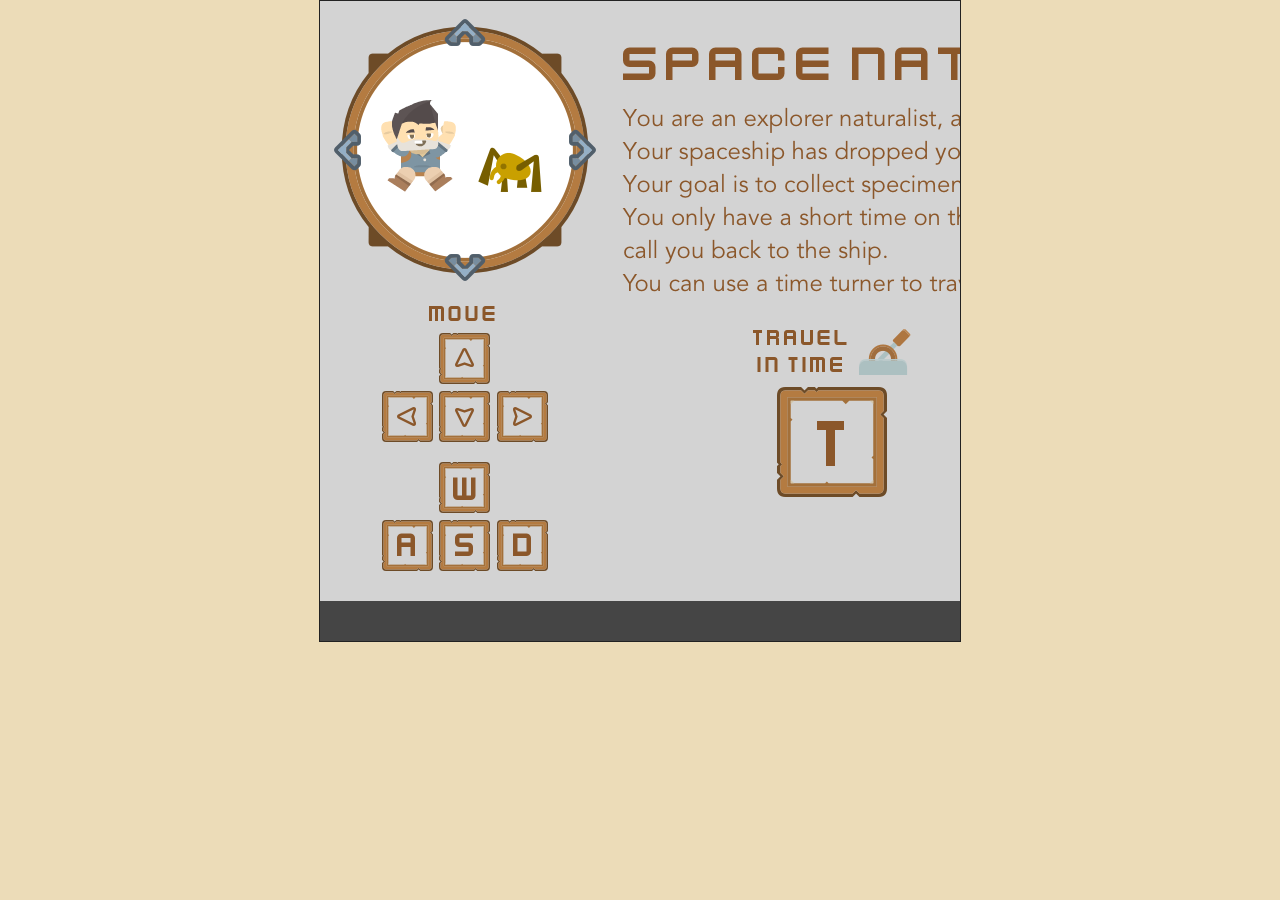
<file: index.html>
<!doctype html>
<html lang="en">
<head>
  <meta charset="UTF-8" />
  <title>Sea Explorer</title>

  <link rel="shortcut icon" type="image/png" href="assets/images/favicon.png"/>

  <link rel="stylesheet" type="text/css" href="css/style.css"/>
  <link rel="stylesheet" type="text/css" href="assets/fonts/stylesheet.css"/>

  <script type="text/javascript" src="js/lib/phaser.min.js"></script>
  <script type="text/javascript" src="js/lib/lodash.min.js"></script>

  <script type="text/javascript" src="js/lib/phaser-debug.js"></script>

  <script type="text/javascript" src="js/lib/supress_cursors.js"></script>
  <script type="text/javascript" src="js/actor.js"></script>
  <script type="text/javascript" src="js/automata.js"></script>
  <script type="text/javascript" src="js/load.js"></script>
  <script type="text/javascript" src="js/menu.js"></script>
  <script type="text/javascript" src="js/play.js"></script>
  <script type="text/javascript" src="js/game.js"></script>
</head>
<body>

<div id="game"></div>
<div style="font-family:kenney_future_narrowregular; position:absolute; left:-10000px">Mock Text for Loading</div>
</body>
</html>
</file>
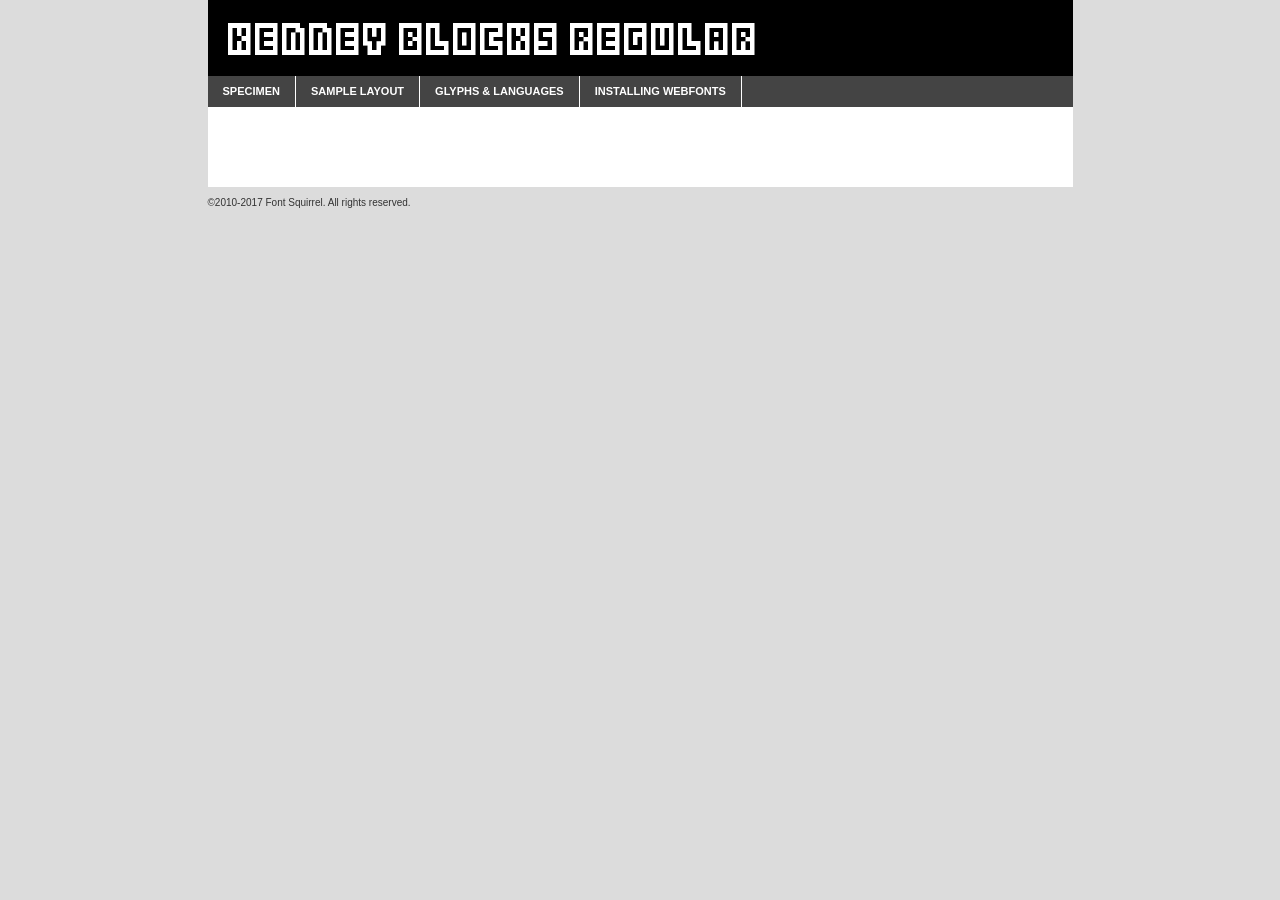
<file: assets/fonts/kenney_blocks-demo.html>
<!DOCTYPE html PUBLIC "-//W3C//DTD XHTML 1.0 Transitional//EN"
	"http://www.w3.org/TR/xhtml1/DTD/xhtml1-transitional.dtd">

<html xmlns="http://www.w3.org/1999/xhtml" xml:lang="en" lang="en">
<head>
	<meta http-equiv="Content-Type" content="text/html; charset=utf-8" />
	<script src="http://ajax.googleapis.com/ajax/libs/jquery/1.7.2/jquery.min.js" type="text/javascript" charset="utf-8"></script>
	<script type="text/javascript">
	(function($){$.fn.easyTabs=function(option){var param=jQuery.extend({fadeSpeed:"fast",defaultContent:1,activeClass:'active'},option);$(this).each(function(){var thisId="#"+this.id;if(param.defaultContent==''){param.defaultContent=1;}
	if(typeof param.defaultContent=="number")
	{var defaultTab=$(thisId+" .tabs li:eq("+(param.defaultContent-1)+") a").attr('href').substr(1);}else{var defaultTab=param.defaultContent;}
	$(thisId+" .tabs li a").each(function(){var tabToHide=$(this).attr('href').substr(1);$("#"+tabToHide).addClass('easytabs-tab-content');});hideAll();changeContent(defaultTab);function hideAll(){$(thisId+" .easytabs-tab-content").hide();}
	function changeContent(tabId){hideAll();$(thisId+" .tabs li").removeClass(param.activeClass);$(thisId+" .tabs li a[href=#"+tabId+"]").closest('li').addClass(param.activeClass);if(param.fadeSpeed!="none")
	{$(thisId+" #"+tabId).fadeIn(param.fadeSpeed);}else{$(thisId+" #"+tabId).show();}}
	$(thisId+" .tabs li").click(function(){var tabId=$(this).find('a').attr('href').substr(1);changeContent(tabId);return false;});});}})(jQuery);
	</script>
	<link rel="stylesheet" href="specimen_files/specimen_stylesheet.css" type="text/css" charset="utf-8" />
	<link rel="stylesheet" href="stylesheet.css" type="text/css" charset="utf-8" />

	<style type="text/css">
					body{
				font-family: 'kenney_blocksregular';
							}
		</style>

	<title>Kenney Blocks Regular Specimen</title>
	
	
	<script type="text/javascript" charset="utf-8">
		$(document).ready(function() {
			$('#container').easyTabs({defaultContent:1});
		});
	</script>
</head>

<body>
<div id="container">
	<div id="header">
		Kenney Blocks Regular	</div>
	<ul class="tabs">
		<li><a href="#specimen">Specimen</a></li>
		<li><a href="#layout">Sample Layout</a></li>
				<li><a href="#glyphs">Glyphs &amp; Languages</a></li>
		<li><a href="#installing">Installing Webfonts</a></li>
		
	</ul>
	
	<div id="main_content">

		
			<div id="specimen">
		
				<div class="section">
					<div class="grid12 firstcol">
						<div class="huge">AaBb</div>
					</div>
				</div>
		
				<div class="section">
					<div class="glyph_range">A&#x200B;B&#x200b;C&#x200b;D&#x200b;E&#x200b;F&#x200b;G&#x200b;H&#x200b;I&#x200b;J&#x200b;K&#x200b;L&#x200b;M&#x200b;N&#x200b;O&#x200b;P&#x200b;Q&#x200b;R&#x200b;S&#x200b;T&#x200b;U&#x200b;V&#x200b;W&#x200b;X&#x200b;Y&#x200b;Z&#x200b;a&#x200b;b&#x200b;c&#x200b;d&#x200b;e&#x200b;f&#x200b;g&#x200b;h&#x200b;i&#x200b;j&#x200b;k&#x200b;l&#x200b;m&#x200b;n&#x200b;o&#x200b;p&#x200b;q&#x200b;r&#x200b;s&#x200b;t&#x200b;u&#x200b;v&#x200b;w&#x200b;x&#x200b;y&#x200b;z&#x200b;1&#x200b;2&#x200b;3&#x200b;4&#x200b;5&#x200b;6&#x200b;7&#x200b;8&#x200b;9&#x200b;0&#x200b;&amp;&#x200b;.&#x200b;,&#x200b;?&#x200b;!&#x200b;&#64;&#x200b;(&#x200b;)&#x200b;#&#x200b;$&#x200b;%&#x200b;*&#x200b;+&#x200b;-&#x200b;=&#x200b;:&#x200b;;</div>
				</div>
				<div class="section">
					<div class="grid12 firstcol">
						<table class="sample_table">
							<tr><td>10</td><td class="size10">abcdefghijklmnopqrstuvwxyzABCDEFGHIJKLMNOPQRSTUVWXYZ0123456789abcdefghijklmnopqrstuvwxyzABCDEFGHIJKLMNOPQRSTUVWXYZ0123456789abcdefghijklmnopqrstuvwxyzABCDEFGHIJKLMNOPQRSTUVWXYZ</td></tr>
							<tr><td>11</td><td class="size11">abcdefghijklmnopqrstuvwxyzABCDEFGHIJKLMNOPQRSTUVWXYZ0123456789abcdefghijklmnopqrstuvwxyzABCDEFGHIJKLMNOPQRSTUVWXYZ0123456789abcdefghijklmnopqrstuvwxyzABCDEFGHIJKLMNOPQRSTUVWXYZ</td></tr>
							<tr><td>12</td><td class="size12">abcdefghijklmnopqrstuvwxyzABCDEFGHIJKLMNOPQRSTUVWXYZ0123456789abcdefghijklmnopqrstuvwxyzABCDEFGHIJKLMNOPQRSTUVWXYZ0123456789abcdefghijklmnopqrstuvwxyzABCDEFGHIJKLMNOPQRSTUVWXYZ</td></tr>
							<tr><td>13</td><td class="size13">abcdefghijklmnopqrstuvwxyzABCDEFGHIJKLMNOPQRSTUVWXYZ0123456789abcdefghijklmnopqrstuvwxyzABCDEFGHIJKLMNOPQRSTUVWXYZ0123456789abcdefghijklmnopqrstuvwxyzABCDEFGHIJKLMNOPQRSTUVWXYZ</td></tr>
							<tr><td>14</td><td class="size14">abcdefghijklmnopqrstuvwxyzABCDEFGHIJKLMNOPQRSTUVWXYZ0123456789abcdefghijklmnopqrstuvwxyzABCDEFGHIJKLMNOPQRSTUVWXYZ0123456789abcdefghijklmnopqrstuvwxyzABCDEFGHIJKLMNOPQRSTUVWXYZ</td></tr>
							<tr><td>16</td><td class="size16">abcdefghijklmnopqrstuvwxyzABCDEFGHIJKLMNOPQRSTUVWXYZ0123456789abcdefghijklmnopqrstuvwxyzABCDEFGHIJKLMNOPQRSTUVWXYZ</td></tr>
							<tr><td>18</td><td class="size18">abcdefghijklmnopqrstuvwxyzABCDEFGHIJKLMNOPQRSTUVWXYZ0123456789abcdefghijklmnopqrstuvwxyzABCDEFGHIJKLMNOPQRSTUVWXYZ</td></tr>
							<tr><td>20</td><td class="size20">abcdefghijklmnopqrstuvwxyzABCDEFGHIJKLMNOPQRSTUVWXYZ0123456789abcdefghijklmnopqrstuvwxyzABCDEFGHIJKLMNOPQRSTUVWXYZ</td></tr>
							<tr><td>24</td><td class="size24">abcdefghijklmnopqrstuvwxyzABCDEFGHIJKLMNOPQRSTUVWXYZ0123456789abcdefghijklmnopqrstuvwxyzABCDEFGHIJKLMNOPQRSTUVWXYZ</td></tr>
							<tr><td>30</td><td class="size30">abcdefghijklmnopqrstuvwxyzABCDEFGHIJKLMNOPQRSTUVWXYZ0123456789abcdefghijklmnopqrstuvwxyzABCDEFGHIJKLMNOPQRSTUVWXYZ</td></tr>
							<tr><td>36</td><td class="size36">abcdefghijklmnopqrstuvwxyzABCDEFGHIJKLMNOPQRSTUVWXYZ0123456789abcdefghijklmnopqrstuvwxyzABCDEFGHIJKLMNOPQRSTUVWXYZ</td></tr>
							<tr><td>48</td><td class="size48">abcdefghijklmnopqrstuvwxyzABCDEFGHIJKLMNOPQRSTUVWXYZ0123456789abcdefghijklmnopqrstuvwxyzABCDEFGHIJKLMNOPQRSTUVWXYZ</td></tr>
							<tr><td>60</td><td class="size60">abcdefghijklmnopqrstuvwxyzABCDEFGHIJKLMNOPQRSTUVWXYZ0123456789abcdefghijklmnopqrstuvwxyzABCDEFGHIJKLMNOPQRSTUVWXYZ</td></tr>
							<tr><td>72</td><td class="size72">abcdefghijklmnopqrstuvwxyzABCDEFGHIJKLMNOPQRSTUVWXYZ0123456789abcdefghijklmnopqrstuvwxyzABCDEFGHIJKLMNOPQRSTUVWXYZ</td></tr>
							<tr><td>90</td><td class="size90">abcdefghijklmnopqrstuvwxyzABCDEFGHIJKLMNOPQRSTUVWXYZ0123456789abcdefghijklmnopqrstuvwxyzABCDEFGHIJKLMNOPQRSTUVWXYZ</td></tr>
						</table>
				
					</div>
			
				</div>
		
		
		
								<div class="section" id="bodycomparison">


										<div id="xheight">
				<div class="fontbody">&#x25FC;&#x25FC;&#x25FC;&#x25FC;&#x25FC;&#x25FC;&#x25FC;&#x25FC;&#x25FC;&#x25FC;&#x25FC;&#x25FC;&#x25FC;&#x25FC;&#x25FC;&#x25FC;&#x25FC;&#x25FC;&#x25FC;&#x25FC;&#x25FC;&#x25FC;&#x25FC;&#x25FC;&#x25FC;&#x25FC;&#x25FC;&#x25FC;&#x25FC;&#x25FC;&#x25FC;&#x25FC;&#x25FC;&#x25FC;&#x25FC;&#x25FC;&#x25FC;&#x25FC;&#x25FC;&#x25FC;&#x25FC;&#x25FC;&#x25FC;&#x25FC;&#x25FC;&#x25FC;&#x25FC;&#x25FC;&#x25FC;&#x25FC;&#x25FC;&#x25FC;&#x25FC;&#x25FC;&#x25FC;&#x25FC;&#x25FC;&#x25FC;&#x25FC;&#x25FC;&#x25FC;&#x25FC;&#x25FC;&#x25FC;&#x25FC;&#x25FC;&#x25FC;&#x25FC;&#x25FC;&#x25FC;&#x25FC;&#x25FC;&#x25FC;&#x25FC;&#x25FC;&#x25FC;&#x25FC;&#x25FC;&#x25FC;&#x25FC;&#x25FC;&#x25FC;&#x25FC;&#x25FC;&#x25FC;&#x25FC;&#x25FC;&#x25FC;&#x25FC;&#x25FC;&#x25FC;&#x25FC;&#x25FC;&#x25FC;&#x25FC;&#x25FC;&#x25FC;&#x25FC;&#x25FC;body</div><div class="arialbody">body</div><div class="verdanabody">body</div><div class="georgiabody">body</div></div>
										<div class="fontbody" style="z-index:1">
											body<span>Kenney Blocks Regular</span>
										</div>
										<div class="arialbody" style="z-index:1">
											body<span>Arial</span>
										</div>
										<div class="verdanabody" style="z-index:1">
											body<span>Verdana</span>
										</div>
										<div class="georgiabody" style="z-index:1">
											body<span>Georgia</span>
										</div>



								</div>
		
		
				<div class="section psample psample_row1" id="">
					
					<div class="grid2 firstcol">
						<p class="size10"><span>10.</span>Aenean lacinia bibendum nulla sed consectetur. Fusce dapibus, tellus ac cursus commodo, tortor mauris condimentum nibh, ut fermentum massa justo sit amet risus. Nullam id dolor id nibh ultricies vehicula ut id elit. Cum sociis natoque penatibus et magnis dis parturient montes, nascetur ridiculus mus. Nulla vitae elit libero, a pharetra augue.</p>
			
					</div>
					<div class="grid3">
						<p class="size11"><span>11.</span>Aenean lacinia bibendum nulla sed consectetur. Fusce dapibus, tellus ac cursus commodo, tortor mauris condimentum nibh, ut fermentum massa justo sit amet risus. Nullam id dolor id nibh ultricies vehicula ut id elit. Cum sociis natoque penatibus et magnis dis parturient montes, nascetur ridiculus mus. Nulla vitae elit libero, a pharetra augue.</p>
			
					</div>
					<div class="grid3">
						<p class="size12"><span>12.</span>Aenean lacinia bibendum nulla sed consectetur. Fusce dapibus, tellus ac cursus commodo, tortor mauris condimentum nibh, ut fermentum massa justo sit amet risus. Nullam id dolor id nibh ultricies vehicula ut id elit. Cum sociis natoque penatibus et magnis dis parturient montes, nascetur ridiculus mus. Nulla vitae elit libero, a pharetra augue.</p>
			
					</div>
					<div class="grid4">
						<p class="size13"><span>13.</span>Aenean lacinia bibendum nulla sed consectetur. Fusce dapibus, tellus ac cursus commodo, tortor mauris condimentum nibh, ut fermentum massa justo sit amet risus. Nullam id dolor id nibh ultricies vehicula ut id elit. Cum sociis natoque penatibus et magnis dis parturient montes, nascetur ridiculus mus. Nulla vitae elit libero, a pharetra augue.</p>
			
					</div>
					<div class="white_blend"></div>
					
				</div>
				<div class="section psample psample_row2" id="">
					<div class="grid3 firstcol">
						<p class="size14"><span>14.</span>Aenean lacinia bibendum nulla sed consectetur. Fusce dapibus, tellus ac cursus commodo, tortor mauris condimentum nibh, ut fermentum massa justo sit amet risus. Nullam id dolor id nibh ultricies vehicula ut id elit. Cum sociis natoque penatibus et magnis dis parturient montes, nascetur ridiculus mus. Nulla vitae elit libero, a pharetra augue.</p>
			
					</div>
					<div class="grid4">
						<p class="size16"><span>16.</span>Aenean lacinia bibendum nulla sed consectetur. Fusce dapibus, tellus ac cursus commodo, tortor mauris condimentum nibh, ut fermentum massa justo sit amet risus. Nullam id dolor id nibh ultricies vehicula ut id elit. Cum sociis natoque penatibus et magnis dis parturient montes, nascetur ridiculus mus. Nulla vitae elit libero, a pharetra augue.</p>
			
					</div>
					<div class="grid5">
						<p class="size18"><span>18.</span>Aenean lacinia bibendum nulla sed consectetur. Fusce dapibus, tellus ac cursus commodo, tortor mauris condimentum nibh, ut fermentum massa justo sit amet risus. Nullam id dolor id nibh ultricies vehicula ut id elit. Cum sociis natoque penatibus et magnis dis parturient montes, nascetur ridiculus mus. Nulla vitae elit libero, a pharetra augue.</p>
			
					</div>

					<div class="white_blend"></div>

				</div>
				
				<div class="section psample psample_row3" id="">
					<div class="grid5 firstcol">
						<p class="size20"><span>20.</span>Aenean lacinia bibendum nulla sed consectetur. Fusce dapibus, tellus ac cursus commodo, tortor mauris condimentum nibh, ut fermentum massa justo sit amet risus. Nullam id dolor id nibh ultricies vehicula ut id elit. Cum sociis natoque penatibus et magnis dis parturient montes, nascetur ridiculus mus. Nulla vitae elit libero, a pharetra augue.</p>
					</div>
					<div class="grid7">
						<p class="size24"><span>24.</span>Aenean lacinia bibendum nulla sed consectetur. Fusce dapibus, tellus ac cursus commodo, tortor mauris condimentum nibh, ut fermentum massa justo sit amet risus. Nullam id dolor id nibh ultricies vehicula ut id elit. Cum sociis natoque penatibus et magnis dis parturient montes, nascetur ridiculus mus. Nulla vitae elit libero, a pharetra augue.</p>
					</div>
					
					<div class="white_blend"></div>
					
				</div>
				
				<div class="section psample psample_row4" id="">
					<div class="grid12 firstcol">
						<p class="size30"><span>30.</span>Aenean lacinia bibendum nulla sed consectetur. Fusce dapibus, tellus ac cursus commodo, tortor mauris condimentum nibh, ut fermentum massa justo sit amet risus. Nullam id dolor id nibh ultricies vehicula ut id elit. Cum sociis natoque penatibus et magnis dis parturient montes, nascetur ridiculus mus. Nulla vitae elit libero, a pharetra augue.</p>
					</div>
					<div class="white_blend"></div>
					
				</div>
				
				
				
				<div class="section psample psample_row1 fullreverse">
					<div class="grid2 firstcol">
						<p class="size10"><span>10.</span>Aenean lacinia bibendum nulla sed consectetur. Fusce dapibus, tellus ac cursus commodo, tortor mauris condimentum nibh, ut fermentum massa justo sit amet risus. Nullam id dolor id nibh ultricies vehicula ut id elit. Cum sociis natoque penatibus et magnis dis parturient montes, nascetur ridiculus mus. Nulla vitae elit libero, a pharetra augue.</p>
			
					</div>
					<div class="grid3">
						<p class="size11"><span>11.</span>Aenean lacinia bibendum nulla sed consectetur. Fusce dapibus, tellus ac cursus commodo, tortor mauris condimentum nibh, ut fermentum massa justo sit amet risus. Nullam id dolor id nibh ultricies vehicula ut id elit. Cum sociis natoque penatibus et magnis dis parturient montes, nascetur ridiculus mus. Nulla vitae elit libero, a pharetra augue.</p>
			
					</div>
					<div class="grid3">
						<p class="size12"><span>12.</span>Aenean lacinia bibendum nulla sed consectetur. Fusce dapibus, tellus ac cursus commodo, tortor mauris condimentum nibh, ut fermentum massa justo sit amet risus. Nullam id dolor id nibh ultricies vehicula ut id elit. Cum sociis natoque penatibus et magnis dis parturient montes, nascetur ridiculus mus. Nulla vitae elit libero, a pharetra augue.</p>
			
					</div>
					<div class="grid4">
						<p class="size13"><span>13.</span>Aenean lacinia bibendum nulla sed consectetur. Fusce dapibus, tellus ac cursus commodo, tortor mauris condimentum nibh, ut fermentum massa justo sit amet risus. Nullam id dolor id nibh ultricies vehicula ut id elit. Cum sociis natoque penatibus et magnis dis parturient montes, nascetur ridiculus mus. Nulla vitae elit libero, a pharetra augue.</p>
			
					</div>
					<div class="black_blend"></div>
					
				</div>
				
				<div class="section psample psample_row2 fullreverse">
					<div class="grid3 firstcol">
						<p class="size14"><span>14.</span>Aenean lacinia bibendum nulla sed consectetur. Fusce dapibus, tellus ac cursus commodo, tortor mauris condimentum nibh, ut fermentum massa justo sit amet risus. Nullam id dolor id nibh ultricies vehicula ut id elit. Cum sociis natoque penatibus et magnis dis parturient montes, nascetur ridiculus mus. Nulla vitae elit libero, a pharetra augue.</p>
			
					</div>
					<div class="grid4">
						<p class="size16"><span>16.</span>Aenean lacinia bibendum nulla sed consectetur. Fusce dapibus, tellus ac cursus commodo, tortor mauris condimentum nibh, ut fermentum massa justo sit amet risus. Nullam id dolor id nibh ultricies vehicula ut id elit. Cum sociis natoque penatibus et magnis dis parturient montes, nascetur ridiculus mus. Nulla vitae elit libero, a pharetra augue.</p>
			
					</div>
					<div class="grid5">
						<p class="size18"><span>18.</span>Aenean lacinia bibendum nulla sed consectetur. Fusce dapibus, tellus ac cursus commodo, tortor mauris condimentum nibh, ut fermentum massa justo sit amet risus. Nullam id dolor id nibh ultricies vehicula ut id elit. Cum sociis natoque penatibus et magnis dis parturient montes, nascetur ridiculus mus. Nulla vitae elit libero, a pharetra augue.</p>
			
					</div>
					<div class="black_blend"></div>

				</div>
				
				<div class="section psample fullreverse psample_row3" id="">
					<div class="grid5 firstcol">
						<p class="size20"><span>20.</span>Aenean lacinia bibendum nulla sed consectetur. Fusce dapibus, tellus ac cursus commodo, tortor mauris condimentum nibh, ut fermentum massa justo sit amet risus. Nullam id dolor id nibh ultricies vehicula ut id elit. Cum sociis natoque penatibus et magnis dis parturient montes, nascetur ridiculus mus. Nulla vitae elit libero, a pharetra augue.</p>
					</div>
					<div class="grid7">
						<p class="size24"><span>24.</span>Aenean lacinia bibendum nulla sed consectetur. Fusce dapibus, tellus ac cursus commodo, tortor mauris condimentum nibh, ut fermentum massa justo sit amet risus. Nullam id dolor id nibh ultricies vehicula ut id elit. Cum sociis natoque penatibus et magnis dis parturient montes, nascetur ridiculus mus. Nulla vitae elit libero, a pharetra augue.</p>
					</div>
					
					<div class="black_blend"></div>
					
				</div>
				
				<div class="section psample fullreverse psample_row4" id="" style="border-bottom: 20px #000 solid;">
					<div class="grid12 firstcol">
						<p class="size30"><span>30.</span>Aenean lacinia bibendum nulla sed consectetur. Fusce dapibus, tellus ac cursus commodo, tortor mauris condimentum nibh, ut fermentum massa justo sit amet risus. Nullam id dolor id nibh ultricies vehicula ut id elit. Cum sociis natoque penatibus et magnis dis parturient montes, nascetur ridiculus mus. Nulla vitae elit libero, a pharetra augue.</p>
					</div>
					<div class="black_blend"></div>
					
				</div>
				
				
				
				
			</div>
			
			<div id="layout">
				
				<div class="section">
					
					<div class="grid12 firstcol">
						<h1>Lorem Ipsum Dolor</h1>
						<h2>Etiam porta sem malesuada magna mollis euismod</h2>
						
						<p class="byline">By <a href="#link">Aenean Lacinia</a></p>
					</div>
				</div>
				<div class="section">
					<div class="grid8 firstcol">
						<p class="large">Donec sed odio dui. Morbi leo risus, porta ac consectetur ac, vestibulum at eros. Fusce dapibus, tellus ac cursus commodo, tortor mauris condimentum nibh, ut fermentum massa justo sit amet risus. </p>

						
						<h3>Pellentesque ornare sem</h3>

						<p>Maecenas sed diam eget risus varius blandit sit amet non magna. Maecenas faucibus mollis interdum. Donec ullamcorper nulla non metus auctor fringilla. Nullam id dolor id nibh ultricies vehicula ut id elit. Nullam id dolor id nibh ultricies vehicula ut id elit. </p>

						<p>Aenean eu leo quam. Pellentesque ornare sem lacinia quam venenatis vestibulum. Lorem ipsum dolor sit amet, consectetur adipiscing elit. Cum sociis natoque penatibus et magnis dis parturient montes, nascetur ridiculus mus. </p>

						<p>Nulla vitae elit libero, a pharetra augue. Praesent commodo cursus magna, vel scelerisque nisl consectetur et. Aenean lacinia bibendum nulla sed consectetur. </p>

						<p>Nullam quis risus eget urna mollis ornare vel eu leo. Nullam quis risus eget urna mollis ornare vel eu leo. Maecenas sed diam eget risus varius blandit sit amet non magna. Donec ullamcorper nulla non metus auctor fringilla. </p>

						<h3>Cras mattis consectetur</h3>

						<p>Aenean eu leo quam. Pellentesque ornare sem lacinia quam venenatis vestibulum. Aenean lacinia bibendum nulla sed consectetur. Integer posuere erat a ante venenatis dapibus posuere velit aliquet. Cras mattis consectetur purus sit amet fermentum. </p>

						<p>Nullam id dolor id nibh ultricies vehicula ut id elit. Nullam quis risus eget urna mollis ornare vel eu leo. Cras mattis consectetur purus sit amet fermentum.</p>
					</div>
					
					<div class="grid4 sidebar">
						
						<div class="box reverse">
							<p class="last">Nullam quis risus eget urna mollis ornare vel eu leo. Donec ullamcorper nulla non metus auctor fringilla. Cras mattis consectetur purus sit amet fermentum. Sed posuere consectetur est at lobortis. Lorem ipsum dolor sit amet, consectetur adipiscing elit. </p>
						</div>
						
						<p class="caption">Maecenas sed diam eget risus varius.</p>

						<p>Vestibulum id ligula porta felis euismod semper. Integer posuere erat a ante venenatis dapibus posuere velit aliquet. Vestibulum id ligula porta felis euismod semper. Sed posuere consectetur est at lobortis. Maecenas sed diam eget risus varius blandit sit amet non magna. Fusce dapibus, tellus ac cursus commodo, tortor mauris condimentum nibh, ut fermentum massa justo sit amet risus. </p>

					

						<p>Duis mollis, est non commodo luctus, nisi erat porttitor ligula, eget lacinia odio sem nec elit. Aenean lacinia bibendum nulla sed consectetur. Vivamus sagittis lacus vel augue laoreet rutrum faucibus dolor auctor. Aenean lacinia bibendum nulla sed consectetur. Nullam quis risus eget urna mollis ornare vel eu leo. </p>

						<p>Praesent commodo cursus magna, vel scelerisque nisl consectetur et. Donec ullamcorper nulla non metus auctor fringilla. Maecenas faucibus mollis interdum. Fusce dapibus, tellus ac cursus commodo, tortor mauris condimentum nibh, ut fermentum massa justo sit amet risus. </p>

					</div>
				</div>
				
			</div>


			



		<div id="glyphs">
			<div class="section">
				<div class="grid12 firstcol">
			
				<h1>Language Support</h1>
				<p>The subset of Kenney Blocks Regular in this kit supports the following languages:<br />
			
					Albanian, Basque, Breton, Chamorro, Danish, Dutch, English, Faroese, Finnish, Frisian, Galician, German, Icelandic, Italian, Malagasy, Norwegian, Portuguese, Spanish, Alsatian, Aragonese, Arapaho, Arrernte, Asturian, Aymara, Bislama, Cebuano, Corsican, Fijian, French_creole, Genoese, Gilbertese, Greenlandic, Haitian_creole, Hiligaynon, Hmong, Hopi, Ibanag, Iloko_ilokano, Indonesian, Interglossa_glosa, Interlingua, Irish_gaelic, Jerriais, Lojban, Lombard, Luxembourgeois, Manx, Mohawk, Norfolk_pitcairnese, Occitan, Oromo, Pangasinan, Papiamento, Piedmontese, Potawatomi, Rhaeto-romance, Romansh, Rotokas, Sami_lule, Sardinian, Scots_gaelic, Seychelles_creole, Shona, Sicilian, Somali, Southern_ndebele, Swahili, Swati_swazi, Tagalog_filipino_pilipino, Tetum, Tok_pisin, Uyghur_latinized, Volapuk, Walloon, Warlpiri, Xhosa, Yapese, Zulu, Latinbasic, Ubasic, Demo				</p>
				<h1>Glyph Chart</h1>
				<p>The subset of Kenney Blocks Regular in this kit includes all the glyphs listed below. Unicode entities are included above each glyph to help you insert individual characters into your layout.</p>
				<div id="glyph_chart">
			
																				 <div><p>&amp;#32;</p>&#32;</div>
																				 <div><p>&amp;#33;</p>&#33;</div>
																				 <div><p>&amp;#34;</p>&#34;</div>
																				 <div><p>&amp;#35;</p>&#35;</div>
																				 <div><p>&amp;#36;</p>&#36;</div>
																				 <div><p>&amp;#37;</p>&#37;</div>
																				 <div><p>&amp;#38;</p>&#38;</div>
																				 <div><p>&amp;#39;</p>&#39;</div>
																				 <div><p>&amp;#40;</p>&#40;</div>
																				 <div><p>&amp;#41;</p>&#41;</div>
																				 <div><p>&amp;#42;</p>&#42;</div>
																				 <div><p>&amp;#43;</p>&#43;</div>
																				 <div><p>&amp;#44;</p>&#44;</div>
																				 <div><p>&amp;#45;</p>&#45;</div>
																				 <div><p>&amp;#46;</p>&#46;</div>
																				 <div><p>&amp;#47;</p>&#47;</div>
																				 <div><p>&amp;#48;</p>&#48;</div>
																				 <div><p>&amp;#49;</p>&#49;</div>
																				 <div><p>&amp;#50;</p>&#50;</div>
																				 <div><p>&amp;#51;</p>&#51;</div>
																				 <div><p>&amp;#52;</p>&#52;</div>
																				 <div><p>&amp;#53;</p>&#53;</div>
																				 <div><p>&amp;#54;</p>&#54;</div>
																				 <div><p>&amp;#55;</p>&#55;</div>
																				 <div><p>&amp;#56;</p>&#56;</div>
																				 <div><p>&amp;#57;</p>&#57;</div>
																				 <div><p>&amp;#58;</p>&#58;</div>
																				 <div><p>&amp;#59;</p>&#59;</div>
																				 <div><p>&amp;#60;</p>&#60;</div>
																				 <div><p>&amp;#61;</p>&#61;</div>
																				 <div><p>&amp;#62;</p>&#62;</div>
																				 <div><p>&amp;#63;</p>&#63;</div>
																				 <div><p>&amp;#64;</p>&#64;</div>
																				 <div><p>&amp;#65;</p>&#65;</div>
																				 <div><p>&amp;#66;</p>&#66;</div>
																				 <div><p>&amp;#67;</p>&#67;</div>
																				 <div><p>&amp;#68;</p>&#68;</div>
																				 <div><p>&amp;#69;</p>&#69;</div>
																				 <div><p>&amp;#70;</p>&#70;</div>
																				 <div><p>&amp;#71;</p>&#71;</div>
																				 <div><p>&amp;#72;</p>&#72;</div>
																				 <div><p>&amp;#73;</p>&#73;</div>
																				 <div><p>&amp;#74;</p>&#74;</div>
																				 <div><p>&amp;#75;</p>&#75;</div>
																				 <div><p>&amp;#76;</p>&#76;</div>
																				 <div><p>&amp;#77;</p>&#77;</div>
																				 <div><p>&amp;#78;</p>&#78;</div>
																				 <div><p>&amp;#79;</p>&#79;</div>
																				 <div><p>&amp;#80;</p>&#80;</div>
																				 <div><p>&amp;#81;</p>&#81;</div>
																				 <div><p>&amp;#82;</p>&#82;</div>
																				 <div><p>&amp;#83;</p>&#83;</div>
																				 <div><p>&amp;#84;</p>&#84;</div>
																				 <div><p>&amp;#85;</p>&#85;</div>
																				 <div><p>&amp;#86;</p>&#86;</div>
																				 <div><p>&amp;#87;</p>&#87;</div>
																				 <div><p>&amp;#88;</p>&#88;</div>
																				 <div><p>&amp;#89;</p>&#89;</div>
																				 <div><p>&amp;#90;</p>&#90;</div>
																				 <div><p>&amp;#91;</p>&#91;</div>
																				 <div><p>&amp;#92;</p>&#92;</div>
																				 <div><p>&amp;#93;</p>&#93;</div>
																				 <div><p>&amp;#94;</p>&#94;</div>
																				 <div><p>&amp;#95;</p>&#95;</div>
																				 <div><p>&amp;#96;</p>&#96;</div>
																				 <div><p>&amp;#97;</p>&#97;</div>
																				 <div><p>&amp;#98;</p>&#98;</div>
																				 <div><p>&amp;#99;</p>&#99;</div>
																				 <div><p>&amp;#100;</p>&#100;</div>
																				 <div><p>&amp;#101;</p>&#101;</div>
																				 <div><p>&amp;#102;</p>&#102;</div>
																				 <div><p>&amp;#103;</p>&#103;</div>
																				 <div><p>&amp;#104;</p>&#104;</div>
																				 <div><p>&amp;#105;</p>&#105;</div>
																				 <div><p>&amp;#106;</p>&#106;</div>
																				 <div><p>&amp;#107;</p>&#107;</div>
																				 <div><p>&amp;#108;</p>&#108;</div>
																				 <div><p>&amp;#109;</p>&#109;</div>
																				 <div><p>&amp;#110;</p>&#110;</div>
																				 <div><p>&amp;#111;</p>&#111;</div>
																				 <div><p>&amp;#112;</p>&#112;</div>
																				 <div><p>&amp;#113;</p>&#113;</div>
																				 <div><p>&amp;#114;</p>&#114;</div>
																				 <div><p>&amp;#115;</p>&#115;</div>
																				 <div><p>&amp;#116;</p>&#116;</div>
																				 <div><p>&amp;#117;</p>&#117;</div>
																				 <div><p>&amp;#118;</p>&#118;</div>
																				 <div><p>&amp;#119;</p>&#119;</div>
																				 <div><p>&amp;#120;</p>&#120;</div>
																				 <div><p>&amp;#121;</p>&#121;</div>
																				 <div><p>&amp;#122;</p>&#122;</div>
																				 <div><p>&amp;#123;</p>&#123;</div>
																				 <div><p>&amp;#124;</p>&#124;</div>
																				 <div><p>&amp;#125;</p>&#125;</div>
																				 <div><p>&amp;#126;</p>&#126;</div>
																				 <div><p>&amp;#160;</p>&#160;</div>
																				 <div><p>&amp;#161;</p>&#161;</div>
																				 <div><p>&amp;#162;</p>&#162;</div>
																				 <div><p>&amp;#163;</p>&#163;</div>
																				 <div><p>&amp;#164;</p>&#164;</div>
																				 <div><p>&amp;#165;</p>&#165;</div>
																				 <div><p>&amp;#166;</p>&#166;</div>
																				 <div><p>&amp;#167;</p>&#167;</div>
																				 <div><p>&amp;#168;</p>&#168;</div>
																				 <div><p>&amp;#169;</p>&#169;</div>
																				 <div><p>&amp;#170;</p>&#170;</div>
																				 <div><p>&amp;#171;</p>&#171;</div>
																				 <div><p>&amp;#172;</p>&#172;</div>
																				 <div><p>&amp;#173;</p>&#173;</div>
																				 <div><p>&amp;#174;</p>&#174;</div>
																				 <div><p>&amp;#175;</p>&#175;</div>
																				 <div><p>&amp;#176;</p>&#176;</div>
																				 <div><p>&amp;#177;</p>&#177;</div>
																				 <div><p>&amp;#178;</p>&#178;</div>
																				 <div><p>&amp;#179;</p>&#179;</div>
																				 <div><p>&amp;#180;</p>&#180;</div>
																				 <div><p>&amp;#181;</p>&#181;</div>
																				 <div><p>&amp;#182;</p>&#182;</div>
																				 <div><p>&amp;#183;</p>&#183;</div>
																				 <div><p>&amp;#184;</p>&#184;</div>
																				 <div><p>&amp;#185;</p>&#185;</div>
																				 <div><p>&amp;#186;</p>&#186;</div>
																				 <div><p>&amp;#187;</p>&#187;</div>
																				 <div><p>&amp;#188;</p>&#188;</div>
																				 <div><p>&amp;#189;</p>&#189;</div>
																				 <div><p>&amp;#190;</p>&#190;</div>
																				 <div><p>&amp;#191;</p>&#191;</div>
																				 <div><p>&amp;#192;</p>&#192;</div>
																				 <div><p>&amp;#193;</p>&#193;</div>
																				 <div><p>&amp;#194;</p>&#194;</div>
																				 <div><p>&amp;#195;</p>&#195;</div>
																				 <div><p>&amp;#196;</p>&#196;</div>
																				 <div><p>&amp;#197;</p>&#197;</div>
																				 <div><p>&amp;#198;</p>&#198;</div>
																				 <div><p>&amp;#199;</p>&#199;</div>
																				 <div><p>&amp;#200;</p>&#200;</div>
																				 <div><p>&amp;#201;</p>&#201;</div>
																				 <div><p>&amp;#202;</p>&#202;</div>
																				 <div><p>&amp;#203;</p>&#203;</div>
																				 <div><p>&amp;#204;</p>&#204;</div>
																				 <div><p>&amp;#205;</p>&#205;</div>
																				 <div><p>&amp;#206;</p>&#206;</div>
																				 <div><p>&amp;#207;</p>&#207;</div>
																				 <div><p>&amp;#208;</p>&#208;</div>
																				 <div><p>&amp;#209;</p>&#209;</div>
																				 <div><p>&amp;#210;</p>&#210;</div>
																				 <div><p>&amp;#211;</p>&#211;</div>
																				 <div><p>&amp;#212;</p>&#212;</div>
																				 <div><p>&amp;#213;</p>&#213;</div>
																				 <div><p>&amp;#214;</p>&#214;</div>
																				 <div><p>&amp;#215;</p>&#215;</div>
																				 <div><p>&amp;#216;</p>&#216;</div>
																				 <div><p>&amp;#217;</p>&#217;</div>
																				 <div><p>&amp;#218;</p>&#218;</div>
																				 <div><p>&amp;#219;</p>&#219;</div>
																				 <div><p>&amp;#220;</p>&#220;</div>
																				 <div><p>&amp;#221;</p>&#221;</div>
																				 <div><p>&amp;#222;</p>&#222;</div>
																				 <div><p>&amp;#223;</p>&#223;</div>
																				 <div><p>&amp;#224;</p>&#224;</div>
																				 <div><p>&amp;#225;</p>&#225;</div>
																				 <div><p>&amp;#226;</p>&#226;</div>
																				 <div><p>&amp;#227;</p>&#227;</div>
																				 <div><p>&amp;#228;</p>&#228;</div>
																				 <div><p>&amp;#229;</p>&#229;</div>
																				 <div><p>&amp;#230;</p>&#230;</div>
																				 <div><p>&amp;#231;</p>&#231;</div>
																				 <div><p>&amp;#232;</p>&#232;</div>
																				 <div><p>&amp;#233;</p>&#233;</div>
																				 <div><p>&amp;#234;</p>&#234;</div>
																				 <div><p>&amp;#235;</p>&#235;</div>
																				 <div><p>&amp;#236;</p>&#236;</div>
																				 <div><p>&amp;#237;</p>&#237;</div>
																				 <div><p>&amp;#238;</p>&#238;</div>
																				 <div><p>&amp;#239;</p>&#239;</div>
																				 <div><p>&amp;#240;</p>&#240;</div>
																				 <div><p>&amp;#241;</p>&#241;</div>
																				 <div><p>&amp;#242;</p>&#242;</div>
																				 <div><p>&amp;#243;</p>&#243;</div>
																				 <div><p>&amp;#244;</p>&#244;</div>
																				 <div><p>&amp;#245;</p>&#245;</div>
																				 <div><p>&amp;#246;</p>&#246;</div>
																				 <div><p>&amp;#247;</p>&#247;</div>
																				 <div><p>&amp;#248;</p>&#248;</div>
																				 <div><p>&amp;#249;</p>&#249;</div>
																				 <div><p>&amp;#250;</p>&#250;</div>
																				 <div><p>&amp;#251;</p>&#251;</div>
																				 <div><p>&amp;#252;</p>&#252;</div>
																				 <div><p>&amp;#253;</p>&#253;</div>
																				 <div><p>&amp;#254;</p>&#254;</div>
																				 <div><p>&amp;#255;</p>&#255;</div>
																				 <div><p>&amp;#376;</p>&#376;</div>
																				 <div><p>&amp;#8192;</p>&#8192;</div>
																				 <div><p>&amp;#8193;</p>&#8193;</div>
																				 <div><p>&amp;#8194;</p>&#8194;</div>
																				 <div><p>&amp;#8195;</p>&#8195;</div>
																				 <div><p>&amp;#8196;</p>&#8196;</div>
																				 <div><p>&amp;#8197;</p>&#8197;</div>
																				 <div><p>&amp;#8198;</p>&#8198;</div>
																				 <div><p>&amp;#8199;</p>&#8199;</div>
																				 <div><p>&amp;#8200;</p>&#8200;</div>
																				 <div><p>&amp;#8201;</p>&#8201;</div>
																				 <div><p>&amp;#8202;</p>&#8202;</div>
																				 <div><p>&amp;#8208;</p>&#8208;</div>
																				 <div><p>&amp;#8209;</p>&#8209;</div>
																				 <div><p>&amp;#8210;</p>&#8210;</div>
																				 <div><p>&amp;#8211;</p>&#8211;</div>
																				 <div><p>&amp;#8212;</p>&#8212;</div>
																				 <div><p>&amp;#8216;</p>&#8216;</div>
																				 <div><p>&amp;#8217;</p>&#8217;</div>
																				 <div><p>&amp;#8218;</p>&#8218;</div>
																				 <div><p>&amp;#8220;</p>&#8220;</div>
																				 <div><p>&amp;#8221;</p>&#8221;</div>
																				 <div><p>&amp;#8222;</p>&#8222;</div>
																				 <div><p>&amp;#8226;</p>&#8226;</div>
																				 <div><p>&amp;#8230;</p>&#8230;</div>
																				 <div><p>&amp;#8239;</p>&#8239;</div>
																				 <div><p>&amp;#8249;</p>&#8249;</div>
																				 <div><p>&amp;#8250;</p>&#8250;</div>
																				 <div><p>&amp;#8287;</p>&#8287;</div>
																				 <div><p>&amp;#8364;</p>&#8364;</div>
																				 <div><p>&amp;#8482;</p>&#8482;</div>
																				 <div><p>&amp;#9724;</p>&#9724;</div>
																				 <div><p>&amp;#64257;</p>&#64257;</div>
																				 <div><p>&amp;#64258;</p>&#64258;</div>
																																																</div>	
				</div>
		
		
			</div>
		</div>
		
		
		<div id="specs">
			
		</div>
	
		<div id="installing">
			<div class="section">
				<div class="grid7 firstcol">
					<h1>Installing Webfonts</h1>
					
					<p>Webfonts are supported by all major browser platforms but not all in the same way. There are currently four different font formats that must be included in order to target all browsers. This includes TTF, WOFF, EOT and SVG.</p>
					
					<h2>1. Upload your webfonts</h2>
					<p>You must upload your webfont kit to your website. They should be in or near the same directory as your CSS files.</p>
					
					<h2>2. Include the webfont stylesheet</h2>
					<p>A special CSS @font-face declaration helps the various browsers select the appropriate font it needs without causing you a bunch of headaches. Learn more about this syntax by reading the <a href="https://www.fontspring.com/blog/further-hardening-of-the-bulletproof-syntax">Fontspring blog post</a> about it. The code for it is as follows:</p>


<code>
@font-face{ 
	font-family: 'MyWebFont';
	src: url('WebFont.eot');
	src: url('WebFont.eot?#iefix') format('embedded-opentype'),
	     url('WebFont.woff') format('woff'),
	     url('WebFont.ttf') format('truetype'),
	     url('WebFont.svg#webfont') format('svg');
}
</code>

	<p>We've already gone ahead and generated the code for you. All you have to do is link to the stylesheet in your HTML, like this:</p>
	<code>&lt;link rel=&quot;stylesheet&quot; href=&quot;stylesheet.css&quot; type=&quot;text/css&quot; charset=&quot;utf-8&quot; /&gt;</code>

					<h2>3. Modify your own stylesheet</h2>
					<p>To take advantage of your new fonts, you must tell your stylesheet to use them. Look at the original @font-face declaration above and find the property called "font-family." The name linked there will be what you use to reference the font. Prepend that webfont name to the font stack in the "font-family" property, inside the selector you want to change. For example:</p>
<code>p { font-family: 'WebFont', Arial, sans-serif; }</code>

<h2>4. Test</h2>
<p>Getting webfonts to work cross-browser <em>can</em> be tricky. Use the information in the sidebar to help you if you find that fonts aren't loading in a particular browser.</p>
				</div>
				
				<div class="grid5 sidebar">
					<div class="box">
						<h2>Troubleshooting<br />Font-Face Problems</h2>
						<p>Having trouble getting your webfonts to load in your new website? Here are some tips to sort out what might be the problem.</p>

						<h3>Fonts not showing in any browser</h3>

						<p>This sounds like you need to work on the plumbing. You either did not upload the fonts to the correct directory, or you did not link the fonts properly in the CSS. If you've confirmed that all this is correct and you still have a problem, take a look at your .htaccess file and see if requests are getting intercepted.</p>

						<h3>Fonts not loading in iPhone or iPad</h3>

						<p>The most common problem here is that you are serving the fonts from an IIS server. IIS refuses to serve files that have unknown MIME types. If that is the case, you must set the MIME type for SVG to "image/svg+xml" in the server settings. Follow these instructions from Microsoft if you need help.</p>

						<h3>Fonts not loading in Firefox</h3>

						<p>The primary reason for this failure? You are still using a version Firefox older than 3.5. So upgrade already! If that isn't it, then you are very likely serving fonts from a different domain. Firefox requires that all font assets be served from the same domain. Lastly it is possible that you need to add WOFF to your list of MIME types (if you are serving via IIS.)</p>

						<h3>Fonts not loading in IE</h3>

						<p>Are you looking at Internet Explorer on an actual Windows machine or are you cheating by using a service like Adobe BrowserLab? Many of these screenshot services do not render @font-face for IE. Best to test it on a real machine.</p>

						<h3>Fonts not loading in IE9</h3>

						<p>IE9, like Firefox, requires that fonts be served from the same domain as the website. Make sure that is the case.</p>
					</div>
				</div>
			</div>
			
		</div>
	
	</div>
	<div id="footer">
		<p>&copy;2010-2017 Font Squirrel. All rights reserved.</p>
	</div>
</div>
</body>
</html>
</file>
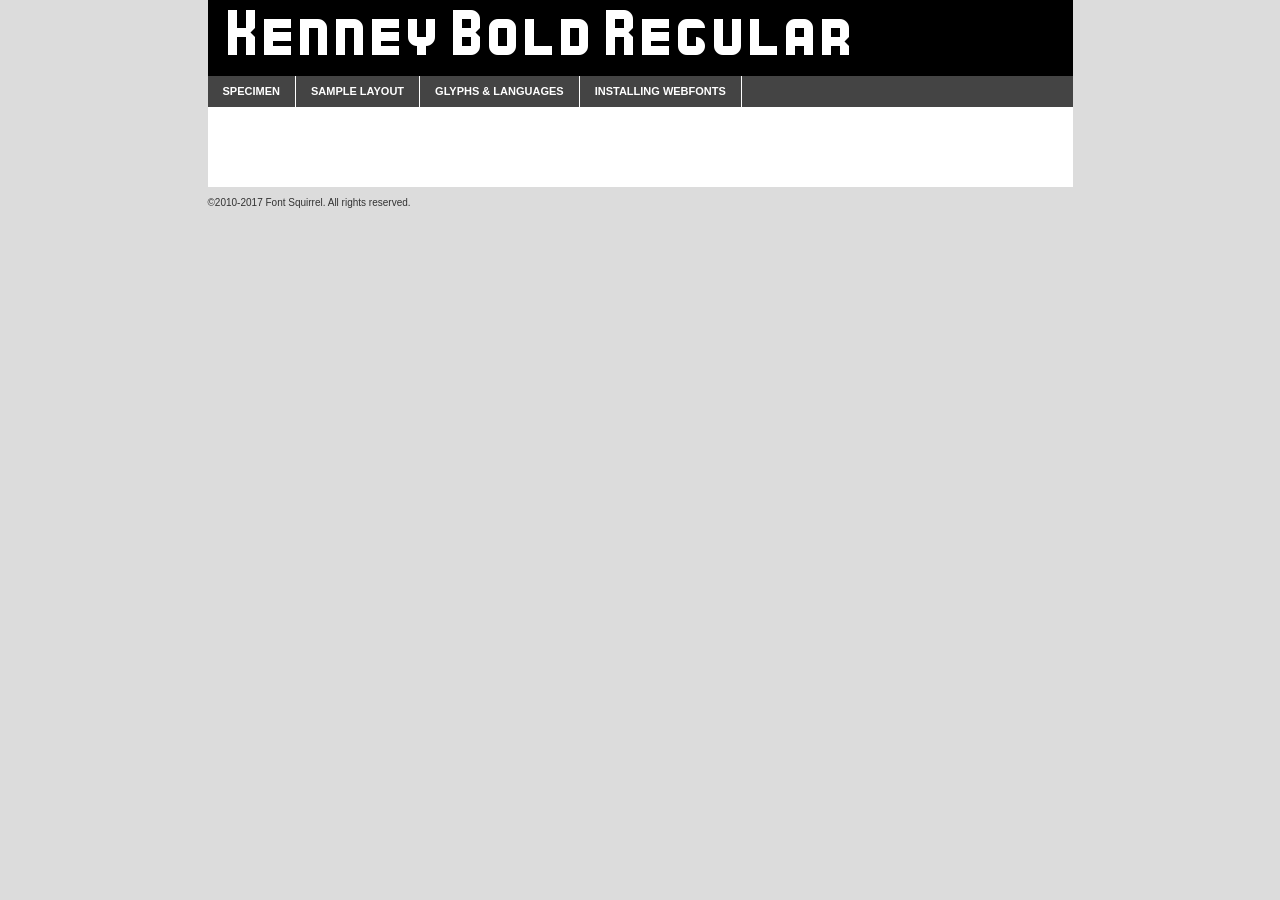
<file: assets/fonts/kenney_bold-demo.html>
<!DOCTYPE html PUBLIC "-//W3C//DTD XHTML 1.0 Transitional//EN"
	"http://www.w3.org/TR/xhtml1/DTD/xhtml1-transitional.dtd">

<html xmlns="http://www.w3.org/1999/xhtml" xml:lang="en" lang="en">
<head>
	<meta http-equiv="Content-Type" content="text/html; charset=utf-8" />
	<script src="http://ajax.googleapis.com/ajax/libs/jquery/1.7.2/jquery.min.js" type="text/javascript" charset="utf-8"></script>
	<script type="text/javascript">
	(function($){$.fn.easyTabs=function(option){var param=jQuery.extend({fadeSpeed:"fast",defaultContent:1,activeClass:'active'},option);$(this).each(function(){var thisId="#"+this.id;if(param.defaultContent==''){param.defaultContent=1;}
	if(typeof param.defaultContent=="number")
	{var defaultTab=$(thisId+" .tabs li:eq("+(param.defaultContent-1)+") a").attr('href').substr(1);}else{var defaultTab=param.defaultContent;}
	$(thisId+" .tabs li a").each(function(){var tabToHide=$(this).attr('href').substr(1);$("#"+tabToHide).addClass('easytabs-tab-content');});hideAll();changeContent(defaultTab);function hideAll(){$(thisId+" .easytabs-tab-content").hide();}
	function changeContent(tabId){hideAll();$(thisId+" .tabs li").removeClass(param.activeClass);$(thisId+" .tabs li a[href=#"+tabId+"]").closest('li').addClass(param.activeClass);if(param.fadeSpeed!="none")
	{$(thisId+" #"+tabId).fadeIn(param.fadeSpeed);}else{$(thisId+" #"+tabId).show();}}
	$(thisId+" .tabs li").click(function(){var tabId=$(this).find('a').attr('href').substr(1);changeContent(tabId);return false;});});}})(jQuery);
	</script>
	<link rel="stylesheet" href="specimen_files/specimen_stylesheet.css" type="text/css" charset="utf-8" />
	<link rel="stylesheet" href="stylesheet.css" type="text/css" charset="utf-8" />

	<style type="text/css">
					body{
				font-family: 'kenney_boldregular';
							}
		</style>

	<title>Kenney Bold Regular Specimen</title>
	
	
	<script type="text/javascript" charset="utf-8">
		$(document).ready(function() {
			$('#container').easyTabs({defaultContent:1});
		});
	</script>
</head>

<body>
<div id="container">
	<div id="header">
		Kenney Bold Regular	</div>
	<ul class="tabs">
		<li><a href="#specimen">Specimen</a></li>
		<li><a href="#layout">Sample Layout</a></li>
				<li><a href="#glyphs">Glyphs &amp; Languages</a></li>
		<li><a href="#installing">Installing Webfonts</a></li>
		
	</ul>
	
	<div id="main_content">

		
			<div id="specimen">
		
				<div class="section">
					<div class="grid12 firstcol">
						<div class="huge">AaBb</div>
					</div>
				</div>
		
				<div class="section">
					<div class="glyph_range">A&#x200B;B&#x200b;C&#x200b;D&#x200b;E&#x200b;F&#x200b;G&#x200b;H&#x200b;I&#x200b;J&#x200b;K&#x200b;L&#x200b;M&#x200b;N&#x200b;O&#x200b;P&#x200b;Q&#x200b;R&#x200b;S&#x200b;T&#x200b;U&#x200b;V&#x200b;W&#x200b;X&#x200b;Y&#x200b;Z&#x200b;a&#x200b;b&#x200b;c&#x200b;d&#x200b;e&#x200b;f&#x200b;g&#x200b;h&#x200b;i&#x200b;j&#x200b;k&#x200b;l&#x200b;m&#x200b;n&#x200b;o&#x200b;p&#x200b;q&#x200b;r&#x200b;s&#x200b;t&#x200b;u&#x200b;v&#x200b;w&#x200b;x&#x200b;y&#x200b;z&#x200b;1&#x200b;2&#x200b;3&#x200b;4&#x200b;5&#x200b;6&#x200b;7&#x200b;8&#x200b;9&#x200b;0&#x200b;&amp;&#x200b;.&#x200b;,&#x200b;?&#x200b;!&#x200b;&#64;&#x200b;(&#x200b;)&#x200b;#&#x200b;$&#x200b;%&#x200b;*&#x200b;+&#x200b;-&#x200b;=&#x200b;:&#x200b;;</div>
				</div>
				<div class="section">
					<div class="grid12 firstcol">
						<table class="sample_table">
							<tr><td>10</td><td class="size10">abcdefghijklmnopqrstuvwxyzABCDEFGHIJKLMNOPQRSTUVWXYZ0123456789abcdefghijklmnopqrstuvwxyzABCDEFGHIJKLMNOPQRSTUVWXYZ0123456789abcdefghijklmnopqrstuvwxyzABCDEFGHIJKLMNOPQRSTUVWXYZ</td></tr>
							<tr><td>11</td><td class="size11">abcdefghijklmnopqrstuvwxyzABCDEFGHIJKLMNOPQRSTUVWXYZ0123456789abcdefghijklmnopqrstuvwxyzABCDEFGHIJKLMNOPQRSTUVWXYZ0123456789abcdefghijklmnopqrstuvwxyzABCDEFGHIJKLMNOPQRSTUVWXYZ</td></tr>
							<tr><td>12</td><td class="size12">abcdefghijklmnopqrstuvwxyzABCDEFGHIJKLMNOPQRSTUVWXYZ0123456789abcdefghijklmnopqrstuvwxyzABCDEFGHIJKLMNOPQRSTUVWXYZ0123456789abcdefghijklmnopqrstuvwxyzABCDEFGHIJKLMNOPQRSTUVWXYZ</td></tr>
							<tr><td>13</td><td class="size13">abcdefghijklmnopqrstuvwxyzABCDEFGHIJKLMNOPQRSTUVWXYZ0123456789abcdefghijklmnopqrstuvwxyzABCDEFGHIJKLMNOPQRSTUVWXYZ0123456789abcdefghijklmnopqrstuvwxyzABCDEFGHIJKLMNOPQRSTUVWXYZ</td></tr>
							<tr><td>14</td><td class="size14">abcdefghijklmnopqrstuvwxyzABCDEFGHIJKLMNOPQRSTUVWXYZ0123456789abcdefghijklmnopqrstuvwxyzABCDEFGHIJKLMNOPQRSTUVWXYZ0123456789abcdefghijklmnopqrstuvwxyzABCDEFGHIJKLMNOPQRSTUVWXYZ</td></tr>
							<tr><td>16</td><td class="size16">abcdefghijklmnopqrstuvwxyzABCDEFGHIJKLMNOPQRSTUVWXYZ0123456789abcdefghijklmnopqrstuvwxyzABCDEFGHIJKLMNOPQRSTUVWXYZ</td></tr>
							<tr><td>18</td><td class="size18">abcdefghijklmnopqrstuvwxyzABCDEFGHIJKLMNOPQRSTUVWXYZ0123456789abcdefghijklmnopqrstuvwxyzABCDEFGHIJKLMNOPQRSTUVWXYZ</td></tr>
							<tr><td>20</td><td class="size20">abcdefghijklmnopqrstuvwxyzABCDEFGHIJKLMNOPQRSTUVWXYZ0123456789abcdefghijklmnopqrstuvwxyzABCDEFGHIJKLMNOPQRSTUVWXYZ</td></tr>
							<tr><td>24</td><td class="size24">abcdefghijklmnopqrstuvwxyzABCDEFGHIJKLMNOPQRSTUVWXYZ0123456789abcdefghijklmnopqrstuvwxyzABCDEFGHIJKLMNOPQRSTUVWXYZ</td></tr>
							<tr><td>30</td><td class="size30">abcdefghijklmnopqrstuvwxyzABCDEFGHIJKLMNOPQRSTUVWXYZ0123456789abcdefghijklmnopqrstuvwxyzABCDEFGHIJKLMNOPQRSTUVWXYZ</td></tr>
							<tr><td>36</td><td class="size36">abcdefghijklmnopqrstuvwxyzABCDEFGHIJKLMNOPQRSTUVWXYZ0123456789abcdefghijklmnopqrstuvwxyzABCDEFGHIJKLMNOPQRSTUVWXYZ</td></tr>
							<tr><td>48</td><td class="size48">abcdefghijklmnopqrstuvwxyzABCDEFGHIJKLMNOPQRSTUVWXYZ0123456789abcdefghijklmnopqrstuvwxyzABCDEFGHIJKLMNOPQRSTUVWXYZ</td></tr>
							<tr><td>60</td><td class="size60">abcdefghijklmnopqrstuvwxyzABCDEFGHIJKLMNOPQRSTUVWXYZ0123456789abcdefghijklmnopqrstuvwxyzABCDEFGHIJKLMNOPQRSTUVWXYZ</td></tr>
							<tr><td>72</td><td class="size72">abcdefghijklmnopqrstuvwxyzABCDEFGHIJKLMNOPQRSTUVWXYZ0123456789abcdefghijklmnopqrstuvwxyzABCDEFGHIJKLMNOPQRSTUVWXYZ</td></tr>
							<tr><td>90</td><td class="size90">abcdefghijklmnopqrstuvwxyzABCDEFGHIJKLMNOPQRSTUVWXYZ0123456789abcdefghijklmnopqrstuvwxyzABCDEFGHIJKLMNOPQRSTUVWXYZ</td></tr>
						</table>
				
					</div>
			
				</div>
		
		
		
								<div class="section" id="bodycomparison">


										<div id="xheight">
				<div class="fontbody">&#x25FC;&#x25FC;&#x25FC;&#x25FC;&#x25FC;&#x25FC;&#x25FC;&#x25FC;&#x25FC;&#x25FC;&#x25FC;&#x25FC;&#x25FC;&#x25FC;&#x25FC;&#x25FC;&#x25FC;&#x25FC;&#x25FC;&#x25FC;&#x25FC;&#x25FC;&#x25FC;&#x25FC;&#x25FC;&#x25FC;&#x25FC;&#x25FC;&#x25FC;&#x25FC;&#x25FC;&#x25FC;&#x25FC;&#x25FC;&#x25FC;&#x25FC;&#x25FC;&#x25FC;&#x25FC;&#x25FC;&#x25FC;&#x25FC;&#x25FC;&#x25FC;&#x25FC;&#x25FC;&#x25FC;&#x25FC;&#x25FC;&#x25FC;&#x25FC;&#x25FC;&#x25FC;&#x25FC;&#x25FC;&#x25FC;&#x25FC;&#x25FC;&#x25FC;&#x25FC;&#x25FC;&#x25FC;&#x25FC;&#x25FC;&#x25FC;&#x25FC;&#x25FC;&#x25FC;&#x25FC;&#x25FC;&#x25FC;&#x25FC;&#x25FC;&#x25FC;&#x25FC;&#x25FC;&#x25FC;&#x25FC;&#x25FC;&#x25FC;&#x25FC;&#x25FC;&#x25FC;&#x25FC;&#x25FC;&#x25FC;&#x25FC;&#x25FC;&#x25FC;&#x25FC;&#x25FC;&#x25FC;&#x25FC;&#x25FC;&#x25FC;&#x25FC;&#x25FC;&#x25FC;&#x25FC;body</div><div class="arialbody">body</div><div class="verdanabody">body</div><div class="georgiabody">body</div></div>
										<div class="fontbody" style="z-index:1">
											body<span>Kenney Bold Regular</span>
										</div>
										<div class="arialbody" style="z-index:1">
											body<span>Arial</span>
										</div>
										<div class="verdanabody" style="z-index:1">
											body<span>Verdana</span>
										</div>
										<div class="georgiabody" style="z-index:1">
											body<span>Georgia</span>
										</div>



								</div>
		
		
				<div class="section psample psample_row1" id="">
					
					<div class="grid2 firstcol">
						<p class="size10"><span>10.</span>Aenean lacinia bibendum nulla sed consectetur. Fusce dapibus, tellus ac cursus commodo, tortor mauris condimentum nibh, ut fermentum massa justo sit amet risus. Nullam id dolor id nibh ultricies vehicula ut id elit. Cum sociis natoque penatibus et magnis dis parturient montes, nascetur ridiculus mus. Nulla vitae elit libero, a pharetra augue.</p>
			
					</div>
					<div class="grid3">
						<p class="size11"><span>11.</span>Aenean lacinia bibendum nulla sed consectetur. Fusce dapibus, tellus ac cursus commodo, tortor mauris condimentum nibh, ut fermentum massa justo sit amet risus. Nullam id dolor id nibh ultricies vehicula ut id elit. Cum sociis natoque penatibus et magnis dis parturient montes, nascetur ridiculus mus. Nulla vitae elit libero, a pharetra augue.</p>
			
					</div>
					<div class="grid3">
						<p class="size12"><span>12.</span>Aenean lacinia bibendum nulla sed consectetur. Fusce dapibus, tellus ac cursus commodo, tortor mauris condimentum nibh, ut fermentum massa justo sit amet risus. Nullam id dolor id nibh ultricies vehicula ut id elit. Cum sociis natoque penatibus et magnis dis parturient montes, nascetur ridiculus mus. Nulla vitae elit libero, a pharetra augue.</p>
			
					</div>
					<div class="grid4">
						<p class="size13"><span>13.</span>Aenean lacinia bibendum nulla sed consectetur. Fusce dapibus, tellus ac cursus commodo, tortor mauris condimentum nibh, ut fermentum massa justo sit amet risus. Nullam id dolor id nibh ultricies vehicula ut id elit. Cum sociis natoque penatibus et magnis dis parturient montes, nascetur ridiculus mus. Nulla vitae elit libero, a pharetra augue.</p>
			
					</div>
					<div class="white_blend"></div>
					
				</div>
				<div class="section psample psample_row2" id="">
					<div class="grid3 firstcol">
						<p class="size14"><span>14.</span>Aenean lacinia bibendum nulla sed consectetur. Fusce dapibus, tellus ac cursus commodo, tortor mauris condimentum nibh, ut fermentum massa justo sit amet risus. Nullam id dolor id nibh ultricies vehicula ut id elit. Cum sociis natoque penatibus et magnis dis parturient montes, nascetur ridiculus mus. Nulla vitae elit libero, a pharetra augue.</p>
			
					</div>
					<div class="grid4">
						<p class="size16"><span>16.</span>Aenean lacinia bibendum nulla sed consectetur. Fusce dapibus, tellus ac cursus commodo, tortor mauris condimentum nibh, ut fermentum massa justo sit amet risus. Nullam id dolor id nibh ultricies vehicula ut id elit. Cum sociis natoque penatibus et magnis dis parturient montes, nascetur ridiculus mus. Nulla vitae elit libero, a pharetra augue.</p>
			
					</div>
					<div class="grid5">
						<p class="size18"><span>18.</span>Aenean lacinia bibendum nulla sed consectetur. Fusce dapibus, tellus ac cursus commodo, tortor mauris condimentum nibh, ut fermentum massa justo sit amet risus. Nullam id dolor id nibh ultricies vehicula ut id elit. Cum sociis natoque penatibus et magnis dis parturient montes, nascetur ridiculus mus. Nulla vitae elit libero, a pharetra augue.</p>
			
					</div>

					<div class="white_blend"></div>

				</div>
				
				<div class="section psample psample_row3" id="">
					<div class="grid5 firstcol">
						<p class="size20"><span>20.</span>Aenean lacinia bibendum nulla sed consectetur. Fusce dapibus, tellus ac cursus commodo, tortor mauris condimentum nibh, ut fermentum massa justo sit amet risus. Nullam id dolor id nibh ultricies vehicula ut id elit. Cum sociis natoque penatibus et magnis dis parturient montes, nascetur ridiculus mus. Nulla vitae elit libero, a pharetra augue.</p>
					</div>
					<div class="grid7">
						<p class="size24"><span>24.</span>Aenean lacinia bibendum nulla sed consectetur. Fusce dapibus, tellus ac cursus commodo, tortor mauris condimentum nibh, ut fermentum massa justo sit amet risus. Nullam id dolor id nibh ultricies vehicula ut id elit. Cum sociis natoque penatibus et magnis dis parturient montes, nascetur ridiculus mus. Nulla vitae elit libero, a pharetra augue.</p>
					</div>
					
					<div class="white_blend"></div>
					
				</div>
				
				<div class="section psample psample_row4" id="">
					<div class="grid12 firstcol">
						<p class="size30"><span>30.</span>Aenean lacinia bibendum nulla sed consectetur. Fusce dapibus, tellus ac cursus commodo, tortor mauris condimentum nibh, ut fermentum massa justo sit amet risus. Nullam id dolor id nibh ultricies vehicula ut id elit. Cum sociis natoque penatibus et magnis dis parturient montes, nascetur ridiculus mus. Nulla vitae elit libero, a pharetra augue.</p>
					</div>
					<div class="white_blend"></div>
					
				</div>
				
				
				
				<div class="section psample psample_row1 fullreverse">
					<div class="grid2 firstcol">
						<p class="size10"><span>10.</span>Aenean lacinia bibendum nulla sed consectetur. Fusce dapibus, tellus ac cursus commodo, tortor mauris condimentum nibh, ut fermentum massa justo sit amet risus. Nullam id dolor id nibh ultricies vehicula ut id elit. Cum sociis natoque penatibus et magnis dis parturient montes, nascetur ridiculus mus. Nulla vitae elit libero, a pharetra augue.</p>
			
					</div>
					<div class="grid3">
						<p class="size11"><span>11.</span>Aenean lacinia bibendum nulla sed consectetur. Fusce dapibus, tellus ac cursus commodo, tortor mauris condimentum nibh, ut fermentum massa justo sit amet risus. Nullam id dolor id nibh ultricies vehicula ut id elit. Cum sociis natoque penatibus et magnis dis parturient montes, nascetur ridiculus mus. Nulla vitae elit libero, a pharetra augue.</p>
			
					</div>
					<div class="grid3">
						<p class="size12"><span>12.</span>Aenean lacinia bibendum nulla sed consectetur. Fusce dapibus, tellus ac cursus commodo, tortor mauris condimentum nibh, ut fermentum massa justo sit amet risus. Nullam id dolor id nibh ultricies vehicula ut id elit. Cum sociis natoque penatibus et magnis dis parturient montes, nascetur ridiculus mus. Nulla vitae elit libero, a pharetra augue.</p>
			
					</div>
					<div class="grid4">
						<p class="size13"><span>13.</span>Aenean lacinia bibendum nulla sed consectetur. Fusce dapibus, tellus ac cursus commodo, tortor mauris condimentum nibh, ut fermentum massa justo sit amet risus. Nullam id dolor id nibh ultricies vehicula ut id elit. Cum sociis natoque penatibus et magnis dis parturient montes, nascetur ridiculus mus. Nulla vitae elit libero, a pharetra augue.</p>
			
					</div>
					<div class="black_blend"></div>
					
				</div>
				
				<div class="section psample psample_row2 fullreverse">
					<div class="grid3 firstcol">
						<p class="size14"><span>14.</span>Aenean lacinia bibendum nulla sed consectetur. Fusce dapibus, tellus ac cursus commodo, tortor mauris condimentum nibh, ut fermentum massa justo sit amet risus. Nullam id dolor id nibh ultricies vehicula ut id elit. Cum sociis natoque penatibus et magnis dis parturient montes, nascetur ridiculus mus. Nulla vitae elit libero, a pharetra augue.</p>
			
					</div>
					<div class="grid4">
						<p class="size16"><span>16.</span>Aenean lacinia bibendum nulla sed consectetur. Fusce dapibus, tellus ac cursus commodo, tortor mauris condimentum nibh, ut fermentum massa justo sit amet risus. Nullam id dolor id nibh ultricies vehicula ut id elit. Cum sociis natoque penatibus et magnis dis parturient montes, nascetur ridiculus mus. Nulla vitae elit libero, a pharetra augue.</p>
			
					</div>
					<div class="grid5">
						<p class="size18"><span>18.</span>Aenean lacinia bibendum nulla sed consectetur. Fusce dapibus, tellus ac cursus commodo, tortor mauris condimentum nibh, ut fermentum massa justo sit amet risus. Nullam id dolor id nibh ultricies vehicula ut id elit. Cum sociis natoque penatibus et magnis dis parturient montes, nascetur ridiculus mus. Nulla vitae elit libero, a pharetra augue.</p>
			
					</div>
					<div class="black_blend"></div>

				</div>
				
				<div class="section psample fullreverse psample_row3" id="">
					<div class="grid5 firstcol">
						<p class="size20"><span>20.</span>Aenean lacinia bibendum nulla sed consectetur. Fusce dapibus, tellus ac cursus commodo, tortor mauris condimentum nibh, ut fermentum massa justo sit amet risus. Nullam id dolor id nibh ultricies vehicula ut id elit. Cum sociis natoque penatibus et magnis dis parturient montes, nascetur ridiculus mus. Nulla vitae elit libero, a pharetra augue.</p>
					</div>
					<div class="grid7">
						<p class="size24"><span>24.</span>Aenean lacinia bibendum nulla sed consectetur. Fusce dapibus, tellus ac cursus commodo, tortor mauris condimentum nibh, ut fermentum massa justo sit amet risus. Nullam id dolor id nibh ultricies vehicula ut id elit. Cum sociis natoque penatibus et magnis dis parturient montes, nascetur ridiculus mus. Nulla vitae elit libero, a pharetra augue.</p>
					</div>
					
					<div class="black_blend"></div>
					
				</div>
				
				<div class="section psample fullreverse psample_row4" id="" style="border-bottom: 20px #000 solid;">
					<div class="grid12 firstcol">
						<p class="size30"><span>30.</span>Aenean lacinia bibendum nulla sed consectetur. Fusce dapibus, tellus ac cursus commodo, tortor mauris condimentum nibh, ut fermentum massa justo sit amet risus. Nullam id dolor id nibh ultricies vehicula ut id elit. Cum sociis natoque penatibus et magnis dis parturient montes, nascetur ridiculus mus. Nulla vitae elit libero, a pharetra augue.</p>
					</div>
					<div class="black_blend"></div>
					
				</div>
				
				
				
				
			</div>
			
			<div id="layout">
				
				<div class="section">
					
					<div class="grid12 firstcol">
						<h1>Lorem Ipsum Dolor</h1>
						<h2>Etiam porta sem malesuada magna mollis euismod</h2>
						
						<p class="byline">By <a href="#link">Aenean Lacinia</a></p>
					</div>
				</div>
				<div class="section">
					<div class="grid8 firstcol">
						<p class="large">Donec sed odio dui. Morbi leo risus, porta ac consectetur ac, vestibulum at eros. Fusce dapibus, tellus ac cursus commodo, tortor mauris condimentum nibh, ut fermentum massa justo sit amet risus. </p>

						
						<h3>Pellentesque ornare sem</h3>

						<p>Maecenas sed diam eget risus varius blandit sit amet non magna. Maecenas faucibus mollis interdum. Donec ullamcorper nulla non metus auctor fringilla. Nullam id dolor id nibh ultricies vehicula ut id elit. Nullam id dolor id nibh ultricies vehicula ut id elit. </p>

						<p>Aenean eu leo quam. Pellentesque ornare sem lacinia quam venenatis vestibulum. Lorem ipsum dolor sit amet, consectetur adipiscing elit. Cum sociis natoque penatibus et magnis dis parturient montes, nascetur ridiculus mus. </p>

						<p>Nulla vitae elit libero, a pharetra augue. Praesent commodo cursus magna, vel scelerisque nisl consectetur et. Aenean lacinia bibendum nulla sed consectetur. </p>

						<p>Nullam quis risus eget urna mollis ornare vel eu leo. Nullam quis risus eget urna mollis ornare vel eu leo. Maecenas sed diam eget risus varius blandit sit amet non magna. Donec ullamcorper nulla non metus auctor fringilla. </p>

						<h3>Cras mattis consectetur</h3>

						<p>Aenean eu leo quam. Pellentesque ornare sem lacinia quam venenatis vestibulum. Aenean lacinia bibendum nulla sed consectetur. Integer posuere erat a ante venenatis dapibus posuere velit aliquet. Cras mattis consectetur purus sit amet fermentum. </p>

						<p>Nullam id dolor id nibh ultricies vehicula ut id elit. Nullam quis risus eget urna mollis ornare vel eu leo. Cras mattis consectetur purus sit amet fermentum.</p>
					</div>
					
					<div class="grid4 sidebar">
						
						<div class="box reverse">
							<p class="last">Nullam quis risus eget urna mollis ornare vel eu leo. Donec ullamcorper nulla non metus auctor fringilla. Cras mattis consectetur purus sit amet fermentum. Sed posuere consectetur est at lobortis. Lorem ipsum dolor sit amet, consectetur adipiscing elit. </p>
						</div>
						
						<p class="caption">Maecenas sed diam eget risus varius.</p>

						<p>Vestibulum id ligula porta felis euismod semper. Integer posuere erat a ante venenatis dapibus posuere velit aliquet. Vestibulum id ligula porta felis euismod semper. Sed posuere consectetur est at lobortis. Maecenas sed diam eget risus varius blandit sit amet non magna. Fusce dapibus, tellus ac cursus commodo, tortor mauris condimentum nibh, ut fermentum massa justo sit amet risus. </p>

					

						<p>Duis mollis, est non commodo luctus, nisi erat porttitor ligula, eget lacinia odio sem nec elit. Aenean lacinia bibendum nulla sed consectetur. Vivamus sagittis lacus vel augue laoreet rutrum faucibus dolor auctor. Aenean lacinia bibendum nulla sed consectetur. Nullam quis risus eget urna mollis ornare vel eu leo. </p>

						<p>Praesent commodo cursus magna, vel scelerisque nisl consectetur et. Donec ullamcorper nulla non metus auctor fringilla. Maecenas faucibus mollis interdum. Fusce dapibus, tellus ac cursus commodo, tortor mauris condimentum nibh, ut fermentum massa justo sit amet risus. </p>

					</div>
				</div>
				
			</div>


			



		<div id="glyphs">
			<div class="section">
				<div class="grid12 firstcol">
			
				<h1>Language Support</h1>
				<p>The subset of Kenney Bold Regular in this kit supports the following languages:<br />
			
					English, Arrernte, Bislama, Cebuano, Fijian, Gilbertese, Hmong, Ibanag, Iloko_ilokano, Interglossa_glosa, Interlingua, Lojban, Norfolk_pitcairnese, Oromo, Rotokas, Seychelles_creole, Shona, Somali, Southern_ndebele, Swahili, Swati_swazi, Tok_pisin, Warlpiri, Xhosa, Zulu, Latinbasic, Demo				</p>
				<h1>Glyph Chart</h1>
				<p>The subset of Kenney Bold Regular in this kit includes all the glyphs listed below. Unicode entities are included above each glyph to help you insert individual characters into your layout.</p>
				<div id="glyph_chart">
			
																				 <div><p>&amp;#32;</p>&#32;</div>
																				 <div><p>&amp;#33;</p>&#33;</div>
																				 <div><p>&amp;#34;</p>&#34;</div>
																				 <div><p>&amp;#39;</p>&#39;</div>
																				 <div><p>&amp;#44;</p>&#44;</div>
																				 <div><p>&amp;#46;</p>&#46;</div>
																				 <div><p>&amp;#48;</p>&#48;</div>
																				 <div><p>&amp;#49;</p>&#49;</div>
																				 <div><p>&amp;#50;</p>&#50;</div>
																				 <div><p>&amp;#51;</p>&#51;</div>
																				 <div><p>&amp;#52;</p>&#52;</div>
																				 <div><p>&amp;#53;</p>&#53;</div>
																				 <div><p>&amp;#54;</p>&#54;</div>
																				 <div><p>&amp;#55;</p>&#55;</div>
																				 <div><p>&amp;#56;</p>&#56;</div>
																				 <div><p>&amp;#57;</p>&#57;</div>
																				 <div><p>&amp;#63;</p>&#63;</div>
																				 <div><p>&amp;#65;</p>&#65;</div>
																				 <div><p>&amp;#66;</p>&#66;</div>
																				 <div><p>&amp;#67;</p>&#67;</div>
																				 <div><p>&amp;#68;</p>&#68;</div>
																				 <div><p>&amp;#69;</p>&#69;</div>
																				 <div><p>&amp;#70;</p>&#70;</div>
																				 <div><p>&amp;#71;</p>&#71;</div>
																				 <div><p>&amp;#72;</p>&#72;</div>
																				 <div><p>&amp;#73;</p>&#73;</div>
																				 <div><p>&amp;#74;</p>&#74;</div>
																				 <div><p>&amp;#75;</p>&#75;</div>
																				 <div><p>&amp;#76;</p>&#76;</div>
																				 <div><p>&amp;#77;</p>&#77;</div>
																				 <div><p>&amp;#78;</p>&#78;</div>
																				 <div><p>&amp;#79;</p>&#79;</div>
																				 <div><p>&amp;#80;</p>&#80;</div>
																				 <div><p>&amp;#81;</p>&#81;</div>
																				 <div><p>&amp;#82;</p>&#82;</div>
																				 <div><p>&amp;#83;</p>&#83;</div>
																				 <div><p>&amp;#84;</p>&#84;</div>
																				 <div><p>&amp;#85;</p>&#85;</div>
																				 <div><p>&amp;#86;</p>&#86;</div>
																				 <div><p>&amp;#87;</p>&#87;</div>
																				 <div><p>&amp;#88;</p>&#88;</div>
																				 <div><p>&amp;#89;</p>&#89;</div>
																				 <div><p>&amp;#90;</p>&#90;</div>
																				 <div><p>&amp;#95;</p>&#95;</div>
																				 <div><p>&amp;#97;</p>&#97;</div>
																				 <div><p>&amp;#98;</p>&#98;</div>
																				 <div><p>&amp;#99;</p>&#99;</div>
																				 <div><p>&amp;#100;</p>&#100;</div>
																				 <div><p>&amp;#101;</p>&#101;</div>
																				 <div><p>&amp;#102;</p>&#102;</div>
																				 <div><p>&amp;#103;</p>&#103;</div>
																				 <div><p>&amp;#104;</p>&#104;</div>
																				 <div><p>&amp;#105;</p>&#105;</div>
																				 <div><p>&amp;#106;</p>&#106;</div>
																				 <div><p>&amp;#107;</p>&#107;</div>
																				 <div><p>&amp;#108;</p>&#108;</div>
																				 <div><p>&amp;#109;</p>&#109;</div>
																				 <div><p>&amp;#110;</p>&#110;</div>
																				 <div><p>&amp;#111;</p>&#111;</div>
																				 <div><p>&amp;#112;</p>&#112;</div>
																				 <div><p>&amp;#113;</p>&#113;</div>
																				 <div><p>&amp;#114;</p>&#114;</div>
																				 <div><p>&amp;#115;</p>&#115;</div>
																				 <div><p>&amp;#116;</p>&#116;</div>
																				 <div><p>&amp;#117;</p>&#117;</div>
																				 <div><p>&amp;#118;</p>&#118;</div>
																				 <div><p>&amp;#119;</p>&#119;</div>
																				 <div><p>&amp;#120;</p>&#120;</div>
																				 <div><p>&amp;#121;</p>&#121;</div>
																				 <div><p>&amp;#122;</p>&#122;</div>
																				 <div><p>&amp;#160;</p>&#160;</div>
																				 <div><p>&amp;#8192;</p>&#8192;</div>
																				 <div><p>&amp;#8193;</p>&#8193;</div>
																				 <div><p>&amp;#8194;</p>&#8194;</div>
																				 <div><p>&amp;#8195;</p>&#8195;</div>
																				 <div><p>&amp;#8196;</p>&#8196;</div>
																				 <div><p>&amp;#8197;</p>&#8197;</div>
																				 <div><p>&amp;#8198;</p>&#8198;</div>
																				 <div><p>&amp;#8199;</p>&#8199;</div>
																				 <div><p>&amp;#8200;</p>&#8200;</div>
																				 <div><p>&amp;#8201;</p>&#8201;</div>
																				 <div><p>&amp;#8202;</p>&#8202;</div>
																				 <div><p>&amp;#8216;</p>&#8216;</div>
																				 <div><p>&amp;#8217;</p>&#8217;</div>
																				 <div><p>&amp;#8220;</p>&#8220;</div>
																				 <div><p>&amp;#8221;</p>&#8221;</div>
																				 <div><p>&amp;#8239;</p>&#8239;</div>
																				 <div><p>&amp;#8287;</p>&#8287;</div>
																				 <div><p>&amp;#9724;</p>&#9724;</div>
																																																</div>	
				</div>
		
		
			</div>
		</div>
		
		
		<div id="specs">
			
		</div>
	
		<div id="installing">
			<div class="section">
				<div class="grid7 firstcol">
					<h1>Installing Webfonts</h1>
					
					<p>Webfonts are supported by all major browser platforms but not all in the same way. There are currently four different font formats that must be included in order to target all browsers. This includes TTF, WOFF, EOT and SVG.</p>
					
					<h2>1. Upload your webfonts</h2>
					<p>You must upload your webfont kit to your website. They should be in or near the same directory as your CSS files.</p>
					
					<h2>2. Include the webfont stylesheet</h2>
					<p>A special CSS @font-face declaration helps the various browsers select the appropriate font it needs without causing you a bunch of headaches. Learn more about this syntax by reading the <a href="https://www.fontspring.com/blog/further-hardening-of-the-bulletproof-syntax">Fontspring blog post</a> about it. The code for it is as follows:</p>


<code>
@font-face{ 
	font-family: 'MyWebFont';
	src: url('WebFont.eot');
	src: url('WebFont.eot?#iefix') format('embedded-opentype'),
	     url('WebFont.woff') format('woff'),
	     url('WebFont.ttf') format('truetype'),
	     url('WebFont.svg#webfont') format('svg');
}
</code>

	<p>We've already gone ahead and generated the code for you. All you have to do is link to the stylesheet in your HTML, like this:</p>
	<code>&lt;link rel=&quot;stylesheet&quot; href=&quot;stylesheet.css&quot; type=&quot;text/css&quot; charset=&quot;utf-8&quot; /&gt;</code>

					<h2>3. Modify your own stylesheet</h2>
					<p>To take advantage of your new fonts, you must tell your stylesheet to use them. Look at the original @font-face declaration above and find the property called "font-family." The name linked there will be what you use to reference the font. Prepend that webfont name to the font stack in the "font-family" property, inside the selector you want to change. For example:</p>
<code>p { font-family: 'WebFont', Arial, sans-serif; }</code>

<h2>4. Test</h2>
<p>Getting webfonts to work cross-browser <em>can</em> be tricky. Use the information in the sidebar to help you if you find that fonts aren't loading in a particular browser.</p>
				</div>
				
				<div class="grid5 sidebar">
					<div class="box">
						<h2>Troubleshooting<br />Font-Face Problems</h2>
						<p>Having trouble getting your webfonts to load in your new website? Here are some tips to sort out what might be the problem.</p>

						<h3>Fonts not showing in any browser</h3>

						<p>This sounds like you need to work on the plumbing. You either did not upload the fonts to the correct directory, or you did not link the fonts properly in the CSS. If you've confirmed that all this is correct and you still have a problem, take a look at your .htaccess file and see if requests are getting intercepted.</p>

						<h3>Fonts not loading in iPhone or iPad</h3>

						<p>The most common problem here is that you are serving the fonts from an IIS server. IIS refuses to serve files that have unknown MIME types. If that is the case, you must set the MIME type for SVG to "image/svg+xml" in the server settings. Follow these instructions from Microsoft if you need help.</p>

						<h3>Fonts not loading in Firefox</h3>

						<p>The primary reason for this failure? You are still using a version Firefox older than 3.5. So upgrade already! If that isn't it, then you are very likely serving fonts from a different domain. Firefox requires that all font assets be served from the same domain. Lastly it is possible that you need to add WOFF to your list of MIME types (if you are serving via IIS.)</p>

						<h3>Fonts not loading in IE</h3>

						<p>Are you looking at Internet Explorer on an actual Windows machine or are you cheating by using a service like Adobe BrowserLab? Many of these screenshot services do not render @font-face for IE. Best to test it on a real machine.</p>

						<h3>Fonts not loading in IE9</h3>

						<p>IE9, like Firefox, requires that fonts be served from the same domain as the website. Make sure that is the case.</p>
					</div>
				</div>
			</div>
			
		</div>
	
	</div>
	<div id="footer">
		<p>&copy;2010-2017 Font Squirrel. All rights reserved.</p>
	</div>
</div>
</body>
</html>
</file>
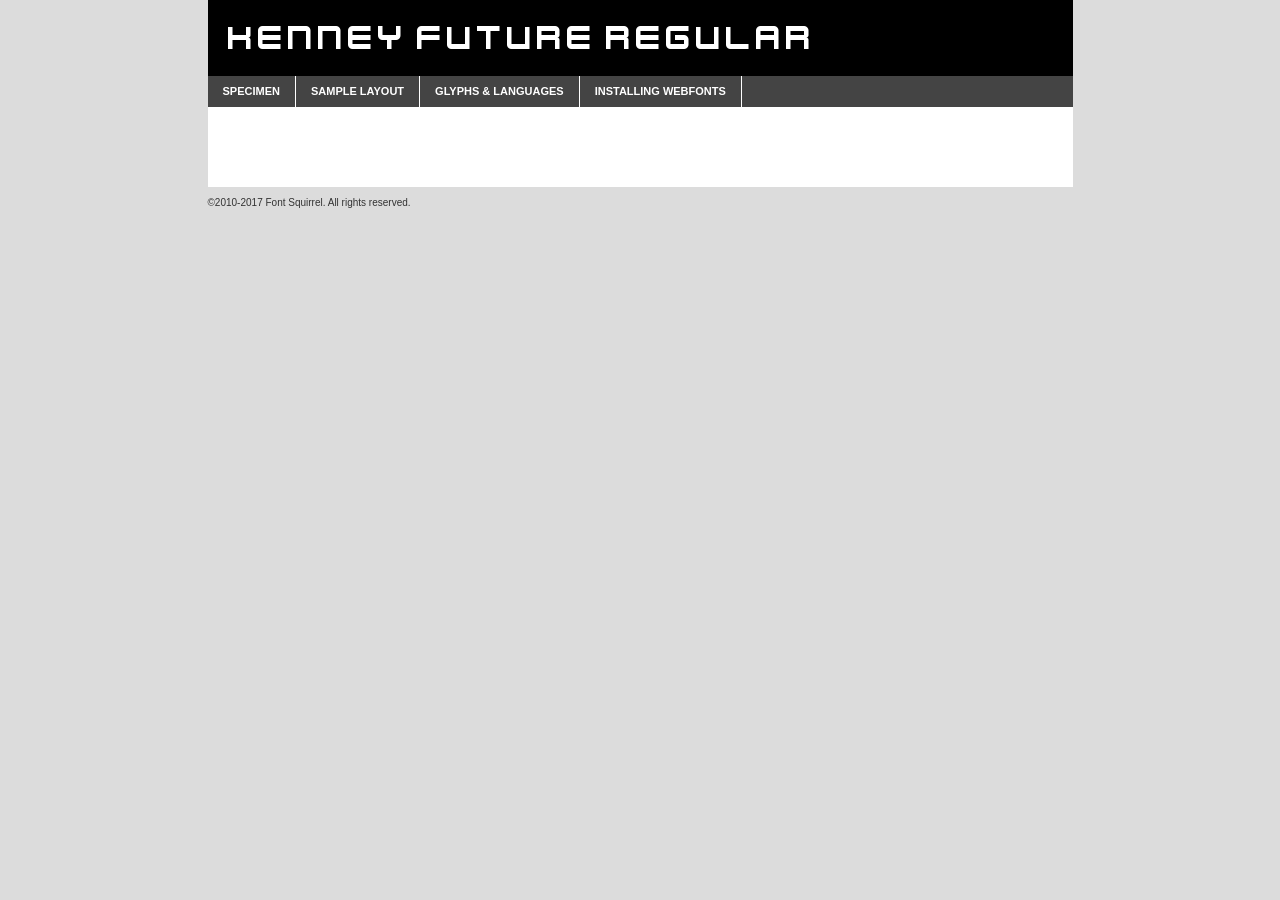
<file: assets/fonts/kenney_future-demo.html>
<!DOCTYPE html PUBLIC "-//W3C//DTD XHTML 1.0 Transitional//EN"
	"http://www.w3.org/TR/xhtml1/DTD/xhtml1-transitional.dtd">

<html xmlns="http://www.w3.org/1999/xhtml" xml:lang="en" lang="en">
<head>
	<meta http-equiv="Content-Type" content="text/html; charset=utf-8" />
	<script src="http://ajax.googleapis.com/ajax/libs/jquery/1.7.2/jquery.min.js" type="text/javascript" charset="utf-8"></script>
	<script type="text/javascript">
	(function($){$.fn.easyTabs=function(option){var param=jQuery.extend({fadeSpeed:"fast",defaultContent:1,activeClass:'active'},option);$(this).each(function(){var thisId="#"+this.id;if(param.defaultContent==''){param.defaultContent=1;}
	if(typeof param.defaultContent=="number")
	{var defaultTab=$(thisId+" .tabs li:eq("+(param.defaultContent-1)+") a").attr('href').substr(1);}else{var defaultTab=param.defaultContent;}
	$(thisId+" .tabs li a").each(function(){var tabToHide=$(this).attr('href').substr(1);$("#"+tabToHide).addClass('easytabs-tab-content');});hideAll();changeContent(defaultTab);function hideAll(){$(thisId+" .easytabs-tab-content").hide();}
	function changeContent(tabId){hideAll();$(thisId+" .tabs li").removeClass(param.activeClass);$(thisId+" .tabs li a[href=#"+tabId+"]").closest('li').addClass(param.activeClass);if(param.fadeSpeed!="none")
	{$(thisId+" #"+tabId).fadeIn(param.fadeSpeed);}else{$(thisId+" #"+tabId).show();}}
	$(thisId+" .tabs li").click(function(){var tabId=$(this).find('a').attr('href').substr(1);changeContent(tabId);return false;});});}})(jQuery);
	</script>
	<link rel="stylesheet" href="specimen_files/specimen_stylesheet.css" type="text/css" charset="utf-8" />
	<link rel="stylesheet" href="stylesheet.css" type="text/css" charset="utf-8" />

	<style type="text/css">
					body{
				font-family: 'kenney_futureregular';
							}
		</style>

	<title>Kenney Future Regular Specimen</title>
	
	
	<script type="text/javascript" charset="utf-8">
		$(document).ready(function() {
			$('#container').easyTabs({defaultContent:1});
		});
	</script>
</head>

<body>
<div id="container">
	<div id="header">
		Kenney Future Regular	</div>
	<ul class="tabs">
		<li><a href="#specimen">Specimen</a></li>
		<li><a href="#layout">Sample Layout</a></li>
				<li><a href="#glyphs">Glyphs &amp; Languages</a></li>
		<li><a href="#installing">Installing Webfonts</a></li>
		
	</ul>
	
	<div id="main_content">

		
			<div id="specimen">
		
				<div class="section">
					<div class="grid12 firstcol">
						<div class="huge">AaBb</div>
					</div>
				</div>
		
				<div class="section">
					<div class="glyph_range">A&#x200B;B&#x200b;C&#x200b;D&#x200b;E&#x200b;F&#x200b;G&#x200b;H&#x200b;I&#x200b;J&#x200b;K&#x200b;L&#x200b;M&#x200b;N&#x200b;O&#x200b;P&#x200b;Q&#x200b;R&#x200b;S&#x200b;T&#x200b;U&#x200b;V&#x200b;W&#x200b;X&#x200b;Y&#x200b;Z&#x200b;a&#x200b;b&#x200b;c&#x200b;d&#x200b;e&#x200b;f&#x200b;g&#x200b;h&#x200b;i&#x200b;j&#x200b;k&#x200b;l&#x200b;m&#x200b;n&#x200b;o&#x200b;p&#x200b;q&#x200b;r&#x200b;s&#x200b;t&#x200b;u&#x200b;v&#x200b;w&#x200b;x&#x200b;y&#x200b;z&#x200b;1&#x200b;2&#x200b;3&#x200b;4&#x200b;5&#x200b;6&#x200b;7&#x200b;8&#x200b;9&#x200b;0&#x200b;&amp;&#x200b;.&#x200b;,&#x200b;?&#x200b;!&#x200b;&#64;&#x200b;(&#x200b;)&#x200b;#&#x200b;$&#x200b;%&#x200b;*&#x200b;+&#x200b;-&#x200b;=&#x200b;:&#x200b;;</div>
				</div>
				<div class="section">
					<div class="grid12 firstcol">
						<table class="sample_table">
							<tr><td>10</td><td class="size10">abcdefghijklmnopqrstuvwxyzABCDEFGHIJKLMNOPQRSTUVWXYZ0123456789abcdefghijklmnopqrstuvwxyzABCDEFGHIJKLMNOPQRSTUVWXYZ0123456789abcdefghijklmnopqrstuvwxyzABCDEFGHIJKLMNOPQRSTUVWXYZ</td></tr>
							<tr><td>11</td><td class="size11">abcdefghijklmnopqrstuvwxyzABCDEFGHIJKLMNOPQRSTUVWXYZ0123456789abcdefghijklmnopqrstuvwxyzABCDEFGHIJKLMNOPQRSTUVWXYZ0123456789abcdefghijklmnopqrstuvwxyzABCDEFGHIJKLMNOPQRSTUVWXYZ</td></tr>
							<tr><td>12</td><td class="size12">abcdefghijklmnopqrstuvwxyzABCDEFGHIJKLMNOPQRSTUVWXYZ0123456789abcdefghijklmnopqrstuvwxyzABCDEFGHIJKLMNOPQRSTUVWXYZ0123456789abcdefghijklmnopqrstuvwxyzABCDEFGHIJKLMNOPQRSTUVWXYZ</td></tr>
							<tr><td>13</td><td class="size13">abcdefghijklmnopqrstuvwxyzABCDEFGHIJKLMNOPQRSTUVWXYZ0123456789abcdefghijklmnopqrstuvwxyzABCDEFGHIJKLMNOPQRSTUVWXYZ0123456789abcdefghijklmnopqrstuvwxyzABCDEFGHIJKLMNOPQRSTUVWXYZ</td></tr>
							<tr><td>14</td><td class="size14">abcdefghijklmnopqrstuvwxyzABCDEFGHIJKLMNOPQRSTUVWXYZ0123456789abcdefghijklmnopqrstuvwxyzABCDEFGHIJKLMNOPQRSTUVWXYZ0123456789abcdefghijklmnopqrstuvwxyzABCDEFGHIJKLMNOPQRSTUVWXYZ</td></tr>
							<tr><td>16</td><td class="size16">abcdefghijklmnopqrstuvwxyzABCDEFGHIJKLMNOPQRSTUVWXYZ0123456789abcdefghijklmnopqrstuvwxyzABCDEFGHIJKLMNOPQRSTUVWXYZ</td></tr>
							<tr><td>18</td><td class="size18">abcdefghijklmnopqrstuvwxyzABCDEFGHIJKLMNOPQRSTUVWXYZ0123456789abcdefghijklmnopqrstuvwxyzABCDEFGHIJKLMNOPQRSTUVWXYZ</td></tr>
							<tr><td>20</td><td class="size20">abcdefghijklmnopqrstuvwxyzABCDEFGHIJKLMNOPQRSTUVWXYZ0123456789abcdefghijklmnopqrstuvwxyzABCDEFGHIJKLMNOPQRSTUVWXYZ</td></tr>
							<tr><td>24</td><td class="size24">abcdefghijklmnopqrstuvwxyzABCDEFGHIJKLMNOPQRSTUVWXYZ0123456789abcdefghijklmnopqrstuvwxyzABCDEFGHIJKLMNOPQRSTUVWXYZ</td></tr>
							<tr><td>30</td><td class="size30">abcdefghijklmnopqrstuvwxyzABCDEFGHIJKLMNOPQRSTUVWXYZ0123456789abcdefghijklmnopqrstuvwxyzABCDEFGHIJKLMNOPQRSTUVWXYZ</td></tr>
							<tr><td>36</td><td class="size36">abcdefghijklmnopqrstuvwxyzABCDEFGHIJKLMNOPQRSTUVWXYZ0123456789abcdefghijklmnopqrstuvwxyzABCDEFGHIJKLMNOPQRSTUVWXYZ</td></tr>
							<tr><td>48</td><td class="size48">abcdefghijklmnopqrstuvwxyzABCDEFGHIJKLMNOPQRSTUVWXYZ0123456789abcdefghijklmnopqrstuvwxyzABCDEFGHIJKLMNOPQRSTUVWXYZ</td></tr>
							<tr><td>60</td><td class="size60">abcdefghijklmnopqrstuvwxyzABCDEFGHIJKLMNOPQRSTUVWXYZ0123456789abcdefghijklmnopqrstuvwxyzABCDEFGHIJKLMNOPQRSTUVWXYZ</td></tr>
							<tr><td>72</td><td class="size72">abcdefghijklmnopqrstuvwxyzABCDEFGHIJKLMNOPQRSTUVWXYZ0123456789abcdefghijklmnopqrstuvwxyzABCDEFGHIJKLMNOPQRSTUVWXYZ</td></tr>
							<tr><td>90</td><td class="size90">abcdefghijklmnopqrstuvwxyzABCDEFGHIJKLMNOPQRSTUVWXYZ0123456789abcdefghijklmnopqrstuvwxyzABCDEFGHIJKLMNOPQRSTUVWXYZ</td></tr>
						</table>
				
					</div>
			
				</div>
		
		
		
								<div class="section" id="bodycomparison">


										<div id="xheight">
				<div class="fontbody">&#x25FC;&#x25FC;&#x25FC;&#x25FC;&#x25FC;&#x25FC;&#x25FC;&#x25FC;&#x25FC;&#x25FC;&#x25FC;&#x25FC;&#x25FC;&#x25FC;&#x25FC;&#x25FC;&#x25FC;&#x25FC;&#x25FC;&#x25FC;&#x25FC;&#x25FC;&#x25FC;&#x25FC;&#x25FC;&#x25FC;&#x25FC;&#x25FC;&#x25FC;&#x25FC;&#x25FC;&#x25FC;&#x25FC;&#x25FC;&#x25FC;&#x25FC;&#x25FC;&#x25FC;&#x25FC;&#x25FC;&#x25FC;&#x25FC;&#x25FC;&#x25FC;&#x25FC;&#x25FC;&#x25FC;&#x25FC;&#x25FC;&#x25FC;&#x25FC;&#x25FC;&#x25FC;&#x25FC;&#x25FC;&#x25FC;&#x25FC;&#x25FC;&#x25FC;&#x25FC;&#x25FC;&#x25FC;&#x25FC;&#x25FC;&#x25FC;&#x25FC;&#x25FC;&#x25FC;&#x25FC;&#x25FC;&#x25FC;&#x25FC;&#x25FC;&#x25FC;&#x25FC;&#x25FC;&#x25FC;&#x25FC;&#x25FC;&#x25FC;&#x25FC;&#x25FC;&#x25FC;&#x25FC;&#x25FC;&#x25FC;&#x25FC;&#x25FC;&#x25FC;&#x25FC;&#x25FC;&#x25FC;&#x25FC;&#x25FC;&#x25FC;&#x25FC;&#x25FC;&#x25FC;&#x25FC;body</div><div class="arialbody">body</div><div class="verdanabody">body</div><div class="georgiabody">body</div></div>
										<div class="fontbody" style="z-index:1">
											body<span>Kenney Future Regular</span>
										</div>
										<div class="arialbody" style="z-index:1">
											body<span>Arial</span>
										</div>
										<div class="verdanabody" style="z-index:1">
											body<span>Verdana</span>
										</div>
										<div class="georgiabody" style="z-index:1">
											body<span>Georgia</span>
										</div>



								</div>
		
		
				<div class="section psample psample_row1" id="">
					
					<div class="grid2 firstcol">
						<p class="size10"><span>10.</span>Aenean lacinia bibendum nulla sed consectetur. Fusce dapibus, tellus ac cursus commodo, tortor mauris condimentum nibh, ut fermentum massa justo sit amet risus. Nullam id dolor id nibh ultricies vehicula ut id elit. Cum sociis natoque penatibus et magnis dis parturient montes, nascetur ridiculus mus. Nulla vitae elit libero, a pharetra augue.</p>
			
					</div>
					<div class="grid3">
						<p class="size11"><span>11.</span>Aenean lacinia bibendum nulla sed consectetur. Fusce dapibus, tellus ac cursus commodo, tortor mauris condimentum nibh, ut fermentum massa justo sit amet risus. Nullam id dolor id nibh ultricies vehicula ut id elit. Cum sociis natoque penatibus et magnis dis parturient montes, nascetur ridiculus mus. Nulla vitae elit libero, a pharetra augue.</p>
			
					</div>
					<div class="grid3">
						<p class="size12"><span>12.</span>Aenean lacinia bibendum nulla sed consectetur. Fusce dapibus, tellus ac cursus commodo, tortor mauris condimentum nibh, ut fermentum massa justo sit amet risus. Nullam id dolor id nibh ultricies vehicula ut id elit. Cum sociis natoque penatibus et magnis dis parturient montes, nascetur ridiculus mus. Nulla vitae elit libero, a pharetra augue.</p>
			
					</div>
					<div class="grid4">
						<p class="size13"><span>13.</span>Aenean lacinia bibendum nulla sed consectetur. Fusce dapibus, tellus ac cursus commodo, tortor mauris condimentum nibh, ut fermentum massa justo sit amet risus. Nullam id dolor id nibh ultricies vehicula ut id elit. Cum sociis natoque penatibus et magnis dis parturient montes, nascetur ridiculus mus. Nulla vitae elit libero, a pharetra augue.</p>
			
					</div>
					<div class="white_blend"></div>
					
				</div>
				<div class="section psample psample_row2" id="">
					<div class="grid3 firstcol">
						<p class="size14"><span>14.</span>Aenean lacinia bibendum nulla sed consectetur. Fusce dapibus, tellus ac cursus commodo, tortor mauris condimentum nibh, ut fermentum massa justo sit amet risus. Nullam id dolor id nibh ultricies vehicula ut id elit. Cum sociis natoque penatibus et magnis dis parturient montes, nascetur ridiculus mus. Nulla vitae elit libero, a pharetra augue.</p>
			
					</div>
					<div class="grid4">
						<p class="size16"><span>16.</span>Aenean lacinia bibendum nulla sed consectetur. Fusce dapibus, tellus ac cursus commodo, tortor mauris condimentum nibh, ut fermentum massa justo sit amet risus. Nullam id dolor id nibh ultricies vehicula ut id elit. Cum sociis natoque penatibus et magnis dis parturient montes, nascetur ridiculus mus. Nulla vitae elit libero, a pharetra augue.</p>
			
					</div>
					<div class="grid5">
						<p class="size18"><span>18.</span>Aenean lacinia bibendum nulla sed consectetur. Fusce dapibus, tellus ac cursus commodo, tortor mauris condimentum nibh, ut fermentum massa justo sit amet risus. Nullam id dolor id nibh ultricies vehicula ut id elit. Cum sociis natoque penatibus et magnis dis parturient montes, nascetur ridiculus mus. Nulla vitae elit libero, a pharetra augue.</p>
			
					</div>

					<div class="white_blend"></div>

				</div>
				
				<div class="section psample psample_row3" id="">
					<div class="grid5 firstcol">
						<p class="size20"><span>20.</span>Aenean lacinia bibendum nulla sed consectetur. Fusce dapibus, tellus ac cursus commodo, tortor mauris condimentum nibh, ut fermentum massa justo sit amet risus. Nullam id dolor id nibh ultricies vehicula ut id elit. Cum sociis natoque penatibus et magnis dis parturient montes, nascetur ridiculus mus. Nulla vitae elit libero, a pharetra augue.</p>
					</div>
					<div class="grid7">
						<p class="size24"><span>24.</span>Aenean lacinia bibendum nulla sed consectetur. Fusce dapibus, tellus ac cursus commodo, tortor mauris condimentum nibh, ut fermentum massa justo sit amet risus. Nullam id dolor id nibh ultricies vehicula ut id elit. Cum sociis natoque penatibus et magnis dis parturient montes, nascetur ridiculus mus. Nulla vitae elit libero, a pharetra augue.</p>
					</div>
					
					<div class="white_blend"></div>
					
				</div>
				
				<div class="section psample psample_row4" id="">
					<div class="grid12 firstcol">
						<p class="size30"><span>30.</span>Aenean lacinia bibendum nulla sed consectetur. Fusce dapibus, tellus ac cursus commodo, tortor mauris condimentum nibh, ut fermentum massa justo sit amet risus. Nullam id dolor id nibh ultricies vehicula ut id elit. Cum sociis natoque penatibus et magnis dis parturient montes, nascetur ridiculus mus. Nulla vitae elit libero, a pharetra augue.</p>
					</div>
					<div class="white_blend"></div>
					
				</div>
				
				
				
				<div class="section psample psample_row1 fullreverse">
					<div class="grid2 firstcol">
						<p class="size10"><span>10.</span>Aenean lacinia bibendum nulla sed consectetur. Fusce dapibus, tellus ac cursus commodo, tortor mauris condimentum nibh, ut fermentum massa justo sit amet risus. Nullam id dolor id nibh ultricies vehicula ut id elit. Cum sociis natoque penatibus et magnis dis parturient montes, nascetur ridiculus mus. Nulla vitae elit libero, a pharetra augue.</p>
			
					</div>
					<div class="grid3">
						<p class="size11"><span>11.</span>Aenean lacinia bibendum nulla sed consectetur. Fusce dapibus, tellus ac cursus commodo, tortor mauris condimentum nibh, ut fermentum massa justo sit amet risus. Nullam id dolor id nibh ultricies vehicula ut id elit. Cum sociis natoque penatibus et magnis dis parturient montes, nascetur ridiculus mus. Nulla vitae elit libero, a pharetra augue.</p>
			
					</div>
					<div class="grid3">
						<p class="size12"><span>12.</span>Aenean lacinia bibendum nulla sed consectetur. Fusce dapibus, tellus ac cursus commodo, tortor mauris condimentum nibh, ut fermentum massa justo sit amet risus. Nullam id dolor id nibh ultricies vehicula ut id elit. Cum sociis natoque penatibus et magnis dis parturient montes, nascetur ridiculus mus. Nulla vitae elit libero, a pharetra augue.</p>
			
					</div>
					<div class="grid4">
						<p class="size13"><span>13.</span>Aenean lacinia bibendum nulla sed consectetur. Fusce dapibus, tellus ac cursus commodo, tortor mauris condimentum nibh, ut fermentum massa justo sit amet risus. Nullam id dolor id nibh ultricies vehicula ut id elit. Cum sociis natoque penatibus et magnis dis parturient montes, nascetur ridiculus mus. Nulla vitae elit libero, a pharetra augue.</p>
			
					</div>
					<div class="black_blend"></div>
					
				</div>
				
				<div class="section psample psample_row2 fullreverse">
					<div class="grid3 firstcol">
						<p class="size14"><span>14.</span>Aenean lacinia bibendum nulla sed consectetur. Fusce dapibus, tellus ac cursus commodo, tortor mauris condimentum nibh, ut fermentum massa justo sit amet risus. Nullam id dolor id nibh ultricies vehicula ut id elit. Cum sociis natoque penatibus et magnis dis parturient montes, nascetur ridiculus mus. Nulla vitae elit libero, a pharetra augue.</p>
			
					</div>
					<div class="grid4">
						<p class="size16"><span>16.</span>Aenean lacinia bibendum nulla sed consectetur. Fusce dapibus, tellus ac cursus commodo, tortor mauris condimentum nibh, ut fermentum massa justo sit amet risus. Nullam id dolor id nibh ultricies vehicula ut id elit. Cum sociis natoque penatibus et magnis dis parturient montes, nascetur ridiculus mus. Nulla vitae elit libero, a pharetra augue.</p>
			
					</div>
					<div class="grid5">
						<p class="size18"><span>18.</span>Aenean lacinia bibendum nulla sed consectetur. Fusce dapibus, tellus ac cursus commodo, tortor mauris condimentum nibh, ut fermentum massa justo sit amet risus. Nullam id dolor id nibh ultricies vehicula ut id elit. Cum sociis natoque penatibus et magnis dis parturient montes, nascetur ridiculus mus. Nulla vitae elit libero, a pharetra augue.</p>
			
					</div>
					<div class="black_blend"></div>

				</div>
				
				<div class="section psample fullreverse psample_row3" id="">
					<div class="grid5 firstcol">
						<p class="size20"><span>20.</span>Aenean lacinia bibendum nulla sed consectetur. Fusce dapibus, tellus ac cursus commodo, tortor mauris condimentum nibh, ut fermentum massa justo sit amet risus. Nullam id dolor id nibh ultricies vehicula ut id elit. Cum sociis natoque penatibus et magnis dis parturient montes, nascetur ridiculus mus. Nulla vitae elit libero, a pharetra augue.</p>
					</div>
					<div class="grid7">
						<p class="size24"><span>24.</span>Aenean lacinia bibendum nulla sed consectetur. Fusce dapibus, tellus ac cursus commodo, tortor mauris condimentum nibh, ut fermentum massa justo sit amet risus. Nullam id dolor id nibh ultricies vehicula ut id elit. Cum sociis natoque penatibus et magnis dis parturient montes, nascetur ridiculus mus. Nulla vitae elit libero, a pharetra augue.</p>
					</div>
					
					<div class="black_blend"></div>
					
				</div>
				
				<div class="section psample fullreverse psample_row4" id="" style="border-bottom: 20px #000 solid;">
					<div class="grid12 firstcol">
						<p class="size30"><span>30.</span>Aenean lacinia bibendum nulla sed consectetur. Fusce dapibus, tellus ac cursus commodo, tortor mauris condimentum nibh, ut fermentum massa justo sit amet risus. Nullam id dolor id nibh ultricies vehicula ut id elit. Cum sociis natoque penatibus et magnis dis parturient montes, nascetur ridiculus mus. Nulla vitae elit libero, a pharetra augue.</p>
					</div>
					<div class="black_blend"></div>
					
				</div>
				
				
				
				
			</div>
			
			<div id="layout">
				
				<div class="section">
					
					<div class="grid12 firstcol">
						<h1>Lorem Ipsum Dolor</h1>
						<h2>Etiam porta sem malesuada magna mollis euismod</h2>
						
						<p class="byline">By <a href="#link">Aenean Lacinia</a></p>
					</div>
				</div>
				<div class="section">
					<div class="grid8 firstcol">
						<p class="large">Donec sed odio dui. Morbi leo risus, porta ac consectetur ac, vestibulum at eros. Fusce dapibus, tellus ac cursus commodo, tortor mauris condimentum nibh, ut fermentum massa justo sit amet risus. </p>

						
						<h3>Pellentesque ornare sem</h3>

						<p>Maecenas sed diam eget risus varius blandit sit amet non magna. Maecenas faucibus mollis interdum. Donec ullamcorper nulla non metus auctor fringilla. Nullam id dolor id nibh ultricies vehicula ut id elit. Nullam id dolor id nibh ultricies vehicula ut id elit. </p>

						<p>Aenean eu leo quam. Pellentesque ornare sem lacinia quam venenatis vestibulum. Lorem ipsum dolor sit amet, consectetur adipiscing elit. Cum sociis natoque penatibus et magnis dis parturient montes, nascetur ridiculus mus. </p>

						<p>Nulla vitae elit libero, a pharetra augue. Praesent commodo cursus magna, vel scelerisque nisl consectetur et. Aenean lacinia bibendum nulla sed consectetur. </p>

						<p>Nullam quis risus eget urna mollis ornare vel eu leo. Nullam quis risus eget urna mollis ornare vel eu leo. Maecenas sed diam eget risus varius blandit sit amet non magna. Donec ullamcorper nulla non metus auctor fringilla. </p>

						<h3>Cras mattis consectetur</h3>

						<p>Aenean eu leo quam. Pellentesque ornare sem lacinia quam venenatis vestibulum. Aenean lacinia bibendum nulla sed consectetur. Integer posuere erat a ante venenatis dapibus posuere velit aliquet. Cras mattis consectetur purus sit amet fermentum. </p>

						<p>Nullam id dolor id nibh ultricies vehicula ut id elit. Nullam quis risus eget urna mollis ornare vel eu leo. Cras mattis consectetur purus sit amet fermentum.</p>
					</div>
					
					<div class="grid4 sidebar">
						
						<div class="box reverse">
							<p class="last">Nullam quis risus eget urna mollis ornare vel eu leo. Donec ullamcorper nulla non metus auctor fringilla. Cras mattis consectetur purus sit amet fermentum. Sed posuere consectetur est at lobortis. Lorem ipsum dolor sit amet, consectetur adipiscing elit. </p>
						</div>
						
						<p class="caption">Maecenas sed diam eget risus varius.</p>

						<p>Vestibulum id ligula porta felis euismod semper. Integer posuere erat a ante venenatis dapibus posuere velit aliquet. Vestibulum id ligula porta felis euismod semper. Sed posuere consectetur est at lobortis. Maecenas sed diam eget risus varius blandit sit amet non magna. Fusce dapibus, tellus ac cursus commodo, tortor mauris condimentum nibh, ut fermentum massa justo sit amet risus. </p>

					

						<p>Duis mollis, est non commodo luctus, nisi erat porttitor ligula, eget lacinia odio sem nec elit. Aenean lacinia bibendum nulla sed consectetur. Vivamus sagittis lacus vel augue laoreet rutrum faucibus dolor auctor. Aenean lacinia bibendum nulla sed consectetur. Nullam quis risus eget urna mollis ornare vel eu leo. </p>

						<p>Praesent commodo cursus magna, vel scelerisque nisl consectetur et. Donec ullamcorper nulla non metus auctor fringilla. Maecenas faucibus mollis interdum. Fusce dapibus, tellus ac cursus commodo, tortor mauris condimentum nibh, ut fermentum massa justo sit amet risus. </p>

					</div>
				</div>
				
			</div>


			



		<div id="glyphs">
			<div class="section">
				<div class="grid12 firstcol">
			
				<h1>Language Support</h1>
				<p>The subset of Kenney Future Regular in this kit supports the following languages:<br />
			
					Albanian, Basque, Breton, Chamorro, Danish, Dutch, English, Faroese, Finnish, Frisian, Galician, German, Icelandic, Italian, Malagasy, Norwegian, Portuguese, Spanish, Alsatian, Aragonese, Arapaho, Arrernte, Asturian, Aymara, Bislama, Cebuano, Corsican, Fijian, French_creole, Genoese, Gilbertese, Greenlandic, Haitian_creole, Hiligaynon, Hmong, Hopi, Ibanag, Iloko_ilokano, Indonesian, Interglossa_glosa, Interlingua, Irish_gaelic, Jerriais, Lojban, Lombard, Luxembourgeois, Manx, Mohawk, Norfolk_pitcairnese, Occitan, Oromo, Pangasinan, Papiamento, Piedmontese, Potawatomi, Rhaeto-romance, Romansh, Rotokas, Sami_lule, Sardinian, Scots_gaelic, Seychelles_creole, Shona, Sicilian, Somali, Southern_ndebele, Swahili, Swati_swazi, Tagalog_filipino_pilipino, Tetum, Tok_pisin, Uyghur_latinized, Volapuk, Walloon, Warlpiri, Xhosa, Yapese, Zulu, Latinbasic, Ubasic, Demo				</p>
				<h1>Glyph Chart</h1>
				<p>The subset of Kenney Future Regular in this kit includes all the glyphs listed below. Unicode entities are included above each glyph to help you insert individual characters into your layout.</p>
				<div id="glyph_chart">
			
																				 <div><p>&amp;#32;</p>&#32;</div>
																				 <div><p>&amp;#33;</p>&#33;</div>
																				 <div><p>&amp;#34;</p>&#34;</div>
																				 <div><p>&amp;#35;</p>&#35;</div>
																				 <div><p>&amp;#36;</p>&#36;</div>
																				 <div><p>&amp;#37;</p>&#37;</div>
																				 <div><p>&amp;#38;</p>&#38;</div>
																				 <div><p>&amp;#39;</p>&#39;</div>
																				 <div><p>&amp;#40;</p>&#40;</div>
																				 <div><p>&amp;#41;</p>&#41;</div>
																				 <div><p>&amp;#42;</p>&#42;</div>
																				 <div><p>&amp;#43;</p>&#43;</div>
																				 <div><p>&amp;#44;</p>&#44;</div>
																				 <div><p>&amp;#45;</p>&#45;</div>
																				 <div><p>&amp;#46;</p>&#46;</div>
																				 <div><p>&amp;#47;</p>&#47;</div>
																				 <div><p>&amp;#48;</p>&#48;</div>
																				 <div><p>&amp;#49;</p>&#49;</div>
																				 <div><p>&amp;#50;</p>&#50;</div>
																				 <div><p>&amp;#51;</p>&#51;</div>
																				 <div><p>&amp;#52;</p>&#52;</div>
																				 <div><p>&amp;#53;</p>&#53;</div>
																				 <div><p>&amp;#54;</p>&#54;</div>
																				 <div><p>&amp;#55;</p>&#55;</div>
																				 <div><p>&amp;#56;</p>&#56;</div>
																				 <div><p>&amp;#57;</p>&#57;</div>
																				 <div><p>&amp;#58;</p>&#58;</div>
																				 <div><p>&amp;#59;</p>&#59;</div>
																				 <div><p>&amp;#60;</p>&#60;</div>
																				 <div><p>&amp;#61;</p>&#61;</div>
																				 <div><p>&amp;#62;</p>&#62;</div>
																				 <div><p>&amp;#63;</p>&#63;</div>
																				 <div><p>&amp;#64;</p>&#64;</div>
																				 <div><p>&amp;#65;</p>&#65;</div>
																				 <div><p>&amp;#66;</p>&#66;</div>
																				 <div><p>&amp;#67;</p>&#67;</div>
																				 <div><p>&amp;#68;</p>&#68;</div>
																				 <div><p>&amp;#69;</p>&#69;</div>
																				 <div><p>&amp;#70;</p>&#70;</div>
																				 <div><p>&amp;#71;</p>&#71;</div>
																				 <div><p>&amp;#72;</p>&#72;</div>
																				 <div><p>&amp;#73;</p>&#73;</div>
																				 <div><p>&amp;#74;</p>&#74;</div>
																				 <div><p>&amp;#75;</p>&#75;</div>
																				 <div><p>&amp;#76;</p>&#76;</div>
																				 <div><p>&amp;#77;</p>&#77;</div>
																				 <div><p>&amp;#78;</p>&#78;</div>
																				 <div><p>&amp;#79;</p>&#79;</div>
																				 <div><p>&amp;#80;</p>&#80;</div>
																				 <div><p>&amp;#81;</p>&#81;</div>
																				 <div><p>&amp;#82;</p>&#82;</div>
																				 <div><p>&amp;#83;</p>&#83;</div>
																				 <div><p>&amp;#84;</p>&#84;</div>
																				 <div><p>&amp;#85;</p>&#85;</div>
																				 <div><p>&amp;#86;</p>&#86;</div>
																				 <div><p>&amp;#87;</p>&#87;</div>
																				 <div><p>&amp;#88;</p>&#88;</div>
																				 <div><p>&amp;#89;</p>&#89;</div>
																				 <div><p>&amp;#90;</p>&#90;</div>
																				 <div><p>&amp;#91;</p>&#91;</div>
																				 <div><p>&amp;#92;</p>&#92;</div>
																				 <div><p>&amp;#93;</p>&#93;</div>
																				 <div><p>&amp;#94;</p>&#94;</div>
																				 <div><p>&amp;#95;</p>&#95;</div>
																				 <div><p>&amp;#96;</p>&#96;</div>
																				 <div><p>&amp;#97;</p>&#97;</div>
																				 <div><p>&amp;#98;</p>&#98;</div>
																				 <div><p>&amp;#99;</p>&#99;</div>
																				 <div><p>&amp;#100;</p>&#100;</div>
																				 <div><p>&amp;#101;</p>&#101;</div>
																				 <div><p>&amp;#102;</p>&#102;</div>
																				 <div><p>&amp;#103;</p>&#103;</div>
																				 <div><p>&amp;#104;</p>&#104;</div>
																				 <div><p>&amp;#105;</p>&#105;</div>
																				 <div><p>&amp;#106;</p>&#106;</div>
																				 <div><p>&amp;#107;</p>&#107;</div>
																				 <div><p>&amp;#108;</p>&#108;</div>
																				 <div><p>&amp;#109;</p>&#109;</div>
																				 <div><p>&amp;#110;</p>&#110;</div>
																				 <div><p>&amp;#111;</p>&#111;</div>
																				 <div><p>&amp;#112;</p>&#112;</div>
																				 <div><p>&amp;#113;</p>&#113;</div>
																				 <div><p>&amp;#114;</p>&#114;</div>
																				 <div><p>&amp;#115;</p>&#115;</div>
																				 <div><p>&amp;#116;</p>&#116;</div>
																				 <div><p>&amp;#117;</p>&#117;</div>
																				 <div><p>&amp;#118;</p>&#118;</div>
																				 <div><p>&amp;#119;</p>&#119;</div>
																				 <div><p>&amp;#120;</p>&#120;</div>
																				 <div><p>&amp;#121;</p>&#121;</div>
																				 <div><p>&amp;#122;</p>&#122;</div>
																				 <div><p>&amp;#123;</p>&#123;</div>
																				 <div><p>&amp;#124;</p>&#124;</div>
																				 <div><p>&amp;#125;</p>&#125;</div>
																				 <div><p>&amp;#126;</p>&#126;</div>
																				 <div><p>&amp;#160;</p>&#160;</div>
																				 <div><p>&amp;#161;</p>&#161;</div>
																				 <div><p>&amp;#162;</p>&#162;</div>
																				 <div><p>&amp;#163;</p>&#163;</div>
																				 <div><p>&amp;#164;</p>&#164;</div>
																				 <div><p>&amp;#165;</p>&#165;</div>
																				 <div><p>&amp;#166;</p>&#166;</div>
																				 <div><p>&amp;#167;</p>&#167;</div>
																				 <div><p>&amp;#168;</p>&#168;</div>
																				 <div><p>&amp;#169;</p>&#169;</div>
																				 <div><p>&amp;#170;</p>&#170;</div>
																				 <div><p>&amp;#171;</p>&#171;</div>
																				 <div><p>&amp;#172;</p>&#172;</div>
																				 <div><p>&amp;#173;</p>&#173;</div>
																				 <div><p>&amp;#174;</p>&#174;</div>
																				 <div><p>&amp;#175;</p>&#175;</div>
																				 <div><p>&amp;#176;</p>&#176;</div>
																				 <div><p>&amp;#177;</p>&#177;</div>
																				 <div><p>&amp;#178;</p>&#178;</div>
																				 <div><p>&amp;#179;</p>&#179;</div>
																				 <div><p>&amp;#180;</p>&#180;</div>
																				 <div><p>&amp;#181;</p>&#181;</div>
																				 <div><p>&amp;#182;</p>&#182;</div>
																				 <div><p>&amp;#183;</p>&#183;</div>
																				 <div><p>&amp;#184;</p>&#184;</div>
																				 <div><p>&amp;#185;</p>&#185;</div>
																				 <div><p>&amp;#186;</p>&#186;</div>
																				 <div><p>&amp;#187;</p>&#187;</div>
																				 <div><p>&amp;#188;</p>&#188;</div>
																				 <div><p>&amp;#189;</p>&#189;</div>
																				 <div><p>&amp;#190;</p>&#190;</div>
																				 <div><p>&amp;#191;</p>&#191;</div>
																				 <div><p>&amp;#192;</p>&#192;</div>
																				 <div><p>&amp;#193;</p>&#193;</div>
																				 <div><p>&amp;#194;</p>&#194;</div>
																				 <div><p>&amp;#195;</p>&#195;</div>
																				 <div><p>&amp;#196;</p>&#196;</div>
																				 <div><p>&amp;#197;</p>&#197;</div>
																				 <div><p>&amp;#198;</p>&#198;</div>
																				 <div><p>&amp;#199;</p>&#199;</div>
																				 <div><p>&amp;#200;</p>&#200;</div>
																				 <div><p>&amp;#201;</p>&#201;</div>
																				 <div><p>&amp;#202;</p>&#202;</div>
																				 <div><p>&amp;#203;</p>&#203;</div>
																				 <div><p>&amp;#204;</p>&#204;</div>
																				 <div><p>&amp;#205;</p>&#205;</div>
																				 <div><p>&amp;#206;</p>&#206;</div>
																				 <div><p>&amp;#207;</p>&#207;</div>
																				 <div><p>&amp;#208;</p>&#208;</div>
																				 <div><p>&amp;#209;</p>&#209;</div>
																				 <div><p>&amp;#210;</p>&#210;</div>
																				 <div><p>&amp;#211;</p>&#211;</div>
																				 <div><p>&amp;#212;</p>&#212;</div>
																				 <div><p>&amp;#213;</p>&#213;</div>
																				 <div><p>&amp;#214;</p>&#214;</div>
																				 <div><p>&amp;#215;</p>&#215;</div>
																				 <div><p>&amp;#216;</p>&#216;</div>
																				 <div><p>&amp;#217;</p>&#217;</div>
																				 <div><p>&amp;#218;</p>&#218;</div>
																				 <div><p>&amp;#219;</p>&#219;</div>
																				 <div><p>&amp;#220;</p>&#220;</div>
																				 <div><p>&amp;#221;</p>&#221;</div>
																				 <div><p>&amp;#222;</p>&#222;</div>
																				 <div><p>&amp;#223;</p>&#223;</div>
																				 <div><p>&amp;#224;</p>&#224;</div>
																				 <div><p>&amp;#225;</p>&#225;</div>
																				 <div><p>&amp;#226;</p>&#226;</div>
																				 <div><p>&amp;#227;</p>&#227;</div>
																				 <div><p>&amp;#228;</p>&#228;</div>
																				 <div><p>&amp;#229;</p>&#229;</div>
																				 <div><p>&amp;#230;</p>&#230;</div>
																				 <div><p>&amp;#231;</p>&#231;</div>
																				 <div><p>&amp;#232;</p>&#232;</div>
																				 <div><p>&amp;#233;</p>&#233;</div>
																				 <div><p>&amp;#234;</p>&#234;</div>
																				 <div><p>&amp;#235;</p>&#235;</div>
																				 <div><p>&amp;#236;</p>&#236;</div>
																				 <div><p>&amp;#237;</p>&#237;</div>
																				 <div><p>&amp;#238;</p>&#238;</div>
																				 <div><p>&amp;#239;</p>&#239;</div>
																				 <div><p>&amp;#240;</p>&#240;</div>
																				 <div><p>&amp;#241;</p>&#241;</div>
																				 <div><p>&amp;#242;</p>&#242;</div>
																				 <div><p>&amp;#243;</p>&#243;</div>
																				 <div><p>&amp;#244;</p>&#244;</div>
																				 <div><p>&amp;#245;</p>&#245;</div>
																				 <div><p>&amp;#246;</p>&#246;</div>
																				 <div><p>&amp;#247;</p>&#247;</div>
																				 <div><p>&amp;#248;</p>&#248;</div>
																				 <div><p>&amp;#249;</p>&#249;</div>
																				 <div><p>&amp;#250;</p>&#250;</div>
																				 <div><p>&amp;#251;</p>&#251;</div>
																				 <div><p>&amp;#252;</p>&#252;</div>
																				 <div><p>&amp;#253;</p>&#253;</div>
																				 <div><p>&amp;#254;</p>&#254;</div>
																				 <div><p>&amp;#255;</p>&#255;</div>
																				 <div><p>&amp;#376;</p>&#376;</div>
																				 <div><p>&amp;#8192;</p>&#8192;</div>
																				 <div><p>&amp;#8193;</p>&#8193;</div>
																				 <div><p>&amp;#8194;</p>&#8194;</div>
																				 <div><p>&amp;#8195;</p>&#8195;</div>
																				 <div><p>&amp;#8196;</p>&#8196;</div>
																				 <div><p>&amp;#8197;</p>&#8197;</div>
																				 <div><p>&amp;#8198;</p>&#8198;</div>
																				 <div><p>&amp;#8199;</p>&#8199;</div>
																				 <div><p>&amp;#8200;</p>&#8200;</div>
																				 <div><p>&amp;#8201;</p>&#8201;</div>
																				 <div><p>&amp;#8202;</p>&#8202;</div>
																				 <div><p>&amp;#8208;</p>&#8208;</div>
																				 <div><p>&amp;#8209;</p>&#8209;</div>
																				 <div><p>&amp;#8210;</p>&#8210;</div>
																				 <div><p>&amp;#8211;</p>&#8211;</div>
																				 <div><p>&amp;#8212;</p>&#8212;</div>
																				 <div><p>&amp;#8216;</p>&#8216;</div>
																				 <div><p>&amp;#8217;</p>&#8217;</div>
																				 <div><p>&amp;#8218;</p>&#8218;</div>
																				 <div><p>&amp;#8220;</p>&#8220;</div>
																				 <div><p>&amp;#8221;</p>&#8221;</div>
																				 <div><p>&amp;#8222;</p>&#8222;</div>
																				 <div><p>&amp;#8226;</p>&#8226;</div>
																				 <div><p>&amp;#8230;</p>&#8230;</div>
																				 <div><p>&amp;#8239;</p>&#8239;</div>
																				 <div><p>&amp;#8249;</p>&#8249;</div>
																				 <div><p>&amp;#8250;</p>&#8250;</div>
																				 <div><p>&amp;#8287;</p>&#8287;</div>
																				 <div><p>&amp;#8364;</p>&#8364;</div>
																				 <div><p>&amp;#8482;</p>&#8482;</div>
																				 <div><p>&amp;#9724;</p>&#9724;</div>
																				 <div><p>&amp;#64257;</p>&#64257;</div>
																				 <div><p>&amp;#64258;</p>&#64258;</div>
																				 <div><p>&amp;#64259;</p>&#64259;</div>
																				 <div><p>&amp;#64260;</p>&#64260;</div>
																																																</div>	
				</div>
		
		
			</div>
		</div>
		
		
		<div id="specs">
			
		</div>
	
		<div id="installing">
			<div class="section">
				<div class="grid7 firstcol">
					<h1>Installing Webfonts</h1>
					
					<p>Webfonts are supported by all major browser platforms but not all in the same way. There are currently four different font formats that must be included in order to target all browsers. This includes TTF, WOFF, EOT and SVG.</p>
					
					<h2>1. Upload your webfonts</h2>
					<p>You must upload your webfont kit to your website. They should be in or near the same directory as your CSS files.</p>
					
					<h2>2. Include the webfont stylesheet</h2>
					<p>A special CSS @font-face declaration helps the various browsers select the appropriate font it needs without causing you a bunch of headaches. Learn more about this syntax by reading the <a href="https://www.fontspring.com/blog/further-hardening-of-the-bulletproof-syntax">Fontspring blog post</a> about it. The code for it is as follows:</p>


<code>
@font-face{ 
	font-family: 'MyWebFont';
	src: url('WebFont.eot');
	src: url('WebFont.eot?#iefix') format('embedded-opentype'),
	     url('WebFont.woff') format('woff'),
	     url('WebFont.ttf') format('truetype'),
	     url('WebFont.svg#webfont') format('svg');
}
</code>

	<p>We've already gone ahead and generated the code for you. All you have to do is link to the stylesheet in your HTML, like this:</p>
	<code>&lt;link rel=&quot;stylesheet&quot; href=&quot;stylesheet.css&quot; type=&quot;text/css&quot; charset=&quot;utf-8&quot; /&gt;</code>

					<h2>3. Modify your own stylesheet</h2>
					<p>To take advantage of your new fonts, you must tell your stylesheet to use them. Look at the original @font-face declaration above and find the property called "font-family." The name linked there will be what you use to reference the font. Prepend that webfont name to the font stack in the "font-family" property, inside the selector you want to change. For example:</p>
<code>p { font-family: 'WebFont', Arial, sans-serif; }</code>

<h2>4. Test</h2>
<p>Getting webfonts to work cross-browser <em>can</em> be tricky. Use the information in the sidebar to help you if you find that fonts aren't loading in a particular browser.</p>
				</div>
				
				<div class="grid5 sidebar">
					<div class="box">
						<h2>Troubleshooting<br />Font-Face Problems</h2>
						<p>Having trouble getting your webfonts to load in your new website? Here are some tips to sort out what might be the problem.</p>

						<h3>Fonts not showing in any browser</h3>

						<p>This sounds like you need to work on the plumbing. You either did not upload the fonts to the correct directory, or you did not link the fonts properly in the CSS. If you've confirmed that all this is correct and you still have a problem, take a look at your .htaccess file and see if requests are getting intercepted.</p>

						<h3>Fonts not loading in iPhone or iPad</h3>

						<p>The most common problem here is that you are serving the fonts from an IIS server. IIS refuses to serve files that have unknown MIME types. If that is the case, you must set the MIME type for SVG to "image/svg+xml" in the server settings. Follow these instructions from Microsoft if you need help.</p>

						<h3>Fonts not loading in Firefox</h3>

						<p>The primary reason for this failure? You are still using a version Firefox older than 3.5. So upgrade already! If that isn't it, then you are very likely serving fonts from a different domain. Firefox requires that all font assets be served from the same domain. Lastly it is possible that you need to add WOFF to your list of MIME types (if you are serving via IIS.)</p>

						<h3>Fonts not loading in IE</h3>

						<p>Are you looking at Internet Explorer on an actual Windows machine or are you cheating by using a service like Adobe BrowserLab? Many of these screenshot services do not render @font-face for IE. Best to test it on a real machine.</p>

						<h3>Fonts not loading in IE9</h3>

						<p>IE9, like Firefox, requires that fonts be served from the same domain as the website. Make sure that is the case.</p>
					</div>
				</div>
			</div>
			
		</div>
	
	</div>
	<div id="footer">
		<p>&copy;2010-2017 Font Squirrel. All rights reserved.</p>
	</div>
</div>
</body>
</html>
</file>
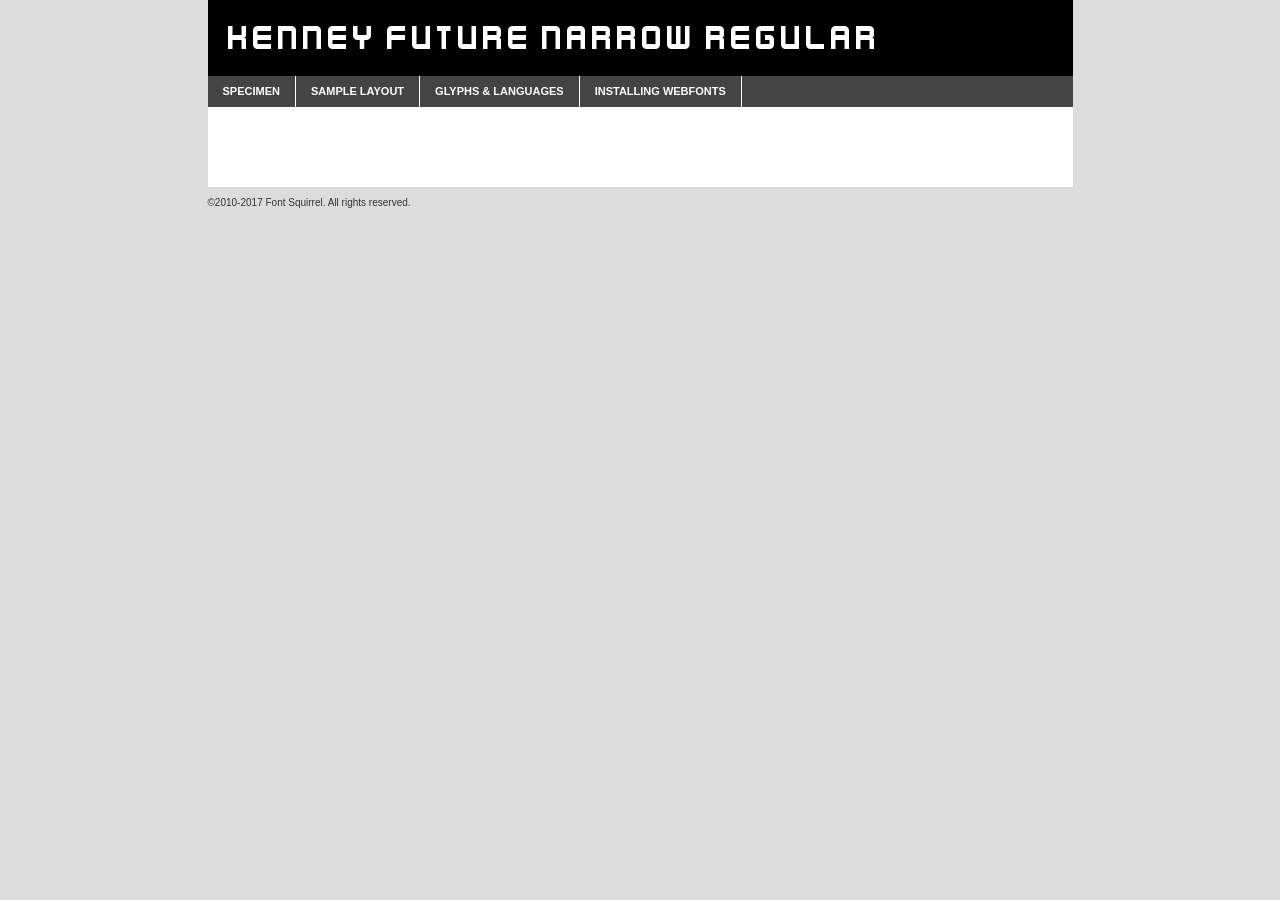
<file: assets/fonts/kenney_future_narrow-demo.html>
<!DOCTYPE html PUBLIC "-//W3C//DTD XHTML 1.0 Transitional//EN"
	"http://www.w3.org/TR/xhtml1/DTD/xhtml1-transitional.dtd">

<html xmlns="http://www.w3.org/1999/xhtml" xml:lang="en" lang="en">
<head>
	<meta http-equiv="Content-Type" content="text/html; charset=utf-8" />
	<script src="http://ajax.googleapis.com/ajax/libs/jquery/1.7.2/jquery.min.js" type="text/javascript" charset="utf-8"></script>
	<script type="text/javascript">
	(function($){$.fn.easyTabs=function(option){var param=jQuery.extend({fadeSpeed:"fast",defaultContent:1,activeClass:'active'},option);$(this).each(function(){var thisId="#"+this.id;if(param.defaultContent==''){param.defaultContent=1;}
	if(typeof param.defaultContent=="number")
	{var defaultTab=$(thisId+" .tabs li:eq("+(param.defaultContent-1)+") a").attr('href').substr(1);}else{var defaultTab=param.defaultContent;}
	$(thisId+" .tabs li a").each(function(){var tabToHide=$(this).attr('href').substr(1);$("#"+tabToHide).addClass('easytabs-tab-content');});hideAll();changeContent(defaultTab);function hideAll(){$(thisId+" .easytabs-tab-content").hide();}
	function changeContent(tabId){hideAll();$(thisId+" .tabs li").removeClass(param.activeClass);$(thisId+" .tabs li a[href=#"+tabId+"]").closest('li').addClass(param.activeClass);if(param.fadeSpeed!="none")
	{$(thisId+" #"+tabId).fadeIn(param.fadeSpeed);}else{$(thisId+" #"+tabId).show();}}
	$(thisId+" .tabs li").click(function(){var tabId=$(this).find('a').attr('href').substr(1);changeContent(tabId);return false;});});}})(jQuery);
	</script>
	<link rel="stylesheet" href="specimen_files/specimen_stylesheet.css" type="text/css" charset="utf-8" />
	<link rel="stylesheet" href="stylesheet.css" type="text/css" charset="utf-8" />

	<style type="text/css">
					body{
				font-family: 'kenney_future_narrowregular';
							}
		</style>

	<title>Kenney Future Narrow Regular Specimen</title>
	
	
	<script type="text/javascript" charset="utf-8">
		$(document).ready(function() {
			$('#container').easyTabs({defaultContent:1});
		});
	</script>
</head>

<body>
<div id="container">
	<div id="header">
		Kenney Future Narrow Regular	</div>
	<ul class="tabs">
		<li><a href="#specimen">Specimen</a></li>
		<li><a href="#layout">Sample Layout</a></li>
				<li><a href="#glyphs">Glyphs &amp; Languages</a></li>
		<li><a href="#installing">Installing Webfonts</a></li>
		
	</ul>
	
	<div id="main_content">

		
			<div id="specimen">
		
				<div class="section">
					<div class="grid12 firstcol">
						<div class="huge">AaBb</div>
					</div>
				</div>
		
				<div class="section">
					<div class="glyph_range">A&#x200B;B&#x200b;C&#x200b;D&#x200b;E&#x200b;F&#x200b;G&#x200b;H&#x200b;I&#x200b;J&#x200b;K&#x200b;L&#x200b;M&#x200b;N&#x200b;O&#x200b;P&#x200b;Q&#x200b;R&#x200b;S&#x200b;T&#x200b;U&#x200b;V&#x200b;W&#x200b;X&#x200b;Y&#x200b;Z&#x200b;a&#x200b;b&#x200b;c&#x200b;d&#x200b;e&#x200b;f&#x200b;g&#x200b;h&#x200b;i&#x200b;j&#x200b;k&#x200b;l&#x200b;m&#x200b;n&#x200b;o&#x200b;p&#x200b;q&#x200b;r&#x200b;s&#x200b;t&#x200b;u&#x200b;v&#x200b;w&#x200b;x&#x200b;y&#x200b;z&#x200b;1&#x200b;2&#x200b;3&#x200b;4&#x200b;5&#x200b;6&#x200b;7&#x200b;8&#x200b;9&#x200b;0&#x200b;&amp;&#x200b;.&#x200b;,&#x200b;?&#x200b;!&#x200b;&#64;&#x200b;(&#x200b;)&#x200b;#&#x200b;$&#x200b;%&#x200b;*&#x200b;+&#x200b;-&#x200b;=&#x200b;:&#x200b;;</div>
				</div>
				<div class="section">
					<div class="grid12 firstcol">
						<table class="sample_table">
							<tr><td>10</td><td class="size10">abcdefghijklmnopqrstuvwxyzABCDEFGHIJKLMNOPQRSTUVWXYZ0123456789abcdefghijklmnopqrstuvwxyzABCDEFGHIJKLMNOPQRSTUVWXYZ0123456789abcdefghijklmnopqrstuvwxyzABCDEFGHIJKLMNOPQRSTUVWXYZ</td></tr>
							<tr><td>11</td><td class="size11">abcdefghijklmnopqrstuvwxyzABCDEFGHIJKLMNOPQRSTUVWXYZ0123456789abcdefghijklmnopqrstuvwxyzABCDEFGHIJKLMNOPQRSTUVWXYZ0123456789abcdefghijklmnopqrstuvwxyzABCDEFGHIJKLMNOPQRSTUVWXYZ</td></tr>
							<tr><td>12</td><td class="size12">abcdefghijklmnopqrstuvwxyzABCDEFGHIJKLMNOPQRSTUVWXYZ0123456789abcdefghijklmnopqrstuvwxyzABCDEFGHIJKLMNOPQRSTUVWXYZ0123456789abcdefghijklmnopqrstuvwxyzABCDEFGHIJKLMNOPQRSTUVWXYZ</td></tr>
							<tr><td>13</td><td class="size13">abcdefghijklmnopqrstuvwxyzABCDEFGHIJKLMNOPQRSTUVWXYZ0123456789abcdefghijklmnopqrstuvwxyzABCDEFGHIJKLMNOPQRSTUVWXYZ0123456789abcdefghijklmnopqrstuvwxyzABCDEFGHIJKLMNOPQRSTUVWXYZ</td></tr>
							<tr><td>14</td><td class="size14">abcdefghijklmnopqrstuvwxyzABCDEFGHIJKLMNOPQRSTUVWXYZ0123456789abcdefghijklmnopqrstuvwxyzABCDEFGHIJKLMNOPQRSTUVWXYZ0123456789abcdefghijklmnopqrstuvwxyzABCDEFGHIJKLMNOPQRSTUVWXYZ</td></tr>
							<tr><td>16</td><td class="size16">abcdefghijklmnopqrstuvwxyzABCDEFGHIJKLMNOPQRSTUVWXYZ0123456789abcdefghijklmnopqrstuvwxyzABCDEFGHIJKLMNOPQRSTUVWXYZ</td></tr>
							<tr><td>18</td><td class="size18">abcdefghijklmnopqrstuvwxyzABCDEFGHIJKLMNOPQRSTUVWXYZ0123456789abcdefghijklmnopqrstuvwxyzABCDEFGHIJKLMNOPQRSTUVWXYZ</td></tr>
							<tr><td>20</td><td class="size20">abcdefghijklmnopqrstuvwxyzABCDEFGHIJKLMNOPQRSTUVWXYZ0123456789abcdefghijklmnopqrstuvwxyzABCDEFGHIJKLMNOPQRSTUVWXYZ</td></tr>
							<tr><td>24</td><td class="size24">abcdefghijklmnopqrstuvwxyzABCDEFGHIJKLMNOPQRSTUVWXYZ0123456789abcdefghijklmnopqrstuvwxyzABCDEFGHIJKLMNOPQRSTUVWXYZ</td></tr>
							<tr><td>30</td><td class="size30">abcdefghijklmnopqrstuvwxyzABCDEFGHIJKLMNOPQRSTUVWXYZ0123456789abcdefghijklmnopqrstuvwxyzABCDEFGHIJKLMNOPQRSTUVWXYZ</td></tr>
							<tr><td>36</td><td class="size36">abcdefghijklmnopqrstuvwxyzABCDEFGHIJKLMNOPQRSTUVWXYZ0123456789abcdefghijklmnopqrstuvwxyzABCDEFGHIJKLMNOPQRSTUVWXYZ</td></tr>
							<tr><td>48</td><td class="size48">abcdefghijklmnopqrstuvwxyzABCDEFGHIJKLMNOPQRSTUVWXYZ0123456789abcdefghijklmnopqrstuvwxyzABCDEFGHIJKLMNOPQRSTUVWXYZ</td></tr>
							<tr><td>60</td><td class="size60">abcdefghijklmnopqrstuvwxyzABCDEFGHIJKLMNOPQRSTUVWXYZ0123456789abcdefghijklmnopqrstuvwxyzABCDEFGHIJKLMNOPQRSTUVWXYZ</td></tr>
							<tr><td>72</td><td class="size72">abcdefghijklmnopqrstuvwxyzABCDEFGHIJKLMNOPQRSTUVWXYZ0123456789abcdefghijklmnopqrstuvwxyzABCDEFGHIJKLMNOPQRSTUVWXYZ</td></tr>
							<tr><td>90</td><td class="size90">abcdefghijklmnopqrstuvwxyzABCDEFGHIJKLMNOPQRSTUVWXYZ0123456789abcdefghijklmnopqrstuvwxyzABCDEFGHIJKLMNOPQRSTUVWXYZ</td></tr>
						</table>
				
					</div>
			
				</div>
		
		
		
								<div class="section" id="bodycomparison">


										<div id="xheight">
				<div class="fontbody">&#x25FC;&#x25FC;&#x25FC;&#x25FC;&#x25FC;&#x25FC;&#x25FC;&#x25FC;&#x25FC;&#x25FC;&#x25FC;&#x25FC;&#x25FC;&#x25FC;&#x25FC;&#x25FC;&#x25FC;&#x25FC;&#x25FC;&#x25FC;&#x25FC;&#x25FC;&#x25FC;&#x25FC;&#x25FC;&#x25FC;&#x25FC;&#x25FC;&#x25FC;&#x25FC;&#x25FC;&#x25FC;&#x25FC;&#x25FC;&#x25FC;&#x25FC;&#x25FC;&#x25FC;&#x25FC;&#x25FC;&#x25FC;&#x25FC;&#x25FC;&#x25FC;&#x25FC;&#x25FC;&#x25FC;&#x25FC;&#x25FC;&#x25FC;&#x25FC;&#x25FC;&#x25FC;&#x25FC;&#x25FC;&#x25FC;&#x25FC;&#x25FC;&#x25FC;&#x25FC;&#x25FC;&#x25FC;&#x25FC;&#x25FC;&#x25FC;&#x25FC;&#x25FC;&#x25FC;&#x25FC;&#x25FC;&#x25FC;&#x25FC;&#x25FC;&#x25FC;&#x25FC;&#x25FC;&#x25FC;&#x25FC;&#x25FC;&#x25FC;&#x25FC;&#x25FC;&#x25FC;&#x25FC;&#x25FC;&#x25FC;&#x25FC;&#x25FC;&#x25FC;&#x25FC;&#x25FC;&#x25FC;&#x25FC;&#x25FC;&#x25FC;&#x25FC;&#x25FC;&#x25FC;&#x25FC;body</div><div class="arialbody">body</div><div class="verdanabody">body</div><div class="georgiabody">body</div></div>
										<div class="fontbody" style="z-index:1">
											body<span>Kenney Future Narrow Regular</span>
										</div>
										<div class="arialbody" style="z-index:1">
											body<span>Arial</span>
										</div>
										<div class="verdanabody" style="z-index:1">
											body<span>Verdana</span>
										</div>
										<div class="georgiabody" style="z-index:1">
											body<span>Georgia</span>
										</div>



								</div>
		
		
				<div class="section psample psample_row1" id="">
					
					<div class="grid2 firstcol">
						<p class="size10"><span>10.</span>Aenean lacinia bibendum nulla sed consectetur. Fusce dapibus, tellus ac cursus commodo, tortor mauris condimentum nibh, ut fermentum massa justo sit amet risus. Nullam id dolor id nibh ultricies vehicula ut id elit. Cum sociis natoque penatibus et magnis dis parturient montes, nascetur ridiculus mus. Nulla vitae elit libero, a pharetra augue.</p>
			
					</div>
					<div class="grid3">
						<p class="size11"><span>11.</span>Aenean lacinia bibendum nulla sed consectetur. Fusce dapibus, tellus ac cursus commodo, tortor mauris condimentum nibh, ut fermentum massa justo sit amet risus. Nullam id dolor id nibh ultricies vehicula ut id elit. Cum sociis natoque penatibus et magnis dis parturient montes, nascetur ridiculus mus. Nulla vitae elit libero, a pharetra augue.</p>
			
					</div>
					<div class="grid3">
						<p class="size12"><span>12.</span>Aenean lacinia bibendum nulla sed consectetur. Fusce dapibus, tellus ac cursus commodo, tortor mauris condimentum nibh, ut fermentum massa justo sit amet risus. Nullam id dolor id nibh ultricies vehicula ut id elit. Cum sociis natoque penatibus et magnis dis parturient montes, nascetur ridiculus mus. Nulla vitae elit libero, a pharetra augue.</p>
			
					</div>
					<div class="grid4">
						<p class="size13"><span>13.</span>Aenean lacinia bibendum nulla sed consectetur. Fusce dapibus, tellus ac cursus commodo, tortor mauris condimentum nibh, ut fermentum massa justo sit amet risus. Nullam id dolor id nibh ultricies vehicula ut id elit. Cum sociis natoque penatibus et magnis dis parturient montes, nascetur ridiculus mus. Nulla vitae elit libero, a pharetra augue.</p>
			
					</div>
					<div class="white_blend"></div>
					
				</div>
				<div class="section psample psample_row2" id="">
					<div class="grid3 firstcol">
						<p class="size14"><span>14.</span>Aenean lacinia bibendum nulla sed consectetur. Fusce dapibus, tellus ac cursus commodo, tortor mauris condimentum nibh, ut fermentum massa justo sit amet risus. Nullam id dolor id nibh ultricies vehicula ut id elit. Cum sociis natoque penatibus et magnis dis parturient montes, nascetur ridiculus mus. Nulla vitae elit libero, a pharetra augue.</p>
			
					</div>
					<div class="grid4">
						<p class="size16"><span>16.</span>Aenean lacinia bibendum nulla sed consectetur. Fusce dapibus, tellus ac cursus commodo, tortor mauris condimentum nibh, ut fermentum massa justo sit amet risus. Nullam id dolor id nibh ultricies vehicula ut id elit. Cum sociis natoque penatibus et magnis dis parturient montes, nascetur ridiculus mus. Nulla vitae elit libero, a pharetra augue.</p>
			
					</div>
					<div class="grid5">
						<p class="size18"><span>18.</span>Aenean lacinia bibendum nulla sed consectetur. Fusce dapibus, tellus ac cursus commodo, tortor mauris condimentum nibh, ut fermentum massa justo sit amet risus. Nullam id dolor id nibh ultricies vehicula ut id elit. Cum sociis natoque penatibus et magnis dis parturient montes, nascetur ridiculus mus. Nulla vitae elit libero, a pharetra augue.</p>
			
					</div>

					<div class="white_blend"></div>

				</div>
				
				<div class="section psample psample_row3" id="">
					<div class="grid5 firstcol">
						<p class="size20"><span>20.</span>Aenean lacinia bibendum nulla sed consectetur. Fusce dapibus, tellus ac cursus commodo, tortor mauris condimentum nibh, ut fermentum massa justo sit amet risus. Nullam id dolor id nibh ultricies vehicula ut id elit. Cum sociis natoque penatibus et magnis dis parturient montes, nascetur ridiculus mus. Nulla vitae elit libero, a pharetra augue.</p>
					</div>
					<div class="grid7">
						<p class="size24"><span>24.</span>Aenean lacinia bibendum nulla sed consectetur. Fusce dapibus, tellus ac cursus commodo, tortor mauris condimentum nibh, ut fermentum massa justo sit amet risus. Nullam id dolor id nibh ultricies vehicula ut id elit. Cum sociis natoque penatibus et magnis dis parturient montes, nascetur ridiculus mus. Nulla vitae elit libero, a pharetra augue.</p>
					</div>
					
					<div class="white_blend"></div>
					
				</div>
				
				<div class="section psample psample_row4" id="">
					<div class="grid12 firstcol">
						<p class="size30"><span>30.</span>Aenean lacinia bibendum nulla sed consectetur. Fusce dapibus, tellus ac cursus commodo, tortor mauris condimentum nibh, ut fermentum massa justo sit amet risus. Nullam id dolor id nibh ultricies vehicula ut id elit. Cum sociis natoque penatibus et magnis dis parturient montes, nascetur ridiculus mus. Nulla vitae elit libero, a pharetra augue.</p>
					</div>
					<div class="white_blend"></div>
					
				</div>
				
				
				
				<div class="section psample psample_row1 fullreverse">
					<div class="grid2 firstcol">
						<p class="size10"><span>10.</span>Aenean lacinia bibendum nulla sed consectetur. Fusce dapibus, tellus ac cursus commodo, tortor mauris condimentum nibh, ut fermentum massa justo sit amet risus. Nullam id dolor id nibh ultricies vehicula ut id elit. Cum sociis natoque penatibus et magnis dis parturient montes, nascetur ridiculus mus. Nulla vitae elit libero, a pharetra augue.</p>
			
					</div>
					<div class="grid3">
						<p class="size11"><span>11.</span>Aenean lacinia bibendum nulla sed consectetur. Fusce dapibus, tellus ac cursus commodo, tortor mauris condimentum nibh, ut fermentum massa justo sit amet risus. Nullam id dolor id nibh ultricies vehicula ut id elit. Cum sociis natoque penatibus et magnis dis parturient montes, nascetur ridiculus mus. Nulla vitae elit libero, a pharetra augue.</p>
			
					</div>
					<div class="grid3">
						<p class="size12"><span>12.</span>Aenean lacinia bibendum nulla sed consectetur. Fusce dapibus, tellus ac cursus commodo, tortor mauris condimentum nibh, ut fermentum massa justo sit amet risus. Nullam id dolor id nibh ultricies vehicula ut id elit. Cum sociis natoque penatibus et magnis dis parturient montes, nascetur ridiculus mus. Nulla vitae elit libero, a pharetra augue.</p>
			
					</div>
					<div class="grid4">
						<p class="size13"><span>13.</span>Aenean lacinia bibendum nulla sed consectetur. Fusce dapibus, tellus ac cursus commodo, tortor mauris condimentum nibh, ut fermentum massa justo sit amet risus. Nullam id dolor id nibh ultricies vehicula ut id elit. Cum sociis natoque penatibus et magnis dis parturient montes, nascetur ridiculus mus. Nulla vitae elit libero, a pharetra augue.</p>
			
					</div>
					<div class="black_blend"></div>
					
				</div>
				
				<div class="section psample psample_row2 fullreverse">
					<div class="grid3 firstcol">
						<p class="size14"><span>14.</span>Aenean lacinia bibendum nulla sed consectetur. Fusce dapibus, tellus ac cursus commodo, tortor mauris condimentum nibh, ut fermentum massa justo sit amet risus. Nullam id dolor id nibh ultricies vehicula ut id elit. Cum sociis natoque penatibus et magnis dis parturient montes, nascetur ridiculus mus. Nulla vitae elit libero, a pharetra augue.</p>
			
					</div>
					<div class="grid4">
						<p class="size16"><span>16.</span>Aenean lacinia bibendum nulla sed consectetur. Fusce dapibus, tellus ac cursus commodo, tortor mauris condimentum nibh, ut fermentum massa justo sit amet risus. Nullam id dolor id nibh ultricies vehicula ut id elit. Cum sociis natoque penatibus et magnis dis parturient montes, nascetur ridiculus mus. Nulla vitae elit libero, a pharetra augue.</p>
			
					</div>
					<div class="grid5">
						<p class="size18"><span>18.</span>Aenean lacinia bibendum nulla sed consectetur. Fusce dapibus, tellus ac cursus commodo, tortor mauris condimentum nibh, ut fermentum massa justo sit amet risus. Nullam id dolor id nibh ultricies vehicula ut id elit. Cum sociis natoque penatibus et magnis dis parturient montes, nascetur ridiculus mus. Nulla vitae elit libero, a pharetra augue.</p>
			
					</div>
					<div class="black_blend"></div>

				</div>
				
				<div class="section psample fullreverse psample_row3" id="">
					<div class="grid5 firstcol">
						<p class="size20"><span>20.</span>Aenean lacinia bibendum nulla sed consectetur. Fusce dapibus, tellus ac cursus commodo, tortor mauris condimentum nibh, ut fermentum massa justo sit amet risus. Nullam id dolor id nibh ultricies vehicula ut id elit. Cum sociis natoque penatibus et magnis dis parturient montes, nascetur ridiculus mus. Nulla vitae elit libero, a pharetra augue.</p>
					</div>
					<div class="grid7">
						<p class="size24"><span>24.</span>Aenean lacinia bibendum nulla sed consectetur. Fusce dapibus, tellus ac cursus commodo, tortor mauris condimentum nibh, ut fermentum massa justo sit amet risus. Nullam id dolor id nibh ultricies vehicula ut id elit. Cum sociis natoque penatibus et magnis dis parturient montes, nascetur ridiculus mus. Nulla vitae elit libero, a pharetra augue.</p>
					</div>
					
					<div class="black_blend"></div>
					
				</div>
				
				<div class="section psample fullreverse psample_row4" id="" style="border-bottom: 20px #000 solid;">
					<div class="grid12 firstcol">
						<p class="size30"><span>30.</span>Aenean lacinia bibendum nulla sed consectetur. Fusce dapibus, tellus ac cursus commodo, tortor mauris condimentum nibh, ut fermentum massa justo sit amet risus. Nullam id dolor id nibh ultricies vehicula ut id elit. Cum sociis natoque penatibus et magnis dis parturient montes, nascetur ridiculus mus. Nulla vitae elit libero, a pharetra augue.</p>
					</div>
					<div class="black_blend"></div>
					
				</div>
				
				
				
				
			</div>
			
			<div id="layout">
				
				<div class="section">
					
					<div class="grid12 firstcol">
						<h1>Lorem Ipsum Dolor</h1>
						<h2>Etiam porta sem malesuada magna mollis euismod</h2>
						
						<p class="byline">By <a href="#link">Aenean Lacinia</a></p>
					</div>
				</div>
				<div class="section">
					<div class="grid8 firstcol">
						<p class="large">Donec sed odio dui. Morbi leo risus, porta ac consectetur ac, vestibulum at eros. Fusce dapibus, tellus ac cursus commodo, tortor mauris condimentum nibh, ut fermentum massa justo sit amet risus. </p>

						
						<h3>Pellentesque ornare sem</h3>

						<p>Maecenas sed diam eget risus varius blandit sit amet non magna. Maecenas faucibus mollis interdum. Donec ullamcorper nulla non metus auctor fringilla. Nullam id dolor id nibh ultricies vehicula ut id elit. Nullam id dolor id nibh ultricies vehicula ut id elit. </p>

						<p>Aenean eu leo quam. Pellentesque ornare sem lacinia quam venenatis vestibulum. Lorem ipsum dolor sit amet, consectetur adipiscing elit. Cum sociis natoque penatibus et magnis dis parturient montes, nascetur ridiculus mus. </p>

						<p>Nulla vitae elit libero, a pharetra augue. Praesent commodo cursus magna, vel scelerisque nisl consectetur et. Aenean lacinia bibendum nulla sed consectetur. </p>

						<p>Nullam quis risus eget urna mollis ornare vel eu leo. Nullam quis risus eget urna mollis ornare vel eu leo. Maecenas sed diam eget risus varius blandit sit amet non magna. Donec ullamcorper nulla non metus auctor fringilla. </p>

						<h3>Cras mattis consectetur</h3>

						<p>Aenean eu leo quam. Pellentesque ornare sem lacinia quam venenatis vestibulum. Aenean lacinia bibendum nulla sed consectetur. Integer posuere erat a ante venenatis dapibus posuere velit aliquet. Cras mattis consectetur purus sit amet fermentum. </p>

						<p>Nullam id dolor id nibh ultricies vehicula ut id elit. Nullam quis risus eget urna mollis ornare vel eu leo. Cras mattis consectetur purus sit amet fermentum.</p>
					</div>
					
					<div class="grid4 sidebar">
						
						<div class="box reverse">
							<p class="last">Nullam quis risus eget urna mollis ornare vel eu leo. Donec ullamcorper nulla non metus auctor fringilla. Cras mattis consectetur purus sit amet fermentum. Sed posuere consectetur est at lobortis. Lorem ipsum dolor sit amet, consectetur adipiscing elit. </p>
						</div>
						
						<p class="caption">Maecenas sed diam eget risus varius.</p>

						<p>Vestibulum id ligula porta felis euismod semper. Integer posuere erat a ante venenatis dapibus posuere velit aliquet. Vestibulum id ligula porta felis euismod semper. Sed posuere consectetur est at lobortis. Maecenas sed diam eget risus varius blandit sit amet non magna. Fusce dapibus, tellus ac cursus commodo, tortor mauris condimentum nibh, ut fermentum massa justo sit amet risus. </p>

					

						<p>Duis mollis, est non commodo luctus, nisi erat porttitor ligula, eget lacinia odio sem nec elit. Aenean lacinia bibendum nulla sed consectetur. Vivamus sagittis lacus vel augue laoreet rutrum faucibus dolor auctor. Aenean lacinia bibendum nulla sed consectetur. Nullam quis risus eget urna mollis ornare vel eu leo. </p>

						<p>Praesent commodo cursus magna, vel scelerisque nisl consectetur et. Donec ullamcorper nulla non metus auctor fringilla. Maecenas faucibus mollis interdum. Fusce dapibus, tellus ac cursus commodo, tortor mauris condimentum nibh, ut fermentum massa justo sit amet risus. </p>

					</div>
				</div>
				
			</div>


			



		<div id="glyphs">
			<div class="section">
				<div class="grid12 firstcol">
			
				<h1>Language Support</h1>
				<p>The subset of Kenney Future Narrow Regular in this kit supports the following languages:<br />
			
					Albanian, Basque, Breton, Chamorro, Danish, Dutch, English, Faroese, Finnish, Frisian, Galician, German, Icelandic, Italian, Malagasy, Norwegian, Portuguese, Spanish, Alsatian, Aragonese, Arapaho, Arrernte, Asturian, Aymara, Bislama, Cebuano, Corsican, Fijian, French_creole, Genoese, Gilbertese, Greenlandic, Haitian_creole, Hiligaynon, Hmong, Hopi, Ibanag, Iloko_ilokano, Indonesian, Interglossa_glosa, Interlingua, Irish_gaelic, Jerriais, Lojban, Lombard, Luxembourgeois, Manx, Mohawk, Norfolk_pitcairnese, Occitan, Oromo, Pangasinan, Papiamento, Piedmontese, Potawatomi, Rhaeto-romance, Romansh, Rotokas, Sami_lule, Sardinian, Scots_gaelic, Seychelles_creole, Shona, Sicilian, Somali, Southern_ndebele, Swahili, Swati_swazi, Tagalog_filipino_pilipino, Tetum, Tok_pisin, Uyghur_latinized, Volapuk, Walloon, Warlpiri, Xhosa, Yapese, Zulu, Latinbasic, Ubasic, Demo				</p>
				<h1>Glyph Chart</h1>
				<p>The subset of Kenney Future Narrow Regular in this kit includes all the glyphs listed below. Unicode entities are included above each glyph to help you insert individual characters into your layout.</p>
				<div id="glyph_chart">
			
																				 <div><p>&amp;#32;</p>&#32;</div>
																				 <div><p>&amp;#33;</p>&#33;</div>
																				 <div><p>&amp;#34;</p>&#34;</div>
																				 <div><p>&amp;#35;</p>&#35;</div>
																				 <div><p>&amp;#36;</p>&#36;</div>
																				 <div><p>&amp;#37;</p>&#37;</div>
																				 <div><p>&amp;#38;</p>&#38;</div>
																				 <div><p>&amp;#39;</p>&#39;</div>
																				 <div><p>&amp;#40;</p>&#40;</div>
																				 <div><p>&amp;#41;</p>&#41;</div>
																				 <div><p>&amp;#42;</p>&#42;</div>
																				 <div><p>&amp;#43;</p>&#43;</div>
																				 <div><p>&amp;#44;</p>&#44;</div>
																				 <div><p>&amp;#45;</p>&#45;</div>
																				 <div><p>&amp;#46;</p>&#46;</div>
																				 <div><p>&amp;#47;</p>&#47;</div>
																				 <div><p>&amp;#48;</p>&#48;</div>
																				 <div><p>&amp;#49;</p>&#49;</div>
																				 <div><p>&amp;#50;</p>&#50;</div>
																				 <div><p>&amp;#51;</p>&#51;</div>
																				 <div><p>&amp;#52;</p>&#52;</div>
																				 <div><p>&amp;#53;</p>&#53;</div>
																				 <div><p>&amp;#54;</p>&#54;</div>
																				 <div><p>&amp;#55;</p>&#55;</div>
																				 <div><p>&amp;#56;</p>&#56;</div>
																				 <div><p>&amp;#57;</p>&#57;</div>
																				 <div><p>&amp;#58;</p>&#58;</div>
																				 <div><p>&amp;#59;</p>&#59;</div>
																				 <div><p>&amp;#60;</p>&#60;</div>
																				 <div><p>&amp;#61;</p>&#61;</div>
																				 <div><p>&amp;#62;</p>&#62;</div>
																				 <div><p>&amp;#63;</p>&#63;</div>
																				 <div><p>&amp;#64;</p>&#64;</div>
																				 <div><p>&amp;#65;</p>&#65;</div>
																				 <div><p>&amp;#66;</p>&#66;</div>
																				 <div><p>&amp;#67;</p>&#67;</div>
																				 <div><p>&amp;#68;</p>&#68;</div>
																				 <div><p>&amp;#69;</p>&#69;</div>
																				 <div><p>&amp;#70;</p>&#70;</div>
																				 <div><p>&amp;#71;</p>&#71;</div>
																				 <div><p>&amp;#72;</p>&#72;</div>
																				 <div><p>&amp;#73;</p>&#73;</div>
																				 <div><p>&amp;#74;</p>&#74;</div>
																				 <div><p>&amp;#75;</p>&#75;</div>
																				 <div><p>&amp;#76;</p>&#76;</div>
																				 <div><p>&amp;#77;</p>&#77;</div>
																				 <div><p>&amp;#78;</p>&#78;</div>
																				 <div><p>&amp;#79;</p>&#79;</div>
																				 <div><p>&amp;#80;</p>&#80;</div>
																				 <div><p>&amp;#81;</p>&#81;</div>
																				 <div><p>&amp;#82;</p>&#82;</div>
																				 <div><p>&amp;#83;</p>&#83;</div>
																				 <div><p>&amp;#84;</p>&#84;</div>
																				 <div><p>&amp;#85;</p>&#85;</div>
																				 <div><p>&amp;#86;</p>&#86;</div>
																				 <div><p>&amp;#87;</p>&#87;</div>
																				 <div><p>&amp;#88;</p>&#88;</div>
																				 <div><p>&amp;#89;</p>&#89;</div>
																				 <div><p>&amp;#90;</p>&#90;</div>
																				 <div><p>&amp;#91;</p>&#91;</div>
																				 <div><p>&amp;#92;</p>&#92;</div>
																				 <div><p>&amp;#93;</p>&#93;</div>
																				 <div><p>&amp;#94;</p>&#94;</div>
																				 <div><p>&amp;#95;</p>&#95;</div>
																				 <div><p>&amp;#96;</p>&#96;</div>
																				 <div><p>&amp;#97;</p>&#97;</div>
																				 <div><p>&amp;#98;</p>&#98;</div>
																				 <div><p>&amp;#99;</p>&#99;</div>
																				 <div><p>&amp;#100;</p>&#100;</div>
																				 <div><p>&amp;#101;</p>&#101;</div>
																				 <div><p>&amp;#102;</p>&#102;</div>
																				 <div><p>&amp;#103;</p>&#103;</div>
																				 <div><p>&amp;#104;</p>&#104;</div>
																				 <div><p>&amp;#105;</p>&#105;</div>
																				 <div><p>&amp;#106;</p>&#106;</div>
																				 <div><p>&amp;#107;</p>&#107;</div>
																				 <div><p>&amp;#108;</p>&#108;</div>
																				 <div><p>&amp;#109;</p>&#109;</div>
																				 <div><p>&amp;#110;</p>&#110;</div>
																				 <div><p>&amp;#111;</p>&#111;</div>
																				 <div><p>&amp;#112;</p>&#112;</div>
																				 <div><p>&amp;#113;</p>&#113;</div>
																				 <div><p>&amp;#114;</p>&#114;</div>
																				 <div><p>&amp;#115;</p>&#115;</div>
																				 <div><p>&amp;#116;</p>&#116;</div>
																				 <div><p>&amp;#117;</p>&#117;</div>
																				 <div><p>&amp;#118;</p>&#118;</div>
																				 <div><p>&amp;#119;</p>&#119;</div>
																				 <div><p>&amp;#120;</p>&#120;</div>
																				 <div><p>&amp;#121;</p>&#121;</div>
																				 <div><p>&amp;#122;</p>&#122;</div>
																				 <div><p>&amp;#123;</p>&#123;</div>
																				 <div><p>&amp;#124;</p>&#124;</div>
																				 <div><p>&amp;#125;</p>&#125;</div>
																				 <div><p>&amp;#126;</p>&#126;</div>
																				 <div><p>&amp;#160;</p>&#160;</div>
																				 <div><p>&amp;#161;</p>&#161;</div>
																				 <div><p>&amp;#162;</p>&#162;</div>
																				 <div><p>&amp;#163;</p>&#163;</div>
																				 <div><p>&amp;#164;</p>&#164;</div>
																				 <div><p>&amp;#165;</p>&#165;</div>
																				 <div><p>&amp;#166;</p>&#166;</div>
																				 <div><p>&amp;#167;</p>&#167;</div>
																				 <div><p>&amp;#168;</p>&#168;</div>
																				 <div><p>&amp;#169;</p>&#169;</div>
																				 <div><p>&amp;#170;</p>&#170;</div>
																				 <div><p>&amp;#171;</p>&#171;</div>
																				 <div><p>&amp;#172;</p>&#172;</div>
																				 <div><p>&amp;#173;</p>&#173;</div>
																				 <div><p>&amp;#174;</p>&#174;</div>
																				 <div><p>&amp;#175;</p>&#175;</div>
																				 <div><p>&amp;#176;</p>&#176;</div>
																				 <div><p>&amp;#177;</p>&#177;</div>
																				 <div><p>&amp;#178;</p>&#178;</div>
																				 <div><p>&amp;#179;</p>&#179;</div>
																				 <div><p>&amp;#180;</p>&#180;</div>
																				 <div><p>&amp;#181;</p>&#181;</div>
																				 <div><p>&amp;#182;</p>&#182;</div>
																				 <div><p>&amp;#183;</p>&#183;</div>
																				 <div><p>&amp;#184;</p>&#184;</div>
																				 <div><p>&amp;#185;</p>&#185;</div>
																				 <div><p>&amp;#186;</p>&#186;</div>
																				 <div><p>&amp;#187;</p>&#187;</div>
																				 <div><p>&amp;#188;</p>&#188;</div>
																				 <div><p>&amp;#189;</p>&#189;</div>
																				 <div><p>&amp;#190;</p>&#190;</div>
																				 <div><p>&amp;#191;</p>&#191;</div>
																				 <div><p>&amp;#192;</p>&#192;</div>
																				 <div><p>&amp;#193;</p>&#193;</div>
																				 <div><p>&amp;#194;</p>&#194;</div>
																				 <div><p>&amp;#195;</p>&#195;</div>
																				 <div><p>&amp;#196;</p>&#196;</div>
																				 <div><p>&amp;#197;</p>&#197;</div>
																				 <div><p>&amp;#198;</p>&#198;</div>
																				 <div><p>&amp;#199;</p>&#199;</div>
																				 <div><p>&amp;#200;</p>&#200;</div>
																				 <div><p>&amp;#201;</p>&#201;</div>
																				 <div><p>&amp;#202;</p>&#202;</div>
																				 <div><p>&amp;#203;</p>&#203;</div>
																				 <div><p>&amp;#204;</p>&#204;</div>
																				 <div><p>&amp;#205;</p>&#205;</div>
																				 <div><p>&amp;#206;</p>&#206;</div>
																				 <div><p>&amp;#207;</p>&#207;</div>
																				 <div><p>&amp;#208;</p>&#208;</div>
																				 <div><p>&amp;#209;</p>&#209;</div>
																				 <div><p>&amp;#210;</p>&#210;</div>
																				 <div><p>&amp;#211;</p>&#211;</div>
																				 <div><p>&amp;#212;</p>&#212;</div>
																				 <div><p>&amp;#213;</p>&#213;</div>
																				 <div><p>&amp;#214;</p>&#214;</div>
																				 <div><p>&amp;#215;</p>&#215;</div>
																				 <div><p>&amp;#216;</p>&#216;</div>
																				 <div><p>&amp;#217;</p>&#217;</div>
																				 <div><p>&amp;#218;</p>&#218;</div>
																				 <div><p>&amp;#219;</p>&#219;</div>
																				 <div><p>&amp;#220;</p>&#220;</div>
																				 <div><p>&amp;#221;</p>&#221;</div>
																				 <div><p>&amp;#222;</p>&#222;</div>
																				 <div><p>&amp;#223;</p>&#223;</div>
																				 <div><p>&amp;#224;</p>&#224;</div>
																				 <div><p>&amp;#225;</p>&#225;</div>
																				 <div><p>&amp;#226;</p>&#226;</div>
																				 <div><p>&amp;#227;</p>&#227;</div>
																				 <div><p>&amp;#228;</p>&#228;</div>
																				 <div><p>&amp;#229;</p>&#229;</div>
																				 <div><p>&amp;#230;</p>&#230;</div>
																				 <div><p>&amp;#231;</p>&#231;</div>
																				 <div><p>&amp;#232;</p>&#232;</div>
																				 <div><p>&amp;#233;</p>&#233;</div>
																				 <div><p>&amp;#234;</p>&#234;</div>
																				 <div><p>&amp;#235;</p>&#235;</div>
																				 <div><p>&amp;#236;</p>&#236;</div>
																				 <div><p>&amp;#237;</p>&#237;</div>
																				 <div><p>&amp;#238;</p>&#238;</div>
																				 <div><p>&amp;#239;</p>&#239;</div>
																				 <div><p>&amp;#240;</p>&#240;</div>
																				 <div><p>&amp;#241;</p>&#241;</div>
																				 <div><p>&amp;#242;</p>&#242;</div>
																				 <div><p>&amp;#243;</p>&#243;</div>
																				 <div><p>&amp;#244;</p>&#244;</div>
																				 <div><p>&amp;#245;</p>&#245;</div>
																				 <div><p>&amp;#246;</p>&#246;</div>
																				 <div><p>&amp;#247;</p>&#247;</div>
																				 <div><p>&amp;#248;</p>&#248;</div>
																				 <div><p>&amp;#249;</p>&#249;</div>
																				 <div><p>&amp;#250;</p>&#250;</div>
																				 <div><p>&amp;#251;</p>&#251;</div>
																				 <div><p>&amp;#252;</p>&#252;</div>
																				 <div><p>&amp;#253;</p>&#253;</div>
																				 <div><p>&amp;#254;</p>&#254;</div>
																				 <div><p>&amp;#255;</p>&#255;</div>
																				 <div><p>&amp;#376;</p>&#376;</div>
																				 <div><p>&amp;#8192;</p>&#8192;</div>
																				 <div><p>&amp;#8193;</p>&#8193;</div>
																				 <div><p>&amp;#8194;</p>&#8194;</div>
																				 <div><p>&amp;#8195;</p>&#8195;</div>
																				 <div><p>&amp;#8196;</p>&#8196;</div>
																				 <div><p>&amp;#8197;</p>&#8197;</div>
																				 <div><p>&amp;#8198;</p>&#8198;</div>
																				 <div><p>&amp;#8199;</p>&#8199;</div>
																				 <div><p>&amp;#8200;</p>&#8200;</div>
																				 <div><p>&amp;#8201;</p>&#8201;</div>
																				 <div><p>&amp;#8202;</p>&#8202;</div>
																				 <div><p>&amp;#8208;</p>&#8208;</div>
																				 <div><p>&amp;#8209;</p>&#8209;</div>
																				 <div><p>&amp;#8210;</p>&#8210;</div>
																				 <div><p>&amp;#8211;</p>&#8211;</div>
																				 <div><p>&amp;#8212;</p>&#8212;</div>
																				 <div><p>&amp;#8216;</p>&#8216;</div>
																				 <div><p>&amp;#8217;</p>&#8217;</div>
																				 <div><p>&amp;#8218;</p>&#8218;</div>
																				 <div><p>&amp;#8220;</p>&#8220;</div>
																				 <div><p>&amp;#8221;</p>&#8221;</div>
																				 <div><p>&amp;#8222;</p>&#8222;</div>
																				 <div><p>&amp;#8226;</p>&#8226;</div>
																				 <div><p>&amp;#8230;</p>&#8230;</div>
																				 <div><p>&amp;#8239;</p>&#8239;</div>
																				 <div><p>&amp;#8249;</p>&#8249;</div>
																				 <div><p>&amp;#8250;</p>&#8250;</div>
																				 <div><p>&amp;#8287;</p>&#8287;</div>
																				 <div><p>&amp;#8364;</p>&#8364;</div>
																				 <div><p>&amp;#8482;</p>&#8482;</div>
																				 <div><p>&amp;#9724;</p>&#9724;</div>
																				 <div><p>&amp;#64257;</p>&#64257;</div>
																				 <div><p>&amp;#64258;</p>&#64258;</div>
																				 <div><p>&amp;#64259;</p>&#64259;</div>
																				 <div><p>&amp;#64260;</p>&#64260;</div>
																																																</div>	
				</div>
		
		
			</div>
		</div>
		
		
		<div id="specs">
			
		</div>
	
		<div id="installing">
			<div class="section">
				<div class="grid7 firstcol">
					<h1>Installing Webfonts</h1>
					
					<p>Webfonts are supported by all major browser platforms but not all in the same way. There are currently four different font formats that must be included in order to target all browsers. This includes TTF, WOFF, EOT and SVG.</p>
					
					<h2>1. Upload your webfonts</h2>
					<p>You must upload your webfont kit to your website. They should be in or near the same directory as your CSS files.</p>
					
					<h2>2. Include the webfont stylesheet</h2>
					<p>A special CSS @font-face declaration helps the various browsers select the appropriate font it needs without causing you a bunch of headaches. Learn more about this syntax by reading the <a href="https://www.fontspring.com/blog/further-hardening-of-the-bulletproof-syntax">Fontspring blog post</a> about it. The code for it is as follows:</p>


<code>
@font-face{ 
	font-family: 'MyWebFont';
	src: url('WebFont.eot');
	src: url('WebFont.eot?#iefix') format('embedded-opentype'),
	     url('WebFont.woff') format('woff'),
	     url('WebFont.ttf') format('truetype'),
	     url('WebFont.svg#webfont') format('svg');
}
</code>

	<p>We've already gone ahead and generated the code for you. All you have to do is link to the stylesheet in your HTML, like this:</p>
	<code>&lt;link rel=&quot;stylesheet&quot; href=&quot;stylesheet.css&quot; type=&quot;text/css&quot; charset=&quot;utf-8&quot; /&gt;</code>

					<h2>3. Modify your own stylesheet</h2>
					<p>To take advantage of your new fonts, you must tell your stylesheet to use them. Look at the original @font-face declaration above and find the property called "font-family." The name linked there will be what you use to reference the font. Prepend that webfont name to the font stack in the "font-family" property, inside the selector you want to change. For example:</p>
<code>p { font-family: 'WebFont', Arial, sans-serif; }</code>

<h2>4. Test</h2>
<p>Getting webfonts to work cross-browser <em>can</em> be tricky. Use the information in the sidebar to help you if you find that fonts aren't loading in a particular browser.</p>
				</div>
				
				<div class="grid5 sidebar">
					<div class="box">
						<h2>Troubleshooting<br />Font-Face Problems</h2>
						<p>Having trouble getting your webfonts to load in your new website? Here are some tips to sort out what might be the problem.</p>

						<h3>Fonts not showing in any browser</h3>

						<p>This sounds like you need to work on the plumbing. You either did not upload the fonts to the correct directory, or you did not link the fonts properly in the CSS. If you've confirmed that all this is correct and you still have a problem, take a look at your .htaccess file and see if requests are getting intercepted.</p>

						<h3>Fonts not loading in iPhone or iPad</h3>

						<p>The most common problem here is that you are serving the fonts from an IIS server. IIS refuses to serve files that have unknown MIME types. If that is the case, you must set the MIME type for SVG to "image/svg+xml" in the server settings. Follow these instructions from Microsoft if you need help.</p>

						<h3>Fonts not loading in Firefox</h3>

						<p>The primary reason for this failure? You are still using a version Firefox older than 3.5. So upgrade already! If that isn't it, then you are very likely serving fonts from a different domain. Firefox requires that all font assets be served from the same domain. Lastly it is possible that you need to add WOFF to your list of MIME types (if you are serving via IIS.)</p>

						<h3>Fonts not loading in IE</h3>

						<p>Are you looking at Internet Explorer on an actual Windows machine or are you cheating by using a service like Adobe BrowserLab? Many of these screenshot services do not render @font-face for IE. Best to test it on a real machine.</p>

						<h3>Fonts not loading in IE9</h3>

						<p>IE9, like Firefox, requires that fonts be served from the same domain as the website. Make sure that is the case.</p>
					</div>
				</div>
			</div>
			
		</div>
	
	</div>
	<div id="footer">
		<p>&copy;2010-2017 Font Squirrel. All rights reserved.</p>
	</div>
</div>
</body>
</html>
</file>
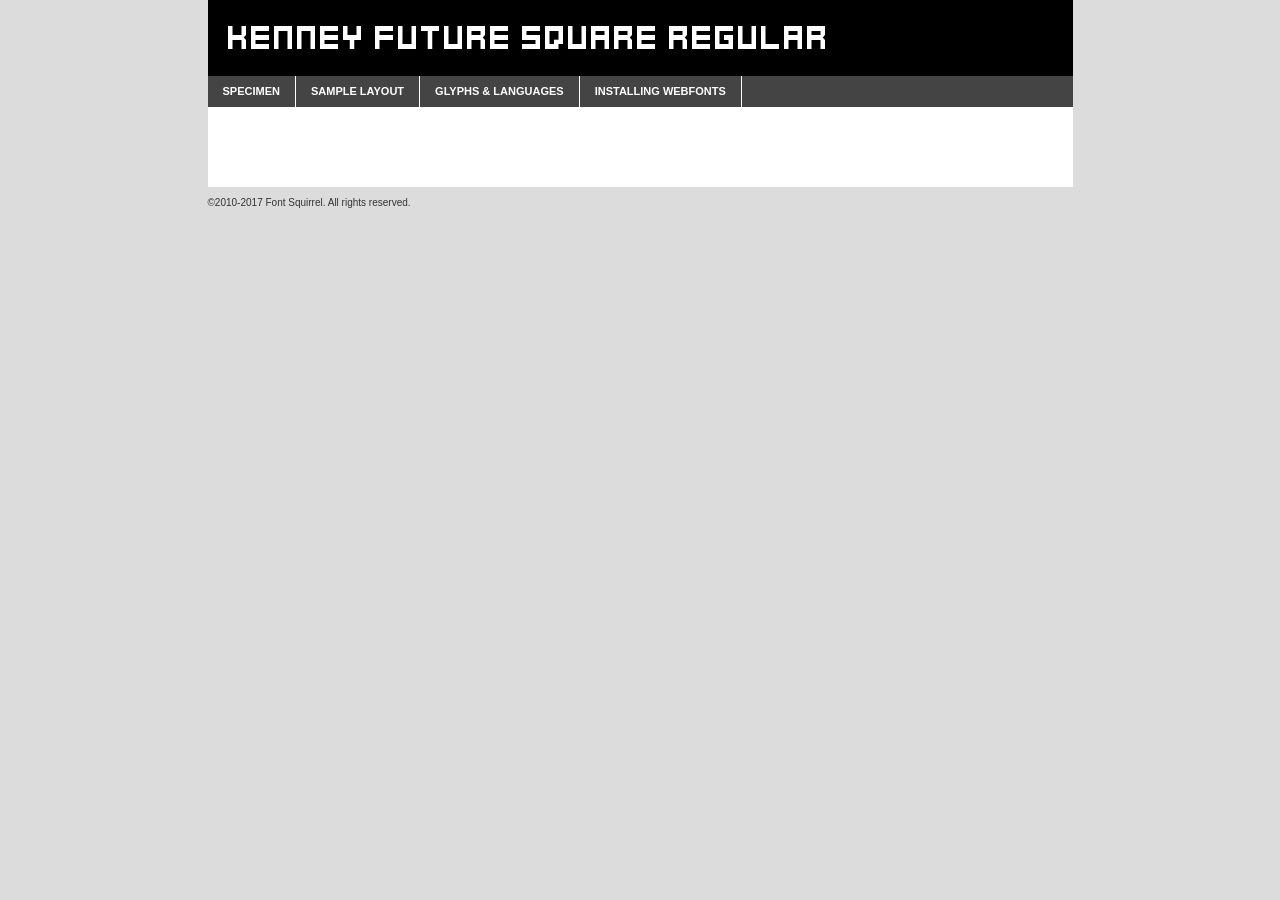
<file: assets/fonts/kenney_future_square-demo.html>
<!DOCTYPE html PUBLIC "-//W3C//DTD XHTML 1.0 Transitional//EN"
	"http://www.w3.org/TR/xhtml1/DTD/xhtml1-transitional.dtd">

<html xmlns="http://www.w3.org/1999/xhtml" xml:lang="en" lang="en">
<head>
	<meta http-equiv="Content-Type" content="text/html; charset=utf-8" />
	<script src="http://ajax.googleapis.com/ajax/libs/jquery/1.7.2/jquery.min.js" type="text/javascript" charset="utf-8"></script>
	<script type="text/javascript">
	(function($){$.fn.easyTabs=function(option){var param=jQuery.extend({fadeSpeed:"fast",defaultContent:1,activeClass:'active'},option);$(this).each(function(){var thisId="#"+this.id;if(param.defaultContent==''){param.defaultContent=1;}
	if(typeof param.defaultContent=="number")
	{var defaultTab=$(thisId+" .tabs li:eq("+(param.defaultContent-1)+") a").attr('href').substr(1);}else{var defaultTab=param.defaultContent;}
	$(thisId+" .tabs li a").each(function(){var tabToHide=$(this).attr('href').substr(1);$("#"+tabToHide).addClass('easytabs-tab-content');});hideAll();changeContent(defaultTab);function hideAll(){$(thisId+" .easytabs-tab-content").hide();}
	function changeContent(tabId){hideAll();$(thisId+" .tabs li").removeClass(param.activeClass);$(thisId+" .tabs li a[href=#"+tabId+"]").closest('li').addClass(param.activeClass);if(param.fadeSpeed!="none")
	{$(thisId+" #"+tabId).fadeIn(param.fadeSpeed);}else{$(thisId+" #"+tabId).show();}}
	$(thisId+" .tabs li").click(function(){var tabId=$(this).find('a').attr('href').substr(1);changeContent(tabId);return false;});});}})(jQuery);
	</script>
	<link rel="stylesheet" href="specimen_files/specimen_stylesheet.css" type="text/css" charset="utf-8" />
	<link rel="stylesheet" href="stylesheet.css" type="text/css" charset="utf-8" />

	<style type="text/css">
					body{
				font-family: 'kenney_future_squareregular';
							}
		</style>

	<title>Kenney Future Square Regular Specimen</title>
	
	
	<script type="text/javascript" charset="utf-8">
		$(document).ready(function() {
			$('#container').easyTabs({defaultContent:1});
		});
	</script>
</head>

<body>
<div id="container">
	<div id="header">
		Kenney Future Square Regular	</div>
	<ul class="tabs">
		<li><a href="#specimen">Specimen</a></li>
		<li><a href="#layout">Sample Layout</a></li>
				<li><a href="#glyphs">Glyphs &amp; Languages</a></li>
		<li><a href="#installing">Installing Webfonts</a></li>
		
	</ul>
	
	<div id="main_content">

		
			<div id="specimen">
		
				<div class="section">
					<div class="grid12 firstcol">
						<div class="huge">AaBb</div>
					</div>
				</div>
		
				<div class="section">
					<div class="glyph_range">A&#x200B;B&#x200b;C&#x200b;D&#x200b;E&#x200b;F&#x200b;G&#x200b;H&#x200b;I&#x200b;J&#x200b;K&#x200b;L&#x200b;M&#x200b;N&#x200b;O&#x200b;P&#x200b;Q&#x200b;R&#x200b;S&#x200b;T&#x200b;U&#x200b;V&#x200b;W&#x200b;X&#x200b;Y&#x200b;Z&#x200b;a&#x200b;b&#x200b;c&#x200b;d&#x200b;e&#x200b;f&#x200b;g&#x200b;h&#x200b;i&#x200b;j&#x200b;k&#x200b;l&#x200b;m&#x200b;n&#x200b;o&#x200b;p&#x200b;q&#x200b;r&#x200b;s&#x200b;t&#x200b;u&#x200b;v&#x200b;w&#x200b;x&#x200b;y&#x200b;z&#x200b;1&#x200b;2&#x200b;3&#x200b;4&#x200b;5&#x200b;6&#x200b;7&#x200b;8&#x200b;9&#x200b;0&#x200b;&amp;&#x200b;.&#x200b;,&#x200b;?&#x200b;!&#x200b;&#64;&#x200b;(&#x200b;)&#x200b;#&#x200b;$&#x200b;%&#x200b;*&#x200b;+&#x200b;-&#x200b;=&#x200b;:&#x200b;;</div>
				</div>
				<div class="section">
					<div class="grid12 firstcol">
						<table class="sample_table">
							<tr><td>10</td><td class="size10">abcdefghijklmnopqrstuvwxyzABCDEFGHIJKLMNOPQRSTUVWXYZ0123456789abcdefghijklmnopqrstuvwxyzABCDEFGHIJKLMNOPQRSTUVWXYZ0123456789abcdefghijklmnopqrstuvwxyzABCDEFGHIJKLMNOPQRSTUVWXYZ</td></tr>
							<tr><td>11</td><td class="size11">abcdefghijklmnopqrstuvwxyzABCDEFGHIJKLMNOPQRSTUVWXYZ0123456789abcdefghijklmnopqrstuvwxyzABCDEFGHIJKLMNOPQRSTUVWXYZ0123456789abcdefghijklmnopqrstuvwxyzABCDEFGHIJKLMNOPQRSTUVWXYZ</td></tr>
							<tr><td>12</td><td class="size12">abcdefghijklmnopqrstuvwxyzABCDEFGHIJKLMNOPQRSTUVWXYZ0123456789abcdefghijklmnopqrstuvwxyzABCDEFGHIJKLMNOPQRSTUVWXYZ0123456789abcdefghijklmnopqrstuvwxyzABCDEFGHIJKLMNOPQRSTUVWXYZ</td></tr>
							<tr><td>13</td><td class="size13">abcdefghijklmnopqrstuvwxyzABCDEFGHIJKLMNOPQRSTUVWXYZ0123456789abcdefghijklmnopqrstuvwxyzABCDEFGHIJKLMNOPQRSTUVWXYZ0123456789abcdefghijklmnopqrstuvwxyzABCDEFGHIJKLMNOPQRSTUVWXYZ</td></tr>
							<tr><td>14</td><td class="size14">abcdefghijklmnopqrstuvwxyzABCDEFGHIJKLMNOPQRSTUVWXYZ0123456789abcdefghijklmnopqrstuvwxyzABCDEFGHIJKLMNOPQRSTUVWXYZ0123456789abcdefghijklmnopqrstuvwxyzABCDEFGHIJKLMNOPQRSTUVWXYZ</td></tr>
							<tr><td>16</td><td class="size16">abcdefghijklmnopqrstuvwxyzABCDEFGHIJKLMNOPQRSTUVWXYZ0123456789abcdefghijklmnopqrstuvwxyzABCDEFGHIJKLMNOPQRSTUVWXYZ</td></tr>
							<tr><td>18</td><td class="size18">abcdefghijklmnopqrstuvwxyzABCDEFGHIJKLMNOPQRSTUVWXYZ0123456789abcdefghijklmnopqrstuvwxyzABCDEFGHIJKLMNOPQRSTUVWXYZ</td></tr>
							<tr><td>20</td><td class="size20">abcdefghijklmnopqrstuvwxyzABCDEFGHIJKLMNOPQRSTUVWXYZ0123456789abcdefghijklmnopqrstuvwxyzABCDEFGHIJKLMNOPQRSTUVWXYZ</td></tr>
							<tr><td>24</td><td class="size24">abcdefghijklmnopqrstuvwxyzABCDEFGHIJKLMNOPQRSTUVWXYZ0123456789abcdefghijklmnopqrstuvwxyzABCDEFGHIJKLMNOPQRSTUVWXYZ</td></tr>
							<tr><td>30</td><td class="size30">abcdefghijklmnopqrstuvwxyzABCDEFGHIJKLMNOPQRSTUVWXYZ0123456789abcdefghijklmnopqrstuvwxyzABCDEFGHIJKLMNOPQRSTUVWXYZ</td></tr>
							<tr><td>36</td><td class="size36">abcdefghijklmnopqrstuvwxyzABCDEFGHIJKLMNOPQRSTUVWXYZ0123456789abcdefghijklmnopqrstuvwxyzABCDEFGHIJKLMNOPQRSTUVWXYZ</td></tr>
							<tr><td>48</td><td class="size48">abcdefghijklmnopqrstuvwxyzABCDEFGHIJKLMNOPQRSTUVWXYZ0123456789abcdefghijklmnopqrstuvwxyzABCDEFGHIJKLMNOPQRSTUVWXYZ</td></tr>
							<tr><td>60</td><td class="size60">abcdefghijklmnopqrstuvwxyzABCDEFGHIJKLMNOPQRSTUVWXYZ0123456789abcdefghijklmnopqrstuvwxyzABCDEFGHIJKLMNOPQRSTUVWXYZ</td></tr>
							<tr><td>72</td><td class="size72">abcdefghijklmnopqrstuvwxyzABCDEFGHIJKLMNOPQRSTUVWXYZ0123456789abcdefghijklmnopqrstuvwxyzABCDEFGHIJKLMNOPQRSTUVWXYZ</td></tr>
							<tr><td>90</td><td class="size90">abcdefghijklmnopqrstuvwxyzABCDEFGHIJKLMNOPQRSTUVWXYZ0123456789abcdefghijklmnopqrstuvwxyzABCDEFGHIJKLMNOPQRSTUVWXYZ</td></tr>
						</table>
				
					</div>
			
				</div>
		
		
		
								<div class="section" id="bodycomparison">


										<div id="xheight">
				<div class="fontbody">&#x25FC;&#x25FC;&#x25FC;&#x25FC;&#x25FC;&#x25FC;&#x25FC;&#x25FC;&#x25FC;&#x25FC;&#x25FC;&#x25FC;&#x25FC;&#x25FC;&#x25FC;&#x25FC;&#x25FC;&#x25FC;&#x25FC;&#x25FC;&#x25FC;&#x25FC;&#x25FC;&#x25FC;&#x25FC;&#x25FC;&#x25FC;&#x25FC;&#x25FC;&#x25FC;&#x25FC;&#x25FC;&#x25FC;&#x25FC;&#x25FC;&#x25FC;&#x25FC;&#x25FC;&#x25FC;&#x25FC;&#x25FC;&#x25FC;&#x25FC;&#x25FC;&#x25FC;&#x25FC;&#x25FC;&#x25FC;&#x25FC;&#x25FC;&#x25FC;&#x25FC;&#x25FC;&#x25FC;&#x25FC;&#x25FC;&#x25FC;&#x25FC;&#x25FC;&#x25FC;&#x25FC;&#x25FC;&#x25FC;&#x25FC;&#x25FC;&#x25FC;&#x25FC;&#x25FC;&#x25FC;&#x25FC;&#x25FC;&#x25FC;&#x25FC;&#x25FC;&#x25FC;&#x25FC;&#x25FC;&#x25FC;&#x25FC;&#x25FC;&#x25FC;&#x25FC;&#x25FC;&#x25FC;&#x25FC;&#x25FC;&#x25FC;&#x25FC;&#x25FC;&#x25FC;&#x25FC;&#x25FC;&#x25FC;&#x25FC;&#x25FC;&#x25FC;&#x25FC;&#x25FC;&#x25FC;body</div><div class="arialbody">body</div><div class="verdanabody">body</div><div class="georgiabody">body</div></div>
										<div class="fontbody" style="z-index:1">
											body<span>Kenney Future Square Regular</span>
										</div>
										<div class="arialbody" style="z-index:1">
											body<span>Arial</span>
										</div>
										<div class="verdanabody" style="z-index:1">
											body<span>Verdana</span>
										</div>
										<div class="georgiabody" style="z-index:1">
											body<span>Georgia</span>
										</div>



								</div>
		
		
				<div class="section psample psample_row1" id="">
					
					<div class="grid2 firstcol">
						<p class="size10"><span>10.</span>Aenean lacinia bibendum nulla sed consectetur. Fusce dapibus, tellus ac cursus commodo, tortor mauris condimentum nibh, ut fermentum massa justo sit amet risus. Nullam id dolor id nibh ultricies vehicula ut id elit. Cum sociis natoque penatibus et magnis dis parturient montes, nascetur ridiculus mus. Nulla vitae elit libero, a pharetra augue.</p>
			
					</div>
					<div class="grid3">
						<p class="size11"><span>11.</span>Aenean lacinia bibendum nulla sed consectetur. Fusce dapibus, tellus ac cursus commodo, tortor mauris condimentum nibh, ut fermentum massa justo sit amet risus. Nullam id dolor id nibh ultricies vehicula ut id elit. Cum sociis natoque penatibus et magnis dis parturient montes, nascetur ridiculus mus. Nulla vitae elit libero, a pharetra augue.</p>
			
					</div>
					<div class="grid3">
						<p class="size12"><span>12.</span>Aenean lacinia bibendum nulla sed consectetur. Fusce dapibus, tellus ac cursus commodo, tortor mauris condimentum nibh, ut fermentum massa justo sit amet risus. Nullam id dolor id nibh ultricies vehicula ut id elit. Cum sociis natoque penatibus et magnis dis parturient montes, nascetur ridiculus mus. Nulla vitae elit libero, a pharetra augue.</p>
			
					</div>
					<div class="grid4">
						<p class="size13"><span>13.</span>Aenean lacinia bibendum nulla sed consectetur. Fusce dapibus, tellus ac cursus commodo, tortor mauris condimentum nibh, ut fermentum massa justo sit amet risus. Nullam id dolor id nibh ultricies vehicula ut id elit. Cum sociis natoque penatibus et magnis dis parturient montes, nascetur ridiculus mus. Nulla vitae elit libero, a pharetra augue.</p>
			
					</div>
					<div class="white_blend"></div>
					
				</div>
				<div class="section psample psample_row2" id="">
					<div class="grid3 firstcol">
						<p class="size14"><span>14.</span>Aenean lacinia bibendum nulla sed consectetur. Fusce dapibus, tellus ac cursus commodo, tortor mauris condimentum nibh, ut fermentum massa justo sit amet risus. Nullam id dolor id nibh ultricies vehicula ut id elit. Cum sociis natoque penatibus et magnis dis parturient montes, nascetur ridiculus mus. Nulla vitae elit libero, a pharetra augue.</p>
			
					</div>
					<div class="grid4">
						<p class="size16"><span>16.</span>Aenean lacinia bibendum nulla sed consectetur. Fusce dapibus, tellus ac cursus commodo, tortor mauris condimentum nibh, ut fermentum massa justo sit amet risus. Nullam id dolor id nibh ultricies vehicula ut id elit. Cum sociis natoque penatibus et magnis dis parturient montes, nascetur ridiculus mus. Nulla vitae elit libero, a pharetra augue.</p>
			
					</div>
					<div class="grid5">
						<p class="size18"><span>18.</span>Aenean lacinia bibendum nulla sed consectetur. Fusce dapibus, tellus ac cursus commodo, tortor mauris condimentum nibh, ut fermentum massa justo sit amet risus. Nullam id dolor id nibh ultricies vehicula ut id elit. Cum sociis natoque penatibus et magnis dis parturient montes, nascetur ridiculus mus. Nulla vitae elit libero, a pharetra augue.</p>
			
					</div>

					<div class="white_blend"></div>

				</div>
				
				<div class="section psample psample_row3" id="">
					<div class="grid5 firstcol">
						<p class="size20"><span>20.</span>Aenean lacinia bibendum nulla sed consectetur. Fusce dapibus, tellus ac cursus commodo, tortor mauris condimentum nibh, ut fermentum massa justo sit amet risus. Nullam id dolor id nibh ultricies vehicula ut id elit. Cum sociis natoque penatibus et magnis dis parturient montes, nascetur ridiculus mus. Nulla vitae elit libero, a pharetra augue.</p>
					</div>
					<div class="grid7">
						<p class="size24"><span>24.</span>Aenean lacinia bibendum nulla sed consectetur. Fusce dapibus, tellus ac cursus commodo, tortor mauris condimentum nibh, ut fermentum massa justo sit amet risus. Nullam id dolor id nibh ultricies vehicula ut id elit. Cum sociis natoque penatibus et magnis dis parturient montes, nascetur ridiculus mus. Nulla vitae elit libero, a pharetra augue.</p>
					</div>
					
					<div class="white_blend"></div>
					
				</div>
				
				<div class="section psample psample_row4" id="">
					<div class="grid12 firstcol">
						<p class="size30"><span>30.</span>Aenean lacinia bibendum nulla sed consectetur. Fusce dapibus, tellus ac cursus commodo, tortor mauris condimentum nibh, ut fermentum massa justo sit amet risus. Nullam id dolor id nibh ultricies vehicula ut id elit. Cum sociis natoque penatibus et magnis dis parturient montes, nascetur ridiculus mus. Nulla vitae elit libero, a pharetra augue.</p>
					</div>
					<div class="white_blend"></div>
					
				</div>
				
				
				
				<div class="section psample psample_row1 fullreverse">
					<div class="grid2 firstcol">
						<p class="size10"><span>10.</span>Aenean lacinia bibendum nulla sed consectetur. Fusce dapibus, tellus ac cursus commodo, tortor mauris condimentum nibh, ut fermentum massa justo sit amet risus. Nullam id dolor id nibh ultricies vehicula ut id elit. Cum sociis natoque penatibus et magnis dis parturient montes, nascetur ridiculus mus. Nulla vitae elit libero, a pharetra augue.</p>
			
					</div>
					<div class="grid3">
						<p class="size11"><span>11.</span>Aenean lacinia bibendum nulla sed consectetur. Fusce dapibus, tellus ac cursus commodo, tortor mauris condimentum nibh, ut fermentum massa justo sit amet risus. Nullam id dolor id nibh ultricies vehicula ut id elit. Cum sociis natoque penatibus et magnis dis parturient montes, nascetur ridiculus mus. Nulla vitae elit libero, a pharetra augue.</p>
			
					</div>
					<div class="grid3">
						<p class="size12"><span>12.</span>Aenean lacinia bibendum nulla sed consectetur. Fusce dapibus, tellus ac cursus commodo, tortor mauris condimentum nibh, ut fermentum massa justo sit amet risus. Nullam id dolor id nibh ultricies vehicula ut id elit. Cum sociis natoque penatibus et magnis dis parturient montes, nascetur ridiculus mus. Nulla vitae elit libero, a pharetra augue.</p>
			
					</div>
					<div class="grid4">
						<p class="size13"><span>13.</span>Aenean lacinia bibendum nulla sed consectetur. Fusce dapibus, tellus ac cursus commodo, tortor mauris condimentum nibh, ut fermentum massa justo sit amet risus. Nullam id dolor id nibh ultricies vehicula ut id elit. Cum sociis natoque penatibus et magnis dis parturient montes, nascetur ridiculus mus. Nulla vitae elit libero, a pharetra augue.</p>
			
					</div>
					<div class="black_blend"></div>
					
				</div>
				
				<div class="section psample psample_row2 fullreverse">
					<div class="grid3 firstcol">
						<p class="size14"><span>14.</span>Aenean lacinia bibendum nulla sed consectetur. Fusce dapibus, tellus ac cursus commodo, tortor mauris condimentum nibh, ut fermentum massa justo sit amet risus. Nullam id dolor id nibh ultricies vehicula ut id elit. Cum sociis natoque penatibus et magnis dis parturient montes, nascetur ridiculus mus. Nulla vitae elit libero, a pharetra augue.</p>
			
					</div>
					<div class="grid4">
						<p class="size16"><span>16.</span>Aenean lacinia bibendum nulla sed consectetur. Fusce dapibus, tellus ac cursus commodo, tortor mauris condimentum nibh, ut fermentum massa justo sit amet risus. Nullam id dolor id nibh ultricies vehicula ut id elit. Cum sociis natoque penatibus et magnis dis parturient montes, nascetur ridiculus mus. Nulla vitae elit libero, a pharetra augue.</p>
			
					</div>
					<div class="grid5">
						<p class="size18"><span>18.</span>Aenean lacinia bibendum nulla sed consectetur. Fusce dapibus, tellus ac cursus commodo, tortor mauris condimentum nibh, ut fermentum massa justo sit amet risus. Nullam id dolor id nibh ultricies vehicula ut id elit. Cum sociis natoque penatibus et magnis dis parturient montes, nascetur ridiculus mus. Nulla vitae elit libero, a pharetra augue.</p>
			
					</div>
					<div class="black_blend"></div>

				</div>
				
				<div class="section psample fullreverse psample_row3" id="">
					<div class="grid5 firstcol">
						<p class="size20"><span>20.</span>Aenean lacinia bibendum nulla sed consectetur. Fusce dapibus, tellus ac cursus commodo, tortor mauris condimentum nibh, ut fermentum massa justo sit amet risus. Nullam id dolor id nibh ultricies vehicula ut id elit. Cum sociis natoque penatibus et magnis dis parturient montes, nascetur ridiculus mus. Nulla vitae elit libero, a pharetra augue.</p>
					</div>
					<div class="grid7">
						<p class="size24"><span>24.</span>Aenean lacinia bibendum nulla sed consectetur. Fusce dapibus, tellus ac cursus commodo, tortor mauris condimentum nibh, ut fermentum massa justo sit amet risus. Nullam id dolor id nibh ultricies vehicula ut id elit. Cum sociis natoque penatibus et magnis dis parturient montes, nascetur ridiculus mus. Nulla vitae elit libero, a pharetra augue.</p>
					</div>
					
					<div class="black_blend"></div>
					
				</div>
				
				<div class="section psample fullreverse psample_row4" id="" style="border-bottom: 20px #000 solid;">
					<div class="grid12 firstcol">
						<p class="size30"><span>30.</span>Aenean lacinia bibendum nulla sed consectetur. Fusce dapibus, tellus ac cursus commodo, tortor mauris condimentum nibh, ut fermentum massa justo sit amet risus. Nullam id dolor id nibh ultricies vehicula ut id elit. Cum sociis natoque penatibus et magnis dis parturient montes, nascetur ridiculus mus. Nulla vitae elit libero, a pharetra augue.</p>
					</div>
					<div class="black_blend"></div>
					
				</div>
				
				
				
				
			</div>
			
			<div id="layout">
				
				<div class="section">
					
					<div class="grid12 firstcol">
						<h1>Lorem Ipsum Dolor</h1>
						<h2>Etiam porta sem malesuada magna mollis euismod</h2>
						
						<p class="byline">By <a href="#link">Aenean Lacinia</a></p>
					</div>
				</div>
				<div class="section">
					<div class="grid8 firstcol">
						<p class="large">Donec sed odio dui. Morbi leo risus, porta ac consectetur ac, vestibulum at eros. Fusce dapibus, tellus ac cursus commodo, tortor mauris condimentum nibh, ut fermentum massa justo sit amet risus. </p>

						
						<h3>Pellentesque ornare sem</h3>

						<p>Maecenas sed diam eget risus varius blandit sit amet non magna. Maecenas faucibus mollis interdum. Donec ullamcorper nulla non metus auctor fringilla. Nullam id dolor id nibh ultricies vehicula ut id elit. Nullam id dolor id nibh ultricies vehicula ut id elit. </p>

						<p>Aenean eu leo quam. Pellentesque ornare sem lacinia quam venenatis vestibulum. Lorem ipsum dolor sit amet, consectetur adipiscing elit. Cum sociis natoque penatibus et magnis dis parturient montes, nascetur ridiculus mus. </p>

						<p>Nulla vitae elit libero, a pharetra augue. Praesent commodo cursus magna, vel scelerisque nisl consectetur et. Aenean lacinia bibendum nulla sed consectetur. </p>

						<p>Nullam quis risus eget urna mollis ornare vel eu leo. Nullam quis risus eget urna mollis ornare vel eu leo. Maecenas sed diam eget risus varius blandit sit amet non magna. Donec ullamcorper nulla non metus auctor fringilla. </p>

						<h3>Cras mattis consectetur</h3>

						<p>Aenean eu leo quam. Pellentesque ornare sem lacinia quam venenatis vestibulum. Aenean lacinia bibendum nulla sed consectetur. Integer posuere erat a ante venenatis dapibus posuere velit aliquet. Cras mattis consectetur purus sit amet fermentum. </p>

						<p>Nullam id dolor id nibh ultricies vehicula ut id elit. Nullam quis risus eget urna mollis ornare vel eu leo. Cras mattis consectetur purus sit amet fermentum.</p>
					</div>
					
					<div class="grid4 sidebar">
						
						<div class="box reverse">
							<p class="last">Nullam quis risus eget urna mollis ornare vel eu leo. Donec ullamcorper nulla non metus auctor fringilla. Cras mattis consectetur purus sit amet fermentum. Sed posuere consectetur est at lobortis. Lorem ipsum dolor sit amet, consectetur adipiscing elit. </p>
						</div>
						
						<p class="caption">Maecenas sed diam eget risus varius.</p>

						<p>Vestibulum id ligula porta felis euismod semper. Integer posuere erat a ante venenatis dapibus posuere velit aliquet. Vestibulum id ligula porta felis euismod semper. Sed posuere consectetur est at lobortis. Maecenas sed diam eget risus varius blandit sit amet non magna. Fusce dapibus, tellus ac cursus commodo, tortor mauris condimentum nibh, ut fermentum massa justo sit amet risus. </p>

					

						<p>Duis mollis, est non commodo luctus, nisi erat porttitor ligula, eget lacinia odio sem nec elit. Aenean lacinia bibendum nulla sed consectetur. Vivamus sagittis lacus vel augue laoreet rutrum faucibus dolor auctor. Aenean lacinia bibendum nulla sed consectetur. Nullam quis risus eget urna mollis ornare vel eu leo. </p>

						<p>Praesent commodo cursus magna, vel scelerisque nisl consectetur et. Donec ullamcorper nulla non metus auctor fringilla. Maecenas faucibus mollis interdum. Fusce dapibus, tellus ac cursus commodo, tortor mauris condimentum nibh, ut fermentum massa justo sit amet risus. </p>

					</div>
				</div>
				
			</div>


			



		<div id="glyphs">
			<div class="section">
				<div class="grid12 firstcol">
			
				<h1>Language Support</h1>
				<p>The subset of Kenney Future Square Regular in this kit supports the following languages:<br />
			
					Albanian, Basque, Breton, Chamorro, Danish, Dutch, English, Faroese, Finnish, Frisian, Galician, German, Icelandic, Italian, Malagasy, Norwegian, Portuguese, Spanish, Alsatian, Aragonese, Arapaho, Arrernte, Asturian, Aymara, Bislama, Cebuano, Corsican, Fijian, French_creole, Genoese, Gilbertese, Greenlandic, Haitian_creole, Hiligaynon, Hmong, Hopi, Ibanag, Iloko_ilokano, Indonesian, Interglossa_glosa, Interlingua, Irish_gaelic, Jerriais, Lojban, Lombard, Luxembourgeois, Manx, Mohawk, Norfolk_pitcairnese, Occitan, Oromo, Pangasinan, Papiamento, Piedmontese, Potawatomi, Rhaeto-romance, Romansh, Rotokas, Sami_lule, Sardinian, Scots_gaelic, Seychelles_creole, Shona, Sicilian, Somali, Southern_ndebele, Swahili, Swati_swazi, Tagalog_filipino_pilipino, Tetum, Tok_pisin, Uyghur_latinized, Volapuk, Walloon, Warlpiri, Xhosa, Yapese, Zulu, Latinbasic, Ubasic, Demo				</p>
				<h1>Glyph Chart</h1>
				<p>The subset of Kenney Future Square Regular in this kit includes all the glyphs listed below. Unicode entities are included above each glyph to help you insert individual characters into your layout.</p>
				<div id="glyph_chart">
			
																				 <div><p>&amp;#32;</p>&#32;</div>
																				 <div><p>&amp;#33;</p>&#33;</div>
																				 <div><p>&amp;#34;</p>&#34;</div>
																				 <div><p>&amp;#35;</p>&#35;</div>
																				 <div><p>&amp;#36;</p>&#36;</div>
																				 <div><p>&amp;#37;</p>&#37;</div>
																				 <div><p>&amp;#38;</p>&#38;</div>
																				 <div><p>&amp;#39;</p>&#39;</div>
																				 <div><p>&amp;#40;</p>&#40;</div>
																				 <div><p>&amp;#41;</p>&#41;</div>
																				 <div><p>&amp;#42;</p>&#42;</div>
																				 <div><p>&amp;#43;</p>&#43;</div>
																				 <div><p>&amp;#44;</p>&#44;</div>
																				 <div><p>&amp;#45;</p>&#45;</div>
																				 <div><p>&amp;#46;</p>&#46;</div>
																				 <div><p>&amp;#47;</p>&#47;</div>
																				 <div><p>&amp;#48;</p>&#48;</div>
																				 <div><p>&amp;#49;</p>&#49;</div>
																				 <div><p>&amp;#50;</p>&#50;</div>
																				 <div><p>&amp;#51;</p>&#51;</div>
																				 <div><p>&amp;#52;</p>&#52;</div>
																				 <div><p>&amp;#53;</p>&#53;</div>
																				 <div><p>&amp;#54;</p>&#54;</div>
																				 <div><p>&amp;#55;</p>&#55;</div>
																				 <div><p>&amp;#56;</p>&#56;</div>
																				 <div><p>&amp;#57;</p>&#57;</div>
																				 <div><p>&amp;#58;</p>&#58;</div>
																				 <div><p>&amp;#59;</p>&#59;</div>
																				 <div><p>&amp;#60;</p>&#60;</div>
																				 <div><p>&amp;#61;</p>&#61;</div>
																				 <div><p>&amp;#62;</p>&#62;</div>
																				 <div><p>&amp;#63;</p>&#63;</div>
																				 <div><p>&amp;#64;</p>&#64;</div>
																				 <div><p>&amp;#65;</p>&#65;</div>
																				 <div><p>&amp;#66;</p>&#66;</div>
																				 <div><p>&amp;#67;</p>&#67;</div>
																				 <div><p>&amp;#68;</p>&#68;</div>
																				 <div><p>&amp;#69;</p>&#69;</div>
																				 <div><p>&amp;#70;</p>&#70;</div>
																				 <div><p>&amp;#71;</p>&#71;</div>
																				 <div><p>&amp;#72;</p>&#72;</div>
																				 <div><p>&amp;#73;</p>&#73;</div>
																				 <div><p>&amp;#74;</p>&#74;</div>
																				 <div><p>&amp;#75;</p>&#75;</div>
																				 <div><p>&amp;#76;</p>&#76;</div>
																				 <div><p>&amp;#77;</p>&#77;</div>
																				 <div><p>&amp;#78;</p>&#78;</div>
																				 <div><p>&amp;#79;</p>&#79;</div>
																				 <div><p>&amp;#80;</p>&#80;</div>
																				 <div><p>&amp;#81;</p>&#81;</div>
																				 <div><p>&amp;#82;</p>&#82;</div>
																				 <div><p>&amp;#83;</p>&#83;</div>
																				 <div><p>&amp;#84;</p>&#84;</div>
																				 <div><p>&amp;#85;</p>&#85;</div>
																				 <div><p>&amp;#86;</p>&#86;</div>
																				 <div><p>&amp;#87;</p>&#87;</div>
																				 <div><p>&amp;#88;</p>&#88;</div>
																				 <div><p>&amp;#89;</p>&#89;</div>
																				 <div><p>&amp;#90;</p>&#90;</div>
																				 <div><p>&amp;#91;</p>&#91;</div>
																				 <div><p>&amp;#92;</p>&#92;</div>
																				 <div><p>&amp;#93;</p>&#93;</div>
																				 <div><p>&amp;#94;</p>&#94;</div>
																				 <div><p>&amp;#95;</p>&#95;</div>
																				 <div><p>&amp;#96;</p>&#96;</div>
																				 <div><p>&amp;#97;</p>&#97;</div>
																				 <div><p>&amp;#98;</p>&#98;</div>
																				 <div><p>&amp;#99;</p>&#99;</div>
																				 <div><p>&amp;#100;</p>&#100;</div>
																				 <div><p>&amp;#101;</p>&#101;</div>
																				 <div><p>&amp;#102;</p>&#102;</div>
																				 <div><p>&amp;#103;</p>&#103;</div>
																				 <div><p>&amp;#104;</p>&#104;</div>
																				 <div><p>&amp;#105;</p>&#105;</div>
																				 <div><p>&amp;#106;</p>&#106;</div>
																				 <div><p>&amp;#107;</p>&#107;</div>
																				 <div><p>&amp;#108;</p>&#108;</div>
																				 <div><p>&amp;#109;</p>&#109;</div>
																				 <div><p>&amp;#110;</p>&#110;</div>
																				 <div><p>&amp;#111;</p>&#111;</div>
																				 <div><p>&amp;#112;</p>&#112;</div>
																				 <div><p>&amp;#113;</p>&#113;</div>
																				 <div><p>&amp;#114;</p>&#114;</div>
																				 <div><p>&amp;#115;</p>&#115;</div>
																				 <div><p>&amp;#116;</p>&#116;</div>
																				 <div><p>&amp;#117;</p>&#117;</div>
																				 <div><p>&amp;#118;</p>&#118;</div>
																				 <div><p>&amp;#119;</p>&#119;</div>
																				 <div><p>&amp;#120;</p>&#120;</div>
																				 <div><p>&amp;#121;</p>&#121;</div>
																				 <div><p>&amp;#122;</p>&#122;</div>
																				 <div><p>&amp;#123;</p>&#123;</div>
																				 <div><p>&amp;#124;</p>&#124;</div>
																				 <div><p>&amp;#125;</p>&#125;</div>
																				 <div><p>&amp;#126;</p>&#126;</div>
																				 <div><p>&amp;#160;</p>&#160;</div>
																				 <div><p>&amp;#161;</p>&#161;</div>
																				 <div><p>&amp;#162;</p>&#162;</div>
																				 <div><p>&amp;#163;</p>&#163;</div>
																				 <div><p>&amp;#164;</p>&#164;</div>
																				 <div><p>&amp;#165;</p>&#165;</div>
																				 <div><p>&amp;#166;</p>&#166;</div>
																				 <div><p>&amp;#167;</p>&#167;</div>
																				 <div><p>&amp;#168;</p>&#168;</div>
																				 <div><p>&amp;#169;</p>&#169;</div>
																				 <div><p>&amp;#170;</p>&#170;</div>
																				 <div><p>&amp;#171;</p>&#171;</div>
																				 <div><p>&amp;#172;</p>&#172;</div>
																				 <div><p>&amp;#173;</p>&#173;</div>
																				 <div><p>&amp;#174;</p>&#174;</div>
																				 <div><p>&amp;#175;</p>&#175;</div>
																				 <div><p>&amp;#176;</p>&#176;</div>
																				 <div><p>&amp;#177;</p>&#177;</div>
																				 <div><p>&amp;#178;</p>&#178;</div>
																				 <div><p>&amp;#179;</p>&#179;</div>
																				 <div><p>&amp;#180;</p>&#180;</div>
																				 <div><p>&amp;#181;</p>&#181;</div>
																				 <div><p>&amp;#182;</p>&#182;</div>
																				 <div><p>&amp;#183;</p>&#183;</div>
																				 <div><p>&amp;#184;</p>&#184;</div>
																				 <div><p>&amp;#185;</p>&#185;</div>
																				 <div><p>&amp;#186;</p>&#186;</div>
																				 <div><p>&amp;#187;</p>&#187;</div>
																				 <div><p>&amp;#188;</p>&#188;</div>
																				 <div><p>&amp;#189;</p>&#189;</div>
																				 <div><p>&amp;#190;</p>&#190;</div>
																				 <div><p>&amp;#191;</p>&#191;</div>
																				 <div><p>&amp;#192;</p>&#192;</div>
																				 <div><p>&amp;#193;</p>&#193;</div>
																				 <div><p>&amp;#194;</p>&#194;</div>
																				 <div><p>&amp;#195;</p>&#195;</div>
																				 <div><p>&amp;#196;</p>&#196;</div>
																				 <div><p>&amp;#197;</p>&#197;</div>
																				 <div><p>&amp;#198;</p>&#198;</div>
																				 <div><p>&amp;#199;</p>&#199;</div>
																				 <div><p>&amp;#200;</p>&#200;</div>
																				 <div><p>&amp;#201;</p>&#201;</div>
																				 <div><p>&amp;#202;</p>&#202;</div>
																				 <div><p>&amp;#203;</p>&#203;</div>
																				 <div><p>&amp;#204;</p>&#204;</div>
																				 <div><p>&amp;#205;</p>&#205;</div>
																				 <div><p>&amp;#206;</p>&#206;</div>
																				 <div><p>&amp;#207;</p>&#207;</div>
																				 <div><p>&amp;#208;</p>&#208;</div>
																				 <div><p>&amp;#209;</p>&#209;</div>
																				 <div><p>&amp;#210;</p>&#210;</div>
																				 <div><p>&amp;#211;</p>&#211;</div>
																				 <div><p>&amp;#212;</p>&#212;</div>
																				 <div><p>&amp;#213;</p>&#213;</div>
																				 <div><p>&amp;#214;</p>&#214;</div>
																				 <div><p>&amp;#215;</p>&#215;</div>
																				 <div><p>&amp;#216;</p>&#216;</div>
																				 <div><p>&amp;#217;</p>&#217;</div>
																				 <div><p>&amp;#218;</p>&#218;</div>
																				 <div><p>&amp;#219;</p>&#219;</div>
																				 <div><p>&amp;#220;</p>&#220;</div>
																				 <div><p>&amp;#221;</p>&#221;</div>
																				 <div><p>&amp;#222;</p>&#222;</div>
																				 <div><p>&amp;#223;</p>&#223;</div>
																				 <div><p>&amp;#224;</p>&#224;</div>
																				 <div><p>&amp;#225;</p>&#225;</div>
																				 <div><p>&amp;#226;</p>&#226;</div>
																				 <div><p>&amp;#227;</p>&#227;</div>
																				 <div><p>&amp;#228;</p>&#228;</div>
																				 <div><p>&amp;#229;</p>&#229;</div>
																				 <div><p>&amp;#230;</p>&#230;</div>
																				 <div><p>&amp;#231;</p>&#231;</div>
																				 <div><p>&amp;#232;</p>&#232;</div>
																				 <div><p>&amp;#233;</p>&#233;</div>
																				 <div><p>&amp;#234;</p>&#234;</div>
																				 <div><p>&amp;#235;</p>&#235;</div>
																				 <div><p>&amp;#236;</p>&#236;</div>
																				 <div><p>&amp;#237;</p>&#237;</div>
																				 <div><p>&amp;#238;</p>&#238;</div>
																				 <div><p>&amp;#239;</p>&#239;</div>
																				 <div><p>&amp;#240;</p>&#240;</div>
																				 <div><p>&amp;#241;</p>&#241;</div>
																				 <div><p>&amp;#242;</p>&#242;</div>
																				 <div><p>&amp;#243;</p>&#243;</div>
																				 <div><p>&amp;#244;</p>&#244;</div>
																				 <div><p>&amp;#245;</p>&#245;</div>
																				 <div><p>&amp;#246;</p>&#246;</div>
																				 <div><p>&amp;#247;</p>&#247;</div>
																				 <div><p>&amp;#248;</p>&#248;</div>
																				 <div><p>&amp;#249;</p>&#249;</div>
																				 <div><p>&amp;#250;</p>&#250;</div>
																				 <div><p>&amp;#251;</p>&#251;</div>
																				 <div><p>&amp;#252;</p>&#252;</div>
																				 <div><p>&amp;#253;</p>&#253;</div>
																				 <div><p>&amp;#254;</p>&#254;</div>
																				 <div><p>&amp;#255;</p>&#255;</div>
																				 <div><p>&amp;#376;</p>&#376;</div>
																				 <div><p>&amp;#8192;</p>&#8192;</div>
																				 <div><p>&amp;#8193;</p>&#8193;</div>
																				 <div><p>&amp;#8194;</p>&#8194;</div>
																				 <div><p>&amp;#8195;</p>&#8195;</div>
																				 <div><p>&amp;#8196;</p>&#8196;</div>
																				 <div><p>&amp;#8197;</p>&#8197;</div>
																				 <div><p>&amp;#8198;</p>&#8198;</div>
																				 <div><p>&amp;#8199;</p>&#8199;</div>
																				 <div><p>&amp;#8200;</p>&#8200;</div>
																				 <div><p>&amp;#8201;</p>&#8201;</div>
																				 <div><p>&amp;#8202;</p>&#8202;</div>
																				 <div><p>&amp;#8208;</p>&#8208;</div>
																				 <div><p>&amp;#8209;</p>&#8209;</div>
																				 <div><p>&amp;#8210;</p>&#8210;</div>
																				 <div><p>&amp;#8211;</p>&#8211;</div>
																				 <div><p>&amp;#8212;</p>&#8212;</div>
																				 <div><p>&amp;#8216;</p>&#8216;</div>
																				 <div><p>&amp;#8217;</p>&#8217;</div>
																				 <div><p>&amp;#8218;</p>&#8218;</div>
																				 <div><p>&amp;#8220;</p>&#8220;</div>
																				 <div><p>&amp;#8221;</p>&#8221;</div>
																				 <div><p>&amp;#8222;</p>&#8222;</div>
																				 <div><p>&amp;#8226;</p>&#8226;</div>
																				 <div><p>&amp;#8230;</p>&#8230;</div>
																				 <div><p>&amp;#8239;</p>&#8239;</div>
																				 <div><p>&amp;#8249;</p>&#8249;</div>
																				 <div><p>&amp;#8250;</p>&#8250;</div>
																				 <div><p>&amp;#8287;</p>&#8287;</div>
																				 <div><p>&amp;#8364;</p>&#8364;</div>
																				 <div><p>&amp;#8482;</p>&#8482;</div>
																				 <div><p>&amp;#9724;</p>&#9724;</div>
																				 <div><p>&amp;#64257;</p>&#64257;</div>
																				 <div><p>&amp;#64258;</p>&#64258;</div>
																				 <div><p>&amp;#64259;</p>&#64259;</div>
																				 <div><p>&amp;#64260;</p>&#64260;</div>
																																																</div>	
				</div>
		
		
			</div>
		</div>
		
		
		<div id="specs">
			
		</div>
	
		<div id="installing">
			<div class="section">
				<div class="grid7 firstcol">
					<h1>Installing Webfonts</h1>
					
					<p>Webfonts are supported by all major browser platforms but not all in the same way. There are currently four different font formats that must be included in order to target all browsers. This includes TTF, WOFF, EOT and SVG.</p>
					
					<h2>1. Upload your webfonts</h2>
					<p>You must upload your webfont kit to your website. They should be in or near the same directory as your CSS files.</p>
					
					<h2>2. Include the webfont stylesheet</h2>
					<p>A special CSS @font-face declaration helps the various browsers select the appropriate font it needs without causing you a bunch of headaches. Learn more about this syntax by reading the <a href="https://www.fontspring.com/blog/further-hardening-of-the-bulletproof-syntax">Fontspring blog post</a> about it. The code for it is as follows:</p>


<code>
@font-face{ 
	font-family: 'MyWebFont';
	src: url('WebFont.eot');
	src: url('WebFont.eot?#iefix') format('embedded-opentype'),
	     url('WebFont.woff') format('woff'),
	     url('WebFont.ttf') format('truetype'),
	     url('WebFont.svg#webfont') format('svg');
}
</code>

	<p>We've already gone ahead and generated the code for you. All you have to do is link to the stylesheet in your HTML, like this:</p>
	<code>&lt;link rel=&quot;stylesheet&quot; href=&quot;stylesheet.css&quot; type=&quot;text/css&quot; charset=&quot;utf-8&quot; /&gt;</code>

					<h2>3. Modify your own stylesheet</h2>
					<p>To take advantage of your new fonts, you must tell your stylesheet to use them. Look at the original @font-face declaration above and find the property called "font-family." The name linked there will be what you use to reference the font. Prepend that webfont name to the font stack in the "font-family" property, inside the selector you want to change. For example:</p>
<code>p { font-family: 'WebFont', Arial, sans-serif; }</code>

<h2>4. Test</h2>
<p>Getting webfonts to work cross-browser <em>can</em> be tricky. Use the information in the sidebar to help you if you find that fonts aren't loading in a particular browser.</p>
				</div>
				
				<div class="grid5 sidebar">
					<div class="box">
						<h2>Troubleshooting<br />Font-Face Problems</h2>
						<p>Having trouble getting your webfonts to load in your new website? Here are some tips to sort out what might be the problem.</p>

						<h3>Fonts not showing in any browser</h3>

						<p>This sounds like you need to work on the plumbing. You either did not upload the fonts to the correct directory, or you did not link the fonts properly in the CSS. If you've confirmed that all this is correct and you still have a problem, take a look at your .htaccess file and see if requests are getting intercepted.</p>

						<h3>Fonts not loading in iPhone or iPad</h3>

						<p>The most common problem here is that you are serving the fonts from an IIS server. IIS refuses to serve files that have unknown MIME types. If that is the case, you must set the MIME type for SVG to "image/svg+xml" in the server settings. Follow these instructions from Microsoft if you need help.</p>

						<h3>Fonts not loading in Firefox</h3>

						<p>The primary reason for this failure? You are still using a version Firefox older than 3.5. So upgrade already! If that isn't it, then you are very likely serving fonts from a different domain. Firefox requires that all font assets be served from the same domain. Lastly it is possible that you need to add WOFF to your list of MIME types (if you are serving via IIS.)</p>

						<h3>Fonts not loading in IE</h3>

						<p>Are you looking at Internet Explorer on an actual Windows machine or are you cheating by using a service like Adobe BrowserLab? Many of these screenshot services do not render @font-face for IE. Best to test it on a real machine.</p>

						<h3>Fonts not loading in IE9</h3>

						<p>IE9, like Firefox, requires that fonts be served from the same domain as the website. Make sure that is the case.</p>
					</div>
				</div>
			</div>
			
		</div>
	
	</div>
	<div id="footer">
		<p>&copy;2010-2017 Font Squirrel. All rights reserved.</p>
	</div>
</div>
</body>
</html>
</file>
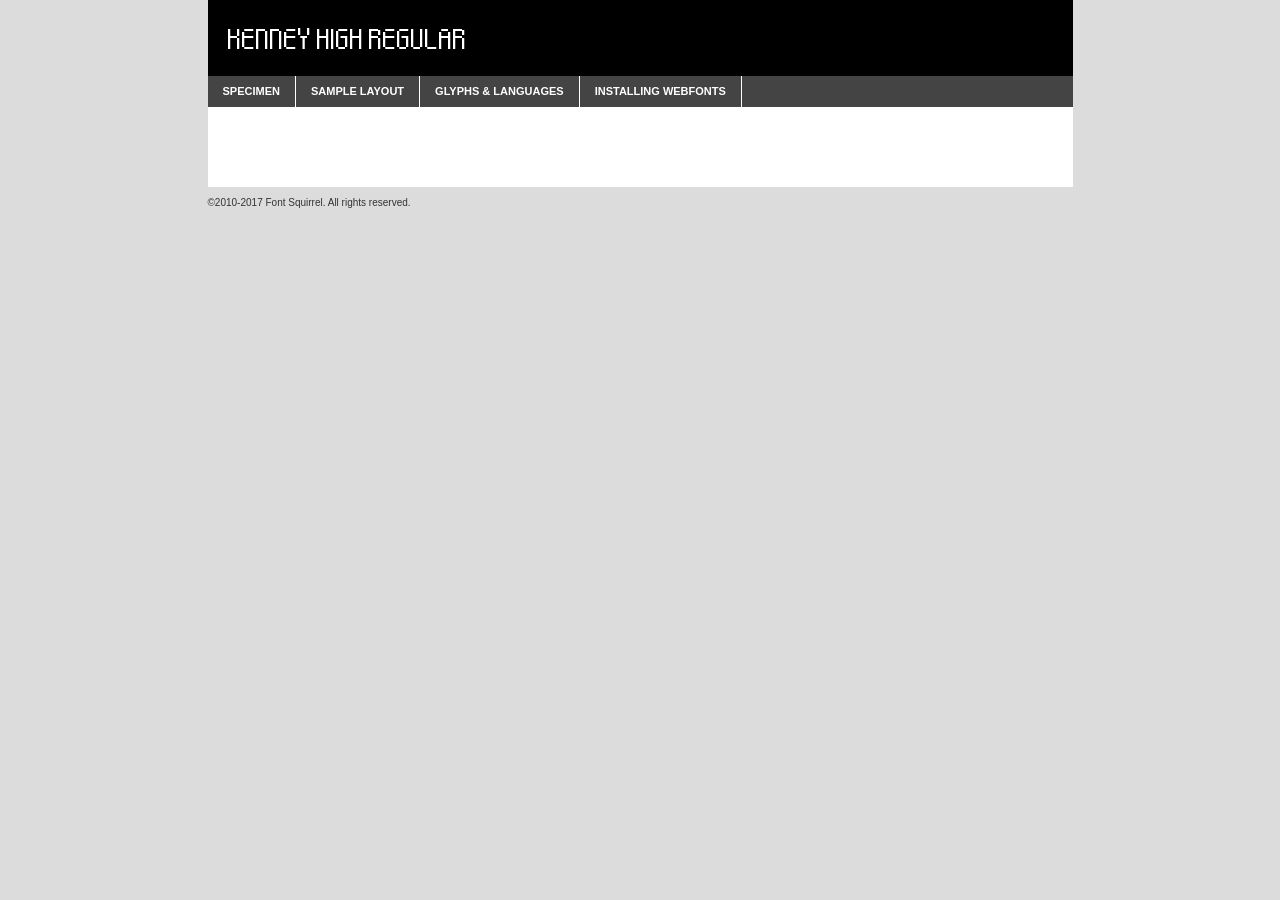
<file: assets/fonts/kenney_high-demo.html>
<!DOCTYPE html PUBLIC "-//W3C//DTD XHTML 1.0 Transitional//EN"
	"http://www.w3.org/TR/xhtml1/DTD/xhtml1-transitional.dtd">

<html xmlns="http://www.w3.org/1999/xhtml" xml:lang="en" lang="en">
<head>
	<meta http-equiv="Content-Type" content="text/html; charset=utf-8" />
	<script src="http://ajax.googleapis.com/ajax/libs/jquery/1.7.2/jquery.min.js" type="text/javascript" charset="utf-8"></script>
	<script type="text/javascript">
	(function($){$.fn.easyTabs=function(option){var param=jQuery.extend({fadeSpeed:"fast",defaultContent:1,activeClass:'active'},option);$(this).each(function(){var thisId="#"+this.id;if(param.defaultContent==''){param.defaultContent=1;}
	if(typeof param.defaultContent=="number")
	{var defaultTab=$(thisId+" .tabs li:eq("+(param.defaultContent-1)+") a").attr('href').substr(1);}else{var defaultTab=param.defaultContent;}
	$(thisId+" .tabs li a").each(function(){var tabToHide=$(this).attr('href').substr(1);$("#"+tabToHide).addClass('easytabs-tab-content');});hideAll();changeContent(defaultTab);function hideAll(){$(thisId+" .easytabs-tab-content").hide();}
	function changeContent(tabId){hideAll();$(thisId+" .tabs li").removeClass(param.activeClass);$(thisId+" .tabs li a[href=#"+tabId+"]").closest('li').addClass(param.activeClass);if(param.fadeSpeed!="none")
	{$(thisId+" #"+tabId).fadeIn(param.fadeSpeed);}else{$(thisId+" #"+tabId).show();}}
	$(thisId+" .tabs li").click(function(){var tabId=$(this).find('a').attr('href').substr(1);changeContent(tabId);return false;});});}})(jQuery);
	</script>
	<link rel="stylesheet" href="specimen_files/specimen_stylesheet.css" type="text/css" charset="utf-8" />
	<link rel="stylesheet" href="stylesheet.css" type="text/css" charset="utf-8" />

	<style type="text/css">
					body{
				font-family: 'kenney_highregular';
							}
		</style>

	<title>Kenney High Regular Specimen</title>
	
	
	<script type="text/javascript" charset="utf-8">
		$(document).ready(function() {
			$('#container').easyTabs({defaultContent:1});
		});
	</script>
</head>

<body>
<div id="container">
	<div id="header">
		Kenney High Regular	</div>
	<ul class="tabs">
		<li><a href="#specimen">Specimen</a></li>
		<li><a href="#layout">Sample Layout</a></li>
				<li><a href="#glyphs">Glyphs &amp; Languages</a></li>
		<li><a href="#installing">Installing Webfonts</a></li>
		
	</ul>
	
	<div id="main_content">

		
			<div id="specimen">
		
				<div class="section">
					<div class="grid12 firstcol">
						<div class="huge">AaBb</div>
					</div>
				</div>
		
				<div class="section">
					<div class="glyph_range">A&#x200B;B&#x200b;C&#x200b;D&#x200b;E&#x200b;F&#x200b;G&#x200b;H&#x200b;I&#x200b;J&#x200b;K&#x200b;L&#x200b;M&#x200b;N&#x200b;O&#x200b;P&#x200b;Q&#x200b;R&#x200b;S&#x200b;T&#x200b;U&#x200b;V&#x200b;W&#x200b;X&#x200b;Y&#x200b;Z&#x200b;a&#x200b;b&#x200b;c&#x200b;d&#x200b;e&#x200b;f&#x200b;g&#x200b;h&#x200b;i&#x200b;j&#x200b;k&#x200b;l&#x200b;m&#x200b;n&#x200b;o&#x200b;p&#x200b;q&#x200b;r&#x200b;s&#x200b;t&#x200b;u&#x200b;v&#x200b;w&#x200b;x&#x200b;y&#x200b;z&#x200b;1&#x200b;2&#x200b;3&#x200b;4&#x200b;5&#x200b;6&#x200b;7&#x200b;8&#x200b;9&#x200b;0&#x200b;&amp;&#x200b;.&#x200b;,&#x200b;?&#x200b;!&#x200b;&#64;&#x200b;(&#x200b;)&#x200b;#&#x200b;$&#x200b;%&#x200b;*&#x200b;+&#x200b;-&#x200b;=&#x200b;:&#x200b;;</div>
				</div>
				<div class="section">
					<div class="grid12 firstcol">
						<table class="sample_table">
							<tr><td>10</td><td class="size10">abcdefghijklmnopqrstuvwxyzABCDEFGHIJKLMNOPQRSTUVWXYZ0123456789abcdefghijklmnopqrstuvwxyzABCDEFGHIJKLMNOPQRSTUVWXYZ0123456789abcdefghijklmnopqrstuvwxyzABCDEFGHIJKLMNOPQRSTUVWXYZ</td></tr>
							<tr><td>11</td><td class="size11">abcdefghijklmnopqrstuvwxyzABCDEFGHIJKLMNOPQRSTUVWXYZ0123456789abcdefghijklmnopqrstuvwxyzABCDEFGHIJKLMNOPQRSTUVWXYZ0123456789abcdefghijklmnopqrstuvwxyzABCDEFGHIJKLMNOPQRSTUVWXYZ</td></tr>
							<tr><td>12</td><td class="size12">abcdefghijklmnopqrstuvwxyzABCDEFGHIJKLMNOPQRSTUVWXYZ0123456789abcdefghijklmnopqrstuvwxyzABCDEFGHIJKLMNOPQRSTUVWXYZ0123456789abcdefghijklmnopqrstuvwxyzABCDEFGHIJKLMNOPQRSTUVWXYZ</td></tr>
							<tr><td>13</td><td class="size13">abcdefghijklmnopqrstuvwxyzABCDEFGHIJKLMNOPQRSTUVWXYZ0123456789abcdefghijklmnopqrstuvwxyzABCDEFGHIJKLMNOPQRSTUVWXYZ0123456789abcdefghijklmnopqrstuvwxyzABCDEFGHIJKLMNOPQRSTUVWXYZ</td></tr>
							<tr><td>14</td><td class="size14">abcdefghijklmnopqrstuvwxyzABCDEFGHIJKLMNOPQRSTUVWXYZ0123456789abcdefghijklmnopqrstuvwxyzABCDEFGHIJKLMNOPQRSTUVWXYZ0123456789abcdefghijklmnopqrstuvwxyzABCDEFGHIJKLMNOPQRSTUVWXYZ</td></tr>
							<tr><td>16</td><td class="size16">abcdefghijklmnopqrstuvwxyzABCDEFGHIJKLMNOPQRSTUVWXYZ0123456789abcdefghijklmnopqrstuvwxyzABCDEFGHIJKLMNOPQRSTUVWXYZ</td></tr>
							<tr><td>18</td><td class="size18">abcdefghijklmnopqrstuvwxyzABCDEFGHIJKLMNOPQRSTUVWXYZ0123456789abcdefghijklmnopqrstuvwxyzABCDEFGHIJKLMNOPQRSTUVWXYZ</td></tr>
							<tr><td>20</td><td class="size20">abcdefghijklmnopqrstuvwxyzABCDEFGHIJKLMNOPQRSTUVWXYZ0123456789abcdefghijklmnopqrstuvwxyzABCDEFGHIJKLMNOPQRSTUVWXYZ</td></tr>
							<tr><td>24</td><td class="size24">abcdefghijklmnopqrstuvwxyzABCDEFGHIJKLMNOPQRSTUVWXYZ0123456789abcdefghijklmnopqrstuvwxyzABCDEFGHIJKLMNOPQRSTUVWXYZ</td></tr>
							<tr><td>30</td><td class="size30">abcdefghijklmnopqrstuvwxyzABCDEFGHIJKLMNOPQRSTUVWXYZ0123456789abcdefghijklmnopqrstuvwxyzABCDEFGHIJKLMNOPQRSTUVWXYZ</td></tr>
							<tr><td>36</td><td class="size36">abcdefghijklmnopqrstuvwxyzABCDEFGHIJKLMNOPQRSTUVWXYZ0123456789abcdefghijklmnopqrstuvwxyzABCDEFGHIJKLMNOPQRSTUVWXYZ</td></tr>
							<tr><td>48</td><td class="size48">abcdefghijklmnopqrstuvwxyzABCDEFGHIJKLMNOPQRSTUVWXYZ0123456789abcdefghijklmnopqrstuvwxyzABCDEFGHIJKLMNOPQRSTUVWXYZ</td></tr>
							<tr><td>60</td><td class="size60">abcdefghijklmnopqrstuvwxyzABCDEFGHIJKLMNOPQRSTUVWXYZ0123456789abcdefghijklmnopqrstuvwxyzABCDEFGHIJKLMNOPQRSTUVWXYZ</td></tr>
							<tr><td>72</td><td class="size72">abcdefghijklmnopqrstuvwxyzABCDEFGHIJKLMNOPQRSTUVWXYZ0123456789abcdefghijklmnopqrstuvwxyzABCDEFGHIJKLMNOPQRSTUVWXYZ</td></tr>
							<tr><td>90</td><td class="size90">abcdefghijklmnopqrstuvwxyzABCDEFGHIJKLMNOPQRSTUVWXYZ0123456789abcdefghijklmnopqrstuvwxyzABCDEFGHIJKLMNOPQRSTUVWXYZ</td></tr>
						</table>
				
					</div>
			
				</div>
		
		
		
								<div class="section" id="bodycomparison">


										<div id="xheight">
				<div class="fontbody">&#x25FC;&#x25FC;&#x25FC;&#x25FC;&#x25FC;&#x25FC;&#x25FC;&#x25FC;&#x25FC;&#x25FC;&#x25FC;&#x25FC;&#x25FC;&#x25FC;&#x25FC;&#x25FC;&#x25FC;&#x25FC;&#x25FC;&#x25FC;&#x25FC;&#x25FC;&#x25FC;&#x25FC;&#x25FC;&#x25FC;&#x25FC;&#x25FC;&#x25FC;&#x25FC;&#x25FC;&#x25FC;&#x25FC;&#x25FC;&#x25FC;&#x25FC;&#x25FC;&#x25FC;&#x25FC;&#x25FC;&#x25FC;&#x25FC;&#x25FC;&#x25FC;&#x25FC;&#x25FC;&#x25FC;&#x25FC;&#x25FC;&#x25FC;&#x25FC;&#x25FC;&#x25FC;&#x25FC;&#x25FC;&#x25FC;&#x25FC;&#x25FC;&#x25FC;&#x25FC;&#x25FC;&#x25FC;&#x25FC;&#x25FC;&#x25FC;&#x25FC;&#x25FC;&#x25FC;&#x25FC;&#x25FC;&#x25FC;&#x25FC;&#x25FC;&#x25FC;&#x25FC;&#x25FC;&#x25FC;&#x25FC;&#x25FC;&#x25FC;&#x25FC;&#x25FC;&#x25FC;&#x25FC;&#x25FC;&#x25FC;&#x25FC;&#x25FC;&#x25FC;&#x25FC;&#x25FC;&#x25FC;&#x25FC;&#x25FC;&#x25FC;&#x25FC;&#x25FC;&#x25FC;&#x25FC;body</div><div class="arialbody">body</div><div class="verdanabody">body</div><div class="georgiabody">body</div></div>
										<div class="fontbody" style="z-index:1">
											body<span>Kenney High Regular</span>
										</div>
										<div class="arialbody" style="z-index:1">
											body<span>Arial</span>
										</div>
										<div class="verdanabody" style="z-index:1">
											body<span>Verdana</span>
										</div>
										<div class="georgiabody" style="z-index:1">
											body<span>Georgia</span>
										</div>



								</div>
		
		
				<div class="section psample psample_row1" id="">
					
					<div class="grid2 firstcol">
						<p class="size10"><span>10.</span>Aenean lacinia bibendum nulla sed consectetur. Fusce dapibus, tellus ac cursus commodo, tortor mauris condimentum nibh, ut fermentum massa justo sit amet risus. Nullam id dolor id nibh ultricies vehicula ut id elit. Cum sociis natoque penatibus et magnis dis parturient montes, nascetur ridiculus mus. Nulla vitae elit libero, a pharetra augue.</p>
			
					</div>
					<div class="grid3">
						<p class="size11"><span>11.</span>Aenean lacinia bibendum nulla sed consectetur. Fusce dapibus, tellus ac cursus commodo, tortor mauris condimentum nibh, ut fermentum massa justo sit amet risus. Nullam id dolor id nibh ultricies vehicula ut id elit. Cum sociis natoque penatibus et magnis dis parturient montes, nascetur ridiculus mus. Nulla vitae elit libero, a pharetra augue.</p>
			
					</div>
					<div class="grid3">
						<p class="size12"><span>12.</span>Aenean lacinia bibendum nulla sed consectetur. Fusce dapibus, tellus ac cursus commodo, tortor mauris condimentum nibh, ut fermentum massa justo sit amet risus. Nullam id dolor id nibh ultricies vehicula ut id elit. Cum sociis natoque penatibus et magnis dis parturient montes, nascetur ridiculus mus. Nulla vitae elit libero, a pharetra augue.</p>
			
					</div>
					<div class="grid4">
						<p class="size13"><span>13.</span>Aenean lacinia bibendum nulla sed consectetur. Fusce dapibus, tellus ac cursus commodo, tortor mauris condimentum nibh, ut fermentum massa justo sit amet risus. Nullam id dolor id nibh ultricies vehicula ut id elit. Cum sociis natoque penatibus et magnis dis parturient montes, nascetur ridiculus mus. Nulla vitae elit libero, a pharetra augue.</p>
			
					</div>
					<div class="white_blend"></div>
					
				</div>
				<div class="section psample psample_row2" id="">
					<div class="grid3 firstcol">
						<p class="size14"><span>14.</span>Aenean lacinia bibendum nulla sed consectetur. Fusce dapibus, tellus ac cursus commodo, tortor mauris condimentum nibh, ut fermentum massa justo sit amet risus. Nullam id dolor id nibh ultricies vehicula ut id elit. Cum sociis natoque penatibus et magnis dis parturient montes, nascetur ridiculus mus. Nulla vitae elit libero, a pharetra augue.</p>
			
					</div>
					<div class="grid4">
						<p class="size16"><span>16.</span>Aenean lacinia bibendum nulla sed consectetur. Fusce dapibus, tellus ac cursus commodo, tortor mauris condimentum nibh, ut fermentum massa justo sit amet risus. Nullam id dolor id nibh ultricies vehicula ut id elit. Cum sociis natoque penatibus et magnis dis parturient montes, nascetur ridiculus mus. Nulla vitae elit libero, a pharetra augue.</p>
			
					</div>
					<div class="grid5">
						<p class="size18"><span>18.</span>Aenean lacinia bibendum nulla sed consectetur. Fusce dapibus, tellus ac cursus commodo, tortor mauris condimentum nibh, ut fermentum massa justo sit amet risus. Nullam id dolor id nibh ultricies vehicula ut id elit. Cum sociis natoque penatibus et magnis dis parturient montes, nascetur ridiculus mus. Nulla vitae elit libero, a pharetra augue.</p>
			
					</div>

					<div class="white_blend"></div>

				</div>
				
				<div class="section psample psample_row3" id="">
					<div class="grid5 firstcol">
						<p class="size20"><span>20.</span>Aenean lacinia bibendum nulla sed consectetur. Fusce dapibus, tellus ac cursus commodo, tortor mauris condimentum nibh, ut fermentum massa justo sit amet risus. Nullam id dolor id nibh ultricies vehicula ut id elit. Cum sociis natoque penatibus et magnis dis parturient montes, nascetur ridiculus mus. Nulla vitae elit libero, a pharetra augue.</p>
					</div>
					<div class="grid7">
						<p class="size24"><span>24.</span>Aenean lacinia bibendum nulla sed consectetur. Fusce dapibus, tellus ac cursus commodo, tortor mauris condimentum nibh, ut fermentum massa justo sit amet risus. Nullam id dolor id nibh ultricies vehicula ut id elit. Cum sociis natoque penatibus et magnis dis parturient montes, nascetur ridiculus mus. Nulla vitae elit libero, a pharetra augue.</p>
					</div>
					
					<div class="white_blend"></div>
					
				</div>
				
				<div class="section psample psample_row4" id="">
					<div class="grid12 firstcol">
						<p class="size30"><span>30.</span>Aenean lacinia bibendum nulla sed consectetur. Fusce dapibus, tellus ac cursus commodo, tortor mauris condimentum nibh, ut fermentum massa justo sit amet risus. Nullam id dolor id nibh ultricies vehicula ut id elit. Cum sociis natoque penatibus et magnis dis parturient montes, nascetur ridiculus mus. Nulla vitae elit libero, a pharetra augue.</p>
					</div>
					<div class="white_blend"></div>
					
				</div>
				
				
				
				<div class="section psample psample_row1 fullreverse">
					<div class="grid2 firstcol">
						<p class="size10"><span>10.</span>Aenean lacinia bibendum nulla sed consectetur. Fusce dapibus, tellus ac cursus commodo, tortor mauris condimentum nibh, ut fermentum massa justo sit amet risus. Nullam id dolor id nibh ultricies vehicula ut id elit. Cum sociis natoque penatibus et magnis dis parturient montes, nascetur ridiculus mus. Nulla vitae elit libero, a pharetra augue.</p>
			
					</div>
					<div class="grid3">
						<p class="size11"><span>11.</span>Aenean lacinia bibendum nulla sed consectetur. Fusce dapibus, tellus ac cursus commodo, tortor mauris condimentum nibh, ut fermentum massa justo sit amet risus. Nullam id dolor id nibh ultricies vehicula ut id elit. Cum sociis natoque penatibus et magnis dis parturient montes, nascetur ridiculus mus. Nulla vitae elit libero, a pharetra augue.</p>
			
					</div>
					<div class="grid3">
						<p class="size12"><span>12.</span>Aenean lacinia bibendum nulla sed consectetur. Fusce dapibus, tellus ac cursus commodo, tortor mauris condimentum nibh, ut fermentum massa justo sit amet risus. Nullam id dolor id nibh ultricies vehicula ut id elit. Cum sociis natoque penatibus et magnis dis parturient montes, nascetur ridiculus mus. Nulla vitae elit libero, a pharetra augue.</p>
			
					</div>
					<div class="grid4">
						<p class="size13"><span>13.</span>Aenean lacinia bibendum nulla sed consectetur. Fusce dapibus, tellus ac cursus commodo, tortor mauris condimentum nibh, ut fermentum massa justo sit amet risus. Nullam id dolor id nibh ultricies vehicula ut id elit. Cum sociis natoque penatibus et magnis dis parturient montes, nascetur ridiculus mus. Nulla vitae elit libero, a pharetra augue.</p>
			
					</div>
					<div class="black_blend"></div>
					
				</div>
				
				<div class="section psample psample_row2 fullreverse">
					<div class="grid3 firstcol">
						<p class="size14"><span>14.</span>Aenean lacinia bibendum nulla sed consectetur. Fusce dapibus, tellus ac cursus commodo, tortor mauris condimentum nibh, ut fermentum massa justo sit amet risus. Nullam id dolor id nibh ultricies vehicula ut id elit. Cum sociis natoque penatibus et magnis dis parturient montes, nascetur ridiculus mus. Nulla vitae elit libero, a pharetra augue.</p>
			
					</div>
					<div class="grid4">
						<p class="size16"><span>16.</span>Aenean lacinia bibendum nulla sed consectetur. Fusce dapibus, tellus ac cursus commodo, tortor mauris condimentum nibh, ut fermentum massa justo sit amet risus. Nullam id dolor id nibh ultricies vehicula ut id elit. Cum sociis natoque penatibus et magnis dis parturient montes, nascetur ridiculus mus. Nulla vitae elit libero, a pharetra augue.</p>
			
					</div>
					<div class="grid5">
						<p class="size18"><span>18.</span>Aenean lacinia bibendum nulla sed consectetur. Fusce dapibus, tellus ac cursus commodo, tortor mauris condimentum nibh, ut fermentum massa justo sit amet risus. Nullam id dolor id nibh ultricies vehicula ut id elit. Cum sociis natoque penatibus et magnis dis parturient montes, nascetur ridiculus mus. Nulla vitae elit libero, a pharetra augue.</p>
			
					</div>
					<div class="black_blend"></div>

				</div>
				
				<div class="section psample fullreverse psample_row3" id="">
					<div class="grid5 firstcol">
						<p class="size20"><span>20.</span>Aenean lacinia bibendum nulla sed consectetur. Fusce dapibus, tellus ac cursus commodo, tortor mauris condimentum nibh, ut fermentum massa justo sit amet risus. Nullam id dolor id nibh ultricies vehicula ut id elit. Cum sociis natoque penatibus et magnis dis parturient montes, nascetur ridiculus mus. Nulla vitae elit libero, a pharetra augue.</p>
					</div>
					<div class="grid7">
						<p class="size24"><span>24.</span>Aenean lacinia bibendum nulla sed consectetur. Fusce dapibus, tellus ac cursus commodo, tortor mauris condimentum nibh, ut fermentum massa justo sit amet risus. Nullam id dolor id nibh ultricies vehicula ut id elit. Cum sociis natoque penatibus et magnis dis parturient montes, nascetur ridiculus mus. Nulla vitae elit libero, a pharetra augue.</p>
					</div>
					
					<div class="black_blend"></div>
					
				</div>
				
				<div class="section psample fullreverse psample_row4" id="" style="border-bottom: 20px #000 solid;">
					<div class="grid12 firstcol">
						<p class="size30"><span>30.</span>Aenean lacinia bibendum nulla sed consectetur. Fusce dapibus, tellus ac cursus commodo, tortor mauris condimentum nibh, ut fermentum massa justo sit amet risus. Nullam id dolor id nibh ultricies vehicula ut id elit. Cum sociis natoque penatibus et magnis dis parturient montes, nascetur ridiculus mus. Nulla vitae elit libero, a pharetra augue.</p>
					</div>
					<div class="black_blend"></div>
					
				</div>
				
				
				
				
			</div>
			
			<div id="layout">
				
				<div class="section">
					
					<div class="grid12 firstcol">
						<h1>Lorem Ipsum Dolor</h1>
						<h2>Etiam porta sem malesuada magna mollis euismod</h2>
						
						<p class="byline">By <a href="#link">Aenean Lacinia</a></p>
					</div>
				</div>
				<div class="section">
					<div class="grid8 firstcol">
						<p class="large">Donec sed odio dui. Morbi leo risus, porta ac consectetur ac, vestibulum at eros. Fusce dapibus, tellus ac cursus commodo, tortor mauris condimentum nibh, ut fermentum massa justo sit amet risus. </p>

						
						<h3>Pellentesque ornare sem</h3>

						<p>Maecenas sed diam eget risus varius blandit sit amet non magna. Maecenas faucibus mollis interdum. Donec ullamcorper nulla non metus auctor fringilla. Nullam id dolor id nibh ultricies vehicula ut id elit. Nullam id dolor id nibh ultricies vehicula ut id elit. </p>

						<p>Aenean eu leo quam. Pellentesque ornare sem lacinia quam venenatis vestibulum. Lorem ipsum dolor sit amet, consectetur adipiscing elit. Cum sociis natoque penatibus et magnis dis parturient montes, nascetur ridiculus mus. </p>

						<p>Nulla vitae elit libero, a pharetra augue. Praesent commodo cursus magna, vel scelerisque nisl consectetur et. Aenean lacinia bibendum nulla sed consectetur. </p>

						<p>Nullam quis risus eget urna mollis ornare vel eu leo. Nullam quis risus eget urna mollis ornare vel eu leo. Maecenas sed diam eget risus varius blandit sit amet non magna. Donec ullamcorper nulla non metus auctor fringilla. </p>

						<h3>Cras mattis consectetur</h3>

						<p>Aenean eu leo quam. Pellentesque ornare sem lacinia quam venenatis vestibulum. Aenean lacinia bibendum nulla sed consectetur. Integer posuere erat a ante venenatis dapibus posuere velit aliquet. Cras mattis consectetur purus sit amet fermentum. </p>

						<p>Nullam id dolor id nibh ultricies vehicula ut id elit. Nullam quis risus eget urna mollis ornare vel eu leo. Cras mattis consectetur purus sit amet fermentum.</p>
					</div>
					
					<div class="grid4 sidebar">
						
						<div class="box reverse">
							<p class="last">Nullam quis risus eget urna mollis ornare vel eu leo. Donec ullamcorper nulla non metus auctor fringilla. Cras mattis consectetur purus sit amet fermentum. Sed posuere consectetur est at lobortis. Lorem ipsum dolor sit amet, consectetur adipiscing elit. </p>
						</div>
						
						<p class="caption">Maecenas sed diam eget risus varius.</p>

						<p>Vestibulum id ligula porta felis euismod semper. Integer posuere erat a ante venenatis dapibus posuere velit aliquet. Vestibulum id ligula porta felis euismod semper. Sed posuere consectetur est at lobortis. Maecenas sed diam eget risus varius blandit sit amet non magna. Fusce dapibus, tellus ac cursus commodo, tortor mauris condimentum nibh, ut fermentum massa justo sit amet risus. </p>

					

						<p>Duis mollis, est non commodo luctus, nisi erat porttitor ligula, eget lacinia odio sem nec elit. Aenean lacinia bibendum nulla sed consectetur. Vivamus sagittis lacus vel augue laoreet rutrum faucibus dolor auctor. Aenean lacinia bibendum nulla sed consectetur. Nullam quis risus eget urna mollis ornare vel eu leo. </p>

						<p>Praesent commodo cursus magna, vel scelerisque nisl consectetur et. Donec ullamcorper nulla non metus auctor fringilla. Maecenas faucibus mollis interdum. Fusce dapibus, tellus ac cursus commodo, tortor mauris condimentum nibh, ut fermentum massa justo sit amet risus. </p>

					</div>
				</div>
				
			</div>


			



		<div id="glyphs">
			<div class="section">
				<div class="grid12 firstcol">
			
				<h1>Language Support</h1>
				<p>The subset of Kenney High Regular in this kit supports the following languages:<br />
			
					Albanian, Basque, Breton, Chamorro, Danish, Dutch, English, Faroese, Finnish, Frisian, Galician, German, Icelandic, Italian, Malagasy, Norwegian, Portuguese, Spanish, Alsatian, Aragonese, Arapaho, Arrernte, Asturian, Aymara, Bislama, Cebuano, Corsican, Fijian, French_creole, Genoese, Gilbertese, Greenlandic, Haitian_creole, Hiligaynon, Hmong, Hopi, Ibanag, Iloko_ilokano, Indonesian, Interglossa_glosa, Interlingua, Irish_gaelic, Jerriais, Lojban, Lombard, Luxembourgeois, Manx, Mohawk, Norfolk_pitcairnese, Occitan, Oromo, Pangasinan, Papiamento, Piedmontese, Potawatomi, Rhaeto-romance, Romansh, Rotokas, Sami_lule, Sardinian, Scots_gaelic, Seychelles_creole, Shona, Sicilian, Somali, Southern_ndebele, Swahili, Swati_swazi, Tagalog_filipino_pilipino, Tetum, Tok_pisin, Uyghur_latinized, Volapuk, Walloon, Warlpiri, Xhosa, Yapese, Zulu, Latinbasic, Ubasic, Demo				</p>
				<h1>Glyph Chart</h1>
				<p>The subset of Kenney High Regular in this kit includes all the glyphs listed below. Unicode entities are included above each glyph to help you insert individual characters into your layout.</p>
				<div id="glyph_chart">
			
																				 <div><p>&amp;#32;</p>&#32;</div>
																				 <div><p>&amp;#33;</p>&#33;</div>
																				 <div><p>&amp;#34;</p>&#34;</div>
																				 <div><p>&amp;#35;</p>&#35;</div>
																				 <div><p>&amp;#36;</p>&#36;</div>
																				 <div><p>&amp;#37;</p>&#37;</div>
																				 <div><p>&amp;#38;</p>&#38;</div>
																				 <div><p>&amp;#39;</p>&#39;</div>
																				 <div><p>&amp;#40;</p>&#40;</div>
																				 <div><p>&amp;#41;</p>&#41;</div>
																				 <div><p>&amp;#42;</p>&#42;</div>
																				 <div><p>&amp;#43;</p>&#43;</div>
																				 <div><p>&amp;#44;</p>&#44;</div>
																				 <div><p>&amp;#45;</p>&#45;</div>
																				 <div><p>&amp;#46;</p>&#46;</div>
																				 <div><p>&amp;#47;</p>&#47;</div>
																				 <div><p>&amp;#48;</p>&#48;</div>
																				 <div><p>&amp;#49;</p>&#49;</div>
																				 <div><p>&amp;#50;</p>&#50;</div>
																				 <div><p>&amp;#51;</p>&#51;</div>
																				 <div><p>&amp;#52;</p>&#52;</div>
																				 <div><p>&amp;#53;</p>&#53;</div>
																				 <div><p>&amp;#54;</p>&#54;</div>
																				 <div><p>&amp;#55;</p>&#55;</div>
																				 <div><p>&amp;#56;</p>&#56;</div>
																				 <div><p>&amp;#57;</p>&#57;</div>
																				 <div><p>&amp;#58;</p>&#58;</div>
																				 <div><p>&amp;#59;</p>&#59;</div>
																				 <div><p>&amp;#60;</p>&#60;</div>
																				 <div><p>&amp;#61;</p>&#61;</div>
																				 <div><p>&amp;#62;</p>&#62;</div>
																				 <div><p>&amp;#63;</p>&#63;</div>
																				 <div><p>&amp;#64;</p>&#64;</div>
																				 <div><p>&amp;#65;</p>&#65;</div>
																				 <div><p>&amp;#66;</p>&#66;</div>
																				 <div><p>&amp;#67;</p>&#67;</div>
																				 <div><p>&amp;#68;</p>&#68;</div>
																				 <div><p>&amp;#69;</p>&#69;</div>
																				 <div><p>&amp;#70;</p>&#70;</div>
																				 <div><p>&amp;#71;</p>&#71;</div>
																				 <div><p>&amp;#72;</p>&#72;</div>
																				 <div><p>&amp;#73;</p>&#73;</div>
																				 <div><p>&amp;#74;</p>&#74;</div>
																				 <div><p>&amp;#75;</p>&#75;</div>
																				 <div><p>&amp;#76;</p>&#76;</div>
																				 <div><p>&amp;#77;</p>&#77;</div>
																				 <div><p>&amp;#78;</p>&#78;</div>
																				 <div><p>&amp;#79;</p>&#79;</div>
																				 <div><p>&amp;#80;</p>&#80;</div>
																				 <div><p>&amp;#81;</p>&#81;</div>
																				 <div><p>&amp;#82;</p>&#82;</div>
																				 <div><p>&amp;#83;</p>&#83;</div>
																				 <div><p>&amp;#84;</p>&#84;</div>
																				 <div><p>&amp;#85;</p>&#85;</div>
																				 <div><p>&amp;#86;</p>&#86;</div>
																				 <div><p>&amp;#87;</p>&#87;</div>
																				 <div><p>&amp;#88;</p>&#88;</div>
																				 <div><p>&amp;#89;</p>&#89;</div>
																				 <div><p>&amp;#90;</p>&#90;</div>
																				 <div><p>&amp;#91;</p>&#91;</div>
																				 <div><p>&amp;#92;</p>&#92;</div>
																				 <div><p>&amp;#93;</p>&#93;</div>
																				 <div><p>&amp;#94;</p>&#94;</div>
																				 <div><p>&amp;#95;</p>&#95;</div>
																				 <div><p>&amp;#96;</p>&#96;</div>
																				 <div><p>&amp;#97;</p>&#97;</div>
																				 <div><p>&amp;#98;</p>&#98;</div>
																				 <div><p>&amp;#99;</p>&#99;</div>
																				 <div><p>&amp;#100;</p>&#100;</div>
																				 <div><p>&amp;#101;</p>&#101;</div>
																				 <div><p>&amp;#102;</p>&#102;</div>
																				 <div><p>&amp;#103;</p>&#103;</div>
																				 <div><p>&amp;#104;</p>&#104;</div>
																				 <div><p>&amp;#105;</p>&#105;</div>
																				 <div><p>&amp;#106;</p>&#106;</div>
																				 <div><p>&amp;#107;</p>&#107;</div>
																				 <div><p>&amp;#108;</p>&#108;</div>
																				 <div><p>&amp;#109;</p>&#109;</div>
																				 <div><p>&amp;#110;</p>&#110;</div>
																				 <div><p>&amp;#111;</p>&#111;</div>
																				 <div><p>&amp;#112;</p>&#112;</div>
																				 <div><p>&amp;#113;</p>&#113;</div>
																				 <div><p>&amp;#114;</p>&#114;</div>
																				 <div><p>&amp;#115;</p>&#115;</div>
																				 <div><p>&amp;#116;</p>&#116;</div>
																				 <div><p>&amp;#117;</p>&#117;</div>
																				 <div><p>&amp;#118;</p>&#118;</div>
																				 <div><p>&amp;#119;</p>&#119;</div>
																				 <div><p>&amp;#120;</p>&#120;</div>
																				 <div><p>&amp;#121;</p>&#121;</div>
																				 <div><p>&amp;#122;</p>&#122;</div>
																				 <div><p>&amp;#123;</p>&#123;</div>
																				 <div><p>&amp;#124;</p>&#124;</div>
																				 <div><p>&amp;#125;</p>&#125;</div>
																				 <div><p>&amp;#126;</p>&#126;</div>
																				 <div><p>&amp;#160;</p>&#160;</div>
																				 <div><p>&amp;#161;</p>&#161;</div>
																				 <div><p>&amp;#162;</p>&#162;</div>
																				 <div><p>&amp;#163;</p>&#163;</div>
																				 <div><p>&amp;#164;</p>&#164;</div>
																				 <div><p>&amp;#165;</p>&#165;</div>
																				 <div><p>&amp;#166;</p>&#166;</div>
																				 <div><p>&amp;#167;</p>&#167;</div>
																				 <div><p>&amp;#168;</p>&#168;</div>
																				 <div><p>&amp;#169;</p>&#169;</div>
																				 <div><p>&amp;#170;</p>&#170;</div>
																				 <div><p>&amp;#171;</p>&#171;</div>
																				 <div><p>&amp;#172;</p>&#172;</div>
																				 <div><p>&amp;#173;</p>&#173;</div>
																				 <div><p>&amp;#174;</p>&#174;</div>
																				 <div><p>&amp;#175;</p>&#175;</div>
																				 <div><p>&amp;#176;</p>&#176;</div>
																				 <div><p>&amp;#177;</p>&#177;</div>
																				 <div><p>&amp;#178;</p>&#178;</div>
																				 <div><p>&amp;#179;</p>&#179;</div>
																				 <div><p>&amp;#180;</p>&#180;</div>
																				 <div><p>&amp;#181;</p>&#181;</div>
																				 <div><p>&amp;#182;</p>&#182;</div>
																				 <div><p>&amp;#183;</p>&#183;</div>
																				 <div><p>&amp;#184;</p>&#184;</div>
																				 <div><p>&amp;#185;</p>&#185;</div>
																				 <div><p>&amp;#186;</p>&#186;</div>
																				 <div><p>&amp;#187;</p>&#187;</div>
																				 <div><p>&amp;#188;</p>&#188;</div>
																				 <div><p>&amp;#189;</p>&#189;</div>
																				 <div><p>&amp;#190;</p>&#190;</div>
																				 <div><p>&amp;#191;</p>&#191;</div>
																				 <div><p>&amp;#192;</p>&#192;</div>
																				 <div><p>&amp;#193;</p>&#193;</div>
																				 <div><p>&amp;#194;</p>&#194;</div>
																				 <div><p>&amp;#195;</p>&#195;</div>
																				 <div><p>&amp;#196;</p>&#196;</div>
																				 <div><p>&amp;#197;</p>&#197;</div>
																				 <div><p>&amp;#198;</p>&#198;</div>
																				 <div><p>&amp;#199;</p>&#199;</div>
																				 <div><p>&amp;#200;</p>&#200;</div>
																				 <div><p>&amp;#201;</p>&#201;</div>
																				 <div><p>&amp;#202;</p>&#202;</div>
																				 <div><p>&amp;#203;</p>&#203;</div>
																				 <div><p>&amp;#204;</p>&#204;</div>
																				 <div><p>&amp;#205;</p>&#205;</div>
																				 <div><p>&amp;#206;</p>&#206;</div>
																				 <div><p>&amp;#207;</p>&#207;</div>
																				 <div><p>&amp;#208;</p>&#208;</div>
																				 <div><p>&amp;#209;</p>&#209;</div>
																				 <div><p>&amp;#210;</p>&#210;</div>
																				 <div><p>&amp;#211;</p>&#211;</div>
																				 <div><p>&amp;#212;</p>&#212;</div>
																				 <div><p>&amp;#213;</p>&#213;</div>
																				 <div><p>&amp;#214;</p>&#214;</div>
																				 <div><p>&amp;#215;</p>&#215;</div>
																				 <div><p>&amp;#216;</p>&#216;</div>
																				 <div><p>&amp;#217;</p>&#217;</div>
																				 <div><p>&amp;#218;</p>&#218;</div>
																				 <div><p>&amp;#219;</p>&#219;</div>
																				 <div><p>&amp;#220;</p>&#220;</div>
																				 <div><p>&amp;#221;</p>&#221;</div>
																				 <div><p>&amp;#222;</p>&#222;</div>
																				 <div><p>&amp;#223;</p>&#223;</div>
																				 <div><p>&amp;#224;</p>&#224;</div>
																				 <div><p>&amp;#225;</p>&#225;</div>
																				 <div><p>&amp;#226;</p>&#226;</div>
																				 <div><p>&amp;#227;</p>&#227;</div>
																				 <div><p>&amp;#228;</p>&#228;</div>
																				 <div><p>&amp;#229;</p>&#229;</div>
																				 <div><p>&amp;#230;</p>&#230;</div>
																				 <div><p>&amp;#231;</p>&#231;</div>
																				 <div><p>&amp;#232;</p>&#232;</div>
																				 <div><p>&amp;#233;</p>&#233;</div>
																				 <div><p>&amp;#234;</p>&#234;</div>
																				 <div><p>&amp;#235;</p>&#235;</div>
																				 <div><p>&amp;#236;</p>&#236;</div>
																				 <div><p>&amp;#237;</p>&#237;</div>
																				 <div><p>&amp;#238;</p>&#238;</div>
																				 <div><p>&amp;#239;</p>&#239;</div>
																				 <div><p>&amp;#240;</p>&#240;</div>
																				 <div><p>&amp;#241;</p>&#241;</div>
																				 <div><p>&amp;#242;</p>&#242;</div>
																				 <div><p>&amp;#243;</p>&#243;</div>
																				 <div><p>&amp;#244;</p>&#244;</div>
																				 <div><p>&amp;#245;</p>&#245;</div>
																				 <div><p>&amp;#246;</p>&#246;</div>
																				 <div><p>&amp;#247;</p>&#247;</div>
																				 <div><p>&amp;#248;</p>&#248;</div>
																				 <div><p>&amp;#249;</p>&#249;</div>
																				 <div><p>&amp;#250;</p>&#250;</div>
																				 <div><p>&amp;#251;</p>&#251;</div>
																				 <div><p>&amp;#252;</p>&#252;</div>
																				 <div><p>&amp;#253;</p>&#253;</div>
																				 <div><p>&amp;#254;</p>&#254;</div>
																				 <div><p>&amp;#255;</p>&#255;</div>
																				 <div><p>&amp;#376;</p>&#376;</div>
																				 <div><p>&amp;#8192;</p>&#8192;</div>
																				 <div><p>&amp;#8193;</p>&#8193;</div>
																				 <div><p>&amp;#8194;</p>&#8194;</div>
																				 <div><p>&amp;#8195;</p>&#8195;</div>
																				 <div><p>&amp;#8196;</p>&#8196;</div>
																				 <div><p>&amp;#8197;</p>&#8197;</div>
																				 <div><p>&amp;#8198;</p>&#8198;</div>
																				 <div><p>&amp;#8199;</p>&#8199;</div>
																				 <div><p>&amp;#8200;</p>&#8200;</div>
																				 <div><p>&amp;#8201;</p>&#8201;</div>
																				 <div><p>&amp;#8202;</p>&#8202;</div>
																				 <div><p>&amp;#8208;</p>&#8208;</div>
																				 <div><p>&amp;#8209;</p>&#8209;</div>
																				 <div><p>&amp;#8210;</p>&#8210;</div>
																				 <div><p>&amp;#8211;</p>&#8211;</div>
																				 <div><p>&amp;#8212;</p>&#8212;</div>
																				 <div><p>&amp;#8216;</p>&#8216;</div>
																				 <div><p>&amp;#8217;</p>&#8217;</div>
																				 <div><p>&amp;#8218;</p>&#8218;</div>
																				 <div><p>&amp;#8220;</p>&#8220;</div>
																				 <div><p>&amp;#8221;</p>&#8221;</div>
																				 <div><p>&amp;#8222;</p>&#8222;</div>
																				 <div><p>&amp;#8226;</p>&#8226;</div>
																				 <div><p>&amp;#8230;</p>&#8230;</div>
																				 <div><p>&amp;#8239;</p>&#8239;</div>
																				 <div><p>&amp;#8249;</p>&#8249;</div>
																				 <div><p>&amp;#8250;</p>&#8250;</div>
																				 <div><p>&amp;#8287;</p>&#8287;</div>
																				 <div><p>&amp;#8364;</p>&#8364;</div>
																				 <div><p>&amp;#8482;</p>&#8482;</div>
																				 <div><p>&amp;#9724;</p>&#9724;</div>
																				 <div><p>&amp;#64257;</p>&#64257;</div>
																				 <div><p>&amp;#64258;</p>&#64258;</div>
																																																</div>	
				</div>
		
		
			</div>
		</div>
		
		
		<div id="specs">
			
		</div>
	
		<div id="installing">
			<div class="section">
				<div class="grid7 firstcol">
					<h1>Installing Webfonts</h1>
					
					<p>Webfonts are supported by all major browser platforms but not all in the same way. There are currently four different font formats that must be included in order to target all browsers. This includes TTF, WOFF, EOT and SVG.</p>
					
					<h2>1. Upload your webfonts</h2>
					<p>You must upload your webfont kit to your website. They should be in or near the same directory as your CSS files.</p>
					
					<h2>2. Include the webfont stylesheet</h2>
					<p>A special CSS @font-face declaration helps the various browsers select the appropriate font it needs without causing you a bunch of headaches. Learn more about this syntax by reading the <a href="https://www.fontspring.com/blog/further-hardening-of-the-bulletproof-syntax">Fontspring blog post</a> about it. The code for it is as follows:</p>


<code>
@font-face{ 
	font-family: 'MyWebFont';
	src: url('WebFont.eot');
	src: url('WebFont.eot?#iefix') format('embedded-opentype'),
	     url('WebFont.woff') format('woff'),
	     url('WebFont.ttf') format('truetype'),
	     url('WebFont.svg#webfont') format('svg');
}
</code>

	<p>We've already gone ahead and generated the code for you. All you have to do is link to the stylesheet in your HTML, like this:</p>
	<code>&lt;link rel=&quot;stylesheet&quot; href=&quot;stylesheet.css&quot; type=&quot;text/css&quot; charset=&quot;utf-8&quot; /&gt;</code>

					<h2>3. Modify your own stylesheet</h2>
					<p>To take advantage of your new fonts, you must tell your stylesheet to use them. Look at the original @font-face declaration above and find the property called "font-family." The name linked there will be what you use to reference the font. Prepend that webfont name to the font stack in the "font-family" property, inside the selector you want to change. For example:</p>
<code>p { font-family: 'WebFont', Arial, sans-serif; }</code>

<h2>4. Test</h2>
<p>Getting webfonts to work cross-browser <em>can</em> be tricky. Use the information in the sidebar to help you if you find that fonts aren't loading in a particular browser.</p>
				</div>
				
				<div class="grid5 sidebar">
					<div class="box">
						<h2>Troubleshooting<br />Font-Face Problems</h2>
						<p>Having trouble getting your webfonts to load in your new website? Here are some tips to sort out what might be the problem.</p>

						<h3>Fonts not showing in any browser</h3>

						<p>This sounds like you need to work on the plumbing. You either did not upload the fonts to the correct directory, or you did not link the fonts properly in the CSS. If you've confirmed that all this is correct and you still have a problem, take a look at your .htaccess file and see if requests are getting intercepted.</p>

						<h3>Fonts not loading in iPhone or iPad</h3>

						<p>The most common problem here is that you are serving the fonts from an IIS server. IIS refuses to serve files that have unknown MIME types. If that is the case, you must set the MIME type for SVG to "image/svg+xml" in the server settings. Follow these instructions from Microsoft if you need help.</p>

						<h3>Fonts not loading in Firefox</h3>

						<p>The primary reason for this failure? You are still using a version Firefox older than 3.5. So upgrade already! If that isn't it, then you are very likely serving fonts from a different domain. Firefox requires that all font assets be served from the same domain. Lastly it is possible that you need to add WOFF to your list of MIME types (if you are serving via IIS.)</p>

						<h3>Fonts not loading in IE</h3>

						<p>Are you looking at Internet Explorer on an actual Windows machine or are you cheating by using a service like Adobe BrowserLab? Many of these screenshot services do not render @font-face for IE. Best to test it on a real machine.</p>

						<h3>Fonts not loading in IE9</h3>

						<p>IE9, like Firefox, requires that fonts be served from the same domain as the website. Make sure that is the case.</p>
					</div>
				</div>
			</div>
			
		</div>
	
	</div>
	<div id="footer">
		<p>&copy;2010-2017 Font Squirrel. All rights reserved.</p>
	</div>
</div>
</body>
</html>
</file>
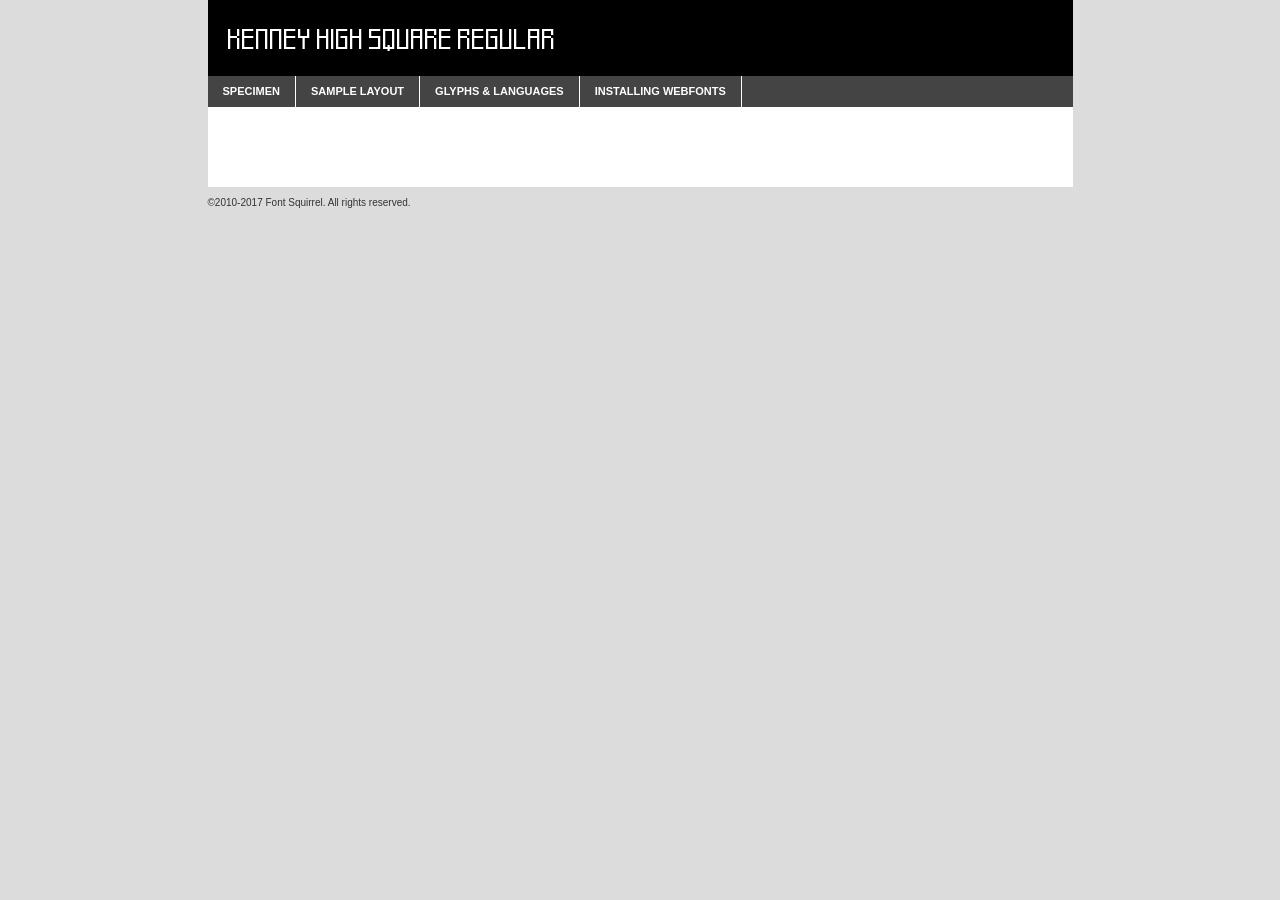
<file: assets/fonts/kenney_high_square-demo.html>
<!DOCTYPE html PUBLIC "-//W3C//DTD XHTML 1.0 Transitional//EN"
	"http://www.w3.org/TR/xhtml1/DTD/xhtml1-transitional.dtd">

<html xmlns="http://www.w3.org/1999/xhtml" xml:lang="en" lang="en">
<head>
	<meta http-equiv="Content-Type" content="text/html; charset=utf-8" />
	<script src="http://ajax.googleapis.com/ajax/libs/jquery/1.7.2/jquery.min.js" type="text/javascript" charset="utf-8"></script>
	<script type="text/javascript">
	(function($){$.fn.easyTabs=function(option){var param=jQuery.extend({fadeSpeed:"fast",defaultContent:1,activeClass:'active'},option);$(this).each(function(){var thisId="#"+this.id;if(param.defaultContent==''){param.defaultContent=1;}
	if(typeof param.defaultContent=="number")
	{var defaultTab=$(thisId+" .tabs li:eq("+(param.defaultContent-1)+") a").attr('href').substr(1);}else{var defaultTab=param.defaultContent;}
	$(thisId+" .tabs li a").each(function(){var tabToHide=$(this).attr('href').substr(1);$("#"+tabToHide).addClass('easytabs-tab-content');});hideAll();changeContent(defaultTab);function hideAll(){$(thisId+" .easytabs-tab-content").hide();}
	function changeContent(tabId){hideAll();$(thisId+" .tabs li").removeClass(param.activeClass);$(thisId+" .tabs li a[href=#"+tabId+"]").closest('li').addClass(param.activeClass);if(param.fadeSpeed!="none")
	{$(thisId+" #"+tabId).fadeIn(param.fadeSpeed);}else{$(thisId+" #"+tabId).show();}}
	$(thisId+" .tabs li").click(function(){var tabId=$(this).find('a').attr('href').substr(1);changeContent(tabId);return false;});});}})(jQuery);
	</script>
	<link rel="stylesheet" href="specimen_files/specimen_stylesheet.css" type="text/css" charset="utf-8" />
	<link rel="stylesheet" href="stylesheet.css" type="text/css" charset="utf-8" />

	<style type="text/css">
					body{
				font-family: 'kenney_high_squareregular';
							}
		</style>

	<title>Kenney High Square Regular Specimen</title>
	
	
	<script type="text/javascript" charset="utf-8">
		$(document).ready(function() {
			$('#container').easyTabs({defaultContent:1});
		});
	</script>
</head>

<body>
<div id="container">
	<div id="header">
		Kenney High Square Regular	</div>
	<ul class="tabs">
		<li><a href="#specimen">Specimen</a></li>
		<li><a href="#layout">Sample Layout</a></li>
				<li><a href="#glyphs">Glyphs &amp; Languages</a></li>
		<li><a href="#installing">Installing Webfonts</a></li>
		
	</ul>
	
	<div id="main_content">

		
			<div id="specimen">
		
				<div class="section">
					<div class="grid12 firstcol">
						<div class="huge">AaBb</div>
					</div>
				</div>
		
				<div class="section">
					<div class="glyph_range">A&#x200B;B&#x200b;C&#x200b;D&#x200b;E&#x200b;F&#x200b;G&#x200b;H&#x200b;I&#x200b;J&#x200b;K&#x200b;L&#x200b;M&#x200b;N&#x200b;O&#x200b;P&#x200b;Q&#x200b;R&#x200b;S&#x200b;T&#x200b;U&#x200b;V&#x200b;W&#x200b;X&#x200b;Y&#x200b;Z&#x200b;a&#x200b;b&#x200b;c&#x200b;d&#x200b;e&#x200b;f&#x200b;g&#x200b;h&#x200b;i&#x200b;j&#x200b;k&#x200b;l&#x200b;m&#x200b;n&#x200b;o&#x200b;p&#x200b;q&#x200b;r&#x200b;s&#x200b;t&#x200b;u&#x200b;v&#x200b;w&#x200b;x&#x200b;y&#x200b;z&#x200b;1&#x200b;2&#x200b;3&#x200b;4&#x200b;5&#x200b;6&#x200b;7&#x200b;8&#x200b;9&#x200b;0&#x200b;&amp;&#x200b;.&#x200b;,&#x200b;?&#x200b;!&#x200b;&#64;&#x200b;(&#x200b;)&#x200b;#&#x200b;$&#x200b;%&#x200b;*&#x200b;+&#x200b;-&#x200b;=&#x200b;:&#x200b;;</div>
				</div>
				<div class="section">
					<div class="grid12 firstcol">
						<table class="sample_table">
							<tr><td>10</td><td class="size10">abcdefghijklmnopqrstuvwxyzABCDEFGHIJKLMNOPQRSTUVWXYZ0123456789abcdefghijklmnopqrstuvwxyzABCDEFGHIJKLMNOPQRSTUVWXYZ0123456789abcdefghijklmnopqrstuvwxyzABCDEFGHIJKLMNOPQRSTUVWXYZ</td></tr>
							<tr><td>11</td><td class="size11">abcdefghijklmnopqrstuvwxyzABCDEFGHIJKLMNOPQRSTUVWXYZ0123456789abcdefghijklmnopqrstuvwxyzABCDEFGHIJKLMNOPQRSTUVWXYZ0123456789abcdefghijklmnopqrstuvwxyzABCDEFGHIJKLMNOPQRSTUVWXYZ</td></tr>
							<tr><td>12</td><td class="size12">abcdefghijklmnopqrstuvwxyzABCDEFGHIJKLMNOPQRSTUVWXYZ0123456789abcdefghijklmnopqrstuvwxyzABCDEFGHIJKLMNOPQRSTUVWXYZ0123456789abcdefghijklmnopqrstuvwxyzABCDEFGHIJKLMNOPQRSTUVWXYZ</td></tr>
							<tr><td>13</td><td class="size13">abcdefghijklmnopqrstuvwxyzABCDEFGHIJKLMNOPQRSTUVWXYZ0123456789abcdefghijklmnopqrstuvwxyzABCDEFGHIJKLMNOPQRSTUVWXYZ0123456789abcdefghijklmnopqrstuvwxyzABCDEFGHIJKLMNOPQRSTUVWXYZ</td></tr>
							<tr><td>14</td><td class="size14">abcdefghijklmnopqrstuvwxyzABCDEFGHIJKLMNOPQRSTUVWXYZ0123456789abcdefghijklmnopqrstuvwxyzABCDEFGHIJKLMNOPQRSTUVWXYZ0123456789abcdefghijklmnopqrstuvwxyzABCDEFGHIJKLMNOPQRSTUVWXYZ</td></tr>
							<tr><td>16</td><td class="size16">abcdefghijklmnopqrstuvwxyzABCDEFGHIJKLMNOPQRSTUVWXYZ0123456789abcdefghijklmnopqrstuvwxyzABCDEFGHIJKLMNOPQRSTUVWXYZ</td></tr>
							<tr><td>18</td><td class="size18">abcdefghijklmnopqrstuvwxyzABCDEFGHIJKLMNOPQRSTUVWXYZ0123456789abcdefghijklmnopqrstuvwxyzABCDEFGHIJKLMNOPQRSTUVWXYZ</td></tr>
							<tr><td>20</td><td class="size20">abcdefghijklmnopqrstuvwxyzABCDEFGHIJKLMNOPQRSTUVWXYZ0123456789abcdefghijklmnopqrstuvwxyzABCDEFGHIJKLMNOPQRSTUVWXYZ</td></tr>
							<tr><td>24</td><td class="size24">abcdefghijklmnopqrstuvwxyzABCDEFGHIJKLMNOPQRSTUVWXYZ0123456789abcdefghijklmnopqrstuvwxyzABCDEFGHIJKLMNOPQRSTUVWXYZ</td></tr>
							<tr><td>30</td><td class="size30">abcdefghijklmnopqrstuvwxyzABCDEFGHIJKLMNOPQRSTUVWXYZ0123456789abcdefghijklmnopqrstuvwxyzABCDEFGHIJKLMNOPQRSTUVWXYZ</td></tr>
							<tr><td>36</td><td class="size36">abcdefghijklmnopqrstuvwxyzABCDEFGHIJKLMNOPQRSTUVWXYZ0123456789abcdefghijklmnopqrstuvwxyzABCDEFGHIJKLMNOPQRSTUVWXYZ</td></tr>
							<tr><td>48</td><td class="size48">abcdefghijklmnopqrstuvwxyzABCDEFGHIJKLMNOPQRSTUVWXYZ0123456789abcdefghijklmnopqrstuvwxyzABCDEFGHIJKLMNOPQRSTUVWXYZ</td></tr>
							<tr><td>60</td><td class="size60">abcdefghijklmnopqrstuvwxyzABCDEFGHIJKLMNOPQRSTUVWXYZ0123456789abcdefghijklmnopqrstuvwxyzABCDEFGHIJKLMNOPQRSTUVWXYZ</td></tr>
							<tr><td>72</td><td class="size72">abcdefghijklmnopqrstuvwxyzABCDEFGHIJKLMNOPQRSTUVWXYZ0123456789abcdefghijklmnopqrstuvwxyzABCDEFGHIJKLMNOPQRSTUVWXYZ</td></tr>
							<tr><td>90</td><td class="size90">abcdefghijklmnopqrstuvwxyzABCDEFGHIJKLMNOPQRSTUVWXYZ0123456789abcdefghijklmnopqrstuvwxyzABCDEFGHIJKLMNOPQRSTUVWXYZ</td></tr>
						</table>
				
					</div>
			
				</div>
		
		
		
								<div class="section" id="bodycomparison">


										<div id="xheight">
				<div class="fontbody">&#x25FC;&#x25FC;&#x25FC;&#x25FC;&#x25FC;&#x25FC;&#x25FC;&#x25FC;&#x25FC;&#x25FC;&#x25FC;&#x25FC;&#x25FC;&#x25FC;&#x25FC;&#x25FC;&#x25FC;&#x25FC;&#x25FC;&#x25FC;&#x25FC;&#x25FC;&#x25FC;&#x25FC;&#x25FC;&#x25FC;&#x25FC;&#x25FC;&#x25FC;&#x25FC;&#x25FC;&#x25FC;&#x25FC;&#x25FC;&#x25FC;&#x25FC;&#x25FC;&#x25FC;&#x25FC;&#x25FC;&#x25FC;&#x25FC;&#x25FC;&#x25FC;&#x25FC;&#x25FC;&#x25FC;&#x25FC;&#x25FC;&#x25FC;&#x25FC;&#x25FC;&#x25FC;&#x25FC;&#x25FC;&#x25FC;&#x25FC;&#x25FC;&#x25FC;&#x25FC;&#x25FC;&#x25FC;&#x25FC;&#x25FC;&#x25FC;&#x25FC;&#x25FC;&#x25FC;&#x25FC;&#x25FC;&#x25FC;&#x25FC;&#x25FC;&#x25FC;&#x25FC;&#x25FC;&#x25FC;&#x25FC;&#x25FC;&#x25FC;&#x25FC;&#x25FC;&#x25FC;&#x25FC;&#x25FC;&#x25FC;&#x25FC;&#x25FC;&#x25FC;&#x25FC;&#x25FC;&#x25FC;&#x25FC;&#x25FC;&#x25FC;&#x25FC;&#x25FC;&#x25FC;&#x25FC;body</div><div class="arialbody">body</div><div class="verdanabody">body</div><div class="georgiabody">body</div></div>
										<div class="fontbody" style="z-index:1">
											body<span>Kenney High Square Regular</span>
										</div>
										<div class="arialbody" style="z-index:1">
											body<span>Arial</span>
										</div>
										<div class="verdanabody" style="z-index:1">
											body<span>Verdana</span>
										</div>
										<div class="georgiabody" style="z-index:1">
											body<span>Georgia</span>
										</div>



								</div>
		
		
				<div class="section psample psample_row1" id="">
					
					<div class="grid2 firstcol">
						<p class="size10"><span>10.</span>Aenean lacinia bibendum nulla sed consectetur. Fusce dapibus, tellus ac cursus commodo, tortor mauris condimentum nibh, ut fermentum massa justo sit amet risus. Nullam id dolor id nibh ultricies vehicula ut id elit. Cum sociis natoque penatibus et magnis dis parturient montes, nascetur ridiculus mus. Nulla vitae elit libero, a pharetra augue.</p>
			
					</div>
					<div class="grid3">
						<p class="size11"><span>11.</span>Aenean lacinia bibendum nulla sed consectetur. Fusce dapibus, tellus ac cursus commodo, tortor mauris condimentum nibh, ut fermentum massa justo sit amet risus. Nullam id dolor id nibh ultricies vehicula ut id elit. Cum sociis natoque penatibus et magnis dis parturient montes, nascetur ridiculus mus. Nulla vitae elit libero, a pharetra augue.</p>
			
					</div>
					<div class="grid3">
						<p class="size12"><span>12.</span>Aenean lacinia bibendum nulla sed consectetur. Fusce dapibus, tellus ac cursus commodo, tortor mauris condimentum nibh, ut fermentum massa justo sit amet risus. Nullam id dolor id nibh ultricies vehicula ut id elit. Cum sociis natoque penatibus et magnis dis parturient montes, nascetur ridiculus mus. Nulla vitae elit libero, a pharetra augue.</p>
			
					</div>
					<div class="grid4">
						<p class="size13"><span>13.</span>Aenean lacinia bibendum nulla sed consectetur. Fusce dapibus, tellus ac cursus commodo, tortor mauris condimentum nibh, ut fermentum massa justo sit amet risus. Nullam id dolor id nibh ultricies vehicula ut id elit. Cum sociis natoque penatibus et magnis dis parturient montes, nascetur ridiculus mus. Nulla vitae elit libero, a pharetra augue.</p>
			
					</div>
					<div class="white_blend"></div>
					
				</div>
				<div class="section psample psample_row2" id="">
					<div class="grid3 firstcol">
						<p class="size14"><span>14.</span>Aenean lacinia bibendum nulla sed consectetur. Fusce dapibus, tellus ac cursus commodo, tortor mauris condimentum nibh, ut fermentum massa justo sit amet risus. Nullam id dolor id nibh ultricies vehicula ut id elit. Cum sociis natoque penatibus et magnis dis parturient montes, nascetur ridiculus mus. Nulla vitae elit libero, a pharetra augue.</p>
			
					</div>
					<div class="grid4">
						<p class="size16"><span>16.</span>Aenean lacinia bibendum nulla sed consectetur. Fusce dapibus, tellus ac cursus commodo, tortor mauris condimentum nibh, ut fermentum massa justo sit amet risus. Nullam id dolor id nibh ultricies vehicula ut id elit. Cum sociis natoque penatibus et magnis dis parturient montes, nascetur ridiculus mus. Nulla vitae elit libero, a pharetra augue.</p>
			
					</div>
					<div class="grid5">
						<p class="size18"><span>18.</span>Aenean lacinia bibendum nulla sed consectetur. Fusce dapibus, tellus ac cursus commodo, tortor mauris condimentum nibh, ut fermentum massa justo sit amet risus. Nullam id dolor id nibh ultricies vehicula ut id elit. Cum sociis natoque penatibus et magnis dis parturient montes, nascetur ridiculus mus. Nulla vitae elit libero, a pharetra augue.</p>
			
					</div>

					<div class="white_blend"></div>

				</div>
				
				<div class="section psample psample_row3" id="">
					<div class="grid5 firstcol">
						<p class="size20"><span>20.</span>Aenean lacinia bibendum nulla sed consectetur. Fusce dapibus, tellus ac cursus commodo, tortor mauris condimentum nibh, ut fermentum massa justo sit amet risus. Nullam id dolor id nibh ultricies vehicula ut id elit. Cum sociis natoque penatibus et magnis dis parturient montes, nascetur ridiculus mus. Nulla vitae elit libero, a pharetra augue.</p>
					</div>
					<div class="grid7">
						<p class="size24"><span>24.</span>Aenean lacinia bibendum nulla sed consectetur. Fusce dapibus, tellus ac cursus commodo, tortor mauris condimentum nibh, ut fermentum massa justo sit amet risus. Nullam id dolor id nibh ultricies vehicula ut id elit. Cum sociis natoque penatibus et magnis dis parturient montes, nascetur ridiculus mus. Nulla vitae elit libero, a pharetra augue.</p>
					</div>
					
					<div class="white_blend"></div>
					
				</div>
				
				<div class="section psample psample_row4" id="">
					<div class="grid12 firstcol">
						<p class="size30"><span>30.</span>Aenean lacinia bibendum nulla sed consectetur. Fusce dapibus, tellus ac cursus commodo, tortor mauris condimentum nibh, ut fermentum massa justo sit amet risus. Nullam id dolor id nibh ultricies vehicula ut id elit. Cum sociis natoque penatibus et magnis dis parturient montes, nascetur ridiculus mus. Nulla vitae elit libero, a pharetra augue.</p>
					</div>
					<div class="white_blend"></div>
					
				</div>
				
				
				
				<div class="section psample psample_row1 fullreverse">
					<div class="grid2 firstcol">
						<p class="size10"><span>10.</span>Aenean lacinia bibendum nulla sed consectetur. Fusce dapibus, tellus ac cursus commodo, tortor mauris condimentum nibh, ut fermentum massa justo sit amet risus. Nullam id dolor id nibh ultricies vehicula ut id elit. Cum sociis natoque penatibus et magnis dis parturient montes, nascetur ridiculus mus. Nulla vitae elit libero, a pharetra augue.</p>
			
					</div>
					<div class="grid3">
						<p class="size11"><span>11.</span>Aenean lacinia bibendum nulla sed consectetur. Fusce dapibus, tellus ac cursus commodo, tortor mauris condimentum nibh, ut fermentum massa justo sit amet risus. Nullam id dolor id nibh ultricies vehicula ut id elit. Cum sociis natoque penatibus et magnis dis parturient montes, nascetur ridiculus mus. Nulla vitae elit libero, a pharetra augue.</p>
			
					</div>
					<div class="grid3">
						<p class="size12"><span>12.</span>Aenean lacinia bibendum nulla sed consectetur. Fusce dapibus, tellus ac cursus commodo, tortor mauris condimentum nibh, ut fermentum massa justo sit amet risus. Nullam id dolor id nibh ultricies vehicula ut id elit. Cum sociis natoque penatibus et magnis dis parturient montes, nascetur ridiculus mus. Nulla vitae elit libero, a pharetra augue.</p>
			
					</div>
					<div class="grid4">
						<p class="size13"><span>13.</span>Aenean lacinia bibendum nulla sed consectetur. Fusce dapibus, tellus ac cursus commodo, tortor mauris condimentum nibh, ut fermentum massa justo sit amet risus. Nullam id dolor id nibh ultricies vehicula ut id elit. Cum sociis natoque penatibus et magnis dis parturient montes, nascetur ridiculus mus. Nulla vitae elit libero, a pharetra augue.</p>
			
					</div>
					<div class="black_blend"></div>
					
				</div>
				
				<div class="section psample psample_row2 fullreverse">
					<div class="grid3 firstcol">
						<p class="size14"><span>14.</span>Aenean lacinia bibendum nulla sed consectetur. Fusce dapibus, tellus ac cursus commodo, tortor mauris condimentum nibh, ut fermentum massa justo sit amet risus. Nullam id dolor id nibh ultricies vehicula ut id elit. Cum sociis natoque penatibus et magnis dis parturient montes, nascetur ridiculus mus. Nulla vitae elit libero, a pharetra augue.</p>
			
					</div>
					<div class="grid4">
						<p class="size16"><span>16.</span>Aenean lacinia bibendum nulla sed consectetur. Fusce dapibus, tellus ac cursus commodo, tortor mauris condimentum nibh, ut fermentum massa justo sit amet risus. Nullam id dolor id nibh ultricies vehicula ut id elit. Cum sociis natoque penatibus et magnis dis parturient montes, nascetur ridiculus mus. Nulla vitae elit libero, a pharetra augue.</p>
			
					</div>
					<div class="grid5">
						<p class="size18"><span>18.</span>Aenean lacinia bibendum nulla sed consectetur. Fusce dapibus, tellus ac cursus commodo, tortor mauris condimentum nibh, ut fermentum massa justo sit amet risus. Nullam id dolor id nibh ultricies vehicula ut id elit. Cum sociis natoque penatibus et magnis dis parturient montes, nascetur ridiculus mus. Nulla vitae elit libero, a pharetra augue.</p>
			
					</div>
					<div class="black_blend"></div>

				</div>
				
				<div class="section psample fullreverse psample_row3" id="">
					<div class="grid5 firstcol">
						<p class="size20"><span>20.</span>Aenean lacinia bibendum nulla sed consectetur. Fusce dapibus, tellus ac cursus commodo, tortor mauris condimentum nibh, ut fermentum massa justo sit amet risus. Nullam id dolor id nibh ultricies vehicula ut id elit. Cum sociis natoque penatibus et magnis dis parturient montes, nascetur ridiculus mus. Nulla vitae elit libero, a pharetra augue.</p>
					</div>
					<div class="grid7">
						<p class="size24"><span>24.</span>Aenean lacinia bibendum nulla sed consectetur. Fusce dapibus, tellus ac cursus commodo, tortor mauris condimentum nibh, ut fermentum massa justo sit amet risus. Nullam id dolor id nibh ultricies vehicula ut id elit. Cum sociis natoque penatibus et magnis dis parturient montes, nascetur ridiculus mus. Nulla vitae elit libero, a pharetra augue.</p>
					</div>
					
					<div class="black_blend"></div>
					
				</div>
				
				<div class="section psample fullreverse psample_row4" id="" style="border-bottom: 20px #000 solid;">
					<div class="grid12 firstcol">
						<p class="size30"><span>30.</span>Aenean lacinia bibendum nulla sed consectetur. Fusce dapibus, tellus ac cursus commodo, tortor mauris condimentum nibh, ut fermentum massa justo sit amet risus. Nullam id dolor id nibh ultricies vehicula ut id elit. Cum sociis natoque penatibus et magnis dis parturient montes, nascetur ridiculus mus. Nulla vitae elit libero, a pharetra augue.</p>
					</div>
					<div class="black_blend"></div>
					
				</div>
				
				
				
				
			</div>
			
			<div id="layout">
				
				<div class="section">
					
					<div class="grid12 firstcol">
						<h1>Lorem Ipsum Dolor</h1>
						<h2>Etiam porta sem malesuada magna mollis euismod</h2>
						
						<p class="byline">By <a href="#link">Aenean Lacinia</a></p>
					</div>
				</div>
				<div class="section">
					<div class="grid8 firstcol">
						<p class="large">Donec sed odio dui. Morbi leo risus, porta ac consectetur ac, vestibulum at eros. Fusce dapibus, tellus ac cursus commodo, tortor mauris condimentum nibh, ut fermentum massa justo sit amet risus. </p>

						
						<h3>Pellentesque ornare sem</h3>

						<p>Maecenas sed diam eget risus varius blandit sit amet non magna. Maecenas faucibus mollis interdum. Donec ullamcorper nulla non metus auctor fringilla. Nullam id dolor id nibh ultricies vehicula ut id elit. Nullam id dolor id nibh ultricies vehicula ut id elit. </p>

						<p>Aenean eu leo quam. Pellentesque ornare sem lacinia quam venenatis vestibulum. Lorem ipsum dolor sit amet, consectetur adipiscing elit. Cum sociis natoque penatibus et magnis dis parturient montes, nascetur ridiculus mus. </p>

						<p>Nulla vitae elit libero, a pharetra augue. Praesent commodo cursus magna, vel scelerisque nisl consectetur et. Aenean lacinia bibendum nulla sed consectetur. </p>

						<p>Nullam quis risus eget urna mollis ornare vel eu leo. Nullam quis risus eget urna mollis ornare vel eu leo. Maecenas sed diam eget risus varius blandit sit amet non magna. Donec ullamcorper nulla non metus auctor fringilla. </p>

						<h3>Cras mattis consectetur</h3>

						<p>Aenean eu leo quam. Pellentesque ornare sem lacinia quam venenatis vestibulum. Aenean lacinia bibendum nulla sed consectetur. Integer posuere erat a ante venenatis dapibus posuere velit aliquet. Cras mattis consectetur purus sit amet fermentum. </p>

						<p>Nullam id dolor id nibh ultricies vehicula ut id elit. Nullam quis risus eget urna mollis ornare vel eu leo. Cras mattis consectetur purus sit amet fermentum.</p>
					</div>
					
					<div class="grid4 sidebar">
						
						<div class="box reverse">
							<p class="last">Nullam quis risus eget urna mollis ornare vel eu leo. Donec ullamcorper nulla non metus auctor fringilla. Cras mattis consectetur purus sit amet fermentum. Sed posuere consectetur est at lobortis. Lorem ipsum dolor sit amet, consectetur adipiscing elit. </p>
						</div>
						
						<p class="caption">Maecenas sed diam eget risus varius.</p>

						<p>Vestibulum id ligula porta felis euismod semper. Integer posuere erat a ante venenatis dapibus posuere velit aliquet. Vestibulum id ligula porta felis euismod semper. Sed posuere consectetur est at lobortis. Maecenas sed diam eget risus varius blandit sit amet non magna. Fusce dapibus, tellus ac cursus commodo, tortor mauris condimentum nibh, ut fermentum massa justo sit amet risus. </p>

					

						<p>Duis mollis, est non commodo luctus, nisi erat porttitor ligula, eget lacinia odio sem nec elit. Aenean lacinia bibendum nulla sed consectetur. Vivamus sagittis lacus vel augue laoreet rutrum faucibus dolor auctor. Aenean lacinia bibendum nulla sed consectetur. Nullam quis risus eget urna mollis ornare vel eu leo. </p>

						<p>Praesent commodo cursus magna, vel scelerisque nisl consectetur et. Donec ullamcorper nulla non metus auctor fringilla. Maecenas faucibus mollis interdum. Fusce dapibus, tellus ac cursus commodo, tortor mauris condimentum nibh, ut fermentum massa justo sit amet risus. </p>

					</div>
				</div>
				
			</div>


			



		<div id="glyphs">
			<div class="section">
				<div class="grid12 firstcol">
			
				<h1>Language Support</h1>
				<p>The subset of Kenney High Square Regular in this kit supports the following languages:<br />
			
					Albanian, Basque, Breton, Chamorro, Danish, Dutch, English, Faroese, Finnish, Frisian, Galician, German, Icelandic, Italian, Malagasy, Norwegian, Portuguese, Spanish, Alsatian, Aragonese, Arapaho, Arrernte, Asturian, Aymara, Bislama, Cebuano, Corsican, Fijian, French_creole, Genoese, Gilbertese, Greenlandic, Haitian_creole, Hiligaynon, Hmong, Hopi, Ibanag, Iloko_ilokano, Indonesian, Interglossa_glosa, Interlingua, Irish_gaelic, Jerriais, Lojban, Lombard, Luxembourgeois, Manx, Mohawk, Norfolk_pitcairnese, Occitan, Oromo, Pangasinan, Papiamento, Piedmontese, Potawatomi, Rhaeto-romance, Romansh, Rotokas, Sami_lule, Sardinian, Scots_gaelic, Seychelles_creole, Shona, Sicilian, Somali, Southern_ndebele, Swahili, Swati_swazi, Tagalog_filipino_pilipino, Tetum, Tok_pisin, Uyghur_latinized, Volapuk, Walloon, Warlpiri, Xhosa, Yapese, Zulu, Latinbasic, Ubasic, Demo				</p>
				<h1>Glyph Chart</h1>
				<p>The subset of Kenney High Square Regular in this kit includes all the glyphs listed below. Unicode entities are included above each glyph to help you insert individual characters into your layout.</p>
				<div id="glyph_chart">
			
																				 <div><p>&amp;#32;</p>&#32;</div>
																				 <div><p>&amp;#33;</p>&#33;</div>
																				 <div><p>&amp;#34;</p>&#34;</div>
																				 <div><p>&amp;#35;</p>&#35;</div>
																				 <div><p>&amp;#36;</p>&#36;</div>
																				 <div><p>&amp;#37;</p>&#37;</div>
																				 <div><p>&amp;#38;</p>&#38;</div>
																				 <div><p>&amp;#39;</p>&#39;</div>
																				 <div><p>&amp;#40;</p>&#40;</div>
																				 <div><p>&amp;#41;</p>&#41;</div>
																				 <div><p>&amp;#42;</p>&#42;</div>
																				 <div><p>&amp;#43;</p>&#43;</div>
																				 <div><p>&amp;#44;</p>&#44;</div>
																				 <div><p>&amp;#45;</p>&#45;</div>
																				 <div><p>&amp;#46;</p>&#46;</div>
																				 <div><p>&amp;#47;</p>&#47;</div>
																				 <div><p>&amp;#48;</p>&#48;</div>
																				 <div><p>&amp;#49;</p>&#49;</div>
																				 <div><p>&amp;#50;</p>&#50;</div>
																				 <div><p>&amp;#51;</p>&#51;</div>
																				 <div><p>&amp;#52;</p>&#52;</div>
																				 <div><p>&amp;#53;</p>&#53;</div>
																				 <div><p>&amp;#54;</p>&#54;</div>
																				 <div><p>&amp;#55;</p>&#55;</div>
																				 <div><p>&amp;#56;</p>&#56;</div>
																				 <div><p>&amp;#57;</p>&#57;</div>
																				 <div><p>&amp;#58;</p>&#58;</div>
																				 <div><p>&amp;#59;</p>&#59;</div>
																				 <div><p>&amp;#60;</p>&#60;</div>
																				 <div><p>&amp;#61;</p>&#61;</div>
																				 <div><p>&amp;#62;</p>&#62;</div>
																				 <div><p>&amp;#63;</p>&#63;</div>
																				 <div><p>&amp;#64;</p>&#64;</div>
																				 <div><p>&amp;#65;</p>&#65;</div>
																				 <div><p>&amp;#66;</p>&#66;</div>
																				 <div><p>&amp;#67;</p>&#67;</div>
																				 <div><p>&amp;#68;</p>&#68;</div>
																				 <div><p>&amp;#69;</p>&#69;</div>
																				 <div><p>&amp;#70;</p>&#70;</div>
																				 <div><p>&amp;#71;</p>&#71;</div>
																				 <div><p>&amp;#72;</p>&#72;</div>
																				 <div><p>&amp;#73;</p>&#73;</div>
																				 <div><p>&amp;#74;</p>&#74;</div>
																				 <div><p>&amp;#75;</p>&#75;</div>
																				 <div><p>&amp;#76;</p>&#76;</div>
																				 <div><p>&amp;#77;</p>&#77;</div>
																				 <div><p>&amp;#78;</p>&#78;</div>
																				 <div><p>&amp;#79;</p>&#79;</div>
																				 <div><p>&amp;#80;</p>&#80;</div>
																				 <div><p>&amp;#81;</p>&#81;</div>
																				 <div><p>&amp;#82;</p>&#82;</div>
																				 <div><p>&amp;#83;</p>&#83;</div>
																				 <div><p>&amp;#84;</p>&#84;</div>
																				 <div><p>&amp;#85;</p>&#85;</div>
																				 <div><p>&amp;#86;</p>&#86;</div>
																				 <div><p>&amp;#87;</p>&#87;</div>
																				 <div><p>&amp;#88;</p>&#88;</div>
																				 <div><p>&amp;#89;</p>&#89;</div>
																				 <div><p>&amp;#90;</p>&#90;</div>
																				 <div><p>&amp;#91;</p>&#91;</div>
																				 <div><p>&amp;#92;</p>&#92;</div>
																				 <div><p>&amp;#93;</p>&#93;</div>
																				 <div><p>&amp;#94;</p>&#94;</div>
																				 <div><p>&amp;#95;</p>&#95;</div>
																				 <div><p>&amp;#96;</p>&#96;</div>
																				 <div><p>&amp;#97;</p>&#97;</div>
																				 <div><p>&amp;#98;</p>&#98;</div>
																				 <div><p>&amp;#99;</p>&#99;</div>
																				 <div><p>&amp;#100;</p>&#100;</div>
																				 <div><p>&amp;#101;</p>&#101;</div>
																				 <div><p>&amp;#102;</p>&#102;</div>
																				 <div><p>&amp;#103;</p>&#103;</div>
																				 <div><p>&amp;#104;</p>&#104;</div>
																				 <div><p>&amp;#105;</p>&#105;</div>
																				 <div><p>&amp;#106;</p>&#106;</div>
																				 <div><p>&amp;#107;</p>&#107;</div>
																				 <div><p>&amp;#108;</p>&#108;</div>
																				 <div><p>&amp;#109;</p>&#109;</div>
																				 <div><p>&amp;#110;</p>&#110;</div>
																				 <div><p>&amp;#111;</p>&#111;</div>
																				 <div><p>&amp;#112;</p>&#112;</div>
																				 <div><p>&amp;#113;</p>&#113;</div>
																				 <div><p>&amp;#114;</p>&#114;</div>
																				 <div><p>&amp;#115;</p>&#115;</div>
																				 <div><p>&amp;#116;</p>&#116;</div>
																				 <div><p>&amp;#117;</p>&#117;</div>
																				 <div><p>&amp;#118;</p>&#118;</div>
																				 <div><p>&amp;#119;</p>&#119;</div>
																				 <div><p>&amp;#120;</p>&#120;</div>
																				 <div><p>&amp;#121;</p>&#121;</div>
																				 <div><p>&amp;#122;</p>&#122;</div>
																				 <div><p>&amp;#123;</p>&#123;</div>
																				 <div><p>&amp;#124;</p>&#124;</div>
																				 <div><p>&amp;#125;</p>&#125;</div>
																				 <div><p>&amp;#126;</p>&#126;</div>
																				 <div><p>&amp;#160;</p>&#160;</div>
																				 <div><p>&amp;#161;</p>&#161;</div>
																				 <div><p>&amp;#162;</p>&#162;</div>
																				 <div><p>&amp;#163;</p>&#163;</div>
																				 <div><p>&amp;#164;</p>&#164;</div>
																				 <div><p>&amp;#165;</p>&#165;</div>
																				 <div><p>&amp;#166;</p>&#166;</div>
																				 <div><p>&amp;#167;</p>&#167;</div>
																				 <div><p>&amp;#168;</p>&#168;</div>
																				 <div><p>&amp;#169;</p>&#169;</div>
																				 <div><p>&amp;#170;</p>&#170;</div>
																				 <div><p>&amp;#171;</p>&#171;</div>
																				 <div><p>&amp;#172;</p>&#172;</div>
																				 <div><p>&amp;#173;</p>&#173;</div>
																				 <div><p>&amp;#174;</p>&#174;</div>
																				 <div><p>&amp;#175;</p>&#175;</div>
																				 <div><p>&amp;#176;</p>&#176;</div>
																				 <div><p>&amp;#177;</p>&#177;</div>
																				 <div><p>&amp;#178;</p>&#178;</div>
																				 <div><p>&amp;#179;</p>&#179;</div>
																				 <div><p>&amp;#180;</p>&#180;</div>
																				 <div><p>&amp;#181;</p>&#181;</div>
																				 <div><p>&amp;#182;</p>&#182;</div>
																				 <div><p>&amp;#183;</p>&#183;</div>
																				 <div><p>&amp;#184;</p>&#184;</div>
																				 <div><p>&amp;#185;</p>&#185;</div>
																				 <div><p>&amp;#186;</p>&#186;</div>
																				 <div><p>&amp;#187;</p>&#187;</div>
																				 <div><p>&amp;#188;</p>&#188;</div>
																				 <div><p>&amp;#189;</p>&#189;</div>
																				 <div><p>&amp;#190;</p>&#190;</div>
																				 <div><p>&amp;#191;</p>&#191;</div>
																				 <div><p>&amp;#192;</p>&#192;</div>
																				 <div><p>&amp;#193;</p>&#193;</div>
																				 <div><p>&amp;#194;</p>&#194;</div>
																				 <div><p>&amp;#195;</p>&#195;</div>
																				 <div><p>&amp;#196;</p>&#196;</div>
																				 <div><p>&amp;#197;</p>&#197;</div>
																				 <div><p>&amp;#198;</p>&#198;</div>
																				 <div><p>&amp;#199;</p>&#199;</div>
																				 <div><p>&amp;#200;</p>&#200;</div>
																				 <div><p>&amp;#201;</p>&#201;</div>
																				 <div><p>&amp;#202;</p>&#202;</div>
																				 <div><p>&amp;#203;</p>&#203;</div>
																				 <div><p>&amp;#204;</p>&#204;</div>
																				 <div><p>&amp;#205;</p>&#205;</div>
																				 <div><p>&amp;#206;</p>&#206;</div>
																				 <div><p>&amp;#207;</p>&#207;</div>
																				 <div><p>&amp;#208;</p>&#208;</div>
																				 <div><p>&amp;#209;</p>&#209;</div>
																				 <div><p>&amp;#210;</p>&#210;</div>
																				 <div><p>&amp;#211;</p>&#211;</div>
																				 <div><p>&amp;#212;</p>&#212;</div>
																				 <div><p>&amp;#213;</p>&#213;</div>
																				 <div><p>&amp;#214;</p>&#214;</div>
																				 <div><p>&amp;#215;</p>&#215;</div>
																				 <div><p>&amp;#216;</p>&#216;</div>
																				 <div><p>&amp;#217;</p>&#217;</div>
																				 <div><p>&amp;#218;</p>&#218;</div>
																				 <div><p>&amp;#219;</p>&#219;</div>
																				 <div><p>&amp;#220;</p>&#220;</div>
																				 <div><p>&amp;#221;</p>&#221;</div>
																				 <div><p>&amp;#222;</p>&#222;</div>
																				 <div><p>&amp;#223;</p>&#223;</div>
																				 <div><p>&amp;#224;</p>&#224;</div>
																				 <div><p>&amp;#225;</p>&#225;</div>
																				 <div><p>&amp;#226;</p>&#226;</div>
																				 <div><p>&amp;#227;</p>&#227;</div>
																				 <div><p>&amp;#228;</p>&#228;</div>
																				 <div><p>&amp;#229;</p>&#229;</div>
																				 <div><p>&amp;#230;</p>&#230;</div>
																				 <div><p>&amp;#231;</p>&#231;</div>
																				 <div><p>&amp;#232;</p>&#232;</div>
																				 <div><p>&amp;#233;</p>&#233;</div>
																				 <div><p>&amp;#234;</p>&#234;</div>
																				 <div><p>&amp;#235;</p>&#235;</div>
																				 <div><p>&amp;#236;</p>&#236;</div>
																				 <div><p>&amp;#237;</p>&#237;</div>
																				 <div><p>&amp;#238;</p>&#238;</div>
																				 <div><p>&amp;#239;</p>&#239;</div>
																				 <div><p>&amp;#240;</p>&#240;</div>
																				 <div><p>&amp;#241;</p>&#241;</div>
																				 <div><p>&amp;#242;</p>&#242;</div>
																				 <div><p>&amp;#243;</p>&#243;</div>
																				 <div><p>&amp;#244;</p>&#244;</div>
																				 <div><p>&amp;#245;</p>&#245;</div>
																				 <div><p>&amp;#246;</p>&#246;</div>
																				 <div><p>&amp;#247;</p>&#247;</div>
																				 <div><p>&amp;#248;</p>&#248;</div>
																				 <div><p>&amp;#249;</p>&#249;</div>
																				 <div><p>&amp;#250;</p>&#250;</div>
																				 <div><p>&amp;#251;</p>&#251;</div>
																				 <div><p>&amp;#252;</p>&#252;</div>
																				 <div><p>&amp;#253;</p>&#253;</div>
																				 <div><p>&amp;#254;</p>&#254;</div>
																				 <div><p>&amp;#255;</p>&#255;</div>
																				 <div><p>&amp;#376;</p>&#376;</div>
																				 <div><p>&amp;#8192;</p>&#8192;</div>
																				 <div><p>&amp;#8193;</p>&#8193;</div>
																				 <div><p>&amp;#8194;</p>&#8194;</div>
																				 <div><p>&amp;#8195;</p>&#8195;</div>
																				 <div><p>&amp;#8196;</p>&#8196;</div>
																				 <div><p>&amp;#8197;</p>&#8197;</div>
																				 <div><p>&amp;#8198;</p>&#8198;</div>
																				 <div><p>&amp;#8199;</p>&#8199;</div>
																				 <div><p>&amp;#8200;</p>&#8200;</div>
																				 <div><p>&amp;#8201;</p>&#8201;</div>
																				 <div><p>&amp;#8202;</p>&#8202;</div>
																				 <div><p>&amp;#8208;</p>&#8208;</div>
																				 <div><p>&amp;#8209;</p>&#8209;</div>
																				 <div><p>&amp;#8210;</p>&#8210;</div>
																				 <div><p>&amp;#8211;</p>&#8211;</div>
																				 <div><p>&amp;#8212;</p>&#8212;</div>
																				 <div><p>&amp;#8216;</p>&#8216;</div>
																				 <div><p>&amp;#8217;</p>&#8217;</div>
																				 <div><p>&amp;#8218;</p>&#8218;</div>
																				 <div><p>&amp;#8220;</p>&#8220;</div>
																				 <div><p>&amp;#8221;</p>&#8221;</div>
																				 <div><p>&amp;#8222;</p>&#8222;</div>
																				 <div><p>&amp;#8226;</p>&#8226;</div>
																				 <div><p>&amp;#8230;</p>&#8230;</div>
																				 <div><p>&amp;#8239;</p>&#8239;</div>
																				 <div><p>&amp;#8249;</p>&#8249;</div>
																				 <div><p>&amp;#8250;</p>&#8250;</div>
																				 <div><p>&amp;#8287;</p>&#8287;</div>
																				 <div><p>&amp;#8364;</p>&#8364;</div>
																				 <div><p>&amp;#8482;</p>&#8482;</div>
																				 <div><p>&amp;#9724;</p>&#9724;</div>
																				 <div><p>&amp;#64257;</p>&#64257;</div>
																				 <div><p>&amp;#64258;</p>&#64258;</div>
																																																</div>	
				</div>
		
		
			</div>
		</div>
		
		
		<div id="specs">
			
		</div>
	
		<div id="installing">
			<div class="section">
				<div class="grid7 firstcol">
					<h1>Installing Webfonts</h1>
					
					<p>Webfonts are supported by all major browser platforms but not all in the same way. There are currently four different font formats that must be included in order to target all browsers. This includes TTF, WOFF, EOT and SVG.</p>
					
					<h2>1. Upload your webfonts</h2>
					<p>You must upload your webfont kit to your website. They should be in or near the same directory as your CSS files.</p>
					
					<h2>2. Include the webfont stylesheet</h2>
					<p>A special CSS @font-face declaration helps the various browsers select the appropriate font it needs without causing you a bunch of headaches. Learn more about this syntax by reading the <a href="https://www.fontspring.com/blog/further-hardening-of-the-bulletproof-syntax">Fontspring blog post</a> about it. The code for it is as follows:</p>


<code>
@font-face{ 
	font-family: 'MyWebFont';
	src: url('WebFont.eot');
	src: url('WebFont.eot?#iefix') format('embedded-opentype'),
	     url('WebFont.woff') format('woff'),
	     url('WebFont.ttf') format('truetype'),
	     url('WebFont.svg#webfont') format('svg');
}
</code>

	<p>We've already gone ahead and generated the code for you. All you have to do is link to the stylesheet in your HTML, like this:</p>
	<code>&lt;link rel=&quot;stylesheet&quot; href=&quot;stylesheet.css&quot; type=&quot;text/css&quot; charset=&quot;utf-8&quot; /&gt;</code>

					<h2>3. Modify your own stylesheet</h2>
					<p>To take advantage of your new fonts, you must tell your stylesheet to use them. Look at the original @font-face declaration above and find the property called "font-family." The name linked there will be what you use to reference the font. Prepend that webfont name to the font stack in the "font-family" property, inside the selector you want to change. For example:</p>
<code>p { font-family: 'WebFont', Arial, sans-serif; }</code>

<h2>4. Test</h2>
<p>Getting webfonts to work cross-browser <em>can</em> be tricky. Use the information in the sidebar to help you if you find that fonts aren't loading in a particular browser.</p>
				</div>
				
				<div class="grid5 sidebar">
					<div class="box">
						<h2>Troubleshooting<br />Font-Face Problems</h2>
						<p>Having trouble getting your webfonts to load in your new website? Here are some tips to sort out what might be the problem.</p>

						<h3>Fonts not showing in any browser</h3>

						<p>This sounds like you need to work on the plumbing. You either did not upload the fonts to the correct directory, or you did not link the fonts properly in the CSS. If you've confirmed that all this is correct and you still have a problem, take a look at your .htaccess file and see if requests are getting intercepted.</p>

						<h3>Fonts not loading in iPhone or iPad</h3>

						<p>The most common problem here is that you are serving the fonts from an IIS server. IIS refuses to serve files that have unknown MIME types. If that is the case, you must set the MIME type for SVG to "image/svg+xml" in the server settings. Follow these instructions from Microsoft if you need help.</p>

						<h3>Fonts not loading in Firefox</h3>

						<p>The primary reason for this failure? You are still using a version Firefox older than 3.5. So upgrade already! If that isn't it, then you are very likely serving fonts from a different domain. Firefox requires that all font assets be served from the same domain. Lastly it is possible that you need to add WOFF to your list of MIME types (if you are serving via IIS.)</p>

						<h3>Fonts not loading in IE</h3>

						<p>Are you looking at Internet Explorer on an actual Windows machine or are you cheating by using a service like Adobe BrowserLab? Many of these screenshot services do not render @font-face for IE. Best to test it on a real machine.</p>

						<h3>Fonts not loading in IE9</h3>

						<p>IE9, like Firefox, requires that fonts be served from the same domain as the website. Make sure that is the case.</p>
					</div>
				</div>
			</div>
			
		</div>
	
	</div>
	<div id="footer">
		<p>&copy;2010-2017 Font Squirrel. All rights reserved.</p>
	</div>
</div>
</body>
</html>
</file>
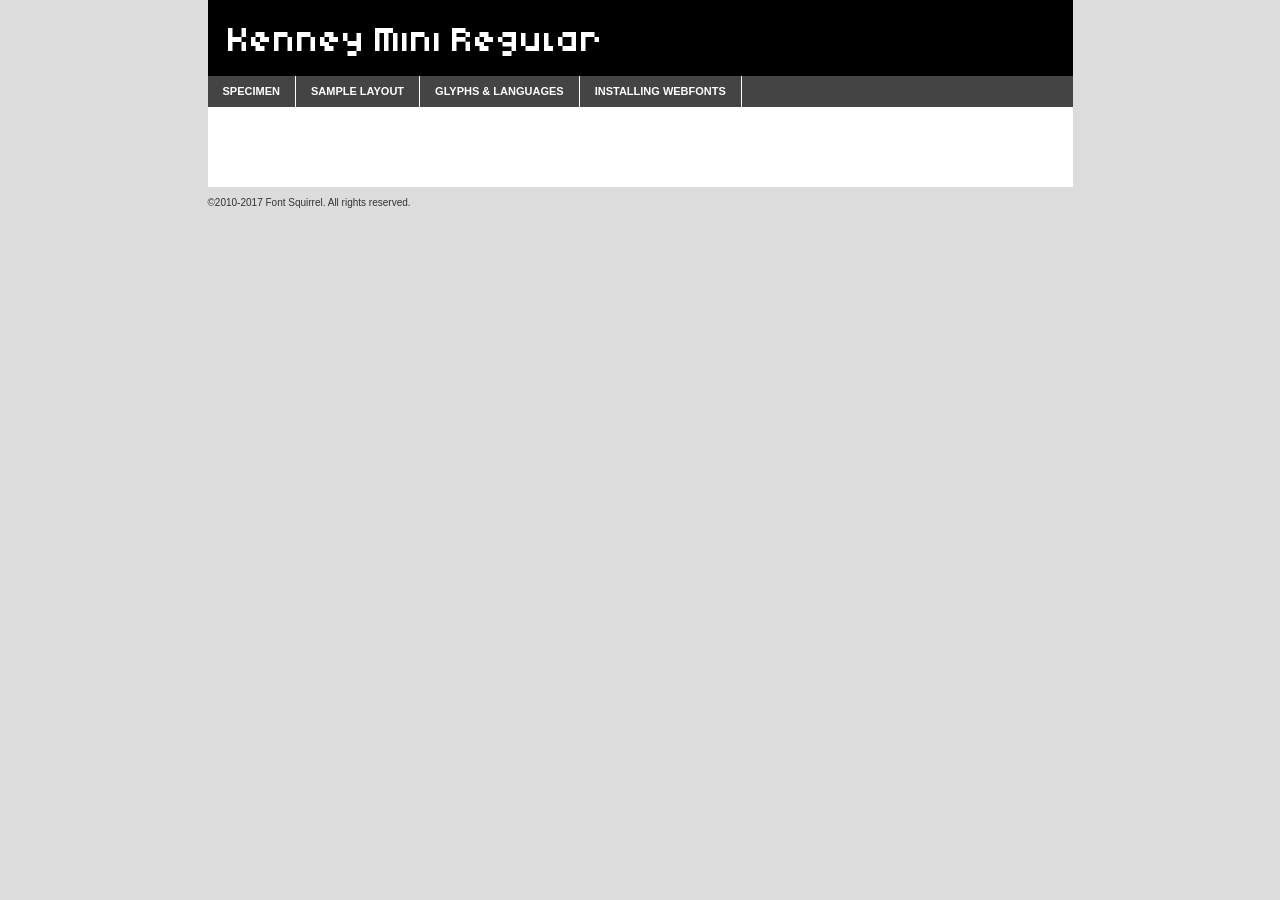
<file: assets/fonts/kenney_mini-demo.html>
<!DOCTYPE html PUBLIC "-//W3C//DTD XHTML 1.0 Transitional//EN"
	"http://www.w3.org/TR/xhtml1/DTD/xhtml1-transitional.dtd">

<html xmlns="http://www.w3.org/1999/xhtml" xml:lang="en" lang="en">
<head>
	<meta http-equiv="Content-Type" content="text/html; charset=utf-8" />
	<script src="http://ajax.googleapis.com/ajax/libs/jquery/1.7.2/jquery.min.js" type="text/javascript" charset="utf-8"></script>
	<script type="text/javascript">
	(function($){$.fn.easyTabs=function(option){var param=jQuery.extend({fadeSpeed:"fast",defaultContent:1,activeClass:'active'},option);$(this).each(function(){var thisId="#"+this.id;if(param.defaultContent==''){param.defaultContent=1;}
	if(typeof param.defaultContent=="number")
	{var defaultTab=$(thisId+" .tabs li:eq("+(param.defaultContent-1)+") a").attr('href').substr(1);}else{var defaultTab=param.defaultContent;}
	$(thisId+" .tabs li a").each(function(){var tabToHide=$(this).attr('href').substr(1);$("#"+tabToHide).addClass('easytabs-tab-content');});hideAll();changeContent(defaultTab);function hideAll(){$(thisId+" .easytabs-tab-content").hide();}
	function changeContent(tabId){hideAll();$(thisId+" .tabs li").removeClass(param.activeClass);$(thisId+" .tabs li a[href=#"+tabId+"]").closest('li').addClass(param.activeClass);if(param.fadeSpeed!="none")
	{$(thisId+" #"+tabId).fadeIn(param.fadeSpeed);}else{$(thisId+" #"+tabId).show();}}
	$(thisId+" .tabs li").click(function(){var tabId=$(this).find('a').attr('href').substr(1);changeContent(tabId);return false;});});}})(jQuery);
	</script>
	<link rel="stylesheet" href="specimen_files/specimen_stylesheet.css" type="text/css" charset="utf-8" />
	<link rel="stylesheet" href="stylesheet.css" type="text/css" charset="utf-8" />

	<style type="text/css">
					body{
				font-family: 'kenney_miniregular';
							}
		</style>

	<title>Kenney Mini Regular Specimen</title>
	
	
	<script type="text/javascript" charset="utf-8">
		$(document).ready(function() {
			$('#container').easyTabs({defaultContent:1});
		});
	</script>
</head>

<body>
<div id="container">
	<div id="header">
		Kenney Mini Regular	</div>
	<ul class="tabs">
		<li><a href="#specimen">Specimen</a></li>
		<li><a href="#layout">Sample Layout</a></li>
				<li><a href="#glyphs">Glyphs &amp; Languages</a></li>
		<li><a href="#installing">Installing Webfonts</a></li>
		
	</ul>
	
	<div id="main_content">

		
			<div id="specimen">
		
				<div class="section">
					<div class="grid12 firstcol">
						<div class="huge">AaBb</div>
					</div>
				</div>
		
				<div class="section">
					<div class="glyph_range">A&#x200B;B&#x200b;C&#x200b;D&#x200b;E&#x200b;F&#x200b;G&#x200b;H&#x200b;I&#x200b;J&#x200b;K&#x200b;L&#x200b;M&#x200b;N&#x200b;O&#x200b;P&#x200b;Q&#x200b;R&#x200b;S&#x200b;T&#x200b;U&#x200b;V&#x200b;W&#x200b;X&#x200b;Y&#x200b;Z&#x200b;a&#x200b;b&#x200b;c&#x200b;d&#x200b;e&#x200b;f&#x200b;g&#x200b;h&#x200b;i&#x200b;j&#x200b;k&#x200b;l&#x200b;m&#x200b;n&#x200b;o&#x200b;p&#x200b;q&#x200b;r&#x200b;s&#x200b;t&#x200b;u&#x200b;v&#x200b;w&#x200b;x&#x200b;y&#x200b;z&#x200b;1&#x200b;2&#x200b;3&#x200b;4&#x200b;5&#x200b;6&#x200b;7&#x200b;8&#x200b;9&#x200b;0&#x200b;&amp;&#x200b;.&#x200b;,&#x200b;?&#x200b;!&#x200b;&#64;&#x200b;(&#x200b;)&#x200b;#&#x200b;$&#x200b;%&#x200b;*&#x200b;+&#x200b;-&#x200b;=&#x200b;:&#x200b;;</div>
				</div>
				<div class="section">
					<div class="grid12 firstcol">
						<table class="sample_table">
							<tr><td>10</td><td class="size10">abcdefghijklmnopqrstuvwxyzABCDEFGHIJKLMNOPQRSTUVWXYZ0123456789abcdefghijklmnopqrstuvwxyzABCDEFGHIJKLMNOPQRSTUVWXYZ0123456789abcdefghijklmnopqrstuvwxyzABCDEFGHIJKLMNOPQRSTUVWXYZ</td></tr>
							<tr><td>11</td><td class="size11">abcdefghijklmnopqrstuvwxyzABCDEFGHIJKLMNOPQRSTUVWXYZ0123456789abcdefghijklmnopqrstuvwxyzABCDEFGHIJKLMNOPQRSTUVWXYZ0123456789abcdefghijklmnopqrstuvwxyzABCDEFGHIJKLMNOPQRSTUVWXYZ</td></tr>
							<tr><td>12</td><td class="size12">abcdefghijklmnopqrstuvwxyzABCDEFGHIJKLMNOPQRSTUVWXYZ0123456789abcdefghijklmnopqrstuvwxyzABCDEFGHIJKLMNOPQRSTUVWXYZ0123456789abcdefghijklmnopqrstuvwxyzABCDEFGHIJKLMNOPQRSTUVWXYZ</td></tr>
							<tr><td>13</td><td class="size13">abcdefghijklmnopqrstuvwxyzABCDEFGHIJKLMNOPQRSTUVWXYZ0123456789abcdefghijklmnopqrstuvwxyzABCDEFGHIJKLMNOPQRSTUVWXYZ0123456789abcdefghijklmnopqrstuvwxyzABCDEFGHIJKLMNOPQRSTUVWXYZ</td></tr>
							<tr><td>14</td><td class="size14">abcdefghijklmnopqrstuvwxyzABCDEFGHIJKLMNOPQRSTUVWXYZ0123456789abcdefghijklmnopqrstuvwxyzABCDEFGHIJKLMNOPQRSTUVWXYZ0123456789abcdefghijklmnopqrstuvwxyzABCDEFGHIJKLMNOPQRSTUVWXYZ</td></tr>
							<tr><td>16</td><td class="size16">abcdefghijklmnopqrstuvwxyzABCDEFGHIJKLMNOPQRSTUVWXYZ0123456789abcdefghijklmnopqrstuvwxyzABCDEFGHIJKLMNOPQRSTUVWXYZ</td></tr>
							<tr><td>18</td><td class="size18">abcdefghijklmnopqrstuvwxyzABCDEFGHIJKLMNOPQRSTUVWXYZ0123456789abcdefghijklmnopqrstuvwxyzABCDEFGHIJKLMNOPQRSTUVWXYZ</td></tr>
							<tr><td>20</td><td class="size20">abcdefghijklmnopqrstuvwxyzABCDEFGHIJKLMNOPQRSTUVWXYZ0123456789abcdefghijklmnopqrstuvwxyzABCDEFGHIJKLMNOPQRSTUVWXYZ</td></tr>
							<tr><td>24</td><td class="size24">abcdefghijklmnopqrstuvwxyzABCDEFGHIJKLMNOPQRSTUVWXYZ0123456789abcdefghijklmnopqrstuvwxyzABCDEFGHIJKLMNOPQRSTUVWXYZ</td></tr>
							<tr><td>30</td><td class="size30">abcdefghijklmnopqrstuvwxyzABCDEFGHIJKLMNOPQRSTUVWXYZ0123456789abcdefghijklmnopqrstuvwxyzABCDEFGHIJKLMNOPQRSTUVWXYZ</td></tr>
							<tr><td>36</td><td class="size36">abcdefghijklmnopqrstuvwxyzABCDEFGHIJKLMNOPQRSTUVWXYZ0123456789abcdefghijklmnopqrstuvwxyzABCDEFGHIJKLMNOPQRSTUVWXYZ</td></tr>
							<tr><td>48</td><td class="size48">abcdefghijklmnopqrstuvwxyzABCDEFGHIJKLMNOPQRSTUVWXYZ0123456789abcdefghijklmnopqrstuvwxyzABCDEFGHIJKLMNOPQRSTUVWXYZ</td></tr>
							<tr><td>60</td><td class="size60">abcdefghijklmnopqrstuvwxyzABCDEFGHIJKLMNOPQRSTUVWXYZ0123456789abcdefghijklmnopqrstuvwxyzABCDEFGHIJKLMNOPQRSTUVWXYZ</td></tr>
							<tr><td>72</td><td class="size72">abcdefghijklmnopqrstuvwxyzABCDEFGHIJKLMNOPQRSTUVWXYZ0123456789abcdefghijklmnopqrstuvwxyzABCDEFGHIJKLMNOPQRSTUVWXYZ</td></tr>
							<tr><td>90</td><td class="size90">abcdefghijklmnopqrstuvwxyzABCDEFGHIJKLMNOPQRSTUVWXYZ0123456789abcdefghijklmnopqrstuvwxyzABCDEFGHIJKLMNOPQRSTUVWXYZ</td></tr>
						</table>
				
					</div>
			
				</div>
		
		
		
								<div class="section" id="bodycomparison">


										<div id="xheight">
				<div class="fontbody">&#x25FC;&#x25FC;&#x25FC;&#x25FC;&#x25FC;&#x25FC;&#x25FC;&#x25FC;&#x25FC;&#x25FC;&#x25FC;&#x25FC;&#x25FC;&#x25FC;&#x25FC;&#x25FC;&#x25FC;&#x25FC;&#x25FC;&#x25FC;&#x25FC;&#x25FC;&#x25FC;&#x25FC;&#x25FC;&#x25FC;&#x25FC;&#x25FC;&#x25FC;&#x25FC;&#x25FC;&#x25FC;&#x25FC;&#x25FC;&#x25FC;&#x25FC;&#x25FC;&#x25FC;&#x25FC;&#x25FC;&#x25FC;&#x25FC;&#x25FC;&#x25FC;&#x25FC;&#x25FC;&#x25FC;&#x25FC;&#x25FC;&#x25FC;&#x25FC;&#x25FC;&#x25FC;&#x25FC;&#x25FC;&#x25FC;&#x25FC;&#x25FC;&#x25FC;&#x25FC;&#x25FC;&#x25FC;&#x25FC;&#x25FC;&#x25FC;&#x25FC;&#x25FC;&#x25FC;&#x25FC;&#x25FC;&#x25FC;&#x25FC;&#x25FC;&#x25FC;&#x25FC;&#x25FC;&#x25FC;&#x25FC;&#x25FC;&#x25FC;&#x25FC;&#x25FC;&#x25FC;&#x25FC;&#x25FC;&#x25FC;&#x25FC;&#x25FC;&#x25FC;&#x25FC;&#x25FC;&#x25FC;&#x25FC;&#x25FC;&#x25FC;&#x25FC;&#x25FC;&#x25FC;&#x25FC;body</div><div class="arialbody">body</div><div class="verdanabody">body</div><div class="georgiabody">body</div></div>
										<div class="fontbody" style="z-index:1">
											body<span>Kenney Mini Regular</span>
										</div>
										<div class="arialbody" style="z-index:1">
											body<span>Arial</span>
										</div>
										<div class="verdanabody" style="z-index:1">
											body<span>Verdana</span>
										</div>
										<div class="georgiabody" style="z-index:1">
											body<span>Georgia</span>
										</div>



								</div>
		
		
				<div class="section psample psample_row1" id="">
					
					<div class="grid2 firstcol">
						<p class="size10"><span>10.</span>Aenean lacinia bibendum nulla sed consectetur. Fusce dapibus, tellus ac cursus commodo, tortor mauris condimentum nibh, ut fermentum massa justo sit amet risus. Nullam id dolor id nibh ultricies vehicula ut id elit. Cum sociis natoque penatibus et magnis dis parturient montes, nascetur ridiculus mus. Nulla vitae elit libero, a pharetra augue.</p>
			
					</div>
					<div class="grid3">
						<p class="size11"><span>11.</span>Aenean lacinia bibendum nulla sed consectetur. Fusce dapibus, tellus ac cursus commodo, tortor mauris condimentum nibh, ut fermentum massa justo sit amet risus. Nullam id dolor id nibh ultricies vehicula ut id elit. Cum sociis natoque penatibus et magnis dis parturient montes, nascetur ridiculus mus. Nulla vitae elit libero, a pharetra augue.</p>
			
					</div>
					<div class="grid3">
						<p class="size12"><span>12.</span>Aenean lacinia bibendum nulla sed consectetur. Fusce dapibus, tellus ac cursus commodo, tortor mauris condimentum nibh, ut fermentum massa justo sit amet risus. Nullam id dolor id nibh ultricies vehicula ut id elit. Cum sociis natoque penatibus et magnis dis parturient montes, nascetur ridiculus mus. Nulla vitae elit libero, a pharetra augue.</p>
			
					</div>
					<div class="grid4">
						<p class="size13"><span>13.</span>Aenean lacinia bibendum nulla sed consectetur. Fusce dapibus, tellus ac cursus commodo, tortor mauris condimentum nibh, ut fermentum massa justo sit amet risus. Nullam id dolor id nibh ultricies vehicula ut id elit. Cum sociis natoque penatibus et magnis dis parturient montes, nascetur ridiculus mus. Nulla vitae elit libero, a pharetra augue.</p>
			
					</div>
					<div class="white_blend"></div>
					
				</div>
				<div class="section psample psample_row2" id="">
					<div class="grid3 firstcol">
						<p class="size14"><span>14.</span>Aenean lacinia bibendum nulla sed consectetur. Fusce dapibus, tellus ac cursus commodo, tortor mauris condimentum nibh, ut fermentum massa justo sit amet risus. Nullam id dolor id nibh ultricies vehicula ut id elit. Cum sociis natoque penatibus et magnis dis parturient montes, nascetur ridiculus mus. Nulla vitae elit libero, a pharetra augue.</p>
			
					</div>
					<div class="grid4">
						<p class="size16"><span>16.</span>Aenean lacinia bibendum nulla sed consectetur. Fusce dapibus, tellus ac cursus commodo, tortor mauris condimentum nibh, ut fermentum massa justo sit amet risus. Nullam id dolor id nibh ultricies vehicula ut id elit. Cum sociis natoque penatibus et magnis dis parturient montes, nascetur ridiculus mus. Nulla vitae elit libero, a pharetra augue.</p>
			
					</div>
					<div class="grid5">
						<p class="size18"><span>18.</span>Aenean lacinia bibendum nulla sed consectetur. Fusce dapibus, tellus ac cursus commodo, tortor mauris condimentum nibh, ut fermentum massa justo sit amet risus. Nullam id dolor id nibh ultricies vehicula ut id elit. Cum sociis natoque penatibus et magnis dis parturient montes, nascetur ridiculus mus. Nulla vitae elit libero, a pharetra augue.</p>
			
					</div>

					<div class="white_blend"></div>

				</div>
				
				<div class="section psample psample_row3" id="">
					<div class="grid5 firstcol">
						<p class="size20"><span>20.</span>Aenean lacinia bibendum nulla sed consectetur. Fusce dapibus, tellus ac cursus commodo, tortor mauris condimentum nibh, ut fermentum massa justo sit amet risus. Nullam id dolor id nibh ultricies vehicula ut id elit. Cum sociis natoque penatibus et magnis dis parturient montes, nascetur ridiculus mus. Nulla vitae elit libero, a pharetra augue.</p>
					</div>
					<div class="grid7">
						<p class="size24"><span>24.</span>Aenean lacinia bibendum nulla sed consectetur. Fusce dapibus, tellus ac cursus commodo, tortor mauris condimentum nibh, ut fermentum massa justo sit amet risus. Nullam id dolor id nibh ultricies vehicula ut id elit. Cum sociis natoque penatibus et magnis dis parturient montes, nascetur ridiculus mus. Nulla vitae elit libero, a pharetra augue.</p>
					</div>
					
					<div class="white_blend"></div>
					
				</div>
				
				<div class="section psample psample_row4" id="">
					<div class="grid12 firstcol">
						<p class="size30"><span>30.</span>Aenean lacinia bibendum nulla sed consectetur. Fusce dapibus, tellus ac cursus commodo, tortor mauris condimentum nibh, ut fermentum massa justo sit amet risus. Nullam id dolor id nibh ultricies vehicula ut id elit. Cum sociis natoque penatibus et magnis dis parturient montes, nascetur ridiculus mus. Nulla vitae elit libero, a pharetra augue.</p>
					</div>
					<div class="white_blend"></div>
					
				</div>
				
				
				
				<div class="section psample psample_row1 fullreverse">
					<div class="grid2 firstcol">
						<p class="size10"><span>10.</span>Aenean lacinia bibendum nulla sed consectetur. Fusce dapibus, tellus ac cursus commodo, tortor mauris condimentum nibh, ut fermentum massa justo sit amet risus. Nullam id dolor id nibh ultricies vehicula ut id elit. Cum sociis natoque penatibus et magnis dis parturient montes, nascetur ridiculus mus. Nulla vitae elit libero, a pharetra augue.</p>
			
					</div>
					<div class="grid3">
						<p class="size11"><span>11.</span>Aenean lacinia bibendum nulla sed consectetur. Fusce dapibus, tellus ac cursus commodo, tortor mauris condimentum nibh, ut fermentum massa justo sit amet risus. Nullam id dolor id nibh ultricies vehicula ut id elit. Cum sociis natoque penatibus et magnis dis parturient montes, nascetur ridiculus mus. Nulla vitae elit libero, a pharetra augue.</p>
			
					</div>
					<div class="grid3">
						<p class="size12"><span>12.</span>Aenean lacinia bibendum nulla sed consectetur. Fusce dapibus, tellus ac cursus commodo, tortor mauris condimentum nibh, ut fermentum massa justo sit amet risus. Nullam id dolor id nibh ultricies vehicula ut id elit. Cum sociis natoque penatibus et magnis dis parturient montes, nascetur ridiculus mus. Nulla vitae elit libero, a pharetra augue.</p>
			
					</div>
					<div class="grid4">
						<p class="size13"><span>13.</span>Aenean lacinia bibendum nulla sed consectetur. Fusce dapibus, tellus ac cursus commodo, tortor mauris condimentum nibh, ut fermentum massa justo sit amet risus. Nullam id dolor id nibh ultricies vehicula ut id elit. Cum sociis natoque penatibus et magnis dis parturient montes, nascetur ridiculus mus. Nulla vitae elit libero, a pharetra augue.</p>
			
					</div>
					<div class="black_blend"></div>
					
				</div>
				
				<div class="section psample psample_row2 fullreverse">
					<div class="grid3 firstcol">
						<p class="size14"><span>14.</span>Aenean lacinia bibendum nulla sed consectetur. Fusce dapibus, tellus ac cursus commodo, tortor mauris condimentum nibh, ut fermentum massa justo sit amet risus. Nullam id dolor id nibh ultricies vehicula ut id elit. Cum sociis natoque penatibus et magnis dis parturient montes, nascetur ridiculus mus. Nulla vitae elit libero, a pharetra augue.</p>
			
					</div>
					<div class="grid4">
						<p class="size16"><span>16.</span>Aenean lacinia bibendum nulla sed consectetur. Fusce dapibus, tellus ac cursus commodo, tortor mauris condimentum nibh, ut fermentum massa justo sit amet risus. Nullam id dolor id nibh ultricies vehicula ut id elit. Cum sociis natoque penatibus et magnis dis parturient montes, nascetur ridiculus mus. Nulla vitae elit libero, a pharetra augue.</p>
			
					</div>
					<div class="grid5">
						<p class="size18"><span>18.</span>Aenean lacinia bibendum nulla sed consectetur. Fusce dapibus, tellus ac cursus commodo, tortor mauris condimentum nibh, ut fermentum massa justo sit amet risus. Nullam id dolor id nibh ultricies vehicula ut id elit. Cum sociis natoque penatibus et magnis dis parturient montes, nascetur ridiculus mus. Nulla vitae elit libero, a pharetra augue.</p>
			
					</div>
					<div class="black_blend"></div>

				</div>
				
				<div class="section psample fullreverse psample_row3" id="">
					<div class="grid5 firstcol">
						<p class="size20"><span>20.</span>Aenean lacinia bibendum nulla sed consectetur. Fusce dapibus, tellus ac cursus commodo, tortor mauris condimentum nibh, ut fermentum massa justo sit amet risus. Nullam id dolor id nibh ultricies vehicula ut id elit. Cum sociis natoque penatibus et magnis dis parturient montes, nascetur ridiculus mus. Nulla vitae elit libero, a pharetra augue.</p>
					</div>
					<div class="grid7">
						<p class="size24"><span>24.</span>Aenean lacinia bibendum nulla sed consectetur. Fusce dapibus, tellus ac cursus commodo, tortor mauris condimentum nibh, ut fermentum massa justo sit amet risus. Nullam id dolor id nibh ultricies vehicula ut id elit. Cum sociis natoque penatibus et magnis dis parturient montes, nascetur ridiculus mus. Nulla vitae elit libero, a pharetra augue.</p>
					</div>
					
					<div class="black_blend"></div>
					
				</div>
				
				<div class="section psample fullreverse psample_row4" id="" style="border-bottom: 20px #000 solid;">
					<div class="grid12 firstcol">
						<p class="size30"><span>30.</span>Aenean lacinia bibendum nulla sed consectetur. Fusce dapibus, tellus ac cursus commodo, tortor mauris condimentum nibh, ut fermentum massa justo sit amet risus. Nullam id dolor id nibh ultricies vehicula ut id elit. Cum sociis natoque penatibus et magnis dis parturient montes, nascetur ridiculus mus. Nulla vitae elit libero, a pharetra augue.</p>
					</div>
					<div class="black_blend"></div>
					
				</div>
				
				
				
				
			</div>
			
			<div id="layout">
				
				<div class="section">
					
					<div class="grid12 firstcol">
						<h1>Lorem Ipsum Dolor</h1>
						<h2>Etiam porta sem malesuada magna mollis euismod</h2>
						
						<p class="byline">By <a href="#link">Aenean Lacinia</a></p>
					</div>
				</div>
				<div class="section">
					<div class="grid8 firstcol">
						<p class="large">Donec sed odio dui. Morbi leo risus, porta ac consectetur ac, vestibulum at eros. Fusce dapibus, tellus ac cursus commodo, tortor mauris condimentum nibh, ut fermentum massa justo sit amet risus. </p>

						
						<h3>Pellentesque ornare sem</h3>

						<p>Maecenas sed diam eget risus varius blandit sit amet non magna. Maecenas faucibus mollis interdum. Donec ullamcorper nulla non metus auctor fringilla. Nullam id dolor id nibh ultricies vehicula ut id elit. Nullam id dolor id nibh ultricies vehicula ut id elit. </p>

						<p>Aenean eu leo quam. Pellentesque ornare sem lacinia quam venenatis vestibulum. Lorem ipsum dolor sit amet, consectetur adipiscing elit. Cum sociis natoque penatibus et magnis dis parturient montes, nascetur ridiculus mus. </p>

						<p>Nulla vitae elit libero, a pharetra augue. Praesent commodo cursus magna, vel scelerisque nisl consectetur et. Aenean lacinia bibendum nulla sed consectetur. </p>

						<p>Nullam quis risus eget urna mollis ornare vel eu leo. Nullam quis risus eget urna mollis ornare vel eu leo. Maecenas sed diam eget risus varius blandit sit amet non magna. Donec ullamcorper nulla non metus auctor fringilla. </p>

						<h3>Cras mattis consectetur</h3>

						<p>Aenean eu leo quam. Pellentesque ornare sem lacinia quam venenatis vestibulum. Aenean lacinia bibendum nulla sed consectetur. Integer posuere erat a ante venenatis dapibus posuere velit aliquet. Cras mattis consectetur purus sit amet fermentum. </p>

						<p>Nullam id dolor id nibh ultricies vehicula ut id elit. Nullam quis risus eget urna mollis ornare vel eu leo. Cras mattis consectetur purus sit amet fermentum.</p>
					</div>
					
					<div class="grid4 sidebar">
						
						<div class="box reverse">
							<p class="last">Nullam quis risus eget urna mollis ornare vel eu leo. Donec ullamcorper nulla non metus auctor fringilla. Cras mattis consectetur purus sit amet fermentum. Sed posuere consectetur est at lobortis. Lorem ipsum dolor sit amet, consectetur adipiscing elit. </p>
						</div>
						
						<p class="caption">Maecenas sed diam eget risus varius.</p>

						<p>Vestibulum id ligula porta felis euismod semper. Integer posuere erat a ante venenatis dapibus posuere velit aliquet. Vestibulum id ligula porta felis euismod semper. Sed posuere consectetur est at lobortis. Maecenas sed diam eget risus varius blandit sit amet non magna. Fusce dapibus, tellus ac cursus commodo, tortor mauris condimentum nibh, ut fermentum massa justo sit amet risus. </p>

					

						<p>Duis mollis, est non commodo luctus, nisi erat porttitor ligula, eget lacinia odio sem nec elit. Aenean lacinia bibendum nulla sed consectetur. Vivamus sagittis lacus vel augue laoreet rutrum faucibus dolor auctor. Aenean lacinia bibendum nulla sed consectetur. Nullam quis risus eget urna mollis ornare vel eu leo. </p>

						<p>Praesent commodo cursus magna, vel scelerisque nisl consectetur et. Donec ullamcorper nulla non metus auctor fringilla. Maecenas faucibus mollis interdum. Fusce dapibus, tellus ac cursus commodo, tortor mauris condimentum nibh, ut fermentum massa justo sit amet risus. </p>

					</div>
				</div>
				
			</div>


			



		<div id="glyphs">
			<div class="section">
				<div class="grid12 firstcol">
			
				<h1>Language Support</h1>
				<p>The subset of Kenney Mini Regular in this kit supports the following languages:<br />
			
					Albanian, Basque, Breton, Chamorro, Danish, Dutch, English, Faroese, Finnish, Frisian, Galician, German, Icelandic, Italian, Malagasy, Norwegian, Portuguese, Spanish, Alsatian, Aragonese, Arapaho, Arrernte, Asturian, Aymara, Bislama, Cebuano, Corsican, Fijian, French_creole, Genoese, Gilbertese, Greenlandic, Haitian_creole, Hiligaynon, Hmong, Hopi, Ibanag, Iloko_ilokano, Indonesian, Interglossa_glosa, Interlingua, Irish_gaelic, Jerriais, Lojban, Lombard, Luxembourgeois, Manx, Mohawk, Norfolk_pitcairnese, Occitan, Oromo, Pangasinan, Papiamento, Piedmontese, Potawatomi, Rhaeto-romance, Romansh, Rotokas, Sami_lule, Sardinian, Scots_gaelic, Seychelles_creole, Shona, Sicilian, Somali, Southern_ndebele, Swahili, Swati_swazi, Tagalog_filipino_pilipino, Tetum, Tok_pisin, Uyghur_latinized, Volapuk, Walloon, Warlpiri, Xhosa, Yapese, Zulu, Latinbasic, Ubasic, Demo				</p>
				<h1>Glyph Chart</h1>
				<p>The subset of Kenney Mini Regular in this kit includes all the glyphs listed below. Unicode entities are included above each glyph to help you insert individual characters into your layout.</p>
				<div id="glyph_chart">
			
																				 <div><p>&amp;#32;</p>&#32;</div>
																				 <div><p>&amp;#33;</p>&#33;</div>
																				 <div><p>&amp;#34;</p>&#34;</div>
																				 <div><p>&amp;#35;</p>&#35;</div>
																				 <div><p>&amp;#36;</p>&#36;</div>
																				 <div><p>&amp;#37;</p>&#37;</div>
																				 <div><p>&amp;#38;</p>&#38;</div>
																				 <div><p>&amp;#39;</p>&#39;</div>
																				 <div><p>&amp;#40;</p>&#40;</div>
																				 <div><p>&amp;#41;</p>&#41;</div>
																				 <div><p>&amp;#42;</p>&#42;</div>
																				 <div><p>&amp;#43;</p>&#43;</div>
																				 <div><p>&amp;#44;</p>&#44;</div>
																				 <div><p>&amp;#45;</p>&#45;</div>
																				 <div><p>&amp;#46;</p>&#46;</div>
																				 <div><p>&amp;#47;</p>&#47;</div>
																				 <div><p>&amp;#48;</p>&#48;</div>
																				 <div><p>&amp;#49;</p>&#49;</div>
																				 <div><p>&amp;#50;</p>&#50;</div>
																				 <div><p>&amp;#51;</p>&#51;</div>
																				 <div><p>&amp;#52;</p>&#52;</div>
																				 <div><p>&amp;#53;</p>&#53;</div>
																				 <div><p>&amp;#54;</p>&#54;</div>
																				 <div><p>&amp;#55;</p>&#55;</div>
																				 <div><p>&amp;#56;</p>&#56;</div>
																				 <div><p>&amp;#57;</p>&#57;</div>
																				 <div><p>&amp;#58;</p>&#58;</div>
																				 <div><p>&amp;#59;</p>&#59;</div>
																				 <div><p>&amp;#60;</p>&#60;</div>
																				 <div><p>&amp;#61;</p>&#61;</div>
																				 <div><p>&amp;#62;</p>&#62;</div>
																				 <div><p>&amp;#63;</p>&#63;</div>
																				 <div><p>&amp;#64;</p>&#64;</div>
																				 <div><p>&amp;#65;</p>&#65;</div>
																				 <div><p>&amp;#66;</p>&#66;</div>
																				 <div><p>&amp;#67;</p>&#67;</div>
																				 <div><p>&amp;#68;</p>&#68;</div>
																				 <div><p>&amp;#69;</p>&#69;</div>
																				 <div><p>&amp;#70;</p>&#70;</div>
																				 <div><p>&amp;#71;</p>&#71;</div>
																				 <div><p>&amp;#72;</p>&#72;</div>
																				 <div><p>&amp;#73;</p>&#73;</div>
																				 <div><p>&amp;#74;</p>&#74;</div>
																				 <div><p>&amp;#75;</p>&#75;</div>
																				 <div><p>&amp;#76;</p>&#76;</div>
																				 <div><p>&amp;#77;</p>&#77;</div>
																				 <div><p>&amp;#78;</p>&#78;</div>
																				 <div><p>&amp;#79;</p>&#79;</div>
																				 <div><p>&amp;#80;</p>&#80;</div>
																				 <div><p>&amp;#81;</p>&#81;</div>
																				 <div><p>&amp;#82;</p>&#82;</div>
																				 <div><p>&amp;#83;</p>&#83;</div>
																				 <div><p>&amp;#84;</p>&#84;</div>
																				 <div><p>&amp;#85;</p>&#85;</div>
																				 <div><p>&amp;#86;</p>&#86;</div>
																				 <div><p>&amp;#87;</p>&#87;</div>
																				 <div><p>&amp;#88;</p>&#88;</div>
																				 <div><p>&amp;#89;</p>&#89;</div>
																				 <div><p>&amp;#90;</p>&#90;</div>
																				 <div><p>&amp;#91;</p>&#91;</div>
																				 <div><p>&amp;#92;</p>&#92;</div>
																				 <div><p>&amp;#93;</p>&#93;</div>
																				 <div><p>&amp;#94;</p>&#94;</div>
																				 <div><p>&amp;#95;</p>&#95;</div>
																				 <div><p>&amp;#96;</p>&#96;</div>
																				 <div><p>&amp;#97;</p>&#97;</div>
																				 <div><p>&amp;#98;</p>&#98;</div>
																				 <div><p>&amp;#99;</p>&#99;</div>
																				 <div><p>&amp;#100;</p>&#100;</div>
																				 <div><p>&amp;#101;</p>&#101;</div>
																				 <div><p>&amp;#102;</p>&#102;</div>
																				 <div><p>&amp;#103;</p>&#103;</div>
																				 <div><p>&amp;#104;</p>&#104;</div>
																				 <div><p>&amp;#105;</p>&#105;</div>
																				 <div><p>&amp;#106;</p>&#106;</div>
																				 <div><p>&amp;#107;</p>&#107;</div>
																				 <div><p>&amp;#108;</p>&#108;</div>
																				 <div><p>&amp;#109;</p>&#109;</div>
																				 <div><p>&amp;#110;</p>&#110;</div>
																				 <div><p>&amp;#111;</p>&#111;</div>
																				 <div><p>&amp;#112;</p>&#112;</div>
																				 <div><p>&amp;#113;</p>&#113;</div>
																				 <div><p>&amp;#114;</p>&#114;</div>
																				 <div><p>&amp;#115;</p>&#115;</div>
																				 <div><p>&amp;#116;</p>&#116;</div>
																				 <div><p>&amp;#117;</p>&#117;</div>
																				 <div><p>&amp;#118;</p>&#118;</div>
																				 <div><p>&amp;#119;</p>&#119;</div>
																				 <div><p>&amp;#120;</p>&#120;</div>
																				 <div><p>&amp;#121;</p>&#121;</div>
																				 <div><p>&amp;#122;</p>&#122;</div>
																				 <div><p>&amp;#123;</p>&#123;</div>
																				 <div><p>&amp;#124;</p>&#124;</div>
																				 <div><p>&amp;#125;</p>&#125;</div>
																				 <div><p>&amp;#126;</p>&#126;</div>
																				 <div><p>&amp;#160;</p>&#160;</div>
																				 <div><p>&amp;#161;</p>&#161;</div>
																				 <div><p>&amp;#162;</p>&#162;</div>
																				 <div><p>&amp;#163;</p>&#163;</div>
																				 <div><p>&amp;#164;</p>&#164;</div>
																				 <div><p>&amp;#165;</p>&#165;</div>
																				 <div><p>&amp;#166;</p>&#166;</div>
																				 <div><p>&amp;#167;</p>&#167;</div>
																				 <div><p>&amp;#168;</p>&#168;</div>
																				 <div><p>&amp;#169;</p>&#169;</div>
																				 <div><p>&amp;#170;</p>&#170;</div>
																				 <div><p>&amp;#171;</p>&#171;</div>
																				 <div><p>&amp;#172;</p>&#172;</div>
																				 <div><p>&amp;#173;</p>&#173;</div>
																				 <div><p>&amp;#174;</p>&#174;</div>
																				 <div><p>&amp;#175;</p>&#175;</div>
																				 <div><p>&amp;#176;</p>&#176;</div>
																				 <div><p>&amp;#177;</p>&#177;</div>
																				 <div><p>&amp;#178;</p>&#178;</div>
																				 <div><p>&amp;#179;</p>&#179;</div>
																				 <div><p>&amp;#180;</p>&#180;</div>
																				 <div><p>&amp;#181;</p>&#181;</div>
																				 <div><p>&amp;#182;</p>&#182;</div>
																				 <div><p>&amp;#183;</p>&#183;</div>
																				 <div><p>&amp;#184;</p>&#184;</div>
																				 <div><p>&amp;#185;</p>&#185;</div>
																				 <div><p>&amp;#186;</p>&#186;</div>
																				 <div><p>&amp;#187;</p>&#187;</div>
																				 <div><p>&amp;#188;</p>&#188;</div>
																				 <div><p>&amp;#189;</p>&#189;</div>
																				 <div><p>&amp;#190;</p>&#190;</div>
																				 <div><p>&amp;#191;</p>&#191;</div>
																				 <div><p>&amp;#192;</p>&#192;</div>
																				 <div><p>&amp;#193;</p>&#193;</div>
																				 <div><p>&amp;#194;</p>&#194;</div>
																				 <div><p>&amp;#195;</p>&#195;</div>
																				 <div><p>&amp;#196;</p>&#196;</div>
																				 <div><p>&amp;#197;</p>&#197;</div>
																				 <div><p>&amp;#198;</p>&#198;</div>
																				 <div><p>&amp;#199;</p>&#199;</div>
																				 <div><p>&amp;#200;</p>&#200;</div>
																				 <div><p>&amp;#201;</p>&#201;</div>
																				 <div><p>&amp;#202;</p>&#202;</div>
																				 <div><p>&amp;#203;</p>&#203;</div>
																				 <div><p>&amp;#204;</p>&#204;</div>
																				 <div><p>&amp;#205;</p>&#205;</div>
																				 <div><p>&amp;#206;</p>&#206;</div>
																				 <div><p>&amp;#207;</p>&#207;</div>
																				 <div><p>&amp;#208;</p>&#208;</div>
																				 <div><p>&amp;#209;</p>&#209;</div>
																				 <div><p>&amp;#210;</p>&#210;</div>
																				 <div><p>&amp;#211;</p>&#211;</div>
																				 <div><p>&amp;#212;</p>&#212;</div>
																				 <div><p>&amp;#213;</p>&#213;</div>
																				 <div><p>&amp;#214;</p>&#214;</div>
																				 <div><p>&amp;#215;</p>&#215;</div>
																				 <div><p>&amp;#216;</p>&#216;</div>
																				 <div><p>&amp;#217;</p>&#217;</div>
																				 <div><p>&amp;#218;</p>&#218;</div>
																				 <div><p>&amp;#219;</p>&#219;</div>
																				 <div><p>&amp;#220;</p>&#220;</div>
																				 <div><p>&amp;#221;</p>&#221;</div>
																				 <div><p>&amp;#222;</p>&#222;</div>
																				 <div><p>&amp;#223;</p>&#223;</div>
																				 <div><p>&amp;#224;</p>&#224;</div>
																				 <div><p>&amp;#225;</p>&#225;</div>
																				 <div><p>&amp;#226;</p>&#226;</div>
																				 <div><p>&amp;#227;</p>&#227;</div>
																				 <div><p>&amp;#228;</p>&#228;</div>
																				 <div><p>&amp;#229;</p>&#229;</div>
																				 <div><p>&amp;#230;</p>&#230;</div>
																				 <div><p>&amp;#231;</p>&#231;</div>
																				 <div><p>&amp;#232;</p>&#232;</div>
																				 <div><p>&amp;#233;</p>&#233;</div>
																				 <div><p>&amp;#234;</p>&#234;</div>
																				 <div><p>&amp;#235;</p>&#235;</div>
																				 <div><p>&amp;#236;</p>&#236;</div>
																				 <div><p>&amp;#237;</p>&#237;</div>
																				 <div><p>&amp;#238;</p>&#238;</div>
																				 <div><p>&amp;#239;</p>&#239;</div>
																				 <div><p>&amp;#240;</p>&#240;</div>
																				 <div><p>&amp;#241;</p>&#241;</div>
																				 <div><p>&amp;#242;</p>&#242;</div>
																				 <div><p>&amp;#243;</p>&#243;</div>
																				 <div><p>&amp;#244;</p>&#244;</div>
																				 <div><p>&amp;#245;</p>&#245;</div>
																				 <div><p>&amp;#246;</p>&#246;</div>
																				 <div><p>&amp;#247;</p>&#247;</div>
																				 <div><p>&amp;#248;</p>&#248;</div>
																				 <div><p>&amp;#249;</p>&#249;</div>
																				 <div><p>&amp;#250;</p>&#250;</div>
																				 <div><p>&amp;#251;</p>&#251;</div>
																				 <div><p>&amp;#252;</p>&#252;</div>
																				 <div><p>&amp;#253;</p>&#253;</div>
																				 <div><p>&amp;#254;</p>&#254;</div>
																				 <div><p>&amp;#255;</p>&#255;</div>
																				 <div><p>&amp;#376;</p>&#376;</div>
																				 <div><p>&amp;#8192;</p>&#8192;</div>
																				 <div><p>&amp;#8193;</p>&#8193;</div>
																				 <div><p>&amp;#8194;</p>&#8194;</div>
																				 <div><p>&amp;#8195;</p>&#8195;</div>
																				 <div><p>&amp;#8196;</p>&#8196;</div>
																				 <div><p>&amp;#8197;</p>&#8197;</div>
																				 <div><p>&amp;#8198;</p>&#8198;</div>
																				 <div><p>&amp;#8199;</p>&#8199;</div>
																				 <div><p>&amp;#8200;</p>&#8200;</div>
																				 <div><p>&amp;#8201;</p>&#8201;</div>
																				 <div><p>&amp;#8202;</p>&#8202;</div>
																				 <div><p>&amp;#8208;</p>&#8208;</div>
																				 <div><p>&amp;#8209;</p>&#8209;</div>
																				 <div><p>&amp;#8210;</p>&#8210;</div>
																				 <div><p>&amp;#8211;</p>&#8211;</div>
																				 <div><p>&amp;#8212;</p>&#8212;</div>
																				 <div><p>&amp;#8216;</p>&#8216;</div>
																				 <div><p>&amp;#8217;</p>&#8217;</div>
																				 <div><p>&amp;#8218;</p>&#8218;</div>
																				 <div><p>&amp;#8220;</p>&#8220;</div>
																				 <div><p>&amp;#8221;</p>&#8221;</div>
																				 <div><p>&amp;#8222;</p>&#8222;</div>
																				 <div><p>&amp;#8226;</p>&#8226;</div>
																				 <div><p>&amp;#8230;</p>&#8230;</div>
																				 <div><p>&amp;#8239;</p>&#8239;</div>
																				 <div><p>&amp;#8249;</p>&#8249;</div>
																				 <div><p>&amp;#8250;</p>&#8250;</div>
																				 <div><p>&amp;#8287;</p>&#8287;</div>
																				 <div><p>&amp;#8364;</p>&#8364;</div>
																				 <div><p>&amp;#8482;</p>&#8482;</div>
																				 <div><p>&amp;#9724;</p>&#9724;</div>
																				 <div><p>&amp;#64257;</p>&#64257;</div>
																				 <div><p>&amp;#64258;</p>&#64258;</div>
																																																</div>	
				</div>
		
		
			</div>
		</div>
		
		
		<div id="specs">
			
		</div>
	
		<div id="installing">
			<div class="section">
				<div class="grid7 firstcol">
					<h1>Installing Webfonts</h1>
					
					<p>Webfonts are supported by all major browser platforms but not all in the same way. There are currently four different font formats that must be included in order to target all browsers. This includes TTF, WOFF, EOT and SVG.</p>
					
					<h2>1. Upload your webfonts</h2>
					<p>You must upload your webfont kit to your website. They should be in or near the same directory as your CSS files.</p>
					
					<h2>2. Include the webfont stylesheet</h2>
					<p>A special CSS @font-face declaration helps the various browsers select the appropriate font it needs without causing you a bunch of headaches. Learn more about this syntax by reading the <a href="https://www.fontspring.com/blog/further-hardening-of-the-bulletproof-syntax">Fontspring blog post</a> about it. The code for it is as follows:</p>


<code>
@font-face{ 
	font-family: 'MyWebFont';
	src: url('WebFont.eot');
	src: url('WebFont.eot?#iefix') format('embedded-opentype'),
	     url('WebFont.woff') format('woff'),
	     url('WebFont.ttf') format('truetype'),
	     url('WebFont.svg#webfont') format('svg');
}
</code>

	<p>We've already gone ahead and generated the code for you. All you have to do is link to the stylesheet in your HTML, like this:</p>
	<code>&lt;link rel=&quot;stylesheet&quot; href=&quot;stylesheet.css&quot; type=&quot;text/css&quot; charset=&quot;utf-8&quot; /&gt;</code>

					<h2>3. Modify your own stylesheet</h2>
					<p>To take advantage of your new fonts, you must tell your stylesheet to use them. Look at the original @font-face declaration above and find the property called "font-family." The name linked there will be what you use to reference the font. Prepend that webfont name to the font stack in the "font-family" property, inside the selector you want to change. For example:</p>
<code>p { font-family: 'WebFont', Arial, sans-serif; }</code>

<h2>4. Test</h2>
<p>Getting webfonts to work cross-browser <em>can</em> be tricky. Use the information in the sidebar to help you if you find that fonts aren't loading in a particular browser.</p>
				</div>
				
				<div class="grid5 sidebar">
					<div class="box">
						<h2>Troubleshooting<br />Font-Face Problems</h2>
						<p>Having trouble getting your webfonts to load in your new website? Here are some tips to sort out what might be the problem.</p>

						<h3>Fonts not showing in any browser</h3>

						<p>This sounds like you need to work on the plumbing. You either did not upload the fonts to the correct directory, or you did not link the fonts properly in the CSS. If you've confirmed that all this is correct and you still have a problem, take a look at your .htaccess file and see if requests are getting intercepted.</p>

						<h3>Fonts not loading in iPhone or iPad</h3>

						<p>The most common problem here is that you are serving the fonts from an IIS server. IIS refuses to serve files that have unknown MIME types. If that is the case, you must set the MIME type for SVG to "image/svg+xml" in the server settings. Follow these instructions from Microsoft if you need help.</p>

						<h3>Fonts not loading in Firefox</h3>

						<p>The primary reason for this failure? You are still using a version Firefox older than 3.5. So upgrade already! If that isn't it, then you are very likely serving fonts from a different domain. Firefox requires that all font assets be served from the same domain. Lastly it is possible that you need to add WOFF to your list of MIME types (if you are serving via IIS.)</p>

						<h3>Fonts not loading in IE</h3>

						<p>Are you looking at Internet Explorer on an actual Windows machine or are you cheating by using a service like Adobe BrowserLab? Many of these screenshot services do not render @font-face for IE. Best to test it on a real machine.</p>

						<h3>Fonts not loading in IE9</h3>

						<p>IE9, like Firefox, requires that fonts be served from the same domain as the website. Make sure that is the case.</p>
					</div>
				</div>
			</div>
			
		</div>
	
	</div>
	<div id="footer">
		<p>&copy;2010-2017 Font Squirrel. All rights reserved.</p>
	</div>
</div>
</body>
</html>
</file>
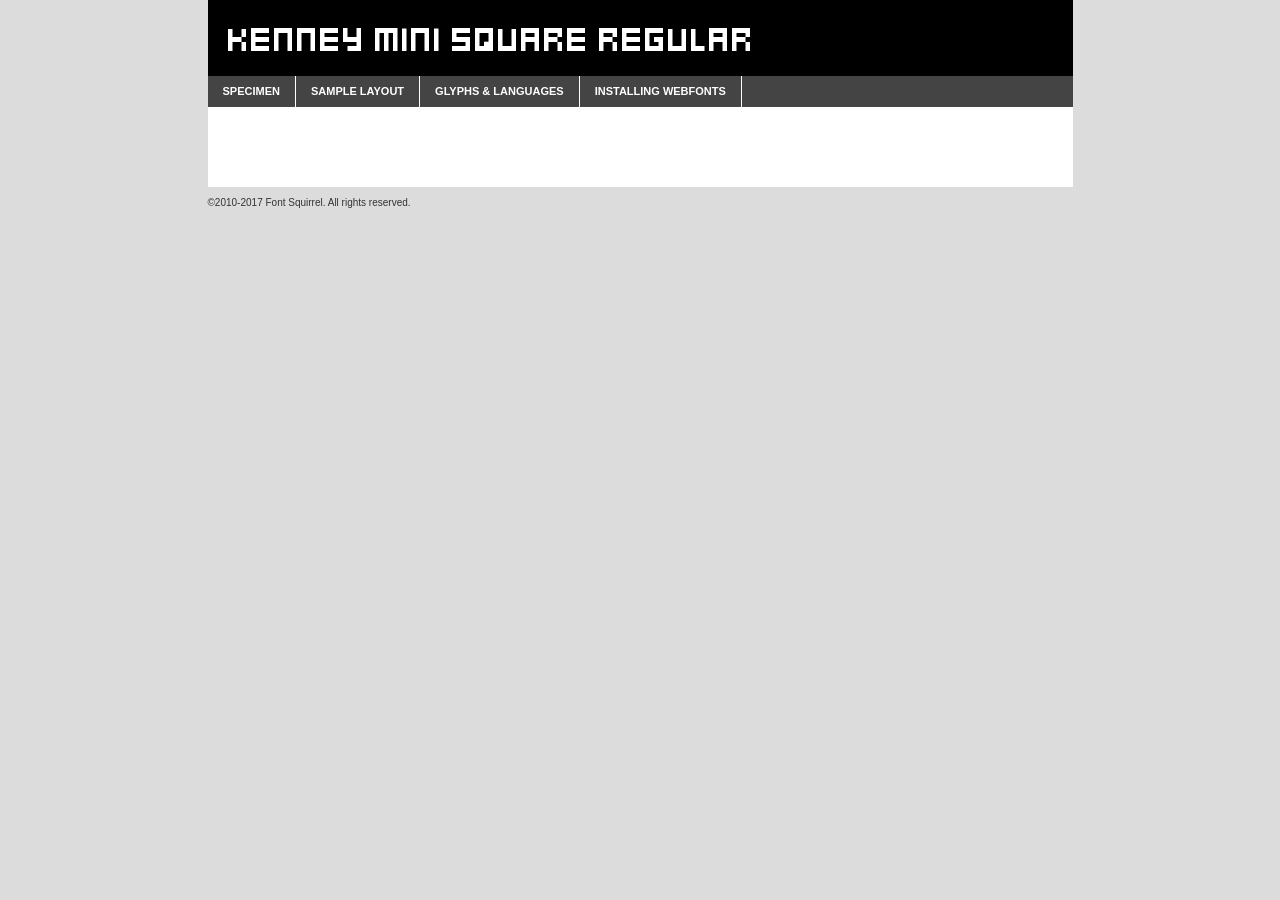
<file: assets/fonts/kenney_mini_square-demo.html>
<!DOCTYPE html PUBLIC "-//W3C//DTD XHTML 1.0 Transitional//EN"
	"http://www.w3.org/TR/xhtml1/DTD/xhtml1-transitional.dtd">

<html xmlns="http://www.w3.org/1999/xhtml" xml:lang="en" lang="en">
<head>
	<meta http-equiv="Content-Type" content="text/html; charset=utf-8" />
	<script src="http://ajax.googleapis.com/ajax/libs/jquery/1.7.2/jquery.min.js" type="text/javascript" charset="utf-8"></script>
	<script type="text/javascript">
	(function($){$.fn.easyTabs=function(option){var param=jQuery.extend({fadeSpeed:"fast",defaultContent:1,activeClass:'active'},option);$(this).each(function(){var thisId="#"+this.id;if(param.defaultContent==''){param.defaultContent=1;}
	if(typeof param.defaultContent=="number")
	{var defaultTab=$(thisId+" .tabs li:eq("+(param.defaultContent-1)+") a").attr('href').substr(1);}else{var defaultTab=param.defaultContent;}
	$(thisId+" .tabs li a").each(function(){var tabToHide=$(this).attr('href').substr(1);$("#"+tabToHide).addClass('easytabs-tab-content');});hideAll();changeContent(defaultTab);function hideAll(){$(thisId+" .easytabs-tab-content").hide();}
	function changeContent(tabId){hideAll();$(thisId+" .tabs li").removeClass(param.activeClass);$(thisId+" .tabs li a[href=#"+tabId+"]").closest('li').addClass(param.activeClass);if(param.fadeSpeed!="none")
	{$(thisId+" #"+tabId).fadeIn(param.fadeSpeed);}else{$(thisId+" #"+tabId).show();}}
	$(thisId+" .tabs li").click(function(){var tabId=$(this).find('a').attr('href').substr(1);changeContent(tabId);return false;});});}})(jQuery);
	</script>
	<link rel="stylesheet" href="specimen_files/specimen_stylesheet.css" type="text/css" charset="utf-8" />
	<link rel="stylesheet" href="stylesheet.css" type="text/css" charset="utf-8" />

	<style type="text/css">
					body{
				font-family: 'kenney_mini_squareregular';
							}
		</style>

	<title>Kenney Mini Square Regular Specimen</title>
	
	
	<script type="text/javascript" charset="utf-8">
		$(document).ready(function() {
			$('#container').easyTabs({defaultContent:1});
		});
	</script>
</head>

<body>
<div id="container">
	<div id="header">
		Kenney Mini Square Regular	</div>
	<ul class="tabs">
		<li><a href="#specimen">Specimen</a></li>
		<li><a href="#layout">Sample Layout</a></li>
				<li><a href="#glyphs">Glyphs &amp; Languages</a></li>
		<li><a href="#installing">Installing Webfonts</a></li>
		
	</ul>
	
	<div id="main_content">

		
			<div id="specimen">
		
				<div class="section">
					<div class="grid12 firstcol">
						<div class="huge">AaBb</div>
					</div>
				</div>
		
				<div class="section">
					<div class="glyph_range">A&#x200B;B&#x200b;C&#x200b;D&#x200b;E&#x200b;F&#x200b;G&#x200b;H&#x200b;I&#x200b;J&#x200b;K&#x200b;L&#x200b;M&#x200b;N&#x200b;O&#x200b;P&#x200b;Q&#x200b;R&#x200b;S&#x200b;T&#x200b;U&#x200b;V&#x200b;W&#x200b;X&#x200b;Y&#x200b;Z&#x200b;a&#x200b;b&#x200b;c&#x200b;d&#x200b;e&#x200b;f&#x200b;g&#x200b;h&#x200b;i&#x200b;j&#x200b;k&#x200b;l&#x200b;m&#x200b;n&#x200b;o&#x200b;p&#x200b;q&#x200b;r&#x200b;s&#x200b;t&#x200b;u&#x200b;v&#x200b;w&#x200b;x&#x200b;y&#x200b;z&#x200b;1&#x200b;2&#x200b;3&#x200b;4&#x200b;5&#x200b;6&#x200b;7&#x200b;8&#x200b;9&#x200b;0&#x200b;&amp;&#x200b;.&#x200b;,&#x200b;?&#x200b;!&#x200b;&#64;&#x200b;(&#x200b;)&#x200b;#&#x200b;$&#x200b;%&#x200b;*&#x200b;+&#x200b;-&#x200b;=&#x200b;:&#x200b;;</div>
				</div>
				<div class="section">
					<div class="grid12 firstcol">
						<table class="sample_table">
							<tr><td>10</td><td class="size10">abcdefghijklmnopqrstuvwxyzABCDEFGHIJKLMNOPQRSTUVWXYZ0123456789abcdefghijklmnopqrstuvwxyzABCDEFGHIJKLMNOPQRSTUVWXYZ0123456789abcdefghijklmnopqrstuvwxyzABCDEFGHIJKLMNOPQRSTUVWXYZ</td></tr>
							<tr><td>11</td><td class="size11">abcdefghijklmnopqrstuvwxyzABCDEFGHIJKLMNOPQRSTUVWXYZ0123456789abcdefghijklmnopqrstuvwxyzABCDEFGHIJKLMNOPQRSTUVWXYZ0123456789abcdefghijklmnopqrstuvwxyzABCDEFGHIJKLMNOPQRSTUVWXYZ</td></tr>
							<tr><td>12</td><td class="size12">abcdefghijklmnopqrstuvwxyzABCDEFGHIJKLMNOPQRSTUVWXYZ0123456789abcdefghijklmnopqrstuvwxyzABCDEFGHIJKLMNOPQRSTUVWXYZ0123456789abcdefghijklmnopqrstuvwxyzABCDEFGHIJKLMNOPQRSTUVWXYZ</td></tr>
							<tr><td>13</td><td class="size13">abcdefghijklmnopqrstuvwxyzABCDEFGHIJKLMNOPQRSTUVWXYZ0123456789abcdefghijklmnopqrstuvwxyzABCDEFGHIJKLMNOPQRSTUVWXYZ0123456789abcdefghijklmnopqrstuvwxyzABCDEFGHIJKLMNOPQRSTUVWXYZ</td></tr>
							<tr><td>14</td><td class="size14">abcdefghijklmnopqrstuvwxyzABCDEFGHIJKLMNOPQRSTUVWXYZ0123456789abcdefghijklmnopqrstuvwxyzABCDEFGHIJKLMNOPQRSTUVWXYZ0123456789abcdefghijklmnopqrstuvwxyzABCDEFGHIJKLMNOPQRSTUVWXYZ</td></tr>
							<tr><td>16</td><td class="size16">abcdefghijklmnopqrstuvwxyzABCDEFGHIJKLMNOPQRSTUVWXYZ0123456789abcdefghijklmnopqrstuvwxyzABCDEFGHIJKLMNOPQRSTUVWXYZ</td></tr>
							<tr><td>18</td><td class="size18">abcdefghijklmnopqrstuvwxyzABCDEFGHIJKLMNOPQRSTUVWXYZ0123456789abcdefghijklmnopqrstuvwxyzABCDEFGHIJKLMNOPQRSTUVWXYZ</td></tr>
							<tr><td>20</td><td class="size20">abcdefghijklmnopqrstuvwxyzABCDEFGHIJKLMNOPQRSTUVWXYZ0123456789abcdefghijklmnopqrstuvwxyzABCDEFGHIJKLMNOPQRSTUVWXYZ</td></tr>
							<tr><td>24</td><td class="size24">abcdefghijklmnopqrstuvwxyzABCDEFGHIJKLMNOPQRSTUVWXYZ0123456789abcdefghijklmnopqrstuvwxyzABCDEFGHIJKLMNOPQRSTUVWXYZ</td></tr>
							<tr><td>30</td><td class="size30">abcdefghijklmnopqrstuvwxyzABCDEFGHIJKLMNOPQRSTUVWXYZ0123456789abcdefghijklmnopqrstuvwxyzABCDEFGHIJKLMNOPQRSTUVWXYZ</td></tr>
							<tr><td>36</td><td class="size36">abcdefghijklmnopqrstuvwxyzABCDEFGHIJKLMNOPQRSTUVWXYZ0123456789abcdefghijklmnopqrstuvwxyzABCDEFGHIJKLMNOPQRSTUVWXYZ</td></tr>
							<tr><td>48</td><td class="size48">abcdefghijklmnopqrstuvwxyzABCDEFGHIJKLMNOPQRSTUVWXYZ0123456789abcdefghijklmnopqrstuvwxyzABCDEFGHIJKLMNOPQRSTUVWXYZ</td></tr>
							<tr><td>60</td><td class="size60">abcdefghijklmnopqrstuvwxyzABCDEFGHIJKLMNOPQRSTUVWXYZ0123456789abcdefghijklmnopqrstuvwxyzABCDEFGHIJKLMNOPQRSTUVWXYZ</td></tr>
							<tr><td>72</td><td class="size72">abcdefghijklmnopqrstuvwxyzABCDEFGHIJKLMNOPQRSTUVWXYZ0123456789abcdefghijklmnopqrstuvwxyzABCDEFGHIJKLMNOPQRSTUVWXYZ</td></tr>
							<tr><td>90</td><td class="size90">abcdefghijklmnopqrstuvwxyzABCDEFGHIJKLMNOPQRSTUVWXYZ0123456789abcdefghijklmnopqrstuvwxyzABCDEFGHIJKLMNOPQRSTUVWXYZ</td></tr>
						</table>
				
					</div>
			
				</div>
		
		
		
								<div class="section" id="bodycomparison">


										<div id="xheight">
				<div class="fontbody">&#x25FC;&#x25FC;&#x25FC;&#x25FC;&#x25FC;&#x25FC;&#x25FC;&#x25FC;&#x25FC;&#x25FC;&#x25FC;&#x25FC;&#x25FC;&#x25FC;&#x25FC;&#x25FC;&#x25FC;&#x25FC;&#x25FC;&#x25FC;&#x25FC;&#x25FC;&#x25FC;&#x25FC;&#x25FC;&#x25FC;&#x25FC;&#x25FC;&#x25FC;&#x25FC;&#x25FC;&#x25FC;&#x25FC;&#x25FC;&#x25FC;&#x25FC;&#x25FC;&#x25FC;&#x25FC;&#x25FC;&#x25FC;&#x25FC;&#x25FC;&#x25FC;&#x25FC;&#x25FC;&#x25FC;&#x25FC;&#x25FC;&#x25FC;&#x25FC;&#x25FC;&#x25FC;&#x25FC;&#x25FC;&#x25FC;&#x25FC;&#x25FC;&#x25FC;&#x25FC;&#x25FC;&#x25FC;&#x25FC;&#x25FC;&#x25FC;&#x25FC;&#x25FC;&#x25FC;&#x25FC;&#x25FC;&#x25FC;&#x25FC;&#x25FC;&#x25FC;&#x25FC;&#x25FC;&#x25FC;&#x25FC;&#x25FC;&#x25FC;&#x25FC;&#x25FC;&#x25FC;&#x25FC;&#x25FC;&#x25FC;&#x25FC;&#x25FC;&#x25FC;&#x25FC;&#x25FC;&#x25FC;&#x25FC;&#x25FC;&#x25FC;&#x25FC;&#x25FC;&#x25FC;&#x25FC;body</div><div class="arialbody">body</div><div class="verdanabody">body</div><div class="georgiabody">body</div></div>
										<div class="fontbody" style="z-index:1">
											body<span>Kenney Mini Square Regular</span>
										</div>
										<div class="arialbody" style="z-index:1">
											body<span>Arial</span>
										</div>
										<div class="verdanabody" style="z-index:1">
											body<span>Verdana</span>
										</div>
										<div class="georgiabody" style="z-index:1">
											body<span>Georgia</span>
										</div>



								</div>
		
		
				<div class="section psample psample_row1" id="">
					
					<div class="grid2 firstcol">
						<p class="size10"><span>10.</span>Aenean lacinia bibendum nulla sed consectetur. Fusce dapibus, tellus ac cursus commodo, tortor mauris condimentum nibh, ut fermentum massa justo sit amet risus. Nullam id dolor id nibh ultricies vehicula ut id elit. Cum sociis natoque penatibus et magnis dis parturient montes, nascetur ridiculus mus. Nulla vitae elit libero, a pharetra augue.</p>
			
					</div>
					<div class="grid3">
						<p class="size11"><span>11.</span>Aenean lacinia bibendum nulla sed consectetur. Fusce dapibus, tellus ac cursus commodo, tortor mauris condimentum nibh, ut fermentum massa justo sit amet risus. Nullam id dolor id nibh ultricies vehicula ut id elit. Cum sociis natoque penatibus et magnis dis parturient montes, nascetur ridiculus mus. Nulla vitae elit libero, a pharetra augue.</p>
			
					</div>
					<div class="grid3">
						<p class="size12"><span>12.</span>Aenean lacinia bibendum nulla sed consectetur. Fusce dapibus, tellus ac cursus commodo, tortor mauris condimentum nibh, ut fermentum massa justo sit amet risus. Nullam id dolor id nibh ultricies vehicula ut id elit. Cum sociis natoque penatibus et magnis dis parturient montes, nascetur ridiculus mus. Nulla vitae elit libero, a pharetra augue.</p>
			
					</div>
					<div class="grid4">
						<p class="size13"><span>13.</span>Aenean lacinia bibendum nulla sed consectetur. Fusce dapibus, tellus ac cursus commodo, tortor mauris condimentum nibh, ut fermentum massa justo sit amet risus. Nullam id dolor id nibh ultricies vehicula ut id elit. Cum sociis natoque penatibus et magnis dis parturient montes, nascetur ridiculus mus. Nulla vitae elit libero, a pharetra augue.</p>
			
					</div>
					<div class="white_blend"></div>
					
				</div>
				<div class="section psample psample_row2" id="">
					<div class="grid3 firstcol">
						<p class="size14"><span>14.</span>Aenean lacinia bibendum nulla sed consectetur. Fusce dapibus, tellus ac cursus commodo, tortor mauris condimentum nibh, ut fermentum massa justo sit amet risus. Nullam id dolor id nibh ultricies vehicula ut id elit. Cum sociis natoque penatibus et magnis dis parturient montes, nascetur ridiculus mus. Nulla vitae elit libero, a pharetra augue.</p>
			
					</div>
					<div class="grid4">
						<p class="size16"><span>16.</span>Aenean lacinia bibendum nulla sed consectetur. Fusce dapibus, tellus ac cursus commodo, tortor mauris condimentum nibh, ut fermentum massa justo sit amet risus. Nullam id dolor id nibh ultricies vehicula ut id elit. Cum sociis natoque penatibus et magnis dis parturient montes, nascetur ridiculus mus. Nulla vitae elit libero, a pharetra augue.</p>
			
					</div>
					<div class="grid5">
						<p class="size18"><span>18.</span>Aenean lacinia bibendum nulla sed consectetur. Fusce dapibus, tellus ac cursus commodo, tortor mauris condimentum nibh, ut fermentum massa justo sit amet risus. Nullam id dolor id nibh ultricies vehicula ut id elit. Cum sociis natoque penatibus et magnis dis parturient montes, nascetur ridiculus mus. Nulla vitae elit libero, a pharetra augue.</p>
			
					</div>

					<div class="white_blend"></div>

				</div>
				
				<div class="section psample psample_row3" id="">
					<div class="grid5 firstcol">
						<p class="size20"><span>20.</span>Aenean lacinia bibendum nulla sed consectetur. Fusce dapibus, tellus ac cursus commodo, tortor mauris condimentum nibh, ut fermentum massa justo sit amet risus. Nullam id dolor id nibh ultricies vehicula ut id elit. Cum sociis natoque penatibus et magnis dis parturient montes, nascetur ridiculus mus. Nulla vitae elit libero, a pharetra augue.</p>
					</div>
					<div class="grid7">
						<p class="size24"><span>24.</span>Aenean lacinia bibendum nulla sed consectetur. Fusce dapibus, tellus ac cursus commodo, tortor mauris condimentum nibh, ut fermentum massa justo sit amet risus. Nullam id dolor id nibh ultricies vehicula ut id elit. Cum sociis natoque penatibus et magnis dis parturient montes, nascetur ridiculus mus. Nulla vitae elit libero, a pharetra augue.</p>
					</div>
					
					<div class="white_blend"></div>
					
				</div>
				
				<div class="section psample psample_row4" id="">
					<div class="grid12 firstcol">
						<p class="size30"><span>30.</span>Aenean lacinia bibendum nulla sed consectetur. Fusce dapibus, tellus ac cursus commodo, tortor mauris condimentum nibh, ut fermentum massa justo sit amet risus. Nullam id dolor id nibh ultricies vehicula ut id elit. Cum sociis natoque penatibus et magnis dis parturient montes, nascetur ridiculus mus. Nulla vitae elit libero, a pharetra augue.</p>
					</div>
					<div class="white_blend"></div>
					
				</div>
				
				
				
				<div class="section psample psample_row1 fullreverse">
					<div class="grid2 firstcol">
						<p class="size10"><span>10.</span>Aenean lacinia bibendum nulla sed consectetur. Fusce dapibus, tellus ac cursus commodo, tortor mauris condimentum nibh, ut fermentum massa justo sit amet risus. Nullam id dolor id nibh ultricies vehicula ut id elit. Cum sociis natoque penatibus et magnis dis parturient montes, nascetur ridiculus mus. Nulla vitae elit libero, a pharetra augue.</p>
			
					</div>
					<div class="grid3">
						<p class="size11"><span>11.</span>Aenean lacinia bibendum nulla sed consectetur. Fusce dapibus, tellus ac cursus commodo, tortor mauris condimentum nibh, ut fermentum massa justo sit amet risus. Nullam id dolor id nibh ultricies vehicula ut id elit. Cum sociis natoque penatibus et magnis dis parturient montes, nascetur ridiculus mus. Nulla vitae elit libero, a pharetra augue.</p>
			
					</div>
					<div class="grid3">
						<p class="size12"><span>12.</span>Aenean lacinia bibendum nulla sed consectetur. Fusce dapibus, tellus ac cursus commodo, tortor mauris condimentum nibh, ut fermentum massa justo sit amet risus. Nullam id dolor id nibh ultricies vehicula ut id elit. Cum sociis natoque penatibus et magnis dis parturient montes, nascetur ridiculus mus. Nulla vitae elit libero, a pharetra augue.</p>
			
					</div>
					<div class="grid4">
						<p class="size13"><span>13.</span>Aenean lacinia bibendum nulla sed consectetur. Fusce dapibus, tellus ac cursus commodo, tortor mauris condimentum nibh, ut fermentum massa justo sit amet risus. Nullam id dolor id nibh ultricies vehicula ut id elit. Cum sociis natoque penatibus et magnis dis parturient montes, nascetur ridiculus mus. Nulla vitae elit libero, a pharetra augue.</p>
			
					</div>
					<div class="black_blend"></div>
					
				</div>
				
				<div class="section psample psample_row2 fullreverse">
					<div class="grid3 firstcol">
						<p class="size14"><span>14.</span>Aenean lacinia bibendum nulla sed consectetur. Fusce dapibus, tellus ac cursus commodo, tortor mauris condimentum nibh, ut fermentum massa justo sit amet risus. Nullam id dolor id nibh ultricies vehicula ut id elit. Cum sociis natoque penatibus et magnis dis parturient montes, nascetur ridiculus mus. Nulla vitae elit libero, a pharetra augue.</p>
			
					</div>
					<div class="grid4">
						<p class="size16"><span>16.</span>Aenean lacinia bibendum nulla sed consectetur. Fusce dapibus, tellus ac cursus commodo, tortor mauris condimentum nibh, ut fermentum massa justo sit amet risus. Nullam id dolor id nibh ultricies vehicula ut id elit. Cum sociis natoque penatibus et magnis dis parturient montes, nascetur ridiculus mus. Nulla vitae elit libero, a pharetra augue.</p>
			
					</div>
					<div class="grid5">
						<p class="size18"><span>18.</span>Aenean lacinia bibendum nulla sed consectetur. Fusce dapibus, tellus ac cursus commodo, tortor mauris condimentum nibh, ut fermentum massa justo sit amet risus. Nullam id dolor id nibh ultricies vehicula ut id elit. Cum sociis natoque penatibus et magnis dis parturient montes, nascetur ridiculus mus. Nulla vitae elit libero, a pharetra augue.</p>
			
					</div>
					<div class="black_blend"></div>

				</div>
				
				<div class="section psample fullreverse psample_row3" id="">
					<div class="grid5 firstcol">
						<p class="size20"><span>20.</span>Aenean lacinia bibendum nulla sed consectetur. Fusce dapibus, tellus ac cursus commodo, tortor mauris condimentum nibh, ut fermentum massa justo sit amet risus. Nullam id dolor id nibh ultricies vehicula ut id elit. Cum sociis natoque penatibus et magnis dis parturient montes, nascetur ridiculus mus. Nulla vitae elit libero, a pharetra augue.</p>
					</div>
					<div class="grid7">
						<p class="size24"><span>24.</span>Aenean lacinia bibendum nulla sed consectetur. Fusce dapibus, tellus ac cursus commodo, tortor mauris condimentum nibh, ut fermentum massa justo sit amet risus. Nullam id dolor id nibh ultricies vehicula ut id elit. Cum sociis natoque penatibus et magnis dis parturient montes, nascetur ridiculus mus. Nulla vitae elit libero, a pharetra augue.</p>
					</div>
					
					<div class="black_blend"></div>
					
				</div>
				
				<div class="section psample fullreverse psample_row4" id="" style="border-bottom: 20px #000 solid;">
					<div class="grid12 firstcol">
						<p class="size30"><span>30.</span>Aenean lacinia bibendum nulla sed consectetur. Fusce dapibus, tellus ac cursus commodo, tortor mauris condimentum nibh, ut fermentum massa justo sit amet risus. Nullam id dolor id nibh ultricies vehicula ut id elit. Cum sociis natoque penatibus et magnis dis parturient montes, nascetur ridiculus mus. Nulla vitae elit libero, a pharetra augue.</p>
					</div>
					<div class="black_blend"></div>
					
				</div>
				
				
				
				
			</div>
			
			<div id="layout">
				
				<div class="section">
					
					<div class="grid12 firstcol">
						<h1>Lorem Ipsum Dolor</h1>
						<h2>Etiam porta sem malesuada magna mollis euismod</h2>
						
						<p class="byline">By <a href="#link">Aenean Lacinia</a></p>
					</div>
				</div>
				<div class="section">
					<div class="grid8 firstcol">
						<p class="large">Donec sed odio dui. Morbi leo risus, porta ac consectetur ac, vestibulum at eros. Fusce dapibus, tellus ac cursus commodo, tortor mauris condimentum nibh, ut fermentum massa justo sit amet risus. </p>

						
						<h3>Pellentesque ornare sem</h3>

						<p>Maecenas sed diam eget risus varius blandit sit amet non magna. Maecenas faucibus mollis interdum. Donec ullamcorper nulla non metus auctor fringilla. Nullam id dolor id nibh ultricies vehicula ut id elit. Nullam id dolor id nibh ultricies vehicula ut id elit. </p>

						<p>Aenean eu leo quam. Pellentesque ornare sem lacinia quam venenatis vestibulum. Lorem ipsum dolor sit amet, consectetur adipiscing elit. Cum sociis natoque penatibus et magnis dis parturient montes, nascetur ridiculus mus. </p>

						<p>Nulla vitae elit libero, a pharetra augue. Praesent commodo cursus magna, vel scelerisque nisl consectetur et. Aenean lacinia bibendum nulla sed consectetur. </p>

						<p>Nullam quis risus eget urna mollis ornare vel eu leo. Nullam quis risus eget urna mollis ornare vel eu leo. Maecenas sed diam eget risus varius blandit sit amet non magna. Donec ullamcorper nulla non metus auctor fringilla. </p>

						<h3>Cras mattis consectetur</h3>

						<p>Aenean eu leo quam. Pellentesque ornare sem lacinia quam venenatis vestibulum. Aenean lacinia bibendum nulla sed consectetur. Integer posuere erat a ante venenatis dapibus posuere velit aliquet. Cras mattis consectetur purus sit amet fermentum. </p>

						<p>Nullam id dolor id nibh ultricies vehicula ut id elit. Nullam quis risus eget urna mollis ornare vel eu leo. Cras mattis consectetur purus sit amet fermentum.</p>
					</div>
					
					<div class="grid4 sidebar">
						
						<div class="box reverse">
							<p class="last">Nullam quis risus eget urna mollis ornare vel eu leo. Donec ullamcorper nulla non metus auctor fringilla. Cras mattis consectetur purus sit amet fermentum. Sed posuere consectetur est at lobortis. Lorem ipsum dolor sit amet, consectetur adipiscing elit. </p>
						</div>
						
						<p class="caption">Maecenas sed diam eget risus varius.</p>

						<p>Vestibulum id ligula porta felis euismod semper. Integer posuere erat a ante venenatis dapibus posuere velit aliquet. Vestibulum id ligula porta felis euismod semper. Sed posuere consectetur est at lobortis. Maecenas sed diam eget risus varius blandit sit amet non magna. Fusce dapibus, tellus ac cursus commodo, tortor mauris condimentum nibh, ut fermentum massa justo sit amet risus. </p>

					

						<p>Duis mollis, est non commodo luctus, nisi erat porttitor ligula, eget lacinia odio sem nec elit. Aenean lacinia bibendum nulla sed consectetur. Vivamus sagittis lacus vel augue laoreet rutrum faucibus dolor auctor. Aenean lacinia bibendum nulla sed consectetur. Nullam quis risus eget urna mollis ornare vel eu leo. </p>

						<p>Praesent commodo cursus magna, vel scelerisque nisl consectetur et. Donec ullamcorper nulla non metus auctor fringilla. Maecenas faucibus mollis interdum. Fusce dapibus, tellus ac cursus commodo, tortor mauris condimentum nibh, ut fermentum massa justo sit amet risus. </p>

					</div>
				</div>
				
			</div>


			



		<div id="glyphs">
			<div class="section">
				<div class="grid12 firstcol">
			
				<h1>Language Support</h1>
				<p>The subset of Kenney Mini Square Regular in this kit supports the following languages:<br />
			
					Albanian, Basque, Breton, Chamorro, Danish, Dutch, English, Faroese, Finnish, Frisian, Galician, German, Icelandic, Italian, Malagasy, Norwegian, Portuguese, Spanish, Alsatian, Aragonese, Arapaho, Arrernte, Asturian, Aymara, Bislama, Cebuano, Corsican, Fijian, French_creole, Genoese, Gilbertese, Greenlandic, Haitian_creole, Hiligaynon, Hmong, Hopi, Ibanag, Iloko_ilokano, Indonesian, Interglossa_glosa, Interlingua, Irish_gaelic, Jerriais, Lojban, Lombard, Luxembourgeois, Manx, Mohawk, Norfolk_pitcairnese, Occitan, Oromo, Pangasinan, Papiamento, Piedmontese, Potawatomi, Rhaeto-romance, Romansh, Rotokas, Sami_lule, Sardinian, Scots_gaelic, Seychelles_creole, Shona, Sicilian, Somali, Southern_ndebele, Swahili, Swati_swazi, Tagalog_filipino_pilipino, Tetum, Tok_pisin, Uyghur_latinized, Volapuk, Walloon, Warlpiri, Xhosa, Yapese, Zulu, Latinbasic, Ubasic, Demo				</p>
				<h1>Glyph Chart</h1>
				<p>The subset of Kenney Mini Square Regular in this kit includes all the glyphs listed below. Unicode entities are included above each glyph to help you insert individual characters into your layout.</p>
				<div id="glyph_chart">
			
																				 <div><p>&amp;#32;</p>&#32;</div>
																				 <div><p>&amp;#33;</p>&#33;</div>
																				 <div><p>&amp;#34;</p>&#34;</div>
																				 <div><p>&amp;#35;</p>&#35;</div>
																				 <div><p>&amp;#36;</p>&#36;</div>
																				 <div><p>&amp;#37;</p>&#37;</div>
																				 <div><p>&amp;#38;</p>&#38;</div>
																				 <div><p>&amp;#39;</p>&#39;</div>
																				 <div><p>&amp;#40;</p>&#40;</div>
																				 <div><p>&amp;#41;</p>&#41;</div>
																				 <div><p>&amp;#42;</p>&#42;</div>
																				 <div><p>&amp;#43;</p>&#43;</div>
																				 <div><p>&amp;#44;</p>&#44;</div>
																				 <div><p>&amp;#45;</p>&#45;</div>
																				 <div><p>&amp;#46;</p>&#46;</div>
																				 <div><p>&amp;#47;</p>&#47;</div>
																				 <div><p>&amp;#48;</p>&#48;</div>
																				 <div><p>&amp;#49;</p>&#49;</div>
																				 <div><p>&amp;#50;</p>&#50;</div>
																				 <div><p>&amp;#51;</p>&#51;</div>
																				 <div><p>&amp;#52;</p>&#52;</div>
																				 <div><p>&amp;#53;</p>&#53;</div>
																				 <div><p>&amp;#54;</p>&#54;</div>
																				 <div><p>&amp;#55;</p>&#55;</div>
																				 <div><p>&amp;#56;</p>&#56;</div>
																				 <div><p>&amp;#57;</p>&#57;</div>
																				 <div><p>&amp;#58;</p>&#58;</div>
																				 <div><p>&amp;#59;</p>&#59;</div>
																				 <div><p>&amp;#60;</p>&#60;</div>
																				 <div><p>&amp;#61;</p>&#61;</div>
																				 <div><p>&amp;#62;</p>&#62;</div>
																				 <div><p>&amp;#63;</p>&#63;</div>
																				 <div><p>&amp;#64;</p>&#64;</div>
																				 <div><p>&amp;#65;</p>&#65;</div>
																				 <div><p>&amp;#66;</p>&#66;</div>
																				 <div><p>&amp;#67;</p>&#67;</div>
																				 <div><p>&amp;#68;</p>&#68;</div>
																				 <div><p>&amp;#69;</p>&#69;</div>
																				 <div><p>&amp;#70;</p>&#70;</div>
																				 <div><p>&amp;#71;</p>&#71;</div>
																				 <div><p>&amp;#72;</p>&#72;</div>
																				 <div><p>&amp;#73;</p>&#73;</div>
																				 <div><p>&amp;#74;</p>&#74;</div>
																				 <div><p>&amp;#75;</p>&#75;</div>
																				 <div><p>&amp;#76;</p>&#76;</div>
																				 <div><p>&amp;#77;</p>&#77;</div>
																				 <div><p>&amp;#78;</p>&#78;</div>
																				 <div><p>&amp;#79;</p>&#79;</div>
																				 <div><p>&amp;#80;</p>&#80;</div>
																				 <div><p>&amp;#81;</p>&#81;</div>
																				 <div><p>&amp;#82;</p>&#82;</div>
																				 <div><p>&amp;#83;</p>&#83;</div>
																				 <div><p>&amp;#84;</p>&#84;</div>
																				 <div><p>&amp;#85;</p>&#85;</div>
																				 <div><p>&amp;#86;</p>&#86;</div>
																				 <div><p>&amp;#87;</p>&#87;</div>
																				 <div><p>&amp;#88;</p>&#88;</div>
																				 <div><p>&amp;#89;</p>&#89;</div>
																				 <div><p>&amp;#90;</p>&#90;</div>
																				 <div><p>&amp;#91;</p>&#91;</div>
																				 <div><p>&amp;#92;</p>&#92;</div>
																				 <div><p>&amp;#93;</p>&#93;</div>
																				 <div><p>&amp;#94;</p>&#94;</div>
																				 <div><p>&amp;#95;</p>&#95;</div>
																				 <div><p>&amp;#96;</p>&#96;</div>
																				 <div><p>&amp;#97;</p>&#97;</div>
																				 <div><p>&amp;#98;</p>&#98;</div>
																				 <div><p>&amp;#99;</p>&#99;</div>
																				 <div><p>&amp;#100;</p>&#100;</div>
																				 <div><p>&amp;#101;</p>&#101;</div>
																				 <div><p>&amp;#102;</p>&#102;</div>
																				 <div><p>&amp;#103;</p>&#103;</div>
																				 <div><p>&amp;#104;</p>&#104;</div>
																				 <div><p>&amp;#105;</p>&#105;</div>
																				 <div><p>&amp;#106;</p>&#106;</div>
																				 <div><p>&amp;#107;</p>&#107;</div>
																				 <div><p>&amp;#108;</p>&#108;</div>
																				 <div><p>&amp;#109;</p>&#109;</div>
																				 <div><p>&amp;#110;</p>&#110;</div>
																				 <div><p>&amp;#111;</p>&#111;</div>
																				 <div><p>&amp;#112;</p>&#112;</div>
																				 <div><p>&amp;#113;</p>&#113;</div>
																				 <div><p>&amp;#114;</p>&#114;</div>
																				 <div><p>&amp;#115;</p>&#115;</div>
																				 <div><p>&amp;#116;</p>&#116;</div>
																				 <div><p>&amp;#117;</p>&#117;</div>
																				 <div><p>&amp;#118;</p>&#118;</div>
																				 <div><p>&amp;#119;</p>&#119;</div>
																				 <div><p>&amp;#120;</p>&#120;</div>
																				 <div><p>&amp;#121;</p>&#121;</div>
																				 <div><p>&amp;#122;</p>&#122;</div>
																				 <div><p>&amp;#123;</p>&#123;</div>
																				 <div><p>&amp;#124;</p>&#124;</div>
																				 <div><p>&amp;#125;</p>&#125;</div>
																				 <div><p>&amp;#126;</p>&#126;</div>
																				 <div><p>&amp;#160;</p>&#160;</div>
																				 <div><p>&amp;#161;</p>&#161;</div>
																				 <div><p>&amp;#162;</p>&#162;</div>
																				 <div><p>&amp;#163;</p>&#163;</div>
																				 <div><p>&amp;#164;</p>&#164;</div>
																				 <div><p>&amp;#165;</p>&#165;</div>
																				 <div><p>&amp;#166;</p>&#166;</div>
																				 <div><p>&amp;#167;</p>&#167;</div>
																				 <div><p>&amp;#168;</p>&#168;</div>
																				 <div><p>&amp;#169;</p>&#169;</div>
																				 <div><p>&amp;#170;</p>&#170;</div>
																				 <div><p>&amp;#171;</p>&#171;</div>
																				 <div><p>&amp;#172;</p>&#172;</div>
																				 <div><p>&amp;#173;</p>&#173;</div>
																				 <div><p>&amp;#174;</p>&#174;</div>
																				 <div><p>&amp;#175;</p>&#175;</div>
																				 <div><p>&amp;#176;</p>&#176;</div>
																				 <div><p>&amp;#177;</p>&#177;</div>
																				 <div><p>&amp;#178;</p>&#178;</div>
																				 <div><p>&amp;#179;</p>&#179;</div>
																				 <div><p>&amp;#180;</p>&#180;</div>
																				 <div><p>&amp;#181;</p>&#181;</div>
																				 <div><p>&amp;#182;</p>&#182;</div>
																				 <div><p>&amp;#183;</p>&#183;</div>
																				 <div><p>&amp;#184;</p>&#184;</div>
																				 <div><p>&amp;#185;</p>&#185;</div>
																				 <div><p>&amp;#186;</p>&#186;</div>
																				 <div><p>&amp;#187;</p>&#187;</div>
																				 <div><p>&amp;#188;</p>&#188;</div>
																				 <div><p>&amp;#189;</p>&#189;</div>
																				 <div><p>&amp;#190;</p>&#190;</div>
																				 <div><p>&amp;#191;</p>&#191;</div>
																				 <div><p>&amp;#192;</p>&#192;</div>
																				 <div><p>&amp;#193;</p>&#193;</div>
																				 <div><p>&amp;#194;</p>&#194;</div>
																				 <div><p>&amp;#195;</p>&#195;</div>
																				 <div><p>&amp;#196;</p>&#196;</div>
																				 <div><p>&amp;#197;</p>&#197;</div>
																				 <div><p>&amp;#198;</p>&#198;</div>
																				 <div><p>&amp;#199;</p>&#199;</div>
																				 <div><p>&amp;#200;</p>&#200;</div>
																				 <div><p>&amp;#201;</p>&#201;</div>
																				 <div><p>&amp;#202;</p>&#202;</div>
																				 <div><p>&amp;#203;</p>&#203;</div>
																				 <div><p>&amp;#204;</p>&#204;</div>
																				 <div><p>&amp;#205;</p>&#205;</div>
																				 <div><p>&amp;#206;</p>&#206;</div>
																				 <div><p>&amp;#207;</p>&#207;</div>
																				 <div><p>&amp;#208;</p>&#208;</div>
																				 <div><p>&amp;#209;</p>&#209;</div>
																				 <div><p>&amp;#210;</p>&#210;</div>
																				 <div><p>&amp;#211;</p>&#211;</div>
																				 <div><p>&amp;#212;</p>&#212;</div>
																				 <div><p>&amp;#213;</p>&#213;</div>
																				 <div><p>&amp;#214;</p>&#214;</div>
																				 <div><p>&amp;#215;</p>&#215;</div>
																				 <div><p>&amp;#216;</p>&#216;</div>
																				 <div><p>&amp;#217;</p>&#217;</div>
																				 <div><p>&amp;#218;</p>&#218;</div>
																				 <div><p>&amp;#219;</p>&#219;</div>
																				 <div><p>&amp;#220;</p>&#220;</div>
																				 <div><p>&amp;#221;</p>&#221;</div>
																				 <div><p>&amp;#222;</p>&#222;</div>
																				 <div><p>&amp;#223;</p>&#223;</div>
																				 <div><p>&amp;#224;</p>&#224;</div>
																				 <div><p>&amp;#225;</p>&#225;</div>
																				 <div><p>&amp;#226;</p>&#226;</div>
																				 <div><p>&amp;#227;</p>&#227;</div>
																				 <div><p>&amp;#228;</p>&#228;</div>
																				 <div><p>&amp;#229;</p>&#229;</div>
																				 <div><p>&amp;#230;</p>&#230;</div>
																				 <div><p>&amp;#231;</p>&#231;</div>
																				 <div><p>&amp;#232;</p>&#232;</div>
																				 <div><p>&amp;#233;</p>&#233;</div>
																				 <div><p>&amp;#234;</p>&#234;</div>
																				 <div><p>&amp;#235;</p>&#235;</div>
																				 <div><p>&amp;#236;</p>&#236;</div>
																				 <div><p>&amp;#237;</p>&#237;</div>
																				 <div><p>&amp;#238;</p>&#238;</div>
																				 <div><p>&amp;#239;</p>&#239;</div>
																				 <div><p>&amp;#240;</p>&#240;</div>
																				 <div><p>&amp;#241;</p>&#241;</div>
																				 <div><p>&amp;#242;</p>&#242;</div>
																				 <div><p>&amp;#243;</p>&#243;</div>
																				 <div><p>&amp;#244;</p>&#244;</div>
																				 <div><p>&amp;#245;</p>&#245;</div>
																				 <div><p>&amp;#246;</p>&#246;</div>
																				 <div><p>&amp;#247;</p>&#247;</div>
																				 <div><p>&amp;#248;</p>&#248;</div>
																				 <div><p>&amp;#249;</p>&#249;</div>
																				 <div><p>&amp;#250;</p>&#250;</div>
																				 <div><p>&amp;#251;</p>&#251;</div>
																				 <div><p>&amp;#252;</p>&#252;</div>
																				 <div><p>&amp;#253;</p>&#253;</div>
																				 <div><p>&amp;#254;</p>&#254;</div>
																				 <div><p>&amp;#255;</p>&#255;</div>
																				 <div><p>&amp;#376;</p>&#376;</div>
																				 <div><p>&amp;#8192;</p>&#8192;</div>
																				 <div><p>&amp;#8193;</p>&#8193;</div>
																				 <div><p>&amp;#8194;</p>&#8194;</div>
																				 <div><p>&amp;#8195;</p>&#8195;</div>
																				 <div><p>&amp;#8196;</p>&#8196;</div>
																				 <div><p>&amp;#8197;</p>&#8197;</div>
																				 <div><p>&amp;#8198;</p>&#8198;</div>
																				 <div><p>&amp;#8199;</p>&#8199;</div>
																				 <div><p>&amp;#8200;</p>&#8200;</div>
																				 <div><p>&amp;#8201;</p>&#8201;</div>
																				 <div><p>&amp;#8202;</p>&#8202;</div>
																				 <div><p>&amp;#8208;</p>&#8208;</div>
																				 <div><p>&amp;#8209;</p>&#8209;</div>
																				 <div><p>&amp;#8210;</p>&#8210;</div>
																				 <div><p>&amp;#8211;</p>&#8211;</div>
																				 <div><p>&amp;#8212;</p>&#8212;</div>
																				 <div><p>&amp;#8216;</p>&#8216;</div>
																				 <div><p>&amp;#8217;</p>&#8217;</div>
																				 <div><p>&amp;#8218;</p>&#8218;</div>
																				 <div><p>&amp;#8220;</p>&#8220;</div>
																				 <div><p>&amp;#8221;</p>&#8221;</div>
																				 <div><p>&amp;#8222;</p>&#8222;</div>
																				 <div><p>&amp;#8226;</p>&#8226;</div>
																				 <div><p>&amp;#8230;</p>&#8230;</div>
																				 <div><p>&amp;#8239;</p>&#8239;</div>
																				 <div><p>&amp;#8249;</p>&#8249;</div>
																				 <div><p>&amp;#8250;</p>&#8250;</div>
																				 <div><p>&amp;#8287;</p>&#8287;</div>
																				 <div><p>&amp;#8364;</p>&#8364;</div>
																				 <div><p>&amp;#8482;</p>&#8482;</div>
																				 <div><p>&amp;#9724;</p>&#9724;</div>
																				 <div><p>&amp;#64257;</p>&#64257;</div>
																				 <div><p>&amp;#64258;</p>&#64258;</div>
																																																</div>	
				</div>
		
		
			</div>
		</div>
		
		
		<div id="specs">
			
		</div>
	
		<div id="installing">
			<div class="section">
				<div class="grid7 firstcol">
					<h1>Installing Webfonts</h1>
					
					<p>Webfonts are supported by all major browser platforms but not all in the same way. There are currently four different font formats that must be included in order to target all browsers. This includes TTF, WOFF, EOT and SVG.</p>
					
					<h2>1. Upload your webfonts</h2>
					<p>You must upload your webfont kit to your website. They should be in or near the same directory as your CSS files.</p>
					
					<h2>2. Include the webfont stylesheet</h2>
					<p>A special CSS @font-face declaration helps the various browsers select the appropriate font it needs without causing you a bunch of headaches. Learn more about this syntax by reading the <a href="https://www.fontspring.com/blog/further-hardening-of-the-bulletproof-syntax">Fontspring blog post</a> about it. The code for it is as follows:</p>


<code>
@font-face{ 
	font-family: 'MyWebFont';
	src: url('WebFont.eot');
	src: url('WebFont.eot?#iefix') format('embedded-opentype'),
	     url('WebFont.woff') format('woff'),
	     url('WebFont.ttf') format('truetype'),
	     url('WebFont.svg#webfont') format('svg');
}
</code>

	<p>We've already gone ahead and generated the code for you. All you have to do is link to the stylesheet in your HTML, like this:</p>
	<code>&lt;link rel=&quot;stylesheet&quot; href=&quot;stylesheet.css&quot; type=&quot;text/css&quot; charset=&quot;utf-8&quot; /&gt;</code>

					<h2>3. Modify your own stylesheet</h2>
					<p>To take advantage of your new fonts, you must tell your stylesheet to use them. Look at the original @font-face declaration above and find the property called "font-family." The name linked there will be what you use to reference the font. Prepend that webfont name to the font stack in the "font-family" property, inside the selector you want to change. For example:</p>
<code>p { font-family: 'WebFont', Arial, sans-serif; }</code>

<h2>4. Test</h2>
<p>Getting webfonts to work cross-browser <em>can</em> be tricky. Use the information in the sidebar to help you if you find that fonts aren't loading in a particular browser.</p>
				</div>
				
				<div class="grid5 sidebar">
					<div class="box">
						<h2>Troubleshooting<br />Font-Face Problems</h2>
						<p>Having trouble getting your webfonts to load in your new website? Here are some tips to sort out what might be the problem.</p>

						<h3>Fonts not showing in any browser</h3>

						<p>This sounds like you need to work on the plumbing. You either did not upload the fonts to the correct directory, or you did not link the fonts properly in the CSS. If you've confirmed that all this is correct and you still have a problem, take a look at your .htaccess file and see if requests are getting intercepted.</p>

						<h3>Fonts not loading in iPhone or iPad</h3>

						<p>The most common problem here is that you are serving the fonts from an IIS server. IIS refuses to serve files that have unknown MIME types. If that is the case, you must set the MIME type for SVG to "image/svg+xml" in the server settings. Follow these instructions from Microsoft if you need help.</p>

						<h3>Fonts not loading in Firefox</h3>

						<p>The primary reason for this failure? You are still using a version Firefox older than 3.5. So upgrade already! If that isn't it, then you are very likely serving fonts from a different domain. Firefox requires that all font assets be served from the same domain. Lastly it is possible that you need to add WOFF to your list of MIME types (if you are serving via IIS.)</p>

						<h3>Fonts not loading in IE</h3>

						<p>Are you looking at Internet Explorer on an actual Windows machine or are you cheating by using a service like Adobe BrowserLab? Many of these screenshot services do not render @font-face for IE. Best to test it on a real machine.</p>

						<h3>Fonts not loading in IE9</h3>

						<p>IE9, like Firefox, requires that fonts be served from the same domain as the website. Make sure that is the case.</p>
					</div>
				</div>
			</div>
			
		</div>
	
	</div>
	<div id="footer">
		<p>&copy;2010-2017 Font Squirrel. All rights reserved.</p>
	</div>
</div>
</body>
</html>
</file>
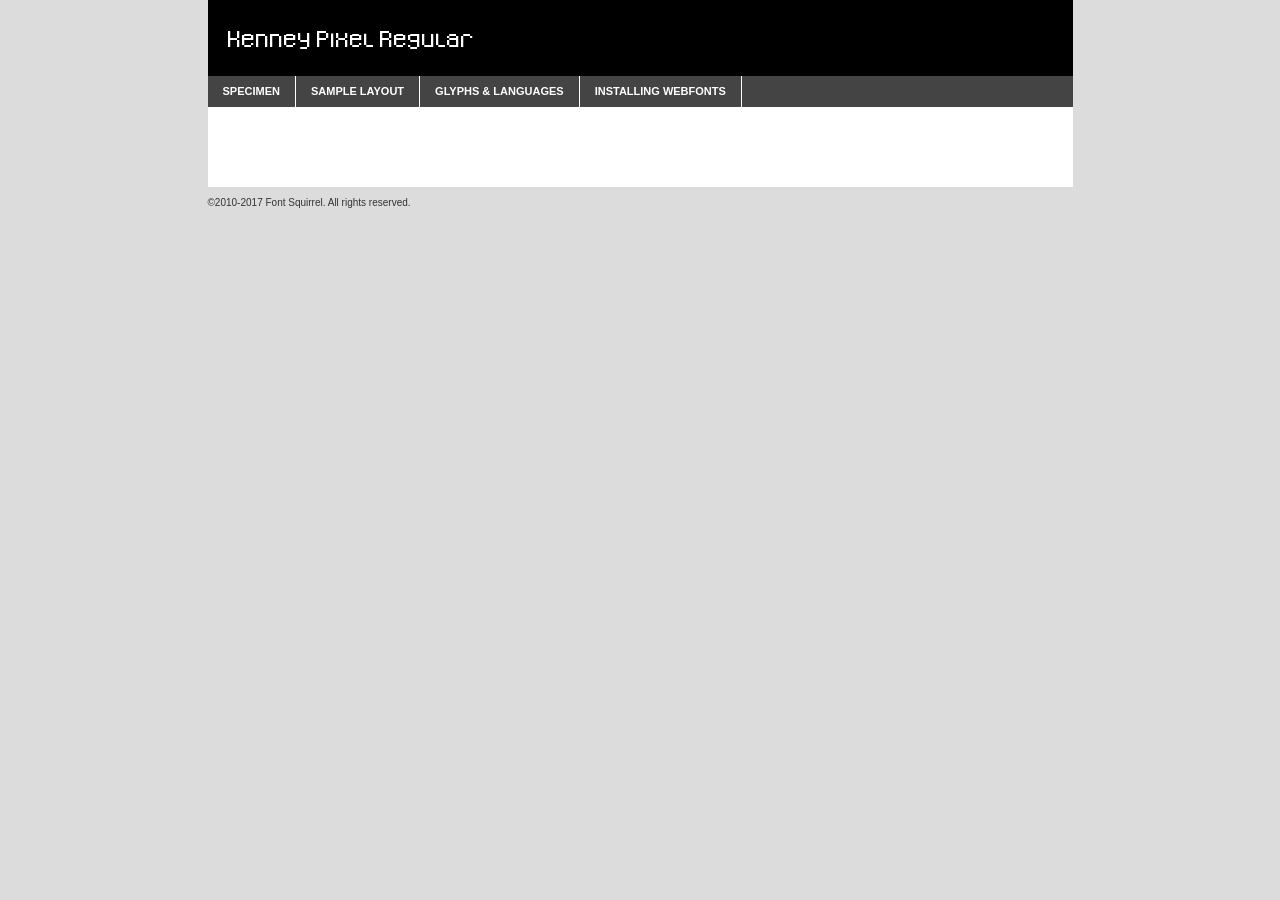
<file: assets/fonts/kenney_pixel-demo.html>
<!DOCTYPE html PUBLIC "-//W3C//DTD XHTML 1.0 Transitional//EN"
	"http://www.w3.org/TR/xhtml1/DTD/xhtml1-transitional.dtd">

<html xmlns="http://www.w3.org/1999/xhtml" xml:lang="en" lang="en">
<head>
	<meta http-equiv="Content-Type" content="text/html; charset=utf-8" />
	<script src="http://ajax.googleapis.com/ajax/libs/jquery/1.7.2/jquery.min.js" type="text/javascript" charset="utf-8"></script>
	<script type="text/javascript">
	(function($){$.fn.easyTabs=function(option){var param=jQuery.extend({fadeSpeed:"fast",defaultContent:1,activeClass:'active'},option);$(this).each(function(){var thisId="#"+this.id;if(param.defaultContent==''){param.defaultContent=1;}
	if(typeof param.defaultContent=="number")
	{var defaultTab=$(thisId+" .tabs li:eq("+(param.defaultContent-1)+") a").attr('href').substr(1);}else{var defaultTab=param.defaultContent;}
	$(thisId+" .tabs li a").each(function(){var tabToHide=$(this).attr('href').substr(1);$("#"+tabToHide).addClass('easytabs-tab-content');});hideAll();changeContent(defaultTab);function hideAll(){$(thisId+" .easytabs-tab-content").hide();}
	function changeContent(tabId){hideAll();$(thisId+" .tabs li").removeClass(param.activeClass);$(thisId+" .tabs li a[href=#"+tabId+"]").closest('li').addClass(param.activeClass);if(param.fadeSpeed!="none")
	{$(thisId+" #"+tabId).fadeIn(param.fadeSpeed);}else{$(thisId+" #"+tabId).show();}}
	$(thisId+" .tabs li").click(function(){var tabId=$(this).find('a').attr('href').substr(1);changeContent(tabId);return false;});});}})(jQuery);
	</script>
	<link rel="stylesheet" href="specimen_files/specimen_stylesheet.css" type="text/css" charset="utf-8" />
	<link rel="stylesheet" href="stylesheet.css" type="text/css" charset="utf-8" />

	<style type="text/css">
					body{
				font-family: 'kenney_pixelregular';
							}
		</style>

	<title>Kenney Pixel Regular Specimen</title>
	
	
	<script type="text/javascript" charset="utf-8">
		$(document).ready(function() {
			$('#container').easyTabs({defaultContent:1});
		});
	</script>
</head>

<body>
<div id="container">
	<div id="header">
		Kenney Pixel Regular	</div>
	<ul class="tabs">
		<li><a href="#specimen">Specimen</a></li>
		<li><a href="#layout">Sample Layout</a></li>
				<li><a href="#glyphs">Glyphs &amp; Languages</a></li>
		<li><a href="#installing">Installing Webfonts</a></li>
		
	</ul>
	
	<div id="main_content">

		
			<div id="specimen">
		
				<div class="section">
					<div class="grid12 firstcol">
						<div class="huge">AaBb</div>
					</div>
				</div>
		
				<div class="section">
					<div class="glyph_range">A&#x200B;B&#x200b;C&#x200b;D&#x200b;E&#x200b;F&#x200b;G&#x200b;H&#x200b;I&#x200b;J&#x200b;K&#x200b;L&#x200b;M&#x200b;N&#x200b;O&#x200b;P&#x200b;Q&#x200b;R&#x200b;S&#x200b;T&#x200b;U&#x200b;V&#x200b;W&#x200b;X&#x200b;Y&#x200b;Z&#x200b;a&#x200b;b&#x200b;c&#x200b;d&#x200b;e&#x200b;f&#x200b;g&#x200b;h&#x200b;i&#x200b;j&#x200b;k&#x200b;l&#x200b;m&#x200b;n&#x200b;o&#x200b;p&#x200b;q&#x200b;r&#x200b;s&#x200b;t&#x200b;u&#x200b;v&#x200b;w&#x200b;x&#x200b;y&#x200b;z&#x200b;1&#x200b;2&#x200b;3&#x200b;4&#x200b;5&#x200b;6&#x200b;7&#x200b;8&#x200b;9&#x200b;0&#x200b;&amp;&#x200b;.&#x200b;,&#x200b;?&#x200b;!&#x200b;&#64;&#x200b;(&#x200b;)&#x200b;#&#x200b;$&#x200b;%&#x200b;*&#x200b;+&#x200b;-&#x200b;=&#x200b;:&#x200b;;</div>
				</div>
				<div class="section">
					<div class="grid12 firstcol">
						<table class="sample_table">
							<tr><td>10</td><td class="size10">abcdefghijklmnopqrstuvwxyzABCDEFGHIJKLMNOPQRSTUVWXYZ0123456789abcdefghijklmnopqrstuvwxyzABCDEFGHIJKLMNOPQRSTUVWXYZ0123456789abcdefghijklmnopqrstuvwxyzABCDEFGHIJKLMNOPQRSTUVWXYZ</td></tr>
							<tr><td>11</td><td class="size11">abcdefghijklmnopqrstuvwxyzABCDEFGHIJKLMNOPQRSTUVWXYZ0123456789abcdefghijklmnopqrstuvwxyzABCDEFGHIJKLMNOPQRSTUVWXYZ0123456789abcdefghijklmnopqrstuvwxyzABCDEFGHIJKLMNOPQRSTUVWXYZ</td></tr>
							<tr><td>12</td><td class="size12">abcdefghijklmnopqrstuvwxyzABCDEFGHIJKLMNOPQRSTUVWXYZ0123456789abcdefghijklmnopqrstuvwxyzABCDEFGHIJKLMNOPQRSTUVWXYZ0123456789abcdefghijklmnopqrstuvwxyzABCDEFGHIJKLMNOPQRSTUVWXYZ</td></tr>
							<tr><td>13</td><td class="size13">abcdefghijklmnopqrstuvwxyzABCDEFGHIJKLMNOPQRSTUVWXYZ0123456789abcdefghijklmnopqrstuvwxyzABCDEFGHIJKLMNOPQRSTUVWXYZ0123456789abcdefghijklmnopqrstuvwxyzABCDEFGHIJKLMNOPQRSTUVWXYZ</td></tr>
							<tr><td>14</td><td class="size14">abcdefghijklmnopqrstuvwxyzABCDEFGHIJKLMNOPQRSTUVWXYZ0123456789abcdefghijklmnopqrstuvwxyzABCDEFGHIJKLMNOPQRSTUVWXYZ0123456789abcdefghijklmnopqrstuvwxyzABCDEFGHIJKLMNOPQRSTUVWXYZ</td></tr>
							<tr><td>16</td><td class="size16">abcdefghijklmnopqrstuvwxyzABCDEFGHIJKLMNOPQRSTUVWXYZ0123456789abcdefghijklmnopqrstuvwxyzABCDEFGHIJKLMNOPQRSTUVWXYZ</td></tr>
							<tr><td>18</td><td class="size18">abcdefghijklmnopqrstuvwxyzABCDEFGHIJKLMNOPQRSTUVWXYZ0123456789abcdefghijklmnopqrstuvwxyzABCDEFGHIJKLMNOPQRSTUVWXYZ</td></tr>
							<tr><td>20</td><td class="size20">abcdefghijklmnopqrstuvwxyzABCDEFGHIJKLMNOPQRSTUVWXYZ0123456789abcdefghijklmnopqrstuvwxyzABCDEFGHIJKLMNOPQRSTUVWXYZ</td></tr>
							<tr><td>24</td><td class="size24">abcdefghijklmnopqrstuvwxyzABCDEFGHIJKLMNOPQRSTUVWXYZ0123456789abcdefghijklmnopqrstuvwxyzABCDEFGHIJKLMNOPQRSTUVWXYZ</td></tr>
							<tr><td>30</td><td class="size30">abcdefghijklmnopqrstuvwxyzABCDEFGHIJKLMNOPQRSTUVWXYZ0123456789abcdefghijklmnopqrstuvwxyzABCDEFGHIJKLMNOPQRSTUVWXYZ</td></tr>
							<tr><td>36</td><td class="size36">abcdefghijklmnopqrstuvwxyzABCDEFGHIJKLMNOPQRSTUVWXYZ0123456789abcdefghijklmnopqrstuvwxyzABCDEFGHIJKLMNOPQRSTUVWXYZ</td></tr>
							<tr><td>48</td><td class="size48">abcdefghijklmnopqrstuvwxyzABCDEFGHIJKLMNOPQRSTUVWXYZ0123456789abcdefghijklmnopqrstuvwxyzABCDEFGHIJKLMNOPQRSTUVWXYZ</td></tr>
							<tr><td>60</td><td class="size60">abcdefghijklmnopqrstuvwxyzABCDEFGHIJKLMNOPQRSTUVWXYZ0123456789abcdefghijklmnopqrstuvwxyzABCDEFGHIJKLMNOPQRSTUVWXYZ</td></tr>
							<tr><td>72</td><td class="size72">abcdefghijklmnopqrstuvwxyzABCDEFGHIJKLMNOPQRSTUVWXYZ0123456789abcdefghijklmnopqrstuvwxyzABCDEFGHIJKLMNOPQRSTUVWXYZ</td></tr>
							<tr><td>90</td><td class="size90">abcdefghijklmnopqrstuvwxyzABCDEFGHIJKLMNOPQRSTUVWXYZ0123456789abcdefghijklmnopqrstuvwxyzABCDEFGHIJKLMNOPQRSTUVWXYZ</td></tr>
						</table>
				
					</div>
			
				</div>
		
		
		
								<div class="section" id="bodycomparison">


										<div id="xheight">
				<div class="fontbody">&#x25FC;&#x25FC;&#x25FC;&#x25FC;&#x25FC;&#x25FC;&#x25FC;&#x25FC;&#x25FC;&#x25FC;&#x25FC;&#x25FC;&#x25FC;&#x25FC;&#x25FC;&#x25FC;&#x25FC;&#x25FC;&#x25FC;&#x25FC;&#x25FC;&#x25FC;&#x25FC;&#x25FC;&#x25FC;&#x25FC;&#x25FC;&#x25FC;&#x25FC;&#x25FC;&#x25FC;&#x25FC;&#x25FC;&#x25FC;&#x25FC;&#x25FC;&#x25FC;&#x25FC;&#x25FC;&#x25FC;&#x25FC;&#x25FC;&#x25FC;&#x25FC;&#x25FC;&#x25FC;&#x25FC;&#x25FC;&#x25FC;&#x25FC;&#x25FC;&#x25FC;&#x25FC;&#x25FC;&#x25FC;&#x25FC;&#x25FC;&#x25FC;&#x25FC;&#x25FC;&#x25FC;&#x25FC;&#x25FC;&#x25FC;&#x25FC;&#x25FC;&#x25FC;&#x25FC;&#x25FC;&#x25FC;&#x25FC;&#x25FC;&#x25FC;&#x25FC;&#x25FC;&#x25FC;&#x25FC;&#x25FC;&#x25FC;&#x25FC;&#x25FC;&#x25FC;&#x25FC;&#x25FC;&#x25FC;&#x25FC;&#x25FC;&#x25FC;&#x25FC;&#x25FC;&#x25FC;&#x25FC;&#x25FC;&#x25FC;&#x25FC;&#x25FC;&#x25FC;&#x25FC;&#x25FC;body</div><div class="arialbody">body</div><div class="verdanabody">body</div><div class="georgiabody">body</div></div>
										<div class="fontbody" style="z-index:1">
											body<span>Kenney Pixel Regular</span>
										</div>
										<div class="arialbody" style="z-index:1">
											body<span>Arial</span>
										</div>
										<div class="verdanabody" style="z-index:1">
											body<span>Verdana</span>
										</div>
										<div class="georgiabody" style="z-index:1">
											body<span>Georgia</span>
										</div>



								</div>
		
		
				<div class="section psample psample_row1" id="">
					
					<div class="grid2 firstcol">
						<p class="size10"><span>10.</span>Aenean lacinia bibendum nulla sed consectetur. Fusce dapibus, tellus ac cursus commodo, tortor mauris condimentum nibh, ut fermentum massa justo sit amet risus. Nullam id dolor id nibh ultricies vehicula ut id elit. Cum sociis natoque penatibus et magnis dis parturient montes, nascetur ridiculus mus. Nulla vitae elit libero, a pharetra augue.</p>
			
					</div>
					<div class="grid3">
						<p class="size11"><span>11.</span>Aenean lacinia bibendum nulla sed consectetur. Fusce dapibus, tellus ac cursus commodo, tortor mauris condimentum nibh, ut fermentum massa justo sit amet risus. Nullam id dolor id nibh ultricies vehicula ut id elit. Cum sociis natoque penatibus et magnis dis parturient montes, nascetur ridiculus mus. Nulla vitae elit libero, a pharetra augue.</p>
			
					</div>
					<div class="grid3">
						<p class="size12"><span>12.</span>Aenean lacinia bibendum nulla sed consectetur. Fusce dapibus, tellus ac cursus commodo, tortor mauris condimentum nibh, ut fermentum massa justo sit amet risus. Nullam id dolor id nibh ultricies vehicula ut id elit. Cum sociis natoque penatibus et magnis dis parturient montes, nascetur ridiculus mus. Nulla vitae elit libero, a pharetra augue.</p>
			
					</div>
					<div class="grid4">
						<p class="size13"><span>13.</span>Aenean lacinia bibendum nulla sed consectetur. Fusce dapibus, tellus ac cursus commodo, tortor mauris condimentum nibh, ut fermentum massa justo sit amet risus. Nullam id dolor id nibh ultricies vehicula ut id elit. Cum sociis natoque penatibus et magnis dis parturient montes, nascetur ridiculus mus. Nulla vitae elit libero, a pharetra augue.</p>
			
					</div>
					<div class="white_blend"></div>
					
				</div>
				<div class="section psample psample_row2" id="">
					<div class="grid3 firstcol">
						<p class="size14"><span>14.</span>Aenean lacinia bibendum nulla sed consectetur. Fusce dapibus, tellus ac cursus commodo, tortor mauris condimentum nibh, ut fermentum massa justo sit amet risus. Nullam id dolor id nibh ultricies vehicula ut id elit. Cum sociis natoque penatibus et magnis dis parturient montes, nascetur ridiculus mus. Nulla vitae elit libero, a pharetra augue.</p>
			
					</div>
					<div class="grid4">
						<p class="size16"><span>16.</span>Aenean lacinia bibendum nulla sed consectetur. Fusce dapibus, tellus ac cursus commodo, tortor mauris condimentum nibh, ut fermentum massa justo sit amet risus. Nullam id dolor id nibh ultricies vehicula ut id elit. Cum sociis natoque penatibus et magnis dis parturient montes, nascetur ridiculus mus. Nulla vitae elit libero, a pharetra augue.</p>
			
					</div>
					<div class="grid5">
						<p class="size18"><span>18.</span>Aenean lacinia bibendum nulla sed consectetur. Fusce dapibus, tellus ac cursus commodo, tortor mauris condimentum nibh, ut fermentum massa justo sit amet risus. Nullam id dolor id nibh ultricies vehicula ut id elit. Cum sociis natoque penatibus et magnis dis parturient montes, nascetur ridiculus mus. Nulla vitae elit libero, a pharetra augue.</p>
			
					</div>

					<div class="white_blend"></div>

				</div>
				
				<div class="section psample psample_row3" id="">
					<div class="grid5 firstcol">
						<p class="size20"><span>20.</span>Aenean lacinia bibendum nulla sed consectetur. Fusce dapibus, tellus ac cursus commodo, tortor mauris condimentum nibh, ut fermentum massa justo sit amet risus. Nullam id dolor id nibh ultricies vehicula ut id elit. Cum sociis natoque penatibus et magnis dis parturient montes, nascetur ridiculus mus. Nulla vitae elit libero, a pharetra augue.</p>
					</div>
					<div class="grid7">
						<p class="size24"><span>24.</span>Aenean lacinia bibendum nulla sed consectetur. Fusce dapibus, tellus ac cursus commodo, tortor mauris condimentum nibh, ut fermentum massa justo sit amet risus. Nullam id dolor id nibh ultricies vehicula ut id elit. Cum sociis natoque penatibus et magnis dis parturient montes, nascetur ridiculus mus. Nulla vitae elit libero, a pharetra augue.</p>
					</div>
					
					<div class="white_blend"></div>
					
				</div>
				
				<div class="section psample psample_row4" id="">
					<div class="grid12 firstcol">
						<p class="size30"><span>30.</span>Aenean lacinia bibendum nulla sed consectetur. Fusce dapibus, tellus ac cursus commodo, tortor mauris condimentum nibh, ut fermentum massa justo sit amet risus. Nullam id dolor id nibh ultricies vehicula ut id elit. Cum sociis natoque penatibus et magnis dis parturient montes, nascetur ridiculus mus. Nulla vitae elit libero, a pharetra augue.</p>
					</div>
					<div class="white_blend"></div>
					
				</div>
				
				
				
				<div class="section psample psample_row1 fullreverse">
					<div class="grid2 firstcol">
						<p class="size10"><span>10.</span>Aenean lacinia bibendum nulla sed consectetur. Fusce dapibus, tellus ac cursus commodo, tortor mauris condimentum nibh, ut fermentum massa justo sit amet risus. Nullam id dolor id nibh ultricies vehicula ut id elit. Cum sociis natoque penatibus et magnis dis parturient montes, nascetur ridiculus mus. Nulla vitae elit libero, a pharetra augue.</p>
			
					</div>
					<div class="grid3">
						<p class="size11"><span>11.</span>Aenean lacinia bibendum nulla sed consectetur. Fusce dapibus, tellus ac cursus commodo, tortor mauris condimentum nibh, ut fermentum massa justo sit amet risus. Nullam id dolor id nibh ultricies vehicula ut id elit. Cum sociis natoque penatibus et magnis dis parturient montes, nascetur ridiculus mus. Nulla vitae elit libero, a pharetra augue.</p>
			
					</div>
					<div class="grid3">
						<p class="size12"><span>12.</span>Aenean lacinia bibendum nulla sed consectetur. Fusce dapibus, tellus ac cursus commodo, tortor mauris condimentum nibh, ut fermentum massa justo sit amet risus. Nullam id dolor id nibh ultricies vehicula ut id elit. Cum sociis natoque penatibus et magnis dis parturient montes, nascetur ridiculus mus. Nulla vitae elit libero, a pharetra augue.</p>
			
					</div>
					<div class="grid4">
						<p class="size13"><span>13.</span>Aenean lacinia bibendum nulla sed consectetur. Fusce dapibus, tellus ac cursus commodo, tortor mauris condimentum nibh, ut fermentum massa justo sit amet risus. Nullam id dolor id nibh ultricies vehicula ut id elit. Cum sociis natoque penatibus et magnis dis parturient montes, nascetur ridiculus mus. Nulla vitae elit libero, a pharetra augue.</p>
			
					</div>
					<div class="black_blend"></div>
					
				</div>
				
				<div class="section psample psample_row2 fullreverse">
					<div class="grid3 firstcol">
						<p class="size14"><span>14.</span>Aenean lacinia bibendum nulla sed consectetur. Fusce dapibus, tellus ac cursus commodo, tortor mauris condimentum nibh, ut fermentum massa justo sit amet risus. Nullam id dolor id nibh ultricies vehicula ut id elit. Cum sociis natoque penatibus et magnis dis parturient montes, nascetur ridiculus mus. Nulla vitae elit libero, a pharetra augue.</p>
			
					</div>
					<div class="grid4">
						<p class="size16"><span>16.</span>Aenean lacinia bibendum nulla sed consectetur. Fusce dapibus, tellus ac cursus commodo, tortor mauris condimentum nibh, ut fermentum massa justo sit amet risus. Nullam id dolor id nibh ultricies vehicula ut id elit. Cum sociis natoque penatibus et magnis dis parturient montes, nascetur ridiculus mus. Nulla vitae elit libero, a pharetra augue.</p>
			
					</div>
					<div class="grid5">
						<p class="size18"><span>18.</span>Aenean lacinia bibendum nulla sed consectetur. Fusce dapibus, tellus ac cursus commodo, tortor mauris condimentum nibh, ut fermentum massa justo sit amet risus. Nullam id dolor id nibh ultricies vehicula ut id elit. Cum sociis natoque penatibus et magnis dis parturient montes, nascetur ridiculus mus. Nulla vitae elit libero, a pharetra augue.</p>
			
					</div>
					<div class="black_blend"></div>

				</div>
				
				<div class="section psample fullreverse psample_row3" id="">
					<div class="grid5 firstcol">
						<p class="size20"><span>20.</span>Aenean lacinia bibendum nulla sed consectetur. Fusce dapibus, tellus ac cursus commodo, tortor mauris condimentum nibh, ut fermentum massa justo sit amet risus. Nullam id dolor id nibh ultricies vehicula ut id elit. Cum sociis natoque penatibus et magnis dis parturient montes, nascetur ridiculus mus. Nulla vitae elit libero, a pharetra augue.</p>
					</div>
					<div class="grid7">
						<p class="size24"><span>24.</span>Aenean lacinia bibendum nulla sed consectetur. Fusce dapibus, tellus ac cursus commodo, tortor mauris condimentum nibh, ut fermentum massa justo sit amet risus. Nullam id dolor id nibh ultricies vehicula ut id elit. Cum sociis natoque penatibus et magnis dis parturient montes, nascetur ridiculus mus. Nulla vitae elit libero, a pharetra augue.</p>
					</div>
					
					<div class="black_blend"></div>
					
				</div>
				
				<div class="section psample fullreverse psample_row4" id="" style="border-bottom: 20px #000 solid;">
					<div class="grid12 firstcol">
						<p class="size30"><span>30.</span>Aenean lacinia bibendum nulla sed consectetur. Fusce dapibus, tellus ac cursus commodo, tortor mauris condimentum nibh, ut fermentum massa justo sit amet risus. Nullam id dolor id nibh ultricies vehicula ut id elit. Cum sociis natoque penatibus et magnis dis parturient montes, nascetur ridiculus mus. Nulla vitae elit libero, a pharetra augue.</p>
					</div>
					<div class="black_blend"></div>
					
				</div>
				
				
				
				
			</div>
			
			<div id="layout">
				
				<div class="section">
					
					<div class="grid12 firstcol">
						<h1>Lorem Ipsum Dolor</h1>
						<h2>Etiam porta sem malesuada magna mollis euismod</h2>
						
						<p class="byline">By <a href="#link">Aenean Lacinia</a></p>
					</div>
				</div>
				<div class="section">
					<div class="grid8 firstcol">
						<p class="large">Donec sed odio dui. Morbi leo risus, porta ac consectetur ac, vestibulum at eros. Fusce dapibus, tellus ac cursus commodo, tortor mauris condimentum nibh, ut fermentum massa justo sit amet risus. </p>

						
						<h3>Pellentesque ornare sem</h3>

						<p>Maecenas sed diam eget risus varius blandit sit amet non magna. Maecenas faucibus mollis interdum. Donec ullamcorper nulla non metus auctor fringilla. Nullam id dolor id nibh ultricies vehicula ut id elit. Nullam id dolor id nibh ultricies vehicula ut id elit. </p>

						<p>Aenean eu leo quam. Pellentesque ornare sem lacinia quam venenatis vestibulum. Lorem ipsum dolor sit amet, consectetur adipiscing elit. Cum sociis natoque penatibus et magnis dis parturient montes, nascetur ridiculus mus. </p>

						<p>Nulla vitae elit libero, a pharetra augue. Praesent commodo cursus magna, vel scelerisque nisl consectetur et. Aenean lacinia bibendum nulla sed consectetur. </p>

						<p>Nullam quis risus eget urna mollis ornare vel eu leo. Nullam quis risus eget urna mollis ornare vel eu leo. Maecenas sed diam eget risus varius blandit sit amet non magna. Donec ullamcorper nulla non metus auctor fringilla. </p>

						<h3>Cras mattis consectetur</h3>

						<p>Aenean eu leo quam. Pellentesque ornare sem lacinia quam venenatis vestibulum. Aenean lacinia bibendum nulla sed consectetur. Integer posuere erat a ante venenatis dapibus posuere velit aliquet. Cras mattis consectetur purus sit amet fermentum. </p>

						<p>Nullam id dolor id nibh ultricies vehicula ut id elit. Nullam quis risus eget urna mollis ornare vel eu leo. Cras mattis consectetur purus sit amet fermentum.</p>
					</div>
					
					<div class="grid4 sidebar">
						
						<div class="box reverse">
							<p class="last">Nullam quis risus eget urna mollis ornare vel eu leo. Donec ullamcorper nulla non metus auctor fringilla. Cras mattis consectetur purus sit amet fermentum. Sed posuere consectetur est at lobortis. Lorem ipsum dolor sit amet, consectetur adipiscing elit. </p>
						</div>
						
						<p class="caption">Maecenas sed diam eget risus varius.</p>

						<p>Vestibulum id ligula porta felis euismod semper. Integer posuere erat a ante venenatis dapibus posuere velit aliquet. Vestibulum id ligula porta felis euismod semper. Sed posuere consectetur est at lobortis. Maecenas sed diam eget risus varius blandit sit amet non magna. Fusce dapibus, tellus ac cursus commodo, tortor mauris condimentum nibh, ut fermentum massa justo sit amet risus. </p>

					

						<p>Duis mollis, est non commodo luctus, nisi erat porttitor ligula, eget lacinia odio sem nec elit. Aenean lacinia bibendum nulla sed consectetur. Vivamus sagittis lacus vel augue laoreet rutrum faucibus dolor auctor. Aenean lacinia bibendum nulla sed consectetur. Nullam quis risus eget urna mollis ornare vel eu leo. </p>

						<p>Praesent commodo cursus magna, vel scelerisque nisl consectetur et. Donec ullamcorper nulla non metus auctor fringilla. Maecenas faucibus mollis interdum. Fusce dapibus, tellus ac cursus commodo, tortor mauris condimentum nibh, ut fermentum massa justo sit amet risus. </p>

					</div>
				</div>
				
			</div>


			



		<div id="glyphs">
			<div class="section">
				<div class="grid12 firstcol">
			
				<h1>Language Support</h1>
				<p>The subset of Kenney Pixel Regular in this kit supports the following languages:<br />
			
					Albanian, Basque, Breton, Chamorro, Danish, Dutch, English, Faroese, Finnish, Frisian, Galician, German, Icelandic, Italian, Malagasy, Norwegian, Portuguese, Spanish, Alsatian, Aragonese, Arapaho, Arrernte, Asturian, Aymara, Bislama, Cebuano, Corsican, Fijian, French_creole, Genoese, Gilbertese, Greenlandic, Haitian_creole, Hiligaynon, Hmong, Hopi, Ibanag, Iloko_ilokano, Indonesian, Interglossa_glosa, Interlingua, Irish_gaelic, Jerriais, Lojban, Lombard, Luxembourgeois, Manx, Mohawk, Norfolk_pitcairnese, Occitan, Oromo, Pangasinan, Papiamento, Piedmontese, Potawatomi, Rhaeto-romance, Romansh, Rotokas, Sami_lule, Sardinian, Scots_gaelic, Seychelles_creole, Shona, Sicilian, Somali, Southern_ndebele, Swahili, Swati_swazi, Tagalog_filipino_pilipino, Tetum, Tok_pisin, Uyghur_latinized, Volapuk, Walloon, Warlpiri, Xhosa, Yapese, Zulu, Latinbasic, Ubasic, Demo				</p>
				<h1>Glyph Chart</h1>
				<p>The subset of Kenney Pixel Regular in this kit includes all the glyphs listed below. Unicode entities are included above each glyph to help you insert individual characters into your layout.</p>
				<div id="glyph_chart">
			
																				 <div><p>&amp;#32;</p>&#32;</div>
																				 <div><p>&amp;#33;</p>&#33;</div>
																				 <div><p>&amp;#34;</p>&#34;</div>
																				 <div><p>&amp;#35;</p>&#35;</div>
																				 <div><p>&amp;#36;</p>&#36;</div>
																				 <div><p>&amp;#37;</p>&#37;</div>
																				 <div><p>&amp;#38;</p>&#38;</div>
																				 <div><p>&amp;#39;</p>&#39;</div>
																				 <div><p>&amp;#40;</p>&#40;</div>
																				 <div><p>&amp;#41;</p>&#41;</div>
																				 <div><p>&amp;#42;</p>&#42;</div>
																				 <div><p>&amp;#43;</p>&#43;</div>
																				 <div><p>&amp;#44;</p>&#44;</div>
																				 <div><p>&amp;#45;</p>&#45;</div>
																				 <div><p>&amp;#46;</p>&#46;</div>
																				 <div><p>&amp;#47;</p>&#47;</div>
																				 <div><p>&amp;#48;</p>&#48;</div>
																				 <div><p>&amp;#49;</p>&#49;</div>
																				 <div><p>&amp;#50;</p>&#50;</div>
																				 <div><p>&amp;#51;</p>&#51;</div>
																				 <div><p>&amp;#52;</p>&#52;</div>
																				 <div><p>&amp;#53;</p>&#53;</div>
																				 <div><p>&amp;#54;</p>&#54;</div>
																				 <div><p>&amp;#55;</p>&#55;</div>
																				 <div><p>&amp;#56;</p>&#56;</div>
																				 <div><p>&amp;#57;</p>&#57;</div>
																				 <div><p>&amp;#58;</p>&#58;</div>
																				 <div><p>&amp;#59;</p>&#59;</div>
																				 <div><p>&amp;#60;</p>&#60;</div>
																				 <div><p>&amp;#61;</p>&#61;</div>
																				 <div><p>&amp;#62;</p>&#62;</div>
																				 <div><p>&amp;#63;</p>&#63;</div>
																				 <div><p>&amp;#64;</p>&#64;</div>
																				 <div><p>&amp;#65;</p>&#65;</div>
																				 <div><p>&amp;#66;</p>&#66;</div>
																				 <div><p>&amp;#67;</p>&#67;</div>
																				 <div><p>&amp;#68;</p>&#68;</div>
																				 <div><p>&amp;#69;</p>&#69;</div>
																				 <div><p>&amp;#70;</p>&#70;</div>
																				 <div><p>&amp;#71;</p>&#71;</div>
																				 <div><p>&amp;#72;</p>&#72;</div>
																				 <div><p>&amp;#73;</p>&#73;</div>
																				 <div><p>&amp;#74;</p>&#74;</div>
																				 <div><p>&amp;#75;</p>&#75;</div>
																				 <div><p>&amp;#76;</p>&#76;</div>
																				 <div><p>&amp;#77;</p>&#77;</div>
																				 <div><p>&amp;#78;</p>&#78;</div>
																				 <div><p>&amp;#79;</p>&#79;</div>
																				 <div><p>&amp;#80;</p>&#80;</div>
																				 <div><p>&amp;#81;</p>&#81;</div>
																				 <div><p>&amp;#82;</p>&#82;</div>
																				 <div><p>&amp;#83;</p>&#83;</div>
																				 <div><p>&amp;#84;</p>&#84;</div>
																				 <div><p>&amp;#85;</p>&#85;</div>
																				 <div><p>&amp;#86;</p>&#86;</div>
																				 <div><p>&amp;#87;</p>&#87;</div>
																				 <div><p>&amp;#88;</p>&#88;</div>
																				 <div><p>&amp;#89;</p>&#89;</div>
																				 <div><p>&amp;#90;</p>&#90;</div>
																				 <div><p>&amp;#91;</p>&#91;</div>
																				 <div><p>&amp;#92;</p>&#92;</div>
																				 <div><p>&amp;#93;</p>&#93;</div>
																				 <div><p>&amp;#94;</p>&#94;</div>
																				 <div><p>&amp;#95;</p>&#95;</div>
																				 <div><p>&amp;#96;</p>&#96;</div>
																				 <div><p>&amp;#97;</p>&#97;</div>
																				 <div><p>&amp;#98;</p>&#98;</div>
																				 <div><p>&amp;#99;</p>&#99;</div>
																				 <div><p>&amp;#100;</p>&#100;</div>
																				 <div><p>&amp;#101;</p>&#101;</div>
																				 <div><p>&amp;#102;</p>&#102;</div>
																				 <div><p>&amp;#103;</p>&#103;</div>
																				 <div><p>&amp;#104;</p>&#104;</div>
																				 <div><p>&amp;#105;</p>&#105;</div>
																				 <div><p>&amp;#106;</p>&#106;</div>
																				 <div><p>&amp;#107;</p>&#107;</div>
																				 <div><p>&amp;#108;</p>&#108;</div>
																				 <div><p>&amp;#109;</p>&#109;</div>
																				 <div><p>&amp;#110;</p>&#110;</div>
																				 <div><p>&amp;#111;</p>&#111;</div>
																				 <div><p>&amp;#112;</p>&#112;</div>
																				 <div><p>&amp;#113;</p>&#113;</div>
																				 <div><p>&amp;#114;</p>&#114;</div>
																				 <div><p>&amp;#115;</p>&#115;</div>
																				 <div><p>&amp;#116;</p>&#116;</div>
																				 <div><p>&amp;#117;</p>&#117;</div>
																				 <div><p>&amp;#118;</p>&#118;</div>
																				 <div><p>&amp;#119;</p>&#119;</div>
																				 <div><p>&amp;#120;</p>&#120;</div>
																				 <div><p>&amp;#121;</p>&#121;</div>
																				 <div><p>&amp;#122;</p>&#122;</div>
																				 <div><p>&amp;#123;</p>&#123;</div>
																				 <div><p>&amp;#124;</p>&#124;</div>
																				 <div><p>&amp;#125;</p>&#125;</div>
																				 <div><p>&amp;#126;</p>&#126;</div>
																				 <div><p>&amp;#160;</p>&#160;</div>
																				 <div><p>&amp;#161;</p>&#161;</div>
																				 <div><p>&amp;#162;</p>&#162;</div>
																				 <div><p>&amp;#163;</p>&#163;</div>
																				 <div><p>&amp;#164;</p>&#164;</div>
																				 <div><p>&amp;#165;</p>&#165;</div>
																				 <div><p>&amp;#166;</p>&#166;</div>
																				 <div><p>&amp;#167;</p>&#167;</div>
																				 <div><p>&amp;#168;</p>&#168;</div>
																				 <div><p>&amp;#169;</p>&#169;</div>
																				 <div><p>&amp;#170;</p>&#170;</div>
																				 <div><p>&amp;#171;</p>&#171;</div>
																				 <div><p>&amp;#172;</p>&#172;</div>
																				 <div><p>&amp;#173;</p>&#173;</div>
																				 <div><p>&amp;#174;</p>&#174;</div>
																				 <div><p>&amp;#175;</p>&#175;</div>
																				 <div><p>&amp;#176;</p>&#176;</div>
																				 <div><p>&amp;#177;</p>&#177;</div>
																				 <div><p>&amp;#178;</p>&#178;</div>
																				 <div><p>&amp;#179;</p>&#179;</div>
																				 <div><p>&amp;#180;</p>&#180;</div>
																				 <div><p>&amp;#181;</p>&#181;</div>
																				 <div><p>&amp;#182;</p>&#182;</div>
																				 <div><p>&amp;#183;</p>&#183;</div>
																				 <div><p>&amp;#184;</p>&#184;</div>
																				 <div><p>&amp;#185;</p>&#185;</div>
																				 <div><p>&amp;#186;</p>&#186;</div>
																				 <div><p>&amp;#187;</p>&#187;</div>
																				 <div><p>&amp;#188;</p>&#188;</div>
																				 <div><p>&amp;#189;</p>&#189;</div>
																				 <div><p>&amp;#190;</p>&#190;</div>
																				 <div><p>&amp;#191;</p>&#191;</div>
																				 <div><p>&amp;#192;</p>&#192;</div>
																				 <div><p>&amp;#193;</p>&#193;</div>
																				 <div><p>&amp;#194;</p>&#194;</div>
																				 <div><p>&amp;#195;</p>&#195;</div>
																				 <div><p>&amp;#196;</p>&#196;</div>
																				 <div><p>&amp;#197;</p>&#197;</div>
																				 <div><p>&amp;#198;</p>&#198;</div>
																				 <div><p>&amp;#199;</p>&#199;</div>
																				 <div><p>&amp;#200;</p>&#200;</div>
																				 <div><p>&amp;#201;</p>&#201;</div>
																				 <div><p>&amp;#202;</p>&#202;</div>
																				 <div><p>&amp;#203;</p>&#203;</div>
																				 <div><p>&amp;#204;</p>&#204;</div>
																				 <div><p>&amp;#205;</p>&#205;</div>
																				 <div><p>&amp;#206;</p>&#206;</div>
																				 <div><p>&amp;#207;</p>&#207;</div>
																				 <div><p>&amp;#208;</p>&#208;</div>
																				 <div><p>&amp;#209;</p>&#209;</div>
																				 <div><p>&amp;#210;</p>&#210;</div>
																				 <div><p>&amp;#211;</p>&#211;</div>
																				 <div><p>&amp;#212;</p>&#212;</div>
																				 <div><p>&amp;#213;</p>&#213;</div>
																				 <div><p>&amp;#214;</p>&#214;</div>
																				 <div><p>&amp;#215;</p>&#215;</div>
																				 <div><p>&amp;#216;</p>&#216;</div>
																				 <div><p>&amp;#217;</p>&#217;</div>
																				 <div><p>&amp;#218;</p>&#218;</div>
																				 <div><p>&amp;#219;</p>&#219;</div>
																				 <div><p>&amp;#220;</p>&#220;</div>
																				 <div><p>&amp;#221;</p>&#221;</div>
																				 <div><p>&amp;#222;</p>&#222;</div>
																				 <div><p>&amp;#223;</p>&#223;</div>
																				 <div><p>&amp;#224;</p>&#224;</div>
																				 <div><p>&amp;#225;</p>&#225;</div>
																				 <div><p>&amp;#226;</p>&#226;</div>
																				 <div><p>&amp;#227;</p>&#227;</div>
																				 <div><p>&amp;#228;</p>&#228;</div>
																				 <div><p>&amp;#229;</p>&#229;</div>
																				 <div><p>&amp;#230;</p>&#230;</div>
																				 <div><p>&amp;#231;</p>&#231;</div>
																				 <div><p>&amp;#232;</p>&#232;</div>
																				 <div><p>&amp;#233;</p>&#233;</div>
																				 <div><p>&amp;#234;</p>&#234;</div>
																				 <div><p>&amp;#235;</p>&#235;</div>
																				 <div><p>&amp;#236;</p>&#236;</div>
																				 <div><p>&amp;#237;</p>&#237;</div>
																				 <div><p>&amp;#238;</p>&#238;</div>
																				 <div><p>&amp;#239;</p>&#239;</div>
																				 <div><p>&amp;#240;</p>&#240;</div>
																				 <div><p>&amp;#241;</p>&#241;</div>
																				 <div><p>&amp;#242;</p>&#242;</div>
																				 <div><p>&amp;#243;</p>&#243;</div>
																				 <div><p>&amp;#244;</p>&#244;</div>
																				 <div><p>&amp;#245;</p>&#245;</div>
																				 <div><p>&amp;#246;</p>&#246;</div>
																				 <div><p>&amp;#247;</p>&#247;</div>
																				 <div><p>&amp;#248;</p>&#248;</div>
																				 <div><p>&amp;#249;</p>&#249;</div>
																				 <div><p>&amp;#250;</p>&#250;</div>
																				 <div><p>&amp;#251;</p>&#251;</div>
																				 <div><p>&amp;#252;</p>&#252;</div>
																				 <div><p>&amp;#253;</p>&#253;</div>
																				 <div><p>&amp;#254;</p>&#254;</div>
																				 <div><p>&amp;#255;</p>&#255;</div>
																				 <div><p>&amp;#376;</p>&#376;</div>
																				 <div><p>&amp;#8192;</p>&#8192;</div>
																				 <div><p>&amp;#8193;</p>&#8193;</div>
																				 <div><p>&amp;#8194;</p>&#8194;</div>
																				 <div><p>&amp;#8195;</p>&#8195;</div>
																				 <div><p>&amp;#8196;</p>&#8196;</div>
																				 <div><p>&amp;#8197;</p>&#8197;</div>
																				 <div><p>&amp;#8198;</p>&#8198;</div>
																				 <div><p>&amp;#8199;</p>&#8199;</div>
																				 <div><p>&amp;#8200;</p>&#8200;</div>
																				 <div><p>&amp;#8201;</p>&#8201;</div>
																				 <div><p>&amp;#8202;</p>&#8202;</div>
																				 <div><p>&amp;#8208;</p>&#8208;</div>
																				 <div><p>&amp;#8209;</p>&#8209;</div>
																				 <div><p>&amp;#8210;</p>&#8210;</div>
																				 <div><p>&amp;#8211;</p>&#8211;</div>
																				 <div><p>&amp;#8212;</p>&#8212;</div>
																				 <div><p>&amp;#8216;</p>&#8216;</div>
																				 <div><p>&amp;#8217;</p>&#8217;</div>
																				 <div><p>&amp;#8218;</p>&#8218;</div>
																				 <div><p>&amp;#8220;</p>&#8220;</div>
																				 <div><p>&amp;#8221;</p>&#8221;</div>
																				 <div><p>&amp;#8222;</p>&#8222;</div>
																				 <div><p>&amp;#8226;</p>&#8226;</div>
																				 <div><p>&amp;#8230;</p>&#8230;</div>
																				 <div><p>&amp;#8239;</p>&#8239;</div>
																				 <div><p>&amp;#8249;</p>&#8249;</div>
																				 <div><p>&amp;#8250;</p>&#8250;</div>
																				 <div><p>&amp;#8287;</p>&#8287;</div>
																				 <div><p>&amp;#8364;</p>&#8364;</div>
																				 <div><p>&amp;#8482;</p>&#8482;</div>
																				 <div><p>&amp;#9724;</p>&#9724;</div>
																				 <div><p>&amp;#64257;</p>&#64257;</div>
																				 <div><p>&amp;#64258;</p>&#64258;</div>
																																																</div>	
				</div>
		
		
			</div>
		</div>
		
		
		<div id="specs">
			
		</div>
	
		<div id="installing">
			<div class="section">
				<div class="grid7 firstcol">
					<h1>Installing Webfonts</h1>
					
					<p>Webfonts are supported by all major browser platforms but not all in the same way. There are currently four different font formats that must be included in order to target all browsers. This includes TTF, WOFF, EOT and SVG.</p>
					
					<h2>1. Upload your webfonts</h2>
					<p>You must upload your webfont kit to your website. They should be in or near the same directory as your CSS files.</p>
					
					<h2>2. Include the webfont stylesheet</h2>
					<p>A special CSS @font-face declaration helps the various browsers select the appropriate font it needs without causing you a bunch of headaches. Learn more about this syntax by reading the <a href="https://www.fontspring.com/blog/further-hardening-of-the-bulletproof-syntax">Fontspring blog post</a> about it. The code for it is as follows:</p>


<code>
@font-face{ 
	font-family: 'MyWebFont';
	src: url('WebFont.eot');
	src: url('WebFont.eot?#iefix') format('embedded-opentype'),
	     url('WebFont.woff') format('woff'),
	     url('WebFont.ttf') format('truetype'),
	     url('WebFont.svg#webfont') format('svg');
}
</code>

	<p>We've already gone ahead and generated the code for you. All you have to do is link to the stylesheet in your HTML, like this:</p>
	<code>&lt;link rel=&quot;stylesheet&quot; href=&quot;stylesheet.css&quot; type=&quot;text/css&quot; charset=&quot;utf-8&quot; /&gt;</code>

					<h2>3. Modify your own stylesheet</h2>
					<p>To take advantage of your new fonts, you must tell your stylesheet to use them. Look at the original @font-face declaration above and find the property called "font-family." The name linked there will be what you use to reference the font. Prepend that webfont name to the font stack in the "font-family" property, inside the selector you want to change. For example:</p>
<code>p { font-family: 'WebFont', Arial, sans-serif; }</code>

<h2>4. Test</h2>
<p>Getting webfonts to work cross-browser <em>can</em> be tricky. Use the information in the sidebar to help you if you find that fonts aren't loading in a particular browser.</p>
				</div>
				
				<div class="grid5 sidebar">
					<div class="box">
						<h2>Troubleshooting<br />Font-Face Problems</h2>
						<p>Having trouble getting your webfonts to load in your new website? Here are some tips to sort out what might be the problem.</p>

						<h3>Fonts not showing in any browser</h3>

						<p>This sounds like you need to work on the plumbing. You either did not upload the fonts to the correct directory, or you did not link the fonts properly in the CSS. If you've confirmed that all this is correct and you still have a problem, take a look at your .htaccess file and see if requests are getting intercepted.</p>

						<h3>Fonts not loading in iPhone or iPad</h3>

						<p>The most common problem here is that you are serving the fonts from an IIS server. IIS refuses to serve files that have unknown MIME types. If that is the case, you must set the MIME type for SVG to "image/svg+xml" in the server settings. Follow these instructions from Microsoft if you need help.</p>

						<h3>Fonts not loading in Firefox</h3>

						<p>The primary reason for this failure? You are still using a version Firefox older than 3.5. So upgrade already! If that isn't it, then you are very likely serving fonts from a different domain. Firefox requires that all font assets be served from the same domain. Lastly it is possible that you need to add WOFF to your list of MIME types (if you are serving via IIS.)</p>

						<h3>Fonts not loading in IE</h3>

						<p>Are you looking at Internet Explorer on an actual Windows machine or are you cheating by using a service like Adobe BrowserLab? Many of these screenshot services do not render @font-face for IE. Best to test it on a real machine.</p>

						<h3>Fonts not loading in IE9</h3>

						<p>IE9, like Firefox, requires that fonts be served from the same domain as the website. Make sure that is the case.</p>
					</div>
				</div>
			</div>
			
		</div>
	
	</div>
	<div id="footer">
		<p>&copy;2010-2017 Font Squirrel. All rights reserved.</p>
	</div>
</div>
</body>
</html>
</file>
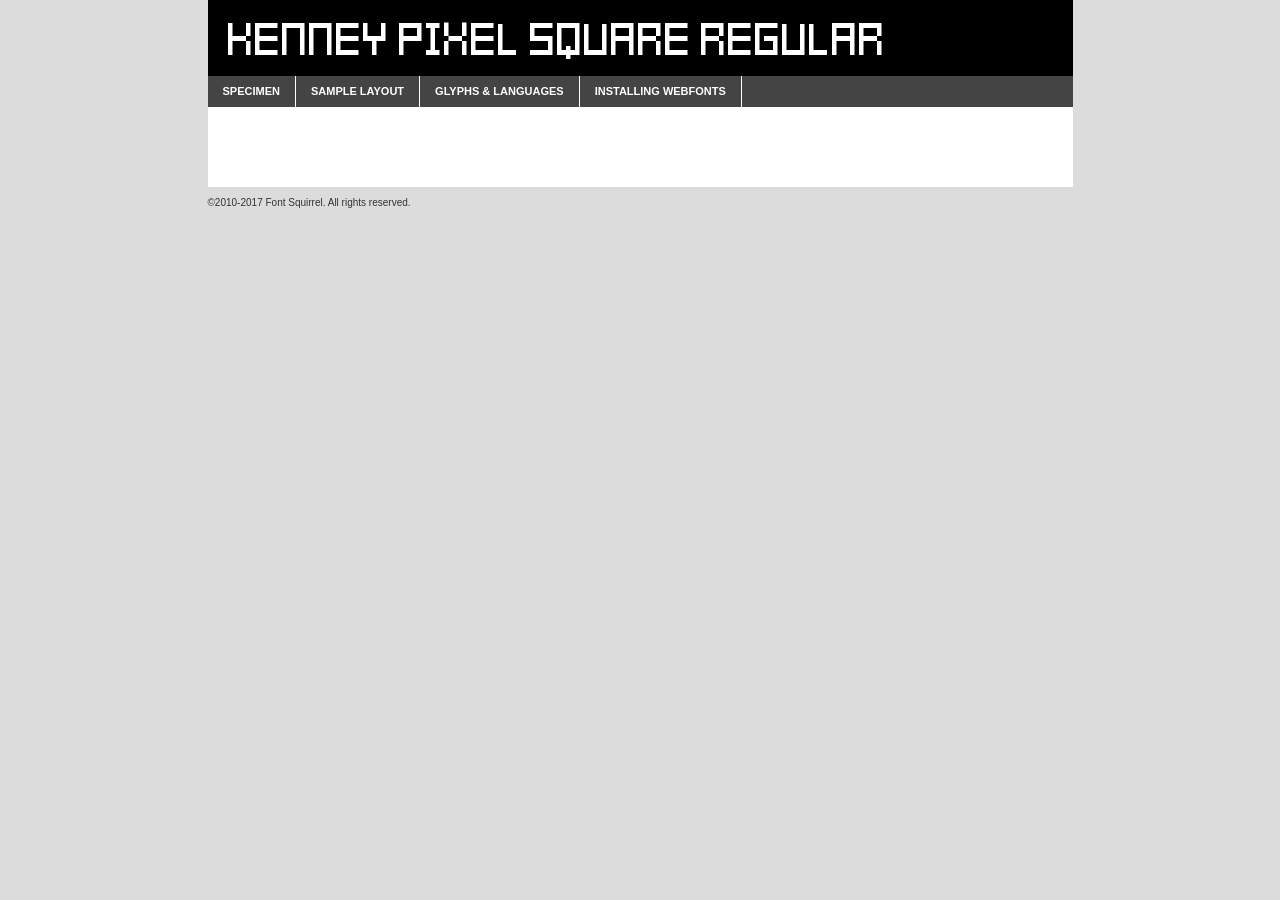
<file: assets/fonts/kenney_pixel_square-demo.html>
<!DOCTYPE html PUBLIC "-//W3C//DTD XHTML 1.0 Transitional//EN"
	"http://www.w3.org/TR/xhtml1/DTD/xhtml1-transitional.dtd">

<html xmlns="http://www.w3.org/1999/xhtml" xml:lang="en" lang="en">
<head>
	<meta http-equiv="Content-Type" content="text/html; charset=utf-8" />
	<script src="http://ajax.googleapis.com/ajax/libs/jquery/1.7.2/jquery.min.js" type="text/javascript" charset="utf-8"></script>
	<script type="text/javascript">
	(function($){$.fn.easyTabs=function(option){var param=jQuery.extend({fadeSpeed:"fast",defaultContent:1,activeClass:'active'},option);$(this).each(function(){var thisId="#"+this.id;if(param.defaultContent==''){param.defaultContent=1;}
	if(typeof param.defaultContent=="number")
	{var defaultTab=$(thisId+" .tabs li:eq("+(param.defaultContent-1)+") a").attr('href').substr(1);}else{var defaultTab=param.defaultContent;}
	$(thisId+" .tabs li a").each(function(){var tabToHide=$(this).attr('href').substr(1);$("#"+tabToHide).addClass('easytabs-tab-content');});hideAll();changeContent(defaultTab);function hideAll(){$(thisId+" .easytabs-tab-content").hide();}
	function changeContent(tabId){hideAll();$(thisId+" .tabs li").removeClass(param.activeClass);$(thisId+" .tabs li a[href=#"+tabId+"]").closest('li').addClass(param.activeClass);if(param.fadeSpeed!="none")
	{$(thisId+" #"+tabId).fadeIn(param.fadeSpeed);}else{$(thisId+" #"+tabId).show();}}
	$(thisId+" .tabs li").click(function(){var tabId=$(this).find('a').attr('href').substr(1);changeContent(tabId);return false;});});}})(jQuery);
	</script>
	<link rel="stylesheet" href="specimen_files/specimen_stylesheet.css" type="text/css" charset="utf-8" />
	<link rel="stylesheet" href="stylesheet.css" type="text/css" charset="utf-8" />

	<style type="text/css">
					body{
				font-family: 'kenney_pixel_squareregular';
							}
		</style>

	<title>Kenney Pixel Square Regular Specimen</title>
	
	
	<script type="text/javascript" charset="utf-8">
		$(document).ready(function() {
			$('#container').easyTabs({defaultContent:1});
		});
	</script>
</head>

<body>
<div id="container">
	<div id="header">
		Kenney Pixel Square Regular	</div>
	<ul class="tabs">
		<li><a href="#specimen">Specimen</a></li>
		<li><a href="#layout">Sample Layout</a></li>
				<li><a href="#glyphs">Glyphs &amp; Languages</a></li>
		<li><a href="#installing">Installing Webfonts</a></li>
		
	</ul>
	
	<div id="main_content">

		
			<div id="specimen">
		
				<div class="section">
					<div class="grid12 firstcol">
						<div class="huge">AaBb</div>
					</div>
				</div>
		
				<div class="section">
					<div class="glyph_range">A&#x200B;B&#x200b;C&#x200b;D&#x200b;E&#x200b;F&#x200b;G&#x200b;H&#x200b;I&#x200b;J&#x200b;K&#x200b;L&#x200b;M&#x200b;N&#x200b;O&#x200b;P&#x200b;Q&#x200b;R&#x200b;S&#x200b;T&#x200b;U&#x200b;V&#x200b;W&#x200b;X&#x200b;Y&#x200b;Z&#x200b;a&#x200b;b&#x200b;c&#x200b;d&#x200b;e&#x200b;f&#x200b;g&#x200b;h&#x200b;i&#x200b;j&#x200b;k&#x200b;l&#x200b;m&#x200b;n&#x200b;o&#x200b;p&#x200b;q&#x200b;r&#x200b;s&#x200b;t&#x200b;u&#x200b;v&#x200b;w&#x200b;x&#x200b;y&#x200b;z&#x200b;1&#x200b;2&#x200b;3&#x200b;4&#x200b;5&#x200b;6&#x200b;7&#x200b;8&#x200b;9&#x200b;0&#x200b;&amp;&#x200b;.&#x200b;,&#x200b;?&#x200b;!&#x200b;&#64;&#x200b;(&#x200b;)&#x200b;#&#x200b;$&#x200b;%&#x200b;*&#x200b;+&#x200b;-&#x200b;=&#x200b;:&#x200b;;</div>
				</div>
				<div class="section">
					<div class="grid12 firstcol">
						<table class="sample_table">
							<tr><td>10</td><td class="size10">abcdefghijklmnopqrstuvwxyzABCDEFGHIJKLMNOPQRSTUVWXYZ0123456789abcdefghijklmnopqrstuvwxyzABCDEFGHIJKLMNOPQRSTUVWXYZ0123456789abcdefghijklmnopqrstuvwxyzABCDEFGHIJKLMNOPQRSTUVWXYZ</td></tr>
							<tr><td>11</td><td class="size11">abcdefghijklmnopqrstuvwxyzABCDEFGHIJKLMNOPQRSTUVWXYZ0123456789abcdefghijklmnopqrstuvwxyzABCDEFGHIJKLMNOPQRSTUVWXYZ0123456789abcdefghijklmnopqrstuvwxyzABCDEFGHIJKLMNOPQRSTUVWXYZ</td></tr>
							<tr><td>12</td><td class="size12">abcdefghijklmnopqrstuvwxyzABCDEFGHIJKLMNOPQRSTUVWXYZ0123456789abcdefghijklmnopqrstuvwxyzABCDEFGHIJKLMNOPQRSTUVWXYZ0123456789abcdefghijklmnopqrstuvwxyzABCDEFGHIJKLMNOPQRSTUVWXYZ</td></tr>
							<tr><td>13</td><td class="size13">abcdefghijklmnopqrstuvwxyzABCDEFGHIJKLMNOPQRSTUVWXYZ0123456789abcdefghijklmnopqrstuvwxyzABCDEFGHIJKLMNOPQRSTUVWXYZ0123456789abcdefghijklmnopqrstuvwxyzABCDEFGHIJKLMNOPQRSTUVWXYZ</td></tr>
							<tr><td>14</td><td class="size14">abcdefghijklmnopqrstuvwxyzABCDEFGHIJKLMNOPQRSTUVWXYZ0123456789abcdefghijklmnopqrstuvwxyzABCDEFGHIJKLMNOPQRSTUVWXYZ0123456789abcdefghijklmnopqrstuvwxyzABCDEFGHIJKLMNOPQRSTUVWXYZ</td></tr>
							<tr><td>16</td><td class="size16">abcdefghijklmnopqrstuvwxyzABCDEFGHIJKLMNOPQRSTUVWXYZ0123456789abcdefghijklmnopqrstuvwxyzABCDEFGHIJKLMNOPQRSTUVWXYZ</td></tr>
							<tr><td>18</td><td class="size18">abcdefghijklmnopqrstuvwxyzABCDEFGHIJKLMNOPQRSTUVWXYZ0123456789abcdefghijklmnopqrstuvwxyzABCDEFGHIJKLMNOPQRSTUVWXYZ</td></tr>
							<tr><td>20</td><td class="size20">abcdefghijklmnopqrstuvwxyzABCDEFGHIJKLMNOPQRSTUVWXYZ0123456789abcdefghijklmnopqrstuvwxyzABCDEFGHIJKLMNOPQRSTUVWXYZ</td></tr>
							<tr><td>24</td><td class="size24">abcdefghijklmnopqrstuvwxyzABCDEFGHIJKLMNOPQRSTUVWXYZ0123456789abcdefghijklmnopqrstuvwxyzABCDEFGHIJKLMNOPQRSTUVWXYZ</td></tr>
							<tr><td>30</td><td class="size30">abcdefghijklmnopqrstuvwxyzABCDEFGHIJKLMNOPQRSTUVWXYZ0123456789abcdefghijklmnopqrstuvwxyzABCDEFGHIJKLMNOPQRSTUVWXYZ</td></tr>
							<tr><td>36</td><td class="size36">abcdefghijklmnopqrstuvwxyzABCDEFGHIJKLMNOPQRSTUVWXYZ0123456789abcdefghijklmnopqrstuvwxyzABCDEFGHIJKLMNOPQRSTUVWXYZ</td></tr>
							<tr><td>48</td><td class="size48">abcdefghijklmnopqrstuvwxyzABCDEFGHIJKLMNOPQRSTUVWXYZ0123456789abcdefghijklmnopqrstuvwxyzABCDEFGHIJKLMNOPQRSTUVWXYZ</td></tr>
							<tr><td>60</td><td class="size60">abcdefghijklmnopqrstuvwxyzABCDEFGHIJKLMNOPQRSTUVWXYZ0123456789abcdefghijklmnopqrstuvwxyzABCDEFGHIJKLMNOPQRSTUVWXYZ</td></tr>
							<tr><td>72</td><td class="size72">abcdefghijklmnopqrstuvwxyzABCDEFGHIJKLMNOPQRSTUVWXYZ0123456789abcdefghijklmnopqrstuvwxyzABCDEFGHIJKLMNOPQRSTUVWXYZ</td></tr>
							<tr><td>90</td><td class="size90">abcdefghijklmnopqrstuvwxyzABCDEFGHIJKLMNOPQRSTUVWXYZ0123456789abcdefghijklmnopqrstuvwxyzABCDEFGHIJKLMNOPQRSTUVWXYZ</td></tr>
						</table>
				
					</div>
			
				</div>
		
		
		
								<div class="section" id="bodycomparison">


										<div id="xheight">
				<div class="fontbody">&#x25FC;&#x25FC;&#x25FC;&#x25FC;&#x25FC;&#x25FC;&#x25FC;&#x25FC;&#x25FC;&#x25FC;&#x25FC;&#x25FC;&#x25FC;&#x25FC;&#x25FC;&#x25FC;&#x25FC;&#x25FC;&#x25FC;&#x25FC;&#x25FC;&#x25FC;&#x25FC;&#x25FC;&#x25FC;&#x25FC;&#x25FC;&#x25FC;&#x25FC;&#x25FC;&#x25FC;&#x25FC;&#x25FC;&#x25FC;&#x25FC;&#x25FC;&#x25FC;&#x25FC;&#x25FC;&#x25FC;&#x25FC;&#x25FC;&#x25FC;&#x25FC;&#x25FC;&#x25FC;&#x25FC;&#x25FC;&#x25FC;&#x25FC;&#x25FC;&#x25FC;&#x25FC;&#x25FC;&#x25FC;&#x25FC;&#x25FC;&#x25FC;&#x25FC;&#x25FC;&#x25FC;&#x25FC;&#x25FC;&#x25FC;&#x25FC;&#x25FC;&#x25FC;&#x25FC;&#x25FC;&#x25FC;&#x25FC;&#x25FC;&#x25FC;&#x25FC;&#x25FC;&#x25FC;&#x25FC;&#x25FC;&#x25FC;&#x25FC;&#x25FC;&#x25FC;&#x25FC;&#x25FC;&#x25FC;&#x25FC;&#x25FC;&#x25FC;&#x25FC;&#x25FC;&#x25FC;&#x25FC;&#x25FC;&#x25FC;&#x25FC;&#x25FC;&#x25FC;&#x25FC;&#x25FC;body</div><div class="arialbody">body</div><div class="verdanabody">body</div><div class="georgiabody">body</div></div>
										<div class="fontbody" style="z-index:1">
											body<span>Kenney Pixel Square Regular</span>
										</div>
										<div class="arialbody" style="z-index:1">
											body<span>Arial</span>
										</div>
										<div class="verdanabody" style="z-index:1">
											body<span>Verdana</span>
										</div>
										<div class="georgiabody" style="z-index:1">
											body<span>Georgia</span>
										</div>



								</div>
		
		
				<div class="section psample psample_row1" id="">
					
					<div class="grid2 firstcol">
						<p class="size10"><span>10.</span>Aenean lacinia bibendum nulla sed consectetur. Fusce dapibus, tellus ac cursus commodo, tortor mauris condimentum nibh, ut fermentum massa justo sit amet risus. Nullam id dolor id nibh ultricies vehicula ut id elit. Cum sociis natoque penatibus et magnis dis parturient montes, nascetur ridiculus mus. Nulla vitae elit libero, a pharetra augue.</p>
			
					</div>
					<div class="grid3">
						<p class="size11"><span>11.</span>Aenean lacinia bibendum nulla sed consectetur. Fusce dapibus, tellus ac cursus commodo, tortor mauris condimentum nibh, ut fermentum massa justo sit amet risus. Nullam id dolor id nibh ultricies vehicula ut id elit. Cum sociis natoque penatibus et magnis dis parturient montes, nascetur ridiculus mus. Nulla vitae elit libero, a pharetra augue.</p>
			
					</div>
					<div class="grid3">
						<p class="size12"><span>12.</span>Aenean lacinia bibendum nulla sed consectetur. Fusce dapibus, tellus ac cursus commodo, tortor mauris condimentum nibh, ut fermentum massa justo sit amet risus. Nullam id dolor id nibh ultricies vehicula ut id elit. Cum sociis natoque penatibus et magnis dis parturient montes, nascetur ridiculus mus. Nulla vitae elit libero, a pharetra augue.</p>
			
					</div>
					<div class="grid4">
						<p class="size13"><span>13.</span>Aenean lacinia bibendum nulla sed consectetur. Fusce dapibus, tellus ac cursus commodo, tortor mauris condimentum nibh, ut fermentum massa justo sit amet risus. Nullam id dolor id nibh ultricies vehicula ut id elit. Cum sociis natoque penatibus et magnis dis parturient montes, nascetur ridiculus mus. Nulla vitae elit libero, a pharetra augue.</p>
			
					</div>
					<div class="white_blend"></div>
					
				</div>
				<div class="section psample psample_row2" id="">
					<div class="grid3 firstcol">
						<p class="size14"><span>14.</span>Aenean lacinia bibendum nulla sed consectetur. Fusce dapibus, tellus ac cursus commodo, tortor mauris condimentum nibh, ut fermentum massa justo sit amet risus. Nullam id dolor id nibh ultricies vehicula ut id elit. Cum sociis natoque penatibus et magnis dis parturient montes, nascetur ridiculus mus. Nulla vitae elit libero, a pharetra augue.</p>
			
					</div>
					<div class="grid4">
						<p class="size16"><span>16.</span>Aenean lacinia bibendum nulla sed consectetur. Fusce dapibus, tellus ac cursus commodo, tortor mauris condimentum nibh, ut fermentum massa justo sit amet risus. Nullam id dolor id nibh ultricies vehicula ut id elit. Cum sociis natoque penatibus et magnis dis parturient montes, nascetur ridiculus mus. Nulla vitae elit libero, a pharetra augue.</p>
			
					</div>
					<div class="grid5">
						<p class="size18"><span>18.</span>Aenean lacinia bibendum nulla sed consectetur. Fusce dapibus, tellus ac cursus commodo, tortor mauris condimentum nibh, ut fermentum massa justo sit amet risus. Nullam id dolor id nibh ultricies vehicula ut id elit. Cum sociis natoque penatibus et magnis dis parturient montes, nascetur ridiculus mus. Nulla vitae elit libero, a pharetra augue.</p>
			
					</div>

					<div class="white_blend"></div>

				</div>
				
				<div class="section psample psample_row3" id="">
					<div class="grid5 firstcol">
						<p class="size20"><span>20.</span>Aenean lacinia bibendum nulla sed consectetur. Fusce dapibus, tellus ac cursus commodo, tortor mauris condimentum nibh, ut fermentum massa justo sit amet risus. Nullam id dolor id nibh ultricies vehicula ut id elit. Cum sociis natoque penatibus et magnis dis parturient montes, nascetur ridiculus mus. Nulla vitae elit libero, a pharetra augue.</p>
					</div>
					<div class="grid7">
						<p class="size24"><span>24.</span>Aenean lacinia bibendum nulla sed consectetur. Fusce dapibus, tellus ac cursus commodo, tortor mauris condimentum nibh, ut fermentum massa justo sit amet risus. Nullam id dolor id nibh ultricies vehicula ut id elit. Cum sociis natoque penatibus et magnis dis parturient montes, nascetur ridiculus mus. Nulla vitae elit libero, a pharetra augue.</p>
					</div>
					
					<div class="white_blend"></div>
					
				</div>
				
				<div class="section psample psample_row4" id="">
					<div class="grid12 firstcol">
						<p class="size30"><span>30.</span>Aenean lacinia bibendum nulla sed consectetur. Fusce dapibus, tellus ac cursus commodo, tortor mauris condimentum nibh, ut fermentum massa justo sit amet risus. Nullam id dolor id nibh ultricies vehicula ut id elit. Cum sociis natoque penatibus et magnis dis parturient montes, nascetur ridiculus mus. Nulla vitae elit libero, a pharetra augue.</p>
					</div>
					<div class="white_blend"></div>
					
				</div>
				
				
				
				<div class="section psample psample_row1 fullreverse">
					<div class="grid2 firstcol">
						<p class="size10"><span>10.</span>Aenean lacinia bibendum nulla sed consectetur. Fusce dapibus, tellus ac cursus commodo, tortor mauris condimentum nibh, ut fermentum massa justo sit amet risus. Nullam id dolor id nibh ultricies vehicula ut id elit. Cum sociis natoque penatibus et magnis dis parturient montes, nascetur ridiculus mus. Nulla vitae elit libero, a pharetra augue.</p>
			
					</div>
					<div class="grid3">
						<p class="size11"><span>11.</span>Aenean lacinia bibendum nulla sed consectetur. Fusce dapibus, tellus ac cursus commodo, tortor mauris condimentum nibh, ut fermentum massa justo sit amet risus. Nullam id dolor id nibh ultricies vehicula ut id elit. Cum sociis natoque penatibus et magnis dis parturient montes, nascetur ridiculus mus. Nulla vitae elit libero, a pharetra augue.</p>
			
					</div>
					<div class="grid3">
						<p class="size12"><span>12.</span>Aenean lacinia bibendum nulla sed consectetur. Fusce dapibus, tellus ac cursus commodo, tortor mauris condimentum nibh, ut fermentum massa justo sit amet risus. Nullam id dolor id nibh ultricies vehicula ut id elit. Cum sociis natoque penatibus et magnis dis parturient montes, nascetur ridiculus mus. Nulla vitae elit libero, a pharetra augue.</p>
			
					</div>
					<div class="grid4">
						<p class="size13"><span>13.</span>Aenean lacinia bibendum nulla sed consectetur. Fusce dapibus, tellus ac cursus commodo, tortor mauris condimentum nibh, ut fermentum massa justo sit amet risus. Nullam id dolor id nibh ultricies vehicula ut id elit. Cum sociis natoque penatibus et magnis dis parturient montes, nascetur ridiculus mus. Nulla vitae elit libero, a pharetra augue.</p>
			
					</div>
					<div class="black_blend"></div>
					
				</div>
				
				<div class="section psample psample_row2 fullreverse">
					<div class="grid3 firstcol">
						<p class="size14"><span>14.</span>Aenean lacinia bibendum nulla sed consectetur. Fusce dapibus, tellus ac cursus commodo, tortor mauris condimentum nibh, ut fermentum massa justo sit amet risus. Nullam id dolor id nibh ultricies vehicula ut id elit. Cum sociis natoque penatibus et magnis dis parturient montes, nascetur ridiculus mus. Nulla vitae elit libero, a pharetra augue.</p>
			
					</div>
					<div class="grid4">
						<p class="size16"><span>16.</span>Aenean lacinia bibendum nulla sed consectetur. Fusce dapibus, tellus ac cursus commodo, tortor mauris condimentum nibh, ut fermentum massa justo sit amet risus. Nullam id dolor id nibh ultricies vehicula ut id elit. Cum sociis natoque penatibus et magnis dis parturient montes, nascetur ridiculus mus. Nulla vitae elit libero, a pharetra augue.</p>
			
					</div>
					<div class="grid5">
						<p class="size18"><span>18.</span>Aenean lacinia bibendum nulla sed consectetur. Fusce dapibus, tellus ac cursus commodo, tortor mauris condimentum nibh, ut fermentum massa justo sit amet risus. Nullam id dolor id nibh ultricies vehicula ut id elit. Cum sociis natoque penatibus et magnis dis parturient montes, nascetur ridiculus mus. Nulla vitae elit libero, a pharetra augue.</p>
			
					</div>
					<div class="black_blend"></div>

				</div>
				
				<div class="section psample fullreverse psample_row3" id="">
					<div class="grid5 firstcol">
						<p class="size20"><span>20.</span>Aenean lacinia bibendum nulla sed consectetur. Fusce dapibus, tellus ac cursus commodo, tortor mauris condimentum nibh, ut fermentum massa justo sit amet risus. Nullam id dolor id nibh ultricies vehicula ut id elit. Cum sociis natoque penatibus et magnis dis parturient montes, nascetur ridiculus mus. Nulla vitae elit libero, a pharetra augue.</p>
					</div>
					<div class="grid7">
						<p class="size24"><span>24.</span>Aenean lacinia bibendum nulla sed consectetur. Fusce dapibus, tellus ac cursus commodo, tortor mauris condimentum nibh, ut fermentum massa justo sit amet risus. Nullam id dolor id nibh ultricies vehicula ut id elit. Cum sociis natoque penatibus et magnis dis parturient montes, nascetur ridiculus mus. Nulla vitae elit libero, a pharetra augue.</p>
					</div>
					
					<div class="black_blend"></div>
					
				</div>
				
				<div class="section psample fullreverse psample_row4" id="" style="border-bottom: 20px #000 solid;">
					<div class="grid12 firstcol">
						<p class="size30"><span>30.</span>Aenean lacinia bibendum nulla sed consectetur. Fusce dapibus, tellus ac cursus commodo, tortor mauris condimentum nibh, ut fermentum massa justo sit amet risus. Nullam id dolor id nibh ultricies vehicula ut id elit. Cum sociis natoque penatibus et magnis dis parturient montes, nascetur ridiculus mus. Nulla vitae elit libero, a pharetra augue.</p>
					</div>
					<div class="black_blend"></div>
					
				</div>
				
				
				
				
			</div>
			
			<div id="layout">
				
				<div class="section">
					
					<div class="grid12 firstcol">
						<h1>Lorem Ipsum Dolor</h1>
						<h2>Etiam porta sem malesuada magna mollis euismod</h2>
						
						<p class="byline">By <a href="#link">Aenean Lacinia</a></p>
					</div>
				</div>
				<div class="section">
					<div class="grid8 firstcol">
						<p class="large">Donec sed odio dui. Morbi leo risus, porta ac consectetur ac, vestibulum at eros. Fusce dapibus, tellus ac cursus commodo, tortor mauris condimentum nibh, ut fermentum massa justo sit amet risus. </p>

						
						<h3>Pellentesque ornare sem</h3>

						<p>Maecenas sed diam eget risus varius blandit sit amet non magna. Maecenas faucibus mollis interdum. Donec ullamcorper nulla non metus auctor fringilla. Nullam id dolor id nibh ultricies vehicula ut id elit. Nullam id dolor id nibh ultricies vehicula ut id elit. </p>

						<p>Aenean eu leo quam. Pellentesque ornare sem lacinia quam venenatis vestibulum. Lorem ipsum dolor sit amet, consectetur adipiscing elit. Cum sociis natoque penatibus et magnis dis parturient montes, nascetur ridiculus mus. </p>

						<p>Nulla vitae elit libero, a pharetra augue. Praesent commodo cursus magna, vel scelerisque nisl consectetur et. Aenean lacinia bibendum nulla sed consectetur. </p>

						<p>Nullam quis risus eget urna mollis ornare vel eu leo. Nullam quis risus eget urna mollis ornare vel eu leo. Maecenas sed diam eget risus varius blandit sit amet non magna. Donec ullamcorper nulla non metus auctor fringilla. </p>

						<h3>Cras mattis consectetur</h3>

						<p>Aenean eu leo quam. Pellentesque ornare sem lacinia quam venenatis vestibulum. Aenean lacinia bibendum nulla sed consectetur. Integer posuere erat a ante venenatis dapibus posuere velit aliquet. Cras mattis consectetur purus sit amet fermentum. </p>

						<p>Nullam id dolor id nibh ultricies vehicula ut id elit. Nullam quis risus eget urna mollis ornare vel eu leo. Cras mattis consectetur purus sit amet fermentum.</p>
					</div>
					
					<div class="grid4 sidebar">
						
						<div class="box reverse">
							<p class="last">Nullam quis risus eget urna mollis ornare vel eu leo. Donec ullamcorper nulla non metus auctor fringilla. Cras mattis consectetur purus sit amet fermentum. Sed posuere consectetur est at lobortis. Lorem ipsum dolor sit amet, consectetur adipiscing elit. </p>
						</div>
						
						<p class="caption">Maecenas sed diam eget risus varius.</p>

						<p>Vestibulum id ligula porta felis euismod semper. Integer posuere erat a ante venenatis dapibus posuere velit aliquet. Vestibulum id ligula porta felis euismod semper. Sed posuere consectetur est at lobortis. Maecenas sed diam eget risus varius blandit sit amet non magna. Fusce dapibus, tellus ac cursus commodo, tortor mauris condimentum nibh, ut fermentum massa justo sit amet risus. </p>

					

						<p>Duis mollis, est non commodo luctus, nisi erat porttitor ligula, eget lacinia odio sem nec elit. Aenean lacinia bibendum nulla sed consectetur. Vivamus sagittis lacus vel augue laoreet rutrum faucibus dolor auctor. Aenean lacinia bibendum nulla sed consectetur. Nullam quis risus eget urna mollis ornare vel eu leo. </p>

						<p>Praesent commodo cursus magna, vel scelerisque nisl consectetur et. Donec ullamcorper nulla non metus auctor fringilla. Maecenas faucibus mollis interdum. Fusce dapibus, tellus ac cursus commodo, tortor mauris condimentum nibh, ut fermentum massa justo sit amet risus. </p>

					</div>
				</div>
				
			</div>


			



		<div id="glyphs">
			<div class="section">
				<div class="grid12 firstcol">
			
				<h1>Language Support</h1>
				<p>The subset of Kenney Pixel Square Regular in this kit supports the following languages:<br />
			
					Albanian, Basque, Breton, Chamorro, Danish, Dutch, English, Faroese, Finnish, Frisian, Galician, German, Icelandic, Italian, Malagasy, Norwegian, Portuguese, Spanish, Alsatian, Aragonese, Arapaho, Arrernte, Asturian, Aymara, Bislama, Cebuano, Corsican, Fijian, French_creole, Genoese, Gilbertese, Greenlandic, Haitian_creole, Hiligaynon, Hmong, Hopi, Ibanag, Iloko_ilokano, Indonesian, Interglossa_glosa, Interlingua, Irish_gaelic, Jerriais, Lojban, Lombard, Luxembourgeois, Manx, Mohawk, Norfolk_pitcairnese, Occitan, Oromo, Pangasinan, Papiamento, Piedmontese, Potawatomi, Rhaeto-romance, Romansh, Rotokas, Sami_lule, Sardinian, Scots_gaelic, Seychelles_creole, Shona, Sicilian, Somali, Southern_ndebele, Swahili, Swati_swazi, Tagalog_filipino_pilipino, Tetum, Tok_pisin, Uyghur_latinized, Volapuk, Walloon, Warlpiri, Xhosa, Yapese, Zulu, Latinbasic, Ubasic, Demo				</p>
				<h1>Glyph Chart</h1>
				<p>The subset of Kenney Pixel Square Regular in this kit includes all the glyphs listed below. Unicode entities are included above each glyph to help you insert individual characters into your layout.</p>
				<div id="glyph_chart">
			
																				 <div><p>&amp;#32;</p>&#32;</div>
																				 <div><p>&amp;#33;</p>&#33;</div>
																				 <div><p>&amp;#34;</p>&#34;</div>
																				 <div><p>&amp;#35;</p>&#35;</div>
																				 <div><p>&amp;#36;</p>&#36;</div>
																				 <div><p>&amp;#37;</p>&#37;</div>
																				 <div><p>&amp;#38;</p>&#38;</div>
																				 <div><p>&amp;#39;</p>&#39;</div>
																				 <div><p>&amp;#40;</p>&#40;</div>
																				 <div><p>&amp;#41;</p>&#41;</div>
																				 <div><p>&amp;#42;</p>&#42;</div>
																				 <div><p>&amp;#43;</p>&#43;</div>
																				 <div><p>&amp;#44;</p>&#44;</div>
																				 <div><p>&amp;#45;</p>&#45;</div>
																				 <div><p>&amp;#46;</p>&#46;</div>
																				 <div><p>&amp;#47;</p>&#47;</div>
																				 <div><p>&amp;#48;</p>&#48;</div>
																				 <div><p>&amp;#49;</p>&#49;</div>
																				 <div><p>&amp;#50;</p>&#50;</div>
																				 <div><p>&amp;#51;</p>&#51;</div>
																				 <div><p>&amp;#52;</p>&#52;</div>
																				 <div><p>&amp;#53;</p>&#53;</div>
																				 <div><p>&amp;#54;</p>&#54;</div>
																				 <div><p>&amp;#55;</p>&#55;</div>
																				 <div><p>&amp;#56;</p>&#56;</div>
																				 <div><p>&amp;#57;</p>&#57;</div>
																				 <div><p>&amp;#58;</p>&#58;</div>
																				 <div><p>&amp;#59;</p>&#59;</div>
																				 <div><p>&amp;#60;</p>&#60;</div>
																				 <div><p>&amp;#61;</p>&#61;</div>
																				 <div><p>&amp;#62;</p>&#62;</div>
																				 <div><p>&amp;#63;</p>&#63;</div>
																				 <div><p>&amp;#64;</p>&#64;</div>
																				 <div><p>&amp;#65;</p>&#65;</div>
																				 <div><p>&amp;#66;</p>&#66;</div>
																				 <div><p>&amp;#67;</p>&#67;</div>
																				 <div><p>&amp;#68;</p>&#68;</div>
																				 <div><p>&amp;#69;</p>&#69;</div>
																				 <div><p>&amp;#70;</p>&#70;</div>
																				 <div><p>&amp;#71;</p>&#71;</div>
																				 <div><p>&amp;#72;</p>&#72;</div>
																				 <div><p>&amp;#73;</p>&#73;</div>
																				 <div><p>&amp;#74;</p>&#74;</div>
																				 <div><p>&amp;#75;</p>&#75;</div>
																				 <div><p>&amp;#76;</p>&#76;</div>
																				 <div><p>&amp;#77;</p>&#77;</div>
																				 <div><p>&amp;#78;</p>&#78;</div>
																				 <div><p>&amp;#79;</p>&#79;</div>
																				 <div><p>&amp;#80;</p>&#80;</div>
																				 <div><p>&amp;#81;</p>&#81;</div>
																				 <div><p>&amp;#82;</p>&#82;</div>
																				 <div><p>&amp;#83;</p>&#83;</div>
																				 <div><p>&amp;#84;</p>&#84;</div>
																				 <div><p>&amp;#85;</p>&#85;</div>
																				 <div><p>&amp;#86;</p>&#86;</div>
																				 <div><p>&amp;#87;</p>&#87;</div>
																				 <div><p>&amp;#88;</p>&#88;</div>
																				 <div><p>&amp;#89;</p>&#89;</div>
																				 <div><p>&amp;#90;</p>&#90;</div>
																				 <div><p>&amp;#91;</p>&#91;</div>
																				 <div><p>&amp;#92;</p>&#92;</div>
																				 <div><p>&amp;#93;</p>&#93;</div>
																				 <div><p>&amp;#94;</p>&#94;</div>
																				 <div><p>&amp;#95;</p>&#95;</div>
																				 <div><p>&amp;#96;</p>&#96;</div>
																				 <div><p>&amp;#97;</p>&#97;</div>
																				 <div><p>&amp;#98;</p>&#98;</div>
																				 <div><p>&amp;#99;</p>&#99;</div>
																				 <div><p>&amp;#100;</p>&#100;</div>
																				 <div><p>&amp;#101;</p>&#101;</div>
																				 <div><p>&amp;#102;</p>&#102;</div>
																				 <div><p>&amp;#103;</p>&#103;</div>
																				 <div><p>&amp;#104;</p>&#104;</div>
																				 <div><p>&amp;#105;</p>&#105;</div>
																				 <div><p>&amp;#106;</p>&#106;</div>
																				 <div><p>&amp;#107;</p>&#107;</div>
																				 <div><p>&amp;#108;</p>&#108;</div>
																				 <div><p>&amp;#109;</p>&#109;</div>
																				 <div><p>&amp;#110;</p>&#110;</div>
																				 <div><p>&amp;#111;</p>&#111;</div>
																				 <div><p>&amp;#112;</p>&#112;</div>
																				 <div><p>&amp;#113;</p>&#113;</div>
																				 <div><p>&amp;#114;</p>&#114;</div>
																				 <div><p>&amp;#115;</p>&#115;</div>
																				 <div><p>&amp;#116;</p>&#116;</div>
																				 <div><p>&amp;#117;</p>&#117;</div>
																				 <div><p>&amp;#118;</p>&#118;</div>
																				 <div><p>&amp;#119;</p>&#119;</div>
																				 <div><p>&amp;#120;</p>&#120;</div>
																				 <div><p>&amp;#121;</p>&#121;</div>
																				 <div><p>&amp;#122;</p>&#122;</div>
																				 <div><p>&amp;#123;</p>&#123;</div>
																				 <div><p>&amp;#124;</p>&#124;</div>
																				 <div><p>&amp;#125;</p>&#125;</div>
																				 <div><p>&amp;#126;</p>&#126;</div>
																				 <div><p>&amp;#160;</p>&#160;</div>
																				 <div><p>&amp;#161;</p>&#161;</div>
																				 <div><p>&amp;#162;</p>&#162;</div>
																				 <div><p>&amp;#163;</p>&#163;</div>
																				 <div><p>&amp;#164;</p>&#164;</div>
																				 <div><p>&amp;#165;</p>&#165;</div>
																				 <div><p>&amp;#166;</p>&#166;</div>
																				 <div><p>&amp;#167;</p>&#167;</div>
																				 <div><p>&amp;#168;</p>&#168;</div>
																				 <div><p>&amp;#169;</p>&#169;</div>
																				 <div><p>&amp;#170;</p>&#170;</div>
																				 <div><p>&amp;#171;</p>&#171;</div>
																				 <div><p>&amp;#172;</p>&#172;</div>
																				 <div><p>&amp;#173;</p>&#173;</div>
																				 <div><p>&amp;#174;</p>&#174;</div>
																				 <div><p>&amp;#175;</p>&#175;</div>
																				 <div><p>&amp;#176;</p>&#176;</div>
																				 <div><p>&amp;#177;</p>&#177;</div>
																				 <div><p>&amp;#178;</p>&#178;</div>
																				 <div><p>&amp;#179;</p>&#179;</div>
																				 <div><p>&amp;#180;</p>&#180;</div>
																				 <div><p>&amp;#181;</p>&#181;</div>
																				 <div><p>&amp;#182;</p>&#182;</div>
																				 <div><p>&amp;#183;</p>&#183;</div>
																				 <div><p>&amp;#184;</p>&#184;</div>
																				 <div><p>&amp;#185;</p>&#185;</div>
																				 <div><p>&amp;#186;</p>&#186;</div>
																				 <div><p>&amp;#187;</p>&#187;</div>
																				 <div><p>&amp;#188;</p>&#188;</div>
																				 <div><p>&amp;#189;</p>&#189;</div>
																				 <div><p>&amp;#190;</p>&#190;</div>
																				 <div><p>&amp;#191;</p>&#191;</div>
																				 <div><p>&amp;#192;</p>&#192;</div>
																				 <div><p>&amp;#193;</p>&#193;</div>
																				 <div><p>&amp;#194;</p>&#194;</div>
																				 <div><p>&amp;#195;</p>&#195;</div>
																				 <div><p>&amp;#196;</p>&#196;</div>
																				 <div><p>&amp;#197;</p>&#197;</div>
																				 <div><p>&amp;#198;</p>&#198;</div>
																				 <div><p>&amp;#199;</p>&#199;</div>
																				 <div><p>&amp;#200;</p>&#200;</div>
																				 <div><p>&amp;#201;</p>&#201;</div>
																				 <div><p>&amp;#202;</p>&#202;</div>
																				 <div><p>&amp;#203;</p>&#203;</div>
																				 <div><p>&amp;#204;</p>&#204;</div>
																				 <div><p>&amp;#205;</p>&#205;</div>
																				 <div><p>&amp;#206;</p>&#206;</div>
																				 <div><p>&amp;#207;</p>&#207;</div>
																				 <div><p>&amp;#208;</p>&#208;</div>
																				 <div><p>&amp;#209;</p>&#209;</div>
																				 <div><p>&amp;#210;</p>&#210;</div>
																				 <div><p>&amp;#211;</p>&#211;</div>
																				 <div><p>&amp;#212;</p>&#212;</div>
																				 <div><p>&amp;#213;</p>&#213;</div>
																				 <div><p>&amp;#214;</p>&#214;</div>
																				 <div><p>&amp;#215;</p>&#215;</div>
																				 <div><p>&amp;#216;</p>&#216;</div>
																				 <div><p>&amp;#217;</p>&#217;</div>
																				 <div><p>&amp;#218;</p>&#218;</div>
																				 <div><p>&amp;#219;</p>&#219;</div>
																				 <div><p>&amp;#220;</p>&#220;</div>
																				 <div><p>&amp;#221;</p>&#221;</div>
																				 <div><p>&amp;#222;</p>&#222;</div>
																				 <div><p>&amp;#223;</p>&#223;</div>
																				 <div><p>&amp;#224;</p>&#224;</div>
																				 <div><p>&amp;#225;</p>&#225;</div>
																				 <div><p>&amp;#226;</p>&#226;</div>
																				 <div><p>&amp;#227;</p>&#227;</div>
																				 <div><p>&amp;#228;</p>&#228;</div>
																				 <div><p>&amp;#229;</p>&#229;</div>
																				 <div><p>&amp;#230;</p>&#230;</div>
																				 <div><p>&amp;#231;</p>&#231;</div>
																				 <div><p>&amp;#232;</p>&#232;</div>
																				 <div><p>&amp;#233;</p>&#233;</div>
																				 <div><p>&amp;#234;</p>&#234;</div>
																				 <div><p>&amp;#235;</p>&#235;</div>
																				 <div><p>&amp;#236;</p>&#236;</div>
																				 <div><p>&amp;#237;</p>&#237;</div>
																				 <div><p>&amp;#238;</p>&#238;</div>
																				 <div><p>&amp;#239;</p>&#239;</div>
																				 <div><p>&amp;#240;</p>&#240;</div>
																				 <div><p>&amp;#241;</p>&#241;</div>
																				 <div><p>&amp;#242;</p>&#242;</div>
																				 <div><p>&amp;#243;</p>&#243;</div>
																				 <div><p>&amp;#244;</p>&#244;</div>
																				 <div><p>&amp;#245;</p>&#245;</div>
																				 <div><p>&amp;#246;</p>&#246;</div>
																				 <div><p>&amp;#247;</p>&#247;</div>
																				 <div><p>&amp;#248;</p>&#248;</div>
																				 <div><p>&amp;#249;</p>&#249;</div>
																				 <div><p>&amp;#250;</p>&#250;</div>
																				 <div><p>&amp;#251;</p>&#251;</div>
																				 <div><p>&amp;#252;</p>&#252;</div>
																				 <div><p>&amp;#253;</p>&#253;</div>
																				 <div><p>&amp;#254;</p>&#254;</div>
																				 <div><p>&amp;#255;</p>&#255;</div>
																				 <div><p>&amp;#376;</p>&#376;</div>
																				 <div><p>&amp;#8192;</p>&#8192;</div>
																				 <div><p>&amp;#8193;</p>&#8193;</div>
																				 <div><p>&amp;#8194;</p>&#8194;</div>
																				 <div><p>&amp;#8195;</p>&#8195;</div>
																				 <div><p>&amp;#8196;</p>&#8196;</div>
																				 <div><p>&amp;#8197;</p>&#8197;</div>
																				 <div><p>&amp;#8198;</p>&#8198;</div>
																				 <div><p>&amp;#8199;</p>&#8199;</div>
																				 <div><p>&amp;#8200;</p>&#8200;</div>
																				 <div><p>&amp;#8201;</p>&#8201;</div>
																				 <div><p>&amp;#8202;</p>&#8202;</div>
																				 <div><p>&amp;#8208;</p>&#8208;</div>
																				 <div><p>&amp;#8209;</p>&#8209;</div>
																				 <div><p>&amp;#8210;</p>&#8210;</div>
																				 <div><p>&amp;#8211;</p>&#8211;</div>
																				 <div><p>&amp;#8212;</p>&#8212;</div>
																				 <div><p>&amp;#8216;</p>&#8216;</div>
																				 <div><p>&amp;#8217;</p>&#8217;</div>
																				 <div><p>&amp;#8218;</p>&#8218;</div>
																				 <div><p>&amp;#8220;</p>&#8220;</div>
																				 <div><p>&amp;#8221;</p>&#8221;</div>
																				 <div><p>&amp;#8222;</p>&#8222;</div>
																				 <div><p>&amp;#8226;</p>&#8226;</div>
																				 <div><p>&amp;#8230;</p>&#8230;</div>
																				 <div><p>&amp;#8239;</p>&#8239;</div>
																				 <div><p>&amp;#8249;</p>&#8249;</div>
																				 <div><p>&amp;#8250;</p>&#8250;</div>
																				 <div><p>&amp;#8287;</p>&#8287;</div>
																				 <div><p>&amp;#8364;</p>&#8364;</div>
																				 <div><p>&amp;#8482;</p>&#8482;</div>
																				 <div><p>&amp;#9724;</p>&#9724;</div>
																				 <div><p>&amp;#64257;</p>&#64257;</div>
																				 <div><p>&amp;#64258;</p>&#64258;</div>
																																																</div>	
				</div>
		
		
			</div>
		</div>
		
		
		<div id="specs">
			
		</div>
	
		<div id="installing">
			<div class="section">
				<div class="grid7 firstcol">
					<h1>Installing Webfonts</h1>
					
					<p>Webfonts are supported by all major browser platforms but not all in the same way. There are currently four different font formats that must be included in order to target all browsers. This includes TTF, WOFF, EOT and SVG.</p>
					
					<h2>1. Upload your webfonts</h2>
					<p>You must upload your webfont kit to your website. They should be in or near the same directory as your CSS files.</p>
					
					<h2>2. Include the webfont stylesheet</h2>
					<p>A special CSS @font-face declaration helps the various browsers select the appropriate font it needs without causing you a bunch of headaches. Learn more about this syntax by reading the <a href="https://www.fontspring.com/blog/further-hardening-of-the-bulletproof-syntax">Fontspring blog post</a> about it. The code for it is as follows:</p>


<code>
@font-face{ 
	font-family: 'MyWebFont';
	src: url('WebFont.eot');
	src: url('WebFont.eot?#iefix') format('embedded-opentype'),
	     url('WebFont.woff') format('woff'),
	     url('WebFont.ttf') format('truetype'),
	     url('WebFont.svg#webfont') format('svg');
}
</code>

	<p>We've already gone ahead and generated the code for you. All you have to do is link to the stylesheet in your HTML, like this:</p>
	<code>&lt;link rel=&quot;stylesheet&quot; href=&quot;stylesheet.css&quot; type=&quot;text/css&quot; charset=&quot;utf-8&quot; /&gt;</code>

					<h2>3. Modify your own stylesheet</h2>
					<p>To take advantage of your new fonts, you must tell your stylesheet to use them. Look at the original @font-face declaration above and find the property called "font-family." The name linked there will be what you use to reference the font. Prepend that webfont name to the font stack in the "font-family" property, inside the selector you want to change. For example:</p>
<code>p { font-family: 'WebFont', Arial, sans-serif; }</code>

<h2>4. Test</h2>
<p>Getting webfonts to work cross-browser <em>can</em> be tricky. Use the information in the sidebar to help you if you find that fonts aren't loading in a particular browser.</p>
				</div>
				
				<div class="grid5 sidebar">
					<div class="box">
						<h2>Troubleshooting<br />Font-Face Problems</h2>
						<p>Having trouble getting your webfonts to load in your new website? Here are some tips to sort out what might be the problem.</p>

						<h3>Fonts not showing in any browser</h3>

						<p>This sounds like you need to work on the plumbing. You either did not upload the fonts to the correct directory, or you did not link the fonts properly in the CSS. If you've confirmed that all this is correct and you still have a problem, take a look at your .htaccess file and see if requests are getting intercepted.</p>

						<h3>Fonts not loading in iPhone or iPad</h3>

						<p>The most common problem here is that you are serving the fonts from an IIS server. IIS refuses to serve files that have unknown MIME types. If that is the case, you must set the MIME type for SVG to "image/svg+xml" in the server settings. Follow these instructions from Microsoft if you need help.</p>

						<h3>Fonts not loading in Firefox</h3>

						<p>The primary reason for this failure? You are still using a version Firefox older than 3.5. So upgrade already! If that isn't it, then you are very likely serving fonts from a different domain. Firefox requires that all font assets be served from the same domain. Lastly it is possible that you need to add WOFF to your list of MIME types (if you are serving via IIS.)</p>

						<h3>Fonts not loading in IE</h3>

						<p>Are you looking at Internet Explorer on an actual Windows machine or are you cheating by using a service like Adobe BrowserLab? Many of these screenshot services do not render @font-face for IE. Best to test it on a real machine.</p>

						<h3>Fonts not loading in IE9</h3>

						<p>IE9, like Firefox, requires that fonts be served from the same domain as the website. Make sure that is the case.</p>
					</div>
				</div>
			</div>
			
		</div>
	
	</div>
	<div id="footer">
		<p>&copy;2010-2017 Font Squirrel. All rights reserved.</p>
	</div>
</div>
</body>
</html>
</file>
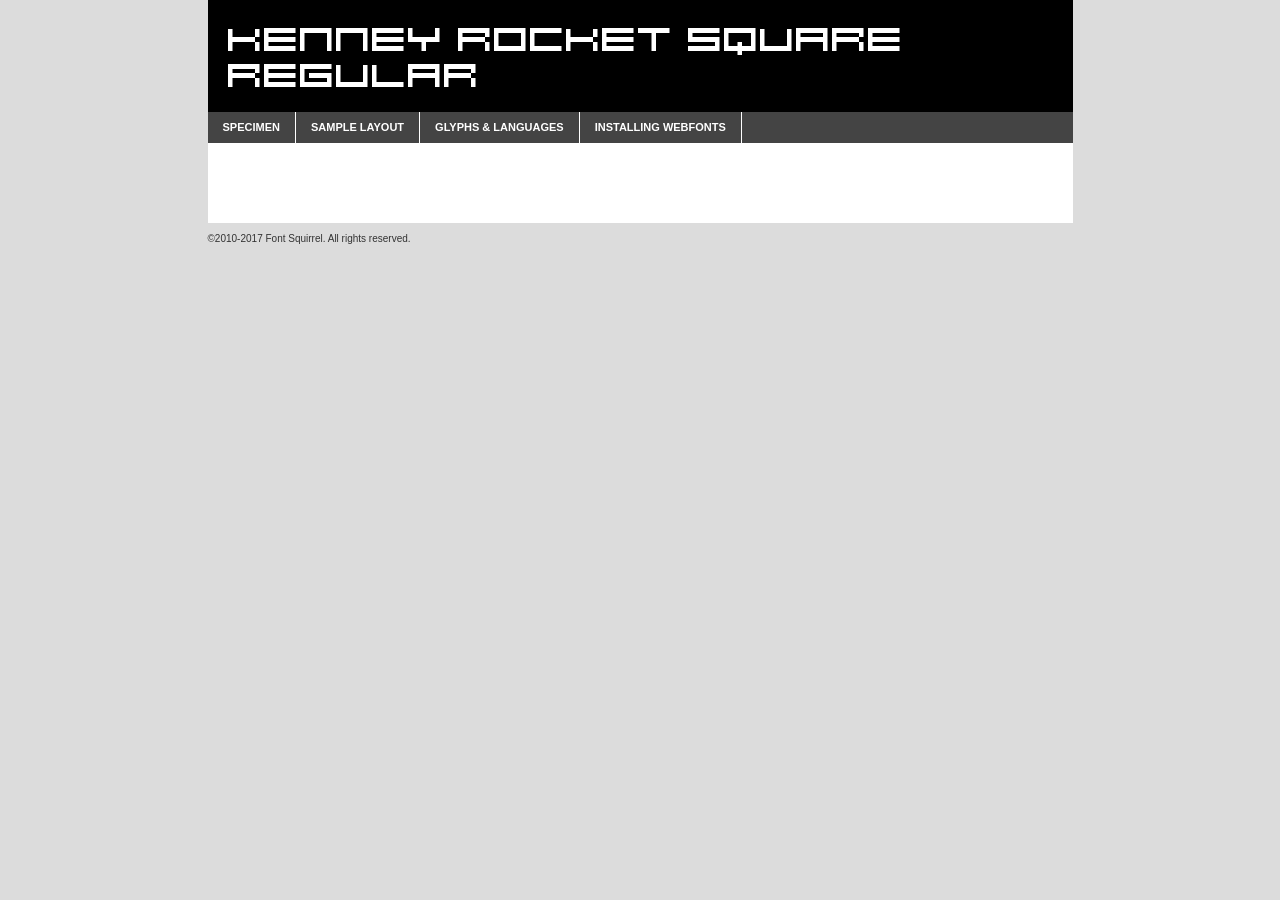
<file: assets/fonts/kenney_rocket_square-demo.html>
<!DOCTYPE html PUBLIC "-//W3C//DTD XHTML 1.0 Transitional//EN"
	"http://www.w3.org/TR/xhtml1/DTD/xhtml1-transitional.dtd">

<html xmlns="http://www.w3.org/1999/xhtml" xml:lang="en" lang="en">
<head>
	<meta http-equiv="Content-Type" content="text/html; charset=utf-8" />
	<script src="http://ajax.googleapis.com/ajax/libs/jquery/1.7.2/jquery.min.js" type="text/javascript" charset="utf-8"></script>
	<script type="text/javascript">
	(function($){$.fn.easyTabs=function(option){var param=jQuery.extend({fadeSpeed:"fast",defaultContent:1,activeClass:'active'},option);$(this).each(function(){var thisId="#"+this.id;if(param.defaultContent==''){param.defaultContent=1;}
	if(typeof param.defaultContent=="number")
	{var defaultTab=$(thisId+" .tabs li:eq("+(param.defaultContent-1)+") a").attr('href').substr(1);}else{var defaultTab=param.defaultContent;}
	$(thisId+" .tabs li a").each(function(){var tabToHide=$(this).attr('href').substr(1);$("#"+tabToHide).addClass('easytabs-tab-content');});hideAll();changeContent(defaultTab);function hideAll(){$(thisId+" .easytabs-tab-content").hide();}
	function changeContent(tabId){hideAll();$(thisId+" .tabs li").removeClass(param.activeClass);$(thisId+" .tabs li a[href=#"+tabId+"]").closest('li').addClass(param.activeClass);if(param.fadeSpeed!="none")
	{$(thisId+" #"+tabId).fadeIn(param.fadeSpeed);}else{$(thisId+" #"+tabId).show();}}
	$(thisId+" .tabs li").click(function(){var tabId=$(this).find('a').attr('href').substr(1);changeContent(tabId);return false;});});}})(jQuery);
	</script>
	<link rel="stylesheet" href="specimen_files/specimen_stylesheet.css" type="text/css" charset="utf-8" />
	<link rel="stylesheet" href="stylesheet.css" type="text/css" charset="utf-8" />

	<style type="text/css">
					body{
				font-family: 'kenney_rocket_squareregular';
							}
		</style>

	<title>Kenney Rocket Square Regular Specimen</title>
	
	
	<script type="text/javascript" charset="utf-8">
		$(document).ready(function() {
			$('#container').easyTabs({defaultContent:1});
		});
	</script>
</head>

<body>
<div id="container">
	<div id="header">
		Kenney Rocket Square Regular	</div>
	<ul class="tabs">
		<li><a href="#specimen">Specimen</a></li>
		<li><a href="#layout">Sample Layout</a></li>
				<li><a href="#glyphs">Glyphs &amp; Languages</a></li>
		<li><a href="#installing">Installing Webfonts</a></li>
		
	</ul>
	
	<div id="main_content">

		
			<div id="specimen">
		
				<div class="section">
					<div class="grid12 firstcol">
						<div class="huge">AaBb</div>
					</div>
				</div>
		
				<div class="section">
					<div class="glyph_range">A&#x200B;B&#x200b;C&#x200b;D&#x200b;E&#x200b;F&#x200b;G&#x200b;H&#x200b;I&#x200b;J&#x200b;K&#x200b;L&#x200b;M&#x200b;N&#x200b;O&#x200b;P&#x200b;Q&#x200b;R&#x200b;S&#x200b;T&#x200b;U&#x200b;V&#x200b;W&#x200b;X&#x200b;Y&#x200b;Z&#x200b;a&#x200b;b&#x200b;c&#x200b;d&#x200b;e&#x200b;f&#x200b;g&#x200b;h&#x200b;i&#x200b;j&#x200b;k&#x200b;l&#x200b;m&#x200b;n&#x200b;o&#x200b;p&#x200b;q&#x200b;r&#x200b;s&#x200b;t&#x200b;u&#x200b;v&#x200b;w&#x200b;x&#x200b;y&#x200b;z&#x200b;1&#x200b;2&#x200b;3&#x200b;4&#x200b;5&#x200b;6&#x200b;7&#x200b;8&#x200b;9&#x200b;0&#x200b;&amp;&#x200b;.&#x200b;,&#x200b;?&#x200b;!&#x200b;&#64;&#x200b;(&#x200b;)&#x200b;#&#x200b;$&#x200b;%&#x200b;*&#x200b;+&#x200b;-&#x200b;=&#x200b;:&#x200b;;</div>
				</div>
				<div class="section">
					<div class="grid12 firstcol">
						<table class="sample_table">
							<tr><td>10</td><td class="size10">abcdefghijklmnopqrstuvwxyzABCDEFGHIJKLMNOPQRSTUVWXYZ0123456789abcdefghijklmnopqrstuvwxyzABCDEFGHIJKLMNOPQRSTUVWXYZ0123456789abcdefghijklmnopqrstuvwxyzABCDEFGHIJKLMNOPQRSTUVWXYZ</td></tr>
							<tr><td>11</td><td class="size11">abcdefghijklmnopqrstuvwxyzABCDEFGHIJKLMNOPQRSTUVWXYZ0123456789abcdefghijklmnopqrstuvwxyzABCDEFGHIJKLMNOPQRSTUVWXYZ0123456789abcdefghijklmnopqrstuvwxyzABCDEFGHIJKLMNOPQRSTUVWXYZ</td></tr>
							<tr><td>12</td><td class="size12">abcdefghijklmnopqrstuvwxyzABCDEFGHIJKLMNOPQRSTUVWXYZ0123456789abcdefghijklmnopqrstuvwxyzABCDEFGHIJKLMNOPQRSTUVWXYZ0123456789abcdefghijklmnopqrstuvwxyzABCDEFGHIJKLMNOPQRSTUVWXYZ</td></tr>
							<tr><td>13</td><td class="size13">abcdefghijklmnopqrstuvwxyzABCDEFGHIJKLMNOPQRSTUVWXYZ0123456789abcdefghijklmnopqrstuvwxyzABCDEFGHIJKLMNOPQRSTUVWXYZ0123456789abcdefghijklmnopqrstuvwxyzABCDEFGHIJKLMNOPQRSTUVWXYZ</td></tr>
							<tr><td>14</td><td class="size14">abcdefghijklmnopqrstuvwxyzABCDEFGHIJKLMNOPQRSTUVWXYZ0123456789abcdefghijklmnopqrstuvwxyzABCDEFGHIJKLMNOPQRSTUVWXYZ0123456789abcdefghijklmnopqrstuvwxyzABCDEFGHIJKLMNOPQRSTUVWXYZ</td></tr>
							<tr><td>16</td><td class="size16">abcdefghijklmnopqrstuvwxyzABCDEFGHIJKLMNOPQRSTUVWXYZ0123456789abcdefghijklmnopqrstuvwxyzABCDEFGHIJKLMNOPQRSTUVWXYZ</td></tr>
							<tr><td>18</td><td class="size18">abcdefghijklmnopqrstuvwxyzABCDEFGHIJKLMNOPQRSTUVWXYZ0123456789abcdefghijklmnopqrstuvwxyzABCDEFGHIJKLMNOPQRSTUVWXYZ</td></tr>
							<tr><td>20</td><td class="size20">abcdefghijklmnopqrstuvwxyzABCDEFGHIJKLMNOPQRSTUVWXYZ0123456789abcdefghijklmnopqrstuvwxyzABCDEFGHIJKLMNOPQRSTUVWXYZ</td></tr>
							<tr><td>24</td><td class="size24">abcdefghijklmnopqrstuvwxyzABCDEFGHIJKLMNOPQRSTUVWXYZ0123456789abcdefghijklmnopqrstuvwxyzABCDEFGHIJKLMNOPQRSTUVWXYZ</td></tr>
							<tr><td>30</td><td class="size30">abcdefghijklmnopqrstuvwxyzABCDEFGHIJKLMNOPQRSTUVWXYZ0123456789abcdefghijklmnopqrstuvwxyzABCDEFGHIJKLMNOPQRSTUVWXYZ</td></tr>
							<tr><td>36</td><td class="size36">abcdefghijklmnopqrstuvwxyzABCDEFGHIJKLMNOPQRSTUVWXYZ0123456789abcdefghijklmnopqrstuvwxyzABCDEFGHIJKLMNOPQRSTUVWXYZ</td></tr>
							<tr><td>48</td><td class="size48">abcdefghijklmnopqrstuvwxyzABCDEFGHIJKLMNOPQRSTUVWXYZ0123456789abcdefghijklmnopqrstuvwxyzABCDEFGHIJKLMNOPQRSTUVWXYZ</td></tr>
							<tr><td>60</td><td class="size60">abcdefghijklmnopqrstuvwxyzABCDEFGHIJKLMNOPQRSTUVWXYZ0123456789abcdefghijklmnopqrstuvwxyzABCDEFGHIJKLMNOPQRSTUVWXYZ</td></tr>
							<tr><td>72</td><td class="size72">abcdefghijklmnopqrstuvwxyzABCDEFGHIJKLMNOPQRSTUVWXYZ0123456789abcdefghijklmnopqrstuvwxyzABCDEFGHIJKLMNOPQRSTUVWXYZ</td></tr>
							<tr><td>90</td><td class="size90">abcdefghijklmnopqrstuvwxyzABCDEFGHIJKLMNOPQRSTUVWXYZ0123456789abcdefghijklmnopqrstuvwxyzABCDEFGHIJKLMNOPQRSTUVWXYZ</td></tr>
						</table>
				
					</div>
			
				</div>
		
		
		
								<div class="section" id="bodycomparison">


										<div id="xheight">
				<div class="fontbody">&#x25FC;&#x25FC;&#x25FC;&#x25FC;&#x25FC;&#x25FC;&#x25FC;&#x25FC;&#x25FC;&#x25FC;&#x25FC;&#x25FC;&#x25FC;&#x25FC;&#x25FC;&#x25FC;&#x25FC;&#x25FC;&#x25FC;&#x25FC;&#x25FC;&#x25FC;&#x25FC;&#x25FC;&#x25FC;&#x25FC;&#x25FC;&#x25FC;&#x25FC;&#x25FC;&#x25FC;&#x25FC;&#x25FC;&#x25FC;&#x25FC;&#x25FC;&#x25FC;&#x25FC;&#x25FC;&#x25FC;&#x25FC;&#x25FC;&#x25FC;&#x25FC;&#x25FC;&#x25FC;&#x25FC;&#x25FC;&#x25FC;&#x25FC;&#x25FC;&#x25FC;&#x25FC;&#x25FC;&#x25FC;&#x25FC;&#x25FC;&#x25FC;&#x25FC;&#x25FC;&#x25FC;&#x25FC;&#x25FC;&#x25FC;&#x25FC;&#x25FC;&#x25FC;&#x25FC;&#x25FC;&#x25FC;&#x25FC;&#x25FC;&#x25FC;&#x25FC;&#x25FC;&#x25FC;&#x25FC;&#x25FC;&#x25FC;&#x25FC;&#x25FC;&#x25FC;&#x25FC;&#x25FC;&#x25FC;&#x25FC;&#x25FC;&#x25FC;&#x25FC;&#x25FC;&#x25FC;&#x25FC;&#x25FC;&#x25FC;&#x25FC;&#x25FC;&#x25FC;&#x25FC;&#x25FC;body</div><div class="arialbody">body</div><div class="verdanabody">body</div><div class="georgiabody">body</div></div>
										<div class="fontbody" style="z-index:1">
											body<span>Kenney Rocket Square Regular</span>
										</div>
										<div class="arialbody" style="z-index:1">
											body<span>Arial</span>
										</div>
										<div class="verdanabody" style="z-index:1">
											body<span>Verdana</span>
										</div>
										<div class="georgiabody" style="z-index:1">
											body<span>Georgia</span>
										</div>



								</div>
		
		
				<div class="section psample psample_row1" id="">
					
					<div class="grid2 firstcol">
						<p class="size10"><span>10.</span>Aenean lacinia bibendum nulla sed consectetur. Fusce dapibus, tellus ac cursus commodo, tortor mauris condimentum nibh, ut fermentum massa justo sit amet risus. Nullam id dolor id nibh ultricies vehicula ut id elit. Cum sociis natoque penatibus et magnis dis parturient montes, nascetur ridiculus mus. Nulla vitae elit libero, a pharetra augue.</p>
			
					</div>
					<div class="grid3">
						<p class="size11"><span>11.</span>Aenean lacinia bibendum nulla sed consectetur. Fusce dapibus, tellus ac cursus commodo, tortor mauris condimentum nibh, ut fermentum massa justo sit amet risus. Nullam id dolor id nibh ultricies vehicula ut id elit. Cum sociis natoque penatibus et magnis dis parturient montes, nascetur ridiculus mus. Nulla vitae elit libero, a pharetra augue.</p>
			
					</div>
					<div class="grid3">
						<p class="size12"><span>12.</span>Aenean lacinia bibendum nulla sed consectetur. Fusce dapibus, tellus ac cursus commodo, tortor mauris condimentum nibh, ut fermentum massa justo sit amet risus. Nullam id dolor id nibh ultricies vehicula ut id elit. Cum sociis natoque penatibus et magnis dis parturient montes, nascetur ridiculus mus. Nulla vitae elit libero, a pharetra augue.</p>
			
					</div>
					<div class="grid4">
						<p class="size13"><span>13.</span>Aenean lacinia bibendum nulla sed consectetur. Fusce dapibus, tellus ac cursus commodo, tortor mauris condimentum nibh, ut fermentum massa justo sit amet risus. Nullam id dolor id nibh ultricies vehicula ut id elit. Cum sociis natoque penatibus et magnis dis parturient montes, nascetur ridiculus mus. Nulla vitae elit libero, a pharetra augue.</p>
			
					</div>
					<div class="white_blend"></div>
					
				</div>
				<div class="section psample psample_row2" id="">
					<div class="grid3 firstcol">
						<p class="size14"><span>14.</span>Aenean lacinia bibendum nulla sed consectetur. Fusce dapibus, tellus ac cursus commodo, tortor mauris condimentum nibh, ut fermentum massa justo sit amet risus. Nullam id dolor id nibh ultricies vehicula ut id elit. Cum sociis natoque penatibus et magnis dis parturient montes, nascetur ridiculus mus. Nulla vitae elit libero, a pharetra augue.</p>
			
					</div>
					<div class="grid4">
						<p class="size16"><span>16.</span>Aenean lacinia bibendum nulla sed consectetur. Fusce dapibus, tellus ac cursus commodo, tortor mauris condimentum nibh, ut fermentum massa justo sit amet risus. Nullam id dolor id nibh ultricies vehicula ut id elit. Cum sociis natoque penatibus et magnis dis parturient montes, nascetur ridiculus mus. Nulla vitae elit libero, a pharetra augue.</p>
			
					</div>
					<div class="grid5">
						<p class="size18"><span>18.</span>Aenean lacinia bibendum nulla sed consectetur. Fusce dapibus, tellus ac cursus commodo, tortor mauris condimentum nibh, ut fermentum massa justo sit amet risus. Nullam id dolor id nibh ultricies vehicula ut id elit. Cum sociis natoque penatibus et magnis dis parturient montes, nascetur ridiculus mus. Nulla vitae elit libero, a pharetra augue.</p>
			
					</div>

					<div class="white_blend"></div>

				</div>
				
				<div class="section psample psample_row3" id="">
					<div class="grid5 firstcol">
						<p class="size20"><span>20.</span>Aenean lacinia bibendum nulla sed consectetur. Fusce dapibus, tellus ac cursus commodo, tortor mauris condimentum nibh, ut fermentum massa justo sit amet risus. Nullam id dolor id nibh ultricies vehicula ut id elit. Cum sociis natoque penatibus et magnis dis parturient montes, nascetur ridiculus mus. Nulla vitae elit libero, a pharetra augue.</p>
					</div>
					<div class="grid7">
						<p class="size24"><span>24.</span>Aenean lacinia bibendum nulla sed consectetur. Fusce dapibus, tellus ac cursus commodo, tortor mauris condimentum nibh, ut fermentum massa justo sit amet risus. Nullam id dolor id nibh ultricies vehicula ut id elit. Cum sociis natoque penatibus et magnis dis parturient montes, nascetur ridiculus mus. Nulla vitae elit libero, a pharetra augue.</p>
					</div>
					
					<div class="white_blend"></div>
					
				</div>
				
				<div class="section psample psample_row4" id="">
					<div class="grid12 firstcol">
						<p class="size30"><span>30.</span>Aenean lacinia bibendum nulla sed consectetur. Fusce dapibus, tellus ac cursus commodo, tortor mauris condimentum nibh, ut fermentum massa justo sit amet risus. Nullam id dolor id nibh ultricies vehicula ut id elit. Cum sociis natoque penatibus et magnis dis parturient montes, nascetur ridiculus mus. Nulla vitae elit libero, a pharetra augue.</p>
					</div>
					<div class="white_blend"></div>
					
				</div>
				
				
				
				<div class="section psample psample_row1 fullreverse">
					<div class="grid2 firstcol">
						<p class="size10"><span>10.</span>Aenean lacinia bibendum nulla sed consectetur. Fusce dapibus, tellus ac cursus commodo, tortor mauris condimentum nibh, ut fermentum massa justo sit amet risus. Nullam id dolor id nibh ultricies vehicula ut id elit. Cum sociis natoque penatibus et magnis dis parturient montes, nascetur ridiculus mus. Nulla vitae elit libero, a pharetra augue.</p>
			
					</div>
					<div class="grid3">
						<p class="size11"><span>11.</span>Aenean lacinia bibendum nulla sed consectetur. Fusce dapibus, tellus ac cursus commodo, tortor mauris condimentum nibh, ut fermentum massa justo sit amet risus. Nullam id dolor id nibh ultricies vehicula ut id elit. Cum sociis natoque penatibus et magnis dis parturient montes, nascetur ridiculus mus. Nulla vitae elit libero, a pharetra augue.</p>
			
					</div>
					<div class="grid3">
						<p class="size12"><span>12.</span>Aenean lacinia bibendum nulla sed consectetur. Fusce dapibus, tellus ac cursus commodo, tortor mauris condimentum nibh, ut fermentum massa justo sit amet risus. Nullam id dolor id nibh ultricies vehicula ut id elit. Cum sociis natoque penatibus et magnis dis parturient montes, nascetur ridiculus mus. Nulla vitae elit libero, a pharetra augue.</p>
			
					</div>
					<div class="grid4">
						<p class="size13"><span>13.</span>Aenean lacinia bibendum nulla sed consectetur. Fusce dapibus, tellus ac cursus commodo, tortor mauris condimentum nibh, ut fermentum massa justo sit amet risus. Nullam id dolor id nibh ultricies vehicula ut id elit. Cum sociis natoque penatibus et magnis dis parturient montes, nascetur ridiculus mus. Nulla vitae elit libero, a pharetra augue.</p>
			
					</div>
					<div class="black_blend"></div>
					
				</div>
				
				<div class="section psample psample_row2 fullreverse">
					<div class="grid3 firstcol">
						<p class="size14"><span>14.</span>Aenean lacinia bibendum nulla sed consectetur. Fusce dapibus, tellus ac cursus commodo, tortor mauris condimentum nibh, ut fermentum massa justo sit amet risus. Nullam id dolor id nibh ultricies vehicula ut id elit. Cum sociis natoque penatibus et magnis dis parturient montes, nascetur ridiculus mus. Nulla vitae elit libero, a pharetra augue.</p>
			
					</div>
					<div class="grid4">
						<p class="size16"><span>16.</span>Aenean lacinia bibendum nulla sed consectetur. Fusce dapibus, tellus ac cursus commodo, tortor mauris condimentum nibh, ut fermentum massa justo sit amet risus. Nullam id dolor id nibh ultricies vehicula ut id elit. Cum sociis natoque penatibus et magnis dis parturient montes, nascetur ridiculus mus. Nulla vitae elit libero, a pharetra augue.</p>
			
					</div>
					<div class="grid5">
						<p class="size18"><span>18.</span>Aenean lacinia bibendum nulla sed consectetur. Fusce dapibus, tellus ac cursus commodo, tortor mauris condimentum nibh, ut fermentum massa justo sit amet risus. Nullam id dolor id nibh ultricies vehicula ut id elit. Cum sociis natoque penatibus et magnis dis parturient montes, nascetur ridiculus mus. Nulla vitae elit libero, a pharetra augue.</p>
			
					</div>
					<div class="black_blend"></div>

				</div>
				
				<div class="section psample fullreverse psample_row3" id="">
					<div class="grid5 firstcol">
						<p class="size20"><span>20.</span>Aenean lacinia bibendum nulla sed consectetur. Fusce dapibus, tellus ac cursus commodo, tortor mauris condimentum nibh, ut fermentum massa justo sit amet risus. Nullam id dolor id nibh ultricies vehicula ut id elit. Cum sociis natoque penatibus et magnis dis parturient montes, nascetur ridiculus mus. Nulla vitae elit libero, a pharetra augue.</p>
					</div>
					<div class="grid7">
						<p class="size24"><span>24.</span>Aenean lacinia bibendum nulla sed consectetur. Fusce dapibus, tellus ac cursus commodo, tortor mauris condimentum nibh, ut fermentum massa justo sit amet risus. Nullam id dolor id nibh ultricies vehicula ut id elit. Cum sociis natoque penatibus et magnis dis parturient montes, nascetur ridiculus mus. Nulla vitae elit libero, a pharetra augue.</p>
					</div>
					
					<div class="black_blend"></div>
					
				</div>
				
				<div class="section psample fullreverse psample_row4" id="" style="border-bottom: 20px #000 solid;">
					<div class="grid12 firstcol">
						<p class="size30"><span>30.</span>Aenean lacinia bibendum nulla sed consectetur. Fusce dapibus, tellus ac cursus commodo, tortor mauris condimentum nibh, ut fermentum massa justo sit amet risus. Nullam id dolor id nibh ultricies vehicula ut id elit. Cum sociis natoque penatibus et magnis dis parturient montes, nascetur ridiculus mus. Nulla vitae elit libero, a pharetra augue.</p>
					</div>
					<div class="black_blend"></div>
					
				</div>
				
				
				
				
			</div>
			
			<div id="layout">
				
				<div class="section">
					
					<div class="grid12 firstcol">
						<h1>Lorem Ipsum Dolor</h1>
						<h2>Etiam porta sem malesuada magna mollis euismod</h2>
						
						<p class="byline">By <a href="#link">Aenean Lacinia</a></p>
					</div>
				</div>
				<div class="section">
					<div class="grid8 firstcol">
						<p class="large">Donec sed odio dui. Morbi leo risus, porta ac consectetur ac, vestibulum at eros. Fusce dapibus, tellus ac cursus commodo, tortor mauris condimentum nibh, ut fermentum massa justo sit amet risus. </p>

						
						<h3>Pellentesque ornare sem</h3>

						<p>Maecenas sed diam eget risus varius blandit sit amet non magna. Maecenas faucibus mollis interdum. Donec ullamcorper nulla non metus auctor fringilla. Nullam id dolor id nibh ultricies vehicula ut id elit. Nullam id dolor id nibh ultricies vehicula ut id elit. </p>

						<p>Aenean eu leo quam. Pellentesque ornare sem lacinia quam venenatis vestibulum. Lorem ipsum dolor sit amet, consectetur adipiscing elit. Cum sociis natoque penatibus et magnis dis parturient montes, nascetur ridiculus mus. </p>

						<p>Nulla vitae elit libero, a pharetra augue. Praesent commodo cursus magna, vel scelerisque nisl consectetur et. Aenean lacinia bibendum nulla sed consectetur. </p>

						<p>Nullam quis risus eget urna mollis ornare vel eu leo. Nullam quis risus eget urna mollis ornare vel eu leo. Maecenas sed diam eget risus varius blandit sit amet non magna. Donec ullamcorper nulla non metus auctor fringilla. </p>

						<h3>Cras mattis consectetur</h3>

						<p>Aenean eu leo quam. Pellentesque ornare sem lacinia quam venenatis vestibulum. Aenean lacinia bibendum nulla sed consectetur. Integer posuere erat a ante venenatis dapibus posuere velit aliquet. Cras mattis consectetur purus sit amet fermentum. </p>

						<p>Nullam id dolor id nibh ultricies vehicula ut id elit. Nullam quis risus eget urna mollis ornare vel eu leo. Cras mattis consectetur purus sit amet fermentum.</p>
					</div>
					
					<div class="grid4 sidebar">
						
						<div class="box reverse">
							<p class="last">Nullam quis risus eget urna mollis ornare vel eu leo. Donec ullamcorper nulla non metus auctor fringilla. Cras mattis consectetur purus sit amet fermentum. Sed posuere consectetur est at lobortis. Lorem ipsum dolor sit amet, consectetur adipiscing elit. </p>
						</div>
						
						<p class="caption">Maecenas sed diam eget risus varius.</p>

						<p>Vestibulum id ligula porta felis euismod semper. Integer posuere erat a ante venenatis dapibus posuere velit aliquet. Vestibulum id ligula porta felis euismod semper. Sed posuere consectetur est at lobortis. Maecenas sed diam eget risus varius blandit sit amet non magna. Fusce dapibus, tellus ac cursus commodo, tortor mauris condimentum nibh, ut fermentum massa justo sit amet risus. </p>

					

						<p>Duis mollis, est non commodo luctus, nisi erat porttitor ligula, eget lacinia odio sem nec elit. Aenean lacinia bibendum nulla sed consectetur. Vivamus sagittis lacus vel augue laoreet rutrum faucibus dolor auctor. Aenean lacinia bibendum nulla sed consectetur. Nullam quis risus eget urna mollis ornare vel eu leo. </p>

						<p>Praesent commodo cursus magna, vel scelerisque nisl consectetur et. Donec ullamcorper nulla non metus auctor fringilla. Maecenas faucibus mollis interdum. Fusce dapibus, tellus ac cursus commodo, tortor mauris condimentum nibh, ut fermentum massa justo sit amet risus. </p>

					</div>
				</div>
				
			</div>


			



		<div id="glyphs">
			<div class="section">
				<div class="grid12 firstcol">
			
				<h1>Language Support</h1>
				<p>The subset of Kenney Rocket Square Regular in this kit supports the following languages:<br />
			
					Albanian, Basque, Breton, Chamorro, Danish, Dutch, English, Faroese, Finnish, Frisian, Galician, German, Icelandic, Italian, Malagasy, Norwegian, Portuguese, Spanish, Alsatian, Aragonese, Arapaho, Arrernte, Asturian, Aymara, Bislama, Cebuano, Corsican, Fijian, French_creole, Genoese, Gilbertese, Greenlandic, Haitian_creole, Hiligaynon, Hmong, Hopi, Ibanag, Iloko_ilokano, Indonesian, Interglossa_glosa, Interlingua, Irish_gaelic, Jerriais, Lojban, Lombard, Luxembourgeois, Manx, Mohawk, Norfolk_pitcairnese, Occitan, Oromo, Pangasinan, Papiamento, Piedmontese, Potawatomi, Rhaeto-romance, Romansh, Rotokas, Sami_lule, Sardinian, Scots_gaelic, Seychelles_creole, Shona, Sicilian, Somali, Southern_ndebele, Swahili, Swati_swazi, Tagalog_filipino_pilipino, Tetum, Tok_pisin, Uyghur_latinized, Volapuk, Walloon, Warlpiri, Xhosa, Yapese, Zulu, Latinbasic, Ubasic, Demo				</p>
				<h1>Glyph Chart</h1>
				<p>The subset of Kenney Rocket Square Regular in this kit includes all the glyphs listed below. Unicode entities are included above each glyph to help you insert individual characters into your layout.</p>
				<div id="glyph_chart">
			
																				 <div><p>&amp;#32;</p>&#32;</div>
																				 <div><p>&amp;#33;</p>&#33;</div>
																				 <div><p>&amp;#34;</p>&#34;</div>
																				 <div><p>&amp;#35;</p>&#35;</div>
																				 <div><p>&amp;#36;</p>&#36;</div>
																				 <div><p>&amp;#37;</p>&#37;</div>
																				 <div><p>&amp;#38;</p>&#38;</div>
																				 <div><p>&amp;#39;</p>&#39;</div>
																				 <div><p>&amp;#40;</p>&#40;</div>
																				 <div><p>&amp;#41;</p>&#41;</div>
																				 <div><p>&amp;#42;</p>&#42;</div>
																				 <div><p>&amp;#43;</p>&#43;</div>
																				 <div><p>&amp;#44;</p>&#44;</div>
																				 <div><p>&amp;#45;</p>&#45;</div>
																				 <div><p>&amp;#46;</p>&#46;</div>
																				 <div><p>&amp;#47;</p>&#47;</div>
																				 <div><p>&amp;#48;</p>&#48;</div>
																				 <div><p>&amp;#49;</p>&#49;</div>
																				 <div><p>&amp;#50;</p>&#50;</div>
																				 <div><p>&amp;#51;</p>&#51;</div>
																				 <div><p>&amp;#52;</p>&#52;</div>
																				 <div><p>&amp;#53;</p>&#53;</div>
																				 <div><p>&amp;#54;</p>&#54;</div>
																				 <div><p>&amp;#55;</p>&#55;</div>
																				 <div><p>&amp;#56;</p>&#56;</div>
																				 <div><p>&amp;#57;</p>&#57;</div>
																				 <div><p>&amp;#58;</p>&#58;</div>
																				 <div><p>&amp;#59;</p>&#59;</div>
																				 <div><p>&amp;#60;</p>&#60;</div>
																				 <div><p>&amp;#61;</p>&#61;</div>
																				 <div><p>&amp;#62;</p>&#62;</div>
																				 <div><p>&amp;#63;</p>&#63;</div>
																				 <div><p>&amp;#64;</p>&#64;</div>
																				 <div><p>&amp;#65;</p>&#65;</div>
																				 <div><p>&amp;#66;</p>&#66;</div>
																				 <div><p>&amp;#67;</p>&#67;</div>
																				 <div><p>&amp;#68;</p>&#68;</div>
																				 <div><p>&amp;#69;</p>&#69;</div>
																				 <div><p>&amp;#70;</p>&#70;</div>
																				 <div><p>&amp;#71;</p>&#71;</div>
																				 <div><p>&amp;#72;</p>&#72;</div>
																				 <div><p>&amp;#73;</p>&#73;</div>
																				 <div><p>&amp;#74;</p>&#74;</div>
																				 <div><p>&amp;#75;</p>&#75;</div>
																				 <div><p>&amp;#76;</p>&#76;</div>
																				 <div><p>&amp;#77;</p>&#77;</div>
																				 <div><p>&amp;#78;</p>&#78;</div>
																				 <div><p>&amp;#79;</p>&#79;</div>
																				 <div><p>&amp;#80;</p>&#80;</div>
																				 <div><p>&amp;#81;</p>&#81;</div>
																				 <div><p>&amp;#82;</p>&#82;</div>
																				 <div><p>&amp;#83;</p>&#83;</div>
																				 <div><p>&amp;#84;</p>&#84;</div>
																				 <div><p>&amp;#85;</p>&#85;</div>
																				 <div><p>&amp;#86;</p>&#86;</div>
																				 <div><p>&amp;#87;</p>&#87;</div>
																				 <div><p>&amp;#88;</p>&#88;</div>
																				 <div><p>&amp;#89;</p>&#89;</div>
																				 <div><p>&amp;#90;</p>&#90;</div>
																				 <div><p>&amp;#91;</p>&#91;</div>
																				 <div><p>&amp;#92;</p>&#92;</div>
																				 <div><p>&amp;#93;</p>&#93;</div>
																				 <div><p>&amp;#94;</p>&#94;</div>
																				 <div><p>&amp;#95;</p>&#95;</div>
																				 <div><p>&amp;#96;</p>&#96;</div>
																				 <div><p>&amp;#97;</p>&#97;</div>
																				 <div><p>&amp;#98;</p>&#98;</div>
																				 <div><p>&amp;#99;</p>&#99;</div>
																				 <div><p>&amp;#100;</p>&#100;</div>
																				 <div><p>&amp;#101;</p>&#101;</div>
																				 <div><p>&amp;#102;</p>&#102;</div>
																				 <div><p>&amp;#103;</p>&#103;</div>
																				 <div><p>&amp;#104;</p>&#104;</div>
																				 <div><p>&amp;#105;</p>&#105;</div>
																				 <div><p>&amp;#106;</p>&#106;</div>
																				 <div><p>&amp;#107;</p>&#107;</div>
																				 <div><p>&amp;#108;</p>&#108;</div>
																				 <div><p>&amp;#109;</p>&#109;</div>
																				 <div><p>&amp;#110;</p>&#110;</div>
																				 <div><p>&amp;#111;</p>&#111;</div>
																				 <div><p>&amp;#112;</p>&#112;</div>
																				 <div><p>&amp;#113;</p>&#113;</div>
																				 <div><p>&amp;#114;</p>&#114;</div>
																				 <div><p>&amp;#115;</p>&#115;</div>
																				 <div><p>&amp;#116;</p>&#116;</div>
																				 <div><p>&amp;#117;</p>&#117;</div>
																				 <div><p>&amp;#118;</p>&#118;</div>
																				 <div><p>&amp;#119;</p>&#119;</div>
																				 <div><p>&amp;#120;</p>&#120;</div>
																				 <div><p>&amp;#121;</p>&#121;</div>
																				 <div><p>&amp;#122;</p>&#122;</div>
																				 <div><p>&amp;#123;</p>&#123;</div>
																				 <div><p>&amp;#124;</p>&#124;</div>
																				 <div><p>&amp;#125;</p>&#125;</div>
																				 <div><p>&amp;#126;</p>&#126;</div>
																				 <div><p>&amp;#160;</p>&#160;</div>
																				 <div><p>&amp;#161;</p>&#161;</div>
																				 <div><p>&amp;#162;</p>&#162;</div>
																				 <div><p>&amp;#163;</p>&#163;</div>
																				 <div><p>&amp;#164;</p>&#164;</div>
																				 <div><p>&amp;#165;</p>&#165;</div>
																				 <div><p>&amp;#166;</p>&#166;</div>
																				 <div><p>&amp;#167;</p>&#167;</div>
																				 <div><p>&amp;#168;</p>&#168;</div>
																				 <div><p>&amp;#169;</p>&#169;</div>
																				 <div><p>&amp;#170;</p>&#170;</div>
																				 <div><p>&amp;#171;</p>&#171;</div>
																				 <div><p>&amp;#172;</p>&#172;</div>
																				 <div><p>&amp;#173;</p>&#173;</div>
																				 <div><p>&amp;#174;</p>&#174;</div>
																				 <div><p>&amp;#175;</p>&#175;</div>
																				 <div><p>&amp;#176;</p>&#176;</div>
																				 <div><p>&amp;#177;</p>&#177;</div>
																				 <div><p>&amp;#178;</p>&#178;</div>
																				 <div><p>&amp;#179;</p>&#179;</div>
																				 <div><p>&amp;#180;</p>&#180;</div>
																				 <div><p>&amp;#181;</p>&#181;</div>
																				 <div><p>&amp;#182;</p>&#182;</div>
																				 <div><p>&amp;#183;</p>&#183;</div>
																				 <div><p>&amp;#184;</p>&#184;</div>
																				 <div><p>&amp;#185;</p>&#185;</div>
																				 <div><p>&amp;#186;</p>&#186;</div>
																				 <div><p>&amp;#187;</p>&#187;</div>
																				 <div><p>&amp;#188;</p>&#188;</div>
																				 <div><p>&amp;#189;</p>&#189;</div>
																				 <div><p>&amp;#190;</p>&#190;</div>
																				 <div><p>&amp;#191;</p>&#191;</div>
																				 <div><p>&amp;#192;</p>&#192;</div>
																				 <div><p>&amp;#193;</p>&#193;</div>
																				 <div><p>&amp;#194;</p>&#194;</div>
																				 <div><p>&amp;#195;</p>&#195;</div>
																				 <div><p>&amp;#196;</p>&#196;</div>
																				 <div><p>&amp;#197;</p>&#197;</div>
																				 <div><p>&amp;#198;</p>&#198;</div>
																				 <div><p>&amp;#199;</p>&#199;</div>
																				 <div><p>&amp;#200;</p>&#200;</div>
																				 <div><p>&amp;#201;</p>&#201;</div>
																				 <div><p>&amp;#202;</p>&#202;</div>
																				 <div><p>&amp;#203;</p>&#203;</div>
																				 <div><p>&amp;#204;</p>&#204;</div>
																				 <div><p>&amp;#205;</p>&#205;</div>
																				 <div><p>&amp;#206;</p>&#206;</div>
																				 <div><p>&amp;#207;</p>&#207;</div>
																				 <div><p>&amp;#208;</p>&#208;</div>
																				 <div><p>&amp;#209;</p>&#209;</div>
																				 <div><p>&amp;#210;</p>&#210;</div>
																				 <div><p>&amp;#211;</p>&#211;</div>
																				 <div><p>&amp;#212;</p>&#212;</div>
																				 <div><p>&amp;#213;</p>&#213;</div>
																				 <div><p>&amp;#214;</p>&#214;</div>
																				 <div><p>&amp;#215;</p>&#215;</div>
																				 <div><p>&amp;#216;</p>&#216;</div>
																				 <div><p>&amp;#217;</p>&#217;</div>
																				 <div><p>&amp;#218;</p>&#218;</div>
																				 <div><p>&amp;#219;</p>&#219;</div>
																				 <div><p>&amp;#220;</p>&#220;</div>
																				 <div><p>&amp;#221;</p>&#221;</div>
																				 <div><p>&amp;#222;</p>&#222;</div>
																				 <div><p>&amp;#223;</p>&#223;</div>
																				 <div><p>&amp;#224;</p>&#224;</div>
																				 <div><p>&amp;#225;</p>&#225;</div>
																				 <div><p>&amp;#226;</p>&#226;</div>
																				 <div><p>&amp;#227;</p>&#227;</div>
																				 <div><p>&amp;#228;</p>&#228;</div>
																				 <div><p>&amp;#229;</p>&#229;</div>
																				 <div><p>&amp;#230;</p>&#230;</div>
																				 <div><p>&amp;#231;</p>&#231;</div>
																				 <div><p>&amp;#232;</p>&#232;</div>
																				 <div><p>&amp;#233;</p>&#233;</div>
																				 <div><p>&amp;#234;</p>&#234;</div>
																				 <div><p>&amp;#235;</p>&#235;</div>
																				 <div><p>&amp;#236;</p>&#236;</div>
																				 <div><p>&amp;#237;</p>&#237;</div>
																				 <div><p>&amp;#238;</p>&#238;</div>
																				 <div><p>&amp;#239;</p>&#239;</div>
																				 <div><p>&amp;#240;</p>&#240;</div>
																				 <div><p>&amp;#241;</p>&#241;</div>
																				 <div><p>&amp;#242;</p>&#242;</div>
																				 <div><p>&amp;#243;</p>&#243;</div>
																				 <div><p>&amp;#244;</p>&#244;</div>
																				 <div><p>&amp;#245;</p>&#245;</div>
																				 <div><p>&amp;#246;</p>&#246;</div>
																				 <div><p>&amp;#247;</p>&#247;</div>
																				 <div><p>&amp;#248;</p>&#248;</div>
																				 <div><p>&amp;#249;</p>&#249;</div>
																				 <div><p>&amp;#250;</p>&#250;</div>
																				 <div><p>&amp;#251;</p>&#251;</div>
																				 <div><p>&amp;#252;</p>&#252;</div>
																				 <div><p>&amp;#253;</p>&#253;</div>
																				 <div><p>&amp;#254;</p>&#254;</div>
																				 <div><p>&amp;#255;</p>&#255;</div>
																				 <div><p>&amp;#376;</p>&#376;</div>
																				 <div><p>&amp;#8192;</p>&#8192;</div>
																				 <div><p>&amp;#8193;</p>&#8193;</div>
																				 <div><p>&amp;#8194;</p>&#8194;</div>
																				 <div><p>&amp;#8195;</p>&#8195;</div>
																				 <div><p>&amp;#8196;</p>&#8196;</div>
																				 <div><p>&amp;#8197;</p>&#8197;</div>
																				 <div><p>&amp;#8198;</p>&#8198;</div>
																				 <div><p>&amp;#8199;</p>&#8199;</div>
																				 <div><p>&amp;#8200;</p>&#8200;</div>
																				 <div><p>&amp;#8201;</p>&#8201;</div>
																				 <div><p>&amp;#8202;</p>&#8202;</div>
																				 <div><p>&amp;#8208;</p>&#8208;</div>
																				 <div><p>&amp;#8209;</p>&#8209;</div>
																				 <div><p>&amp;#8210;</p>&#8210;</div>
																				 <div><p>&amp;#8211;</p>&#8211;</div>
																				 <div><p>&amp;#8212;</p>&#8212;</div>
																				 <div><p>&amp;#8216;</p>&#8216;</div>
																				 <div><p>&amp;#8217;</p>&#8217;</div>
																				 <div><p>&amp;#8218;</p>&#8218;</div>
																				 <div><p>&amp;#8220;</p>&#8220;</div>
																				 <div><p>&amp;#8221;</p>&#8221;</div>
																				 <div><p>&amp;#8222;</p>&#8222;</div>
																				 <div><p>&amp;#8226;</p>&#8226;</div>
																				 <div><p>&amp;#8230;</p>&#8230;</div>
																				 <div><p>&amp;#8239;</p>&#8239;</div>
																				 <div><p>&amp;#8249;</p>&#8249;</div>
																				 <div><p>&amp;#8250;</p>&#8250;</div>
																				 <div><p>&amp;#8287;</p>&#8287;</div>
																				 <div><p>&amp;#8364;</p>&#8364;</div>
																				 <div><p>&amp;#8482;</p>&#8482;</div>
																				 <div><p>&amp;#9724;</p>&#9724;</div>
																				 <div><p>&amp;#64257;</p>&#64257;</div>
																				 <div><p>&amp;#64258;</p>&#64258;</div>
																																																</div>	
				</div>
		
		
			</div>
		</div>
		
		
		<div id="specs">
			
		</div>
	
		<div id="installing">
			<div class="section">
				<div class="grid7 firstcol">
					<h1>Installing Webfonts</h1>
					
					<p>Webfonts are supported by all major browser platforms but not all in the same way. There are currently four different font formats that must be included in order to target all browsers. This includes TTF, WOFF, EOT and SVG.</p>
					
					<h2>1. Upload your webfonts</h2>
					<p>You must upload your webfont kit to your website. They should be in or near the same directory as your CSS files.</p>
					
					<h2>2. Include the webfont stylesheet</h2>
					<p>A special CSS @font-face declaration helps the various browsers select the appropriate font it needs without causing you a bunch of headaches. Learn more about this syntax by reading the <a href="https://www.fontspring.com/blog/further-hardening-of-the-bulletproof-syntax">Fontspring blog post</a> about it. The code for it is as follows:</p>


<code>
@font-face{ 
	font-family: 'MyWebFont';
	src: url('WebFont.eot');
	src: url('WebFont.eot?#iefix') format('embedded-opentype'),
	     url('WebFont.woff') format('woff'),
	     url('WebFont.ttf') format('truetype'),
	     url('WebFont.svg#webfont') format('svg');
}
</code>

	<p>We've already gone ahead and generated the code for you. All you have to do is link to the stylesheet in your HTML, like this:</p>
	<code>&lt;link rel=&quot;stylesheet&quot; href=&quot;stylesheet.css&quot; type=&quot;text/css&quot; charset=&quot;utf-8&quot; /&gt;</code>

					<h2>3. Modify your own stylesheet</h2>
					<p>To take advantage of your new fonts, you must tell your stylesheet to use them. Look at the original @font-face declaration above and find the property called "font-family." The name linked there will be what you use to reference the font. Prepend that webfont name to the font stack in the "font-family" property, inside the selector you want to change. For example:</p>
<code>p { font-family: 'WebFont', Arial, sans-serif; }</code>

<h2>4. Test</h2>
<p>Getting webfonts to work cross-browser <em>can</em> be tricky. Use the information in the sidebar to help you if you find that fonts aren't loading in a particular browser.</p>
				</div>
				
				<div class="grid5 sidebar">
					<div class="box">
						<h2>Troubleshooting<br />Font-Face Problems</h2>
						<p>Having trouble getting your webfonts to load in your new website? Here are some tips to sort out what might be the problem.</p>

						<h3>Fonts not showing in any browser</h3>

						<p>This sounds like you need to work on the plumbing. You either did not upload the fonts to the correct directory, or you did not link the fonts properly in the CSS. If you've confirmed that all this is correct and you still have a problem, take a look at your .htaccess file and see if requests are getting intercepted.</p>

						<h3>Fonts not loading in iPhone or iPad</h3>

						<p>The most common problem here is that you are serving the fonts from an IIS server. IIS refuses to serve files that have unknown MIME types. If that is the case, you must set the MIME type for SVG to "image/svg+xml" in the server settings. Follow these instructions from Microsoft if you need help.</p>

						<h3>Fonts not loading in Firefox</h3>

						<p>The primary reason for this failure? You are still using a version Firefox older than 3.5. So upgrade already! If that isn't it, then you are very likely serving fonts from a different domain. Firefox requires that all font assets be served from the same domain. Lastly it is possible that you need to add WOFF to your list of MIME types (if you are serving via IIS.)</p>

						<h3>Fonts not loading in IE</h3>

						<p>Are you looking at Internet Explorer on an actual Windows machine or are you cheating by using a service like Adobe BrowserLab? Many of these screenshot services do not render @font-face for IE. Best to test it on a real machine.</p>

						<h3>Fonts not loading in IE9</h3>

						<p>IE9, like Firefox, requires that fonts be served from the same domain as the website. Make sure that is the case.</p>
					</div>
				</div>
			</div>
			
		</div>
	
	</div>
	<div id="footer">
		<p>&copy;2010-2017 Font Squirrel. All rights reserved.</p>
	</div>
</div>
</body>
</html>
</file>
<file: css/style.css>
body {
  margin: 0;
  padding: 0;
  background-color: #ECDCB8;
}

#game {
  background-color: #ECDCB8;
}

#game canvas {
  margin:0 auto;
  border: 1px solid #222;
}
</file>
<file: assets/fonts/stylesheet.css>
/*! Generated by Font Squirrel (https://www.fontsquirrel.com) on November 5, 2017 */



@font-face {
    font-family: 'kenney_blocksregular';
    src: url('kenney_blocks-webfont.woff2') format('woff2'),
         url('kenney_blocks-webfont.woff') format('woff');
    font-weight: normal;
    font-style: normal;

}




@font-face {
    font-family: 'kenney_boldregular';
    src: url('kenney_bold-webfont.woff2') format('woff2'),
         url('kenney_bold-webfont.woff') format('woff');
    font-weight: normal;
    font-style: normal;

}




@font-face {
    font-family: 'kenney_future_narrowregular';
    src: url('kenney_future_narrow-webfont.woff2') format('woff2'),
         url('kenney_future_narrow-webfont.woff') format('woff');
    font-weight: normal;
    font-style: normal;

}




@font-face {
    font-family: 'kenney_future_squareregular';
    src: url('kenney_future_square-webfont.woff2') format('woff2'),
         url('kenney_future_square-webfont.woff') format('woff');
    font-weight: normal;
    font-style: normal;

}




@font-face {
    font-family: 'kenney_futureregular';
    src: url('kenney_future-webfont.woff2') format('woff2'),
         url('kenney_future-webfont.woff') format('woff');
    font-weight: normal;
    font-style: normal;

}




@font-face {
    font-family: 'kenney_high_squareregular';
    src: url('kenney_high_square-webfont.woff2') format('woff2'),
         url('kenney_high_square-webfont.woff') format('woff');
    font-weight: normal;
    font-style: normal;

}




@font-face {
    font-family: 'kenney_highregular';
    src: url('kenney_high-webfont.woff2') format('woff2'),
         url('kenney_high-webfont.woff') format('woff');
    font-weight: normal;
    font-style: normal;

}




@font-face {
    font-family: 'kenney_mini_squareregular';
    src: url('kenney_mini_square-webfont.woff2') format('woff2'),
         url('kenney_mini_square-webfont.woff') format('woff');
    font-weight: normal;
    font-style: normal;

}




@font-face {
    font-family: 'kenney_miniregular';
    src: url('kenney_mini-webfont.woff2') format('woff2'),
         url('kenney_mini-webfont.woff') format('woff');
    font-weight: normal;
    font-style: normal;

}




@font-face {
    font-family: 'kenney_pixel_squareregular';
    src: url('kenney_pixel_square-webfont.woff2') format('woff2'),
         url('kenney_pixel_square-webfont.woff') format('woff');
    font-weight: normal;
    font-style: normal;

}




@font-face {
    font-family: 'kenney_pixelregular';
    src: url('kenney_pixel-webfont.woff2') format('woff2'),
         url('kenney_pixel-webfont.woff') format('woff');
    font-weight: normal;
    font-style: normal;

}




@font-face {
    font-family: 'kenney_rocket_squareregular';
    src: url('kenney_rocket_square-webfont.woff2') format('woff2'),
         url('kenney_rocket_square-webfont.woff') format('woff');
    font-weight: normal;
    font-style: normal;

}
</file>
<file: assets/fonts/specimen_files/specimen_stylesheet.css>
@import url('grid_12-825-55-15.css');

/*  
	CSS Reset by Eric Meyer - Released under Public Domain
    http://meyerweb.com/eric/tools/css/reset/
*/
html, body, div, span, applet, object, iframe,
h1, h2, h3, h4, h5, h6, p, blockquote, pre,
a, abbr, acronym, address, big, cite, code,
del, dfn, em, font, img, ins, kbd, q, s, samp,
small, strike, strong, sub, sup, tt, var,
b, u, i, center, dl, dt, dd, ol, ul, li,
fieldset, form, label, legend, table, 
caption, tbody, tfoot, thead, tr, th, td 
                  {margin: 0;padding: 0;border: 0;outline: 0;
                  font-size: 100%;vertical-align: baseline;
                  background: transparent;}
body              {line-height: 1;}
ol, ul            {list-style: none;}
blockquote, q     {quotes: none;}
blockquote:before, blockquote:after,
q:before, q:after {content: '';	content: none;}
:focus            {outline: 0;}
ins               {text-decoration: none;}
del               {text-decoration: line-through;}
table             {border-collapse: collapse;border-spacing: 0;}




body {
	color: #000;
	background-color: #dcdcdc;
}

a {
	text-decoration: none;
	color: #1883ba;
}

h1{
	font-size: 32px;
	font-weight: normal;
	font-style: normal;
	margin-bottom: 18px;
}

h2{
	font-size: 18px;
}

#container {
	width: 865px;
	margin: 0px auto;
}


#header {
	padding: 20px;
	font-size: 36px;
	background-color: #000;
	color: #fff;
}

#header span {
	color: #666;
}
#main_content {
	background-color: #fff;
	padding: 60px 20px 20px;
}


#footer p {
	margin: 0;
	padding-top: 10px;
	padding-bottom: 50px;
	color: #333;
	font: 10px Arial, sans-serif;
}

.tabs {
	width: 100%;
	height: 31px;
	background-color: #444;
}
.tabs li {
	float:  left;
	margin: 0;
	overflow: hidden;
	background-color: #444;
}
.tabs li a {
	display: block;
	color: #fff;
	text-decoration: none;
	font: bold 11px/11px 'Arial';
	text-transform: uppercase;
	padding: 10px 15px;
	border-right: 1px solid #fff;
}

.tabs li a:hover {
		background-color: #00b3ff;

}

.tabs li.active a {
	color:  #000;
	background-color: #fff;
}



div.huge {
	
	font-size: 300px;
	line-height: 1em;
	padding: 0;
	letter-spacing: -.02em;
	overflow: hidden;
}
div.glyph_range {
	font-size: 72px;
	line-height: 1.1em;
}

.size10{ font-size: 10px; }
.size11{ font-size: 11px; }
.size12{ font-size: 12px; }
.size13{ font-size: 13px; }
.size14{ font-size: 14px; }
.size16{ font-size: 16px; }
.size18{ font-size: 18px; }
.size20{ font-size: 20px; }
.size24{ font-size: 24px; }
.size30{ font-size: 30px; }
.size36{ font-size: 36px; }
.size48{ font-size: 48px; }
.size60{ font-size: 60px; }
.size72{ font-size: 72px; }
.size90{ font-size: 90px; }


.psample_row1 {	height: 120px;}
.psample_row1 {	height: 120px;}
.psample_row2 {	height: 160px;}
.psample_row3 {	height: 160px;}
.psample_row4 {	height: 160px;}

.psample {
	overflow: hidden;
	position: relative;
}
.psample p {
	line-height: 1.3em;
	display: block;
	overflow: hidden;
	margin: 0;
}

.psample span {
	margin-right: .5em;
}

.white_blend {
	width: 100%;
	height: 61px;
	background-image: url([data-uri]);
	position: absolute;
	bottom: 0;
}
.black_blend {
	width: 100%;
	height: 61px;
	background-image: url([data-uri]);
	position: absolute;
	bottom: 0;
}
.fullreverse {
	background:  #000 !important;
	color:  #fff !important;
	margin-left: -20px;
	padding-left: 20px;
	margin-right: -20px;
	padding-right: 20px;
	padding: 20px;
	margin-bottom:0;
}


.sample_table td {
	padding-top: 3px;
	padding-bottom:5px;
	padding-left: 5px;
	vertical-align: middle;
	line-height: 1.2em;
}

.sample_table td:first-child {
	background-color: #eee;
	text-align: right;
	padding-right: 5px;
	padding-left: 0;
	padding: 5px;
	font: 11px/12px "Courier New", Courier, mono;
}

code {
	white-space: pre;
	background-color: #eee;
	display: block;
	padding: 10px;
	margin-bottom: 18px;
	overflow: auto;
}


.bottom,.last 	{margin-bottom:0 !important; padding-bottom:0 !important;}

.box  { 
  padding: 18px; 
  margin-bottom: 18px; 
  background: #eee; 
}

.reverse,.reversed { background:  #000 !important;color:  #fff !important; border: none !important;}

#bodycomparison {
	position: relative;
	overflow: hidden;
	font-size: 72px;
	height: 90px;
	white-space: nowrap;
}

#bodycomparison div{
	font-size: 72px;
	line-height: 90px;
	display: inline;
	margin: 0 15px 0 0;
	padding: 0;
}

#bodycomparison div span{
	font: 10px Arial;
	position: absolute;
	left: 0;
}
#xheight {
	float: none;
	position: absolute;
	color: #d9f3ff;
	font-size: 72px;
	line-height: 90px;
}

.fontbody {
 position: relative;
}
.arialbody{
	font-family: Arial;
	position: relative;
}
.verdanabody{
	font-family: Verdana;
	position: relative;
}
.georgiabody{
	font-family: Georgia;
	position: relative;
}

/* @group Layout page
 */

#layout h1 {
	font-size: 36px;
	line-height: 42px;
	font-weight: normal;
	font-style: normal;
}

#layout h2 {
	font-size: 24px;
	line-height: 23px;
	font-weight: normal;
	font-style: normal;
}

#layout h3 {
	font-size: 22px;
	line-height: 1.4em;
	margin-top: 1em;
	font-weight: normal;
	font-style: normal;
}


#layout p.byline {
	font-size: 12px;
	margin-top: 18px;
	line-height: 12px;
	margin-bottom: 0;
}
#layout p {
	font-size: 14px;
	line-height: 21px;
	margin-bottom: .5em;
}

#layout p.large{
	font-size: 18px;
	line-height: 26px;
}

#layout .sidebar p{
	font-size: 12px;
	line-height: 1.4em;
}

#layout p.caption {
	font-size: 10px;
	margin-top: -16px;
	margin-bottom: 18px;
}

/* @end */

/* @group Glyphs */

#glyph_chart div{
	background-color: #d9f3ff;
	color: black;
	float: left;
	font-size: 36px;
	height: 1.2em;
	line-height: 1.2em;
	margin-bottom: 1px;
	margin-right: 1px;
	text-align: center;
	width: 1.2em;
	position: relative;
	padding: .6em .2em .2em;
}

#glyph_chart div p {
	position: absolute;
	left: 0;
	top: 0;
	display: block;
	text-align: center;
	font: bold 9px Arial, sans-serif;
	background-color: #3a768f;
	width: 100%;
	color: #fff;
	padding: 2px 0;
}


#glyphs h1 {
	font-family: Arial, sans-serif;
}
/* @end */

/* @group Installing */

#installing {
	font: 13px Arial, sans-serif;
}

#installing p,
#glyphs p{
	line-height: 1.2em;
	margin-bottom: 18px;
	font: 13px Arial, sans-serif;
}



#installing h3{
	font-size: 15px;
	margin-top: 18px;
}

/* @end */

#rendering h1 {
	font-family: Arial, sans-serif;
}
.render_table td {
	font: 11px "Courier New", Courier, mono;
	vertical-align: middle;
}
</file>
